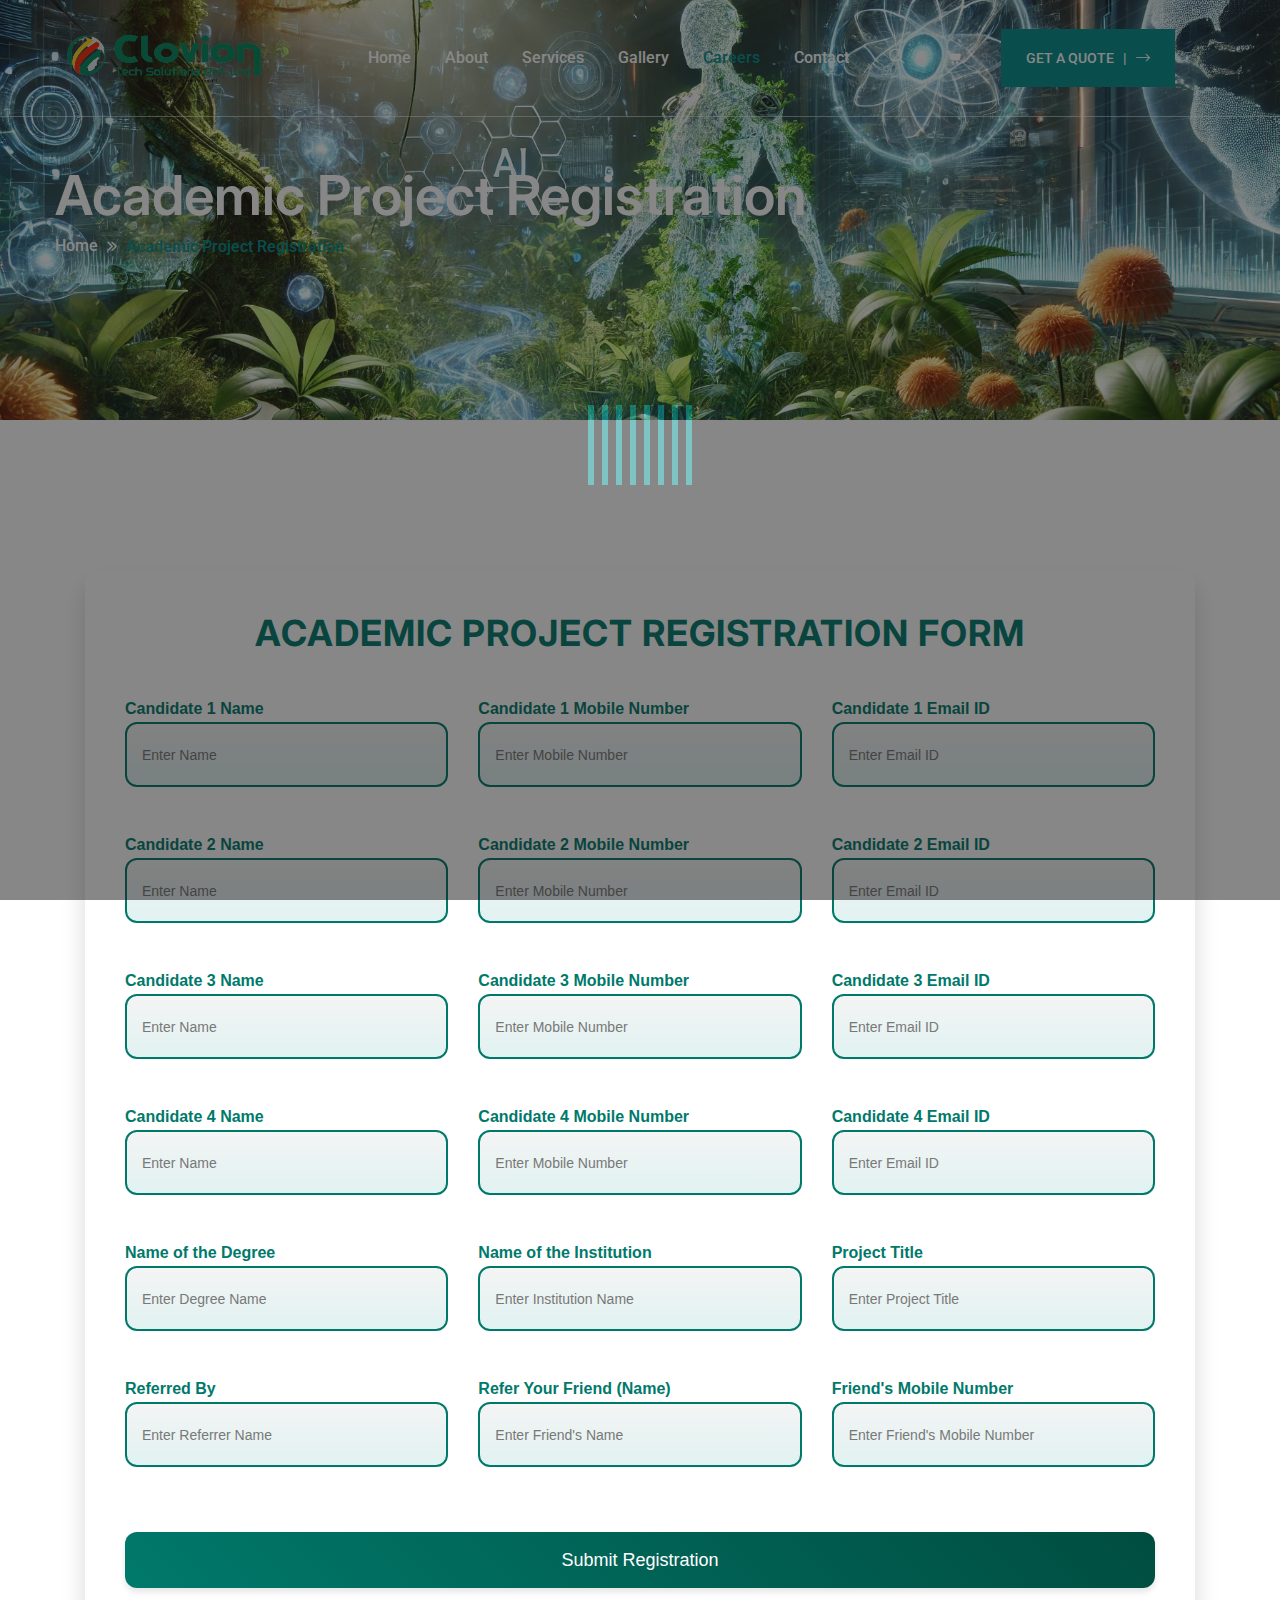
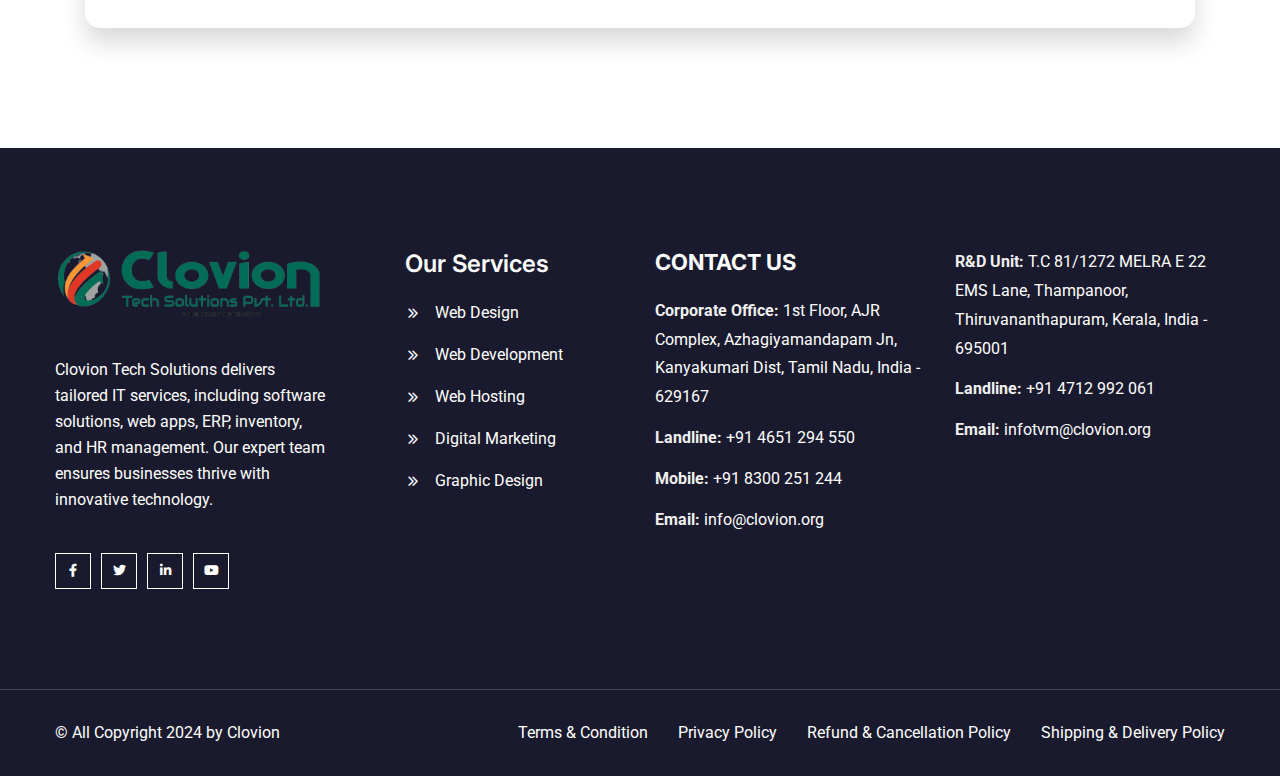
<file: academic-project-registration.html>
<!doctype html>
<html class="no-js" lang="zxx">


<!-- Mirrored from gramentheme.com/html/wotech/service-details.html by HTTrack Website Copier/3.x [XR&CO'2014], Fri, 28 Feb 2025 09:06:09 GMT -->
<head>
   <meta charset="utf-8">
   <meta http-equiv="x-ua-compatible" content="ie=edge">
   <title>Clovion Technology Solution</title>
   <meta name="description" content="">
   <meta name="viewport" content="width=device-width, initial-scale=1">

   <!-- Place favicon.ico in the root directory -->
   <link rel="shortcut icon" type="image/x-icon" href="assets/imgs/favicon.png">
   <!-- CSS here -->
   <link rel="stylesheet" href="assets/css/bootstrap.min.css">
   <link rel="stylesheet" href="assets/css/meanmenu.min.css">
   <link rel="stylesheet" href="assets/css/animate.css">
   <link rel="stylesheet" href="assets/css/swiper.min.css">
   <link rel="stylesheet" href="assets/css/slick.css">
   <link rel="stylesheet" href="assets/css/magnific-popup.css">
   <link rel="stylesheet" href="assets/css/fontawesome-pro.css">
   <link rel="stylesheet" href="assets/css/icomoon.css">
   <link rel="stylesheet" href="assets/css/spacing.css">
   <link rel="stylesheet" href="assets/css/main.css">
</head>

<body>

   <!-- preloader start -->
   <div id="preloader">
      <div class="bd-loader-inner">
         <div class="bd-loader">
            <span class="bd-loader-item"></span>
            <span class="bd-loader-item"></span>
            <span class="bd-loader-item"></span>
            <span class="bd-loader-item"></span>
            <span class="bd-loader-item"></span>
            <span class="bd-loader-item"></span>
            <span class="bd-loader-item"></span>
            <span class="bd-loader-item"></span>
         </div>
      </div>
   </div>
   <!-- preloader start -->

   <!-- Back to top start -->
   <div class="backtotop-wrap cursor-pointer">
      <svg class="backtotop-circle svg-content" width="100%" height="100%" viewBox="-1 -1 102 102">
         <path d="M50,1 a49,49 0 0,1 0,98 a49,49 0 0,1 0,-98" />
      </svg>
   </div>
   <!-- Back to top end -->

   <!-- search area start -->
   <div class="df-search-area">
      <div class="container">
         <div class="row">
            <div class="col-xl-12">
               <div class="df-search-form">
                  <div class="df-search-close text-center mb-20">
                     <button class="df-search-close-btn df-search-close-btn"></button>
                  </div>
                  <form action="#">
                     <div class="df-search-input mb-10">
                        <input type="text" placeholder="Search here...">
                        <button type="submit"><i class="icon-search"></i></button>
                     </div>
                     <div class="df-search-category">
                        <span>Search by : </span>
                        <a href="#">Modified Wotech, </a>
                        <a href="#">Wotech Installation, </a>
                        <a href="#">Wotech Cornering, </a>
                        <a href="#">Wotech Renovation </a>
                     </div>
                  </form>
               </div>
            </div>
         </div>
      </div>
   </div>
   <div class="body-overlay"></div>
   <!-- search area end -->

   <!-- Offcanvas area start -->
   <div class="fix">
      <div class="offcanvas__info">
         <div class="offcanvas__wrapper">
            <div class="offcanvas__content">
               <div class="offcanvas__top mb-40 d-flex justify-content-between align-items-center">
                  <div class="offcanvas__logo">
                     <a href="dashboard.html">
                        <img src="assets/imgs/logo/logo-white.svg" alt="Header Logo">
                     </a>
                  </div>
                  <div class="offcanvas__close">
                     <button>
                        <i class="fal fa-times"></i>
                     </button>
                  </div>
               </div>
               <div class="mobile-menu fix mb-40"></div>
            </div>
         </div>
      </div>
   </div>
   <div class="offcanvas__overlay"></div>
   <div class="offcanvas__overlay-white"></div>
   <!-- Offcanvas area start -->
   <!-- Header area start -->
   <header>
      <div id="header-sticky" class="header-area header-style-two">
         <div class="large-container">
            <div class="mega-menu-wrapper">
               <div class="header-main">
                  <div class="header-left">
                     <div class="header-logo">
                        <a href="index.html">
                           <img src="assets/imgs/logo/logo-white.png" alt="header logo">
                        </a>
                     </div>                     
                  </div>                  
                  <div class="header-right d-flex justify-content-end">
                     <div class="mean__menu-wrapper d-none d-lg-block">
                        <div class="main-menu">
                           <nav id="mobile-menu">
                              <ul>
                                 <li class="has-dropdown ">
                                    <a href="index.html">Home</a>
                                 </li>  
                                 <li>
                                    <a href="about.html">About</a>
                                 </li> 
                                 <li class="has-dropdown">
                                    <a href="services.html">Services</a>
                                    <ul class="submenu">
                                       <li><a href="services.html">Services</a></li>
                                       <li><a href="hostingplan.html">Hosting Plan</a></li>
                                    </ul>
                                 </li>                            
                                 <li>
                                    <a href="galary.html">Gallery</a>
                                 </li>
                                 <li class="has-dropdown active">
                                    <a href="careers.html">Careers</a>
                                    <ul class="submenu">
                                       <li><a href="#">Job Hunt</a></li>
                                       <li class="has-dropdown">
                                          <a href="#">Internship</a>
                                          <ul class="submenu">
                                             <li><a href="#">AWS Application</a></li>
                                          </ul>
                                       </li>   
                                       <li><a href="visiting-pass.html">Visiting Pass</a></li>
                                       <li><a href="job-application.html">Job Application</a></li>
                                       <li><a href="payments.html">Payments</a></li>
                                       <li><a href="internship-registration.html">Internship Registration</a></li>
                                       <li class="active"><a href="academic-project-registration.html">Academic Project Registration</a></li>
                                    </ul>
                                 </li>
                                 
                                 <li>
                                    <a href="contact.html">Contact</a>
                                 </li>
                                
                              </ul>
                           </nav>
                           <!-- for wp -->
                           <div class="header__hamburger ml-50 d-none">
                              <button type="button" class="hamburger-btn offcanvas-open-btn">
                                 <span>01</span>
                                 <span>01</span>
                                 <span>01</span>
                              </button>
                           </div>
                        </div>
                     </div>
                     <div class="search-toggle-open header-search my-auto">
                        <div class="search-icon">
                           <i class="icon-search"></i>
                        </div>
                     </div>
                     <div class="header-shopping-cart my-auto">
                        <div class="cart-icon">
                           <a href="#"><i class="icon-shopping-cart"></i></a>
                        </div>
                     </div>
                     <div class="header-action d-none d-xl-inline-flex gap-5">
                        <div class="header-link">
                           <a class="primary-btn-1 btn-hover" href="contact.html">
                              GET A QUOTE &nbsp; | <i class="icon-right-arrow"></i>
                              <span style="top: 147.172px; left: 108.5px;"></span>
                           </a>
                        </div>
                     </div>
                     <div class="header-action">
                        <div class="header-link-1">
                          <div class="icon">
                           <i class="fal fa-phone-volume"></i>
                          </div>
                          <div class="content">
                           <span>Call Us Now</span>
                              <h6><a href="tel: +91 8300251244"> +91 8300 251 244</a></h6>
                          </div>
                        </div>
                     </div>
                     <div class="header__hamburger d-xl-none my-auto">
                        <div class="sidebar__toggle">
                           <a class="bar-icon" href="javascript:void(0)">
                              <i class="fa-light fa-bars-sort"></i>
                           </a>
                        </div>
                     </div>
                  </div>
               </div>
            </div>
         </div>
      </div>
   </header>
   <!-- Header area end --> 


 <main>
   
 <!-- Breadcrumb area start --> 
<div class="breadcrumb__area theme-bg-1 p-relative pt-160 pb-160">
   <div class="breadcrumb__thumb" data-background="assets/imgs/resources/page-title-bg-1.png"></div>
   <div class="breadcrumb__thumb_2" data-background="assets/imgs/resources/page-title-bg-2.png"></div>
   <div class="small-container">
      <div class="row justify-content-center">
         <div class="col-xxl-12">
            <div class="breadcrumb__wrapper p-relative">
               <h2 class="breadcrumb__title">Academic Project Registration</h2>
               <div class="breadcrumb__menu">
                  <nav>
                     <ul>
                        <li><span><a href="index.html">Home</a></span></li>
                        <li><span>Academic Project Registration</span></li>
                     </ul>
                  </nav>
               </div>
            </div>
         </div>
      </div>
   </div>
</div>
 <!-- Breadcrumb area end --> 

 <section class="gallery-page section-space">
    <div class="container">
        <div class="application-form">
            <h3>Academic Project Registration Form</h3>
            <form action="your-server-endpoint" method="POST">
                <div class="row">
                    <!-- Candidate 1 -->
                    <div class="col-lg-4">
                        <label for="candidate1_name" class="sub-label">Candidate 1 Name</label>
                        <div class="input-container">
                            <input type="text" id="candidate1_name" name="candidate1_name" placeholder="Enter Name" required>
                        </div>
                    </div>
                    <div class="col-lg-4">
                        <label for="candidate1_mobile" class="sub-label">Candidate 1 Mobile Number</label>
                        <div class="input-container">
                            <input type="tel" id="candidate1_mobile" name="candidate1_mobile" placeholder="Enter Mobile Number" required>
                        </div>
                    </div>
                    <div class="col-lg-4">
                        <label for="candidate1_email" class="sub-label">Candidate 1 Email ID</label>
                        <div class="input-container">
                            <input type="email" id="candidate1_email" name="candidate1_email" placeholder="Enter Email ID" required>
                        </div>
                    </div>

                    <!-- Candidate 2 -->
                    <div class="col-lg-4">
                        <label for="candidate2_name" class="sub-label">Candidate 2 Name</label>
                        <div class="input-container">
                            <input type="text" id="candidate2_name" name="candidate2_name" placeholder="Enter Name">
                        </div>
                    </div>
                    <div class="col-lg-4">
                        <label for="candidate2_mobile" class="sub-label">Candidate 2 Mobile Number</label>
                        <div class="input-container">
                            <input type="tel" id="candidate2_mobile" name="candidate2_mobile" placeholder="Enter Mobile Number">
                        </div>
                    </div>
                    <div class="col-lg-4">
                        <label for="candidate2_email" class="sub-label">Candidate 2 Email ID</label>
                        <div class="input-container">
                            <input type="email" id="candidate2_email" name="candidate2_email" placeholder="Enter Email ID">
                        </div>
                    </div>

                    <!-- Candidate 3 -->
                    <div class="col-lg-4">
                        <label for="candidate3_name" class="sub-label">Candidate 3 Name</label>
                        <div class="input-container">
                            <input type="text" id="candidate3_name" name="candidate3_name" placeholder="Enter Name">
                        </div>
                    </div>
                    <div class="col-lg-4">
                        <label for="candidate3_mobile" class="sub-label">Candidate 3 Mobile Number</label>
                        <div class="input-container">
                            <input type="tel" id="candidate3_mobile" name="candidate3_mobile" placeholder="Enter Mobile Number">
                        </div>
                    </div>
                    <div class="col-lg-4">
                        <label for="candidate3_email" class="sub-label">Candidate 3 Email ID</label>
                        <div class="input-container">
                            <input type="email" id="candidate3_email" name="candidate3_email" placeholder="Enter Email ID">
                        </div>
                    </div>

                    <!-- Candidate 4 -->
                    <div class="col-lg-4">
                        <label for="candidate4_name" class="sub-label">Candidate 4 Name</label>
                        <div class="input-container">
                            <input type="text" id="candidate4_name" name="candidate4_name" placeholder="Enter Name">
                        </div>
                    </div>
                    <div class="col-lg-4">
                        <label for="candidate4_mobile" class="sub-label">Candidate 4 Mobile Number</label>
                        <div class="input-container">
                            <input type="tel" id="candidate4_mobile" name="candidate4_mobile" placeholder="Enter Mobile Number">
                        </div>
                    </div>
                    <div class="col-lg-4">
                        <label for="candidate4_email" class="sub-label">Candidate 4 Email ID</label>
                        <div class="input-container">
                            <input type="email" id="candidate4_email" name="candidate4_email" placeholder="Enter Email ID">
                        </div>
                    </div>

                    <!-- Project Details -->
                    <div class="col-lg-4">
                        <label for="degree_name" class="sub-label">Name of the Degree</label>
                        <div class="input-container">
                            <input type="text" id="degree_name" name="degree_name" placeholder="Enter Degree Name" required>
                        </div>
                    </div>
                    <div class="col-lg-4">
                        <label for="institution_name" class="sub-label">Name of the Institution</label>
                        <div class="input-container">
                            <input type="text" id="institution_name" name="institution_name" placeholder="Enter Institution Name" required>
                        </div>
                    </div>
                    <div class="col-lg-4">
                        <label for="project_title" class="sub-label">Project Title</label>
                        <div class="input-container">
                            <input type="text" id="project_title" name="project_title" placeholder="Enter Project Title" required>
                        </div>
                    </div>

                    <!-- Referred By and Referral -->
                    <div class="col-lg-4">
                        <label for="referred_by" class="sub-label">Referred By</label>
                        <div class="input-container">
                            <input type="text" id="referred_by" name="referred_by" placeholder="Enter Referrer Name">
                        </div>
                    </div>
                    <div class="col-lg-4">
                        <label for="referral_name" class="sub-label">Refer Your Friend (Name)</label>
                        <div class="input-container">
                            <input type="text" id="referral_name" name="referral_name" placeholder="Enter Friend's Name">
                        </div>
                    </div>
                    <div class="col-lg-4">
                        <label for="referral_mobile" class="sub-label">Friend's Mobile Number</label>
                        <div class="input-container">
                            <input type="tel" id="referral_mobile" name="referral_mobile" placeholder="Enter Friend's Mobile Number">
                        </div>
                    </div>

                    <!-- Submit Button -->
                    <div class="col-lg-12">
                        <button type="submit" class="submit-btn">
                            Submit Registration
                        </button>
                    </div>
                </div>
            </form>
        </div>
    </div>
</section>



<!-- Enhanced CSS for Gallery Layout -->


 </main>     
 <style>
   /* Form Container */
   .application-form {
      background-color: #ffffff;
      border-radius: 15px;
      padding: 40px;
      box-shadow: 0 15px 25px rgba(0, 0, 0, 0.15);
      font-family: 'Segoe UI', Tahoma, Geneva, Verdana, sans-serif;
      margin-top: 30px;
      transition: all 0.3s ease-in-out;
      transform: translateY(0);
   }

   .application-form:hover {
      transform: translateY(-5px);
   }

   .application-form h3 {
      font-size: 36px;
      color: #00796b;
      text-align: center;
      margin-bottom: 40px;
      font-weight: bold;
      text-transform: uppercase;
      letter-spacing: 1px;
   }

   /* Input Fields */
   .input-container input,
   .input-container select,
   .input-container textarea {
      width: 100%;
      padding: 15px;
      margin-bottom: 20px;
      border-radius: 12px;
      border: 2px solid #00796b;
      background: linear-gradient(to bottom, #f4f4f4 0%, #e0f2f1 100%);
      font-size: 16px;
      transition: all 0.3s ease-in-out;
   }

   .input-container input:focus,
   .input-container select:focus,
   .input-container textarea:focus {
      border-color: #004d40;
      outline: none;
      box-shadow: 0 0 10px rgba(0, 77, 64, 0.5);
   }

   /* Buttons */
   .submit-btn {
      background: linear-gradient(45deg, #00796b, #004d40);
      color: #ffffff;
      padding: 15px 30px;
      border: none;
      border-radius: 12px;
      font-size: 18px;
      cursor: pointer;
      transition: all 0.3s ease;
      width: 100%;
      margin-top: 20px;
      box-shadow: 0 4px 6px rgba(0, 0, 0, 0.1);
   }

   .submit-btn:hover {
      background-color: #004d40;
      transform: translateY(-3px);
      box-shadow: 0 6px 10px rgba(0, 0, 0, 0.15);
   }

   .submit-btn:active {
      transform: translateY(1px);
      box-shadow: 0 2px 4px rgba(0, 0, 0, 0.15);
   }

   /* Radio and Checkbox */
   .radio-group,
   .checkbox-group {
      display: flex;
      flex-wrap: wrap;
      gap: 15px;
   }

   .radio-group label,
   .checkbox-group label {
      font-size: 16px;
      color: #00796b;
      font-weight: normal;
   }

   /* Language Skill Section */
   .language-group {
      margin-bottom: 25px;
   }

   .sub-label {
      font-weight: bold;
      color: #00796b;
   }

   /* Add spacing and margins to make the layout more readable */
   .input-container {
      margin-bottom: 25px;
   }

   /* Responsive Design */
   @media (max-width: 768px) {
      .application-form {
         padding: 25px;
      }

      .submit-btn {
         font-size: 16px;
      }

      .checkbox-group {
         flex-direction: column;
      }

      .input-container input,
      .input-container select,
      .input-container textarea {
         padding: 12px;
         font-size: 15px;
      }

      .application-form h3 {
         font-size: 28px;
      }
   }

</style>

   <!-- Footer area start -->
   <footer>
      <div class="footer-main bg-color-1">
         <div class="footer-top section-space-medium">
            <div class="small-container">
               <div class="row g-4">
                  <div class="col-xxl-3 col-xl-3 col-lg-3 col-md-6">
                     <div class="footer-widget-1">
                        <figure class="image">
                           <img src="assets/imgs/logo/logo-white.png" alt="Clovion Logo">
                        </figure>
                        <p class="mt-40 mb-40">
                           Clovion Tech Solutions delivers tailored IT services, including software solutions, web apps, ERP, inventory, and HR management. Our expert team ensures businesses thrive with innovative technology.                        </p>
                        <div class="footer-socials">
                           <span><a href="#"><i class="fab fa-facebook-f"></i></a></span>
                           <span><a href="#"><i class="fab fa-twitter"></i></a></span>
                           <span><a href="#"><i class="fab fa-linkedin-in"></i></a></span>
                           <span><a href="#"><i class="fab fa-youtube"></i></a></span>
                        </div>
                     </div>
                  </div>
                  <div class="col-xxl-3 col-xl-3 col-lg-3 col-md-6">
                     <div class="footer-widget-2 pl-50">
                        <h4 class="mb-20 footer-title">Our Services</h4>
                        <ul class="service-list">
                           <li><a href="service-details.html">Web Design</a></li>
                           <li><a href="service-details.html">Web Development</a></li>
                           <li><a href="service-details.html">Web Hosting</a></li>
                           <li><a href="service-details.html">Digital Marketing</a></li>
                           <li><a href="service-details.html">Graphic Design</a></li>
                        </ul>
                     </div>
                  </div>
                  <style>
                     .footer-widget-3 {
   color: #fff;
}

.footer-widget-3 h4 {
   font-size: 22px;
   color: #fff;
   font-weight: bold;
   margin-bottom: 20px;
   text-transform: uppercase;
}

.contact-list {
   list-style: none;
   padding: 0;
   margin: 0;
}

.contact-list li {
   font-size: 16px;
   line-height: 1.8;
   margin-bottom: 12px;
}

.contact-list li strong {
   font-weight: bold;
   color: #f0f0f0;
}

.contact-list li a {
   color: #fff;
   text-decoration: none;
   transition: color 0.3s ease;
}

.contact-list li a:hover {
   color: #00bcd4;
}

.contact-list li span {
   font-size: 14px;
   color: #888;
}

.contact-list li strong,
.contact-list li a {
   display: inline-block;
}

.contact-list li a:hover {
   text-decoration: underline;
}

@media (max-width: 767px) {
   .footer-widget-3 {
      padding: 20px;
   }

   .footer-widget-3 h4 {
      font-size: 18px;
      text-align: center;
   }

   .contact-list li {
      font-size: 14px;
   }
}

                  </style>
                  <div class="col-xxl-3 col-xl-3 col-lg-3 col-md-6">
                     <div class="footer-widget-3">
                        <h4 class="mb-20 footer-title">Contact Us</h4>
                        <ul class="contact-list">
                           <li><strong>Corporate Office:</strong> 1st Floor, AJR Complex, Azhagiyamandapam Jn, Kanyakumari Dist, Tamil Nadu, India - 629167</li>
                           <li><strong>Landline:</strong> +91 4651 294 550</li>
                           <li><strong>Mobile:</strong> +91 8300 251 244</li>
                           <li><strong>Email:</strong> <a href="mailto:info@clovion.org">info@clovion.org</a></li>
                        </ul>
                     </div>
                  </div>
                  <div class="col-xxl-3 col-xl-3 col-lg-3 col-md-6">
                     <div class="footer-widget-3">
                        <ul class="contact-list">
                           <li><strong>R&D Unit:</strong> T.C 81/1272 MELRA E 22 EMS Lane, Thampanoor, Thiruvananthapuram, Kerala, India - 695001</li>
                           <li><strong>Landline:</strong> +91 4712 992 061</li>
                           <li><strong>Email:</strong> <a href="mailto:infotvm@clovion.org">infotvm@clovion.org</a></li>
                        </ul>
                     </div>
                  </div>
               </div>
            </div>
         </div>
         <div class="small-container">
            <div class="footer-bottom pt-30 pb-30">
               <div class="left-area">
                  <span>© All Copyright 2024 by <a href="#">Clovion</a></span>
               </div>
               <div class="right-area">
                  <span><a href="#">Terms & Condition</a></span>
                  <span><a href="#">Privacy Policy</a></span>
                  <span><a href="#">Refund & Cancellation Policy</a></span>
                  <span><a href="#">Shipping & Delivery Policy</a></span>
               </div>
            </div> 
         </div>     
      </div>
   </footer>
   <!-- Footer area end -->
   

   <!-- JS here -->
   <script src="assets/js/jquery-3.7.1.min.js"></script>
   <script src="assets/js/waypoints.min.js"></script>
   <script src="assets/js/bootstrap.bundle.min.js"></script>
   <script src="assets/js/meanmenu.min.js"></script>
   <script src="assets/js/swiper.min.js"></script>
   <script src="assets/js/slick.min.js"></script>
   <script src="assets/js/magnific-popup.min.js"></script>
   <script src="assets/js/counterup.js"></script>
   <script src="assets/js/wow.js"></script>
   <script src="assets/js/main.js"></script>

</body>


<!-- Mirrored from gramentheme.com/html/wotech/service-details.html by HTTrack Website Copier/3.x [XR&CO'2014], Fri, 28 Feb 2025 09:06:10 GMT -->
</html>
</file>
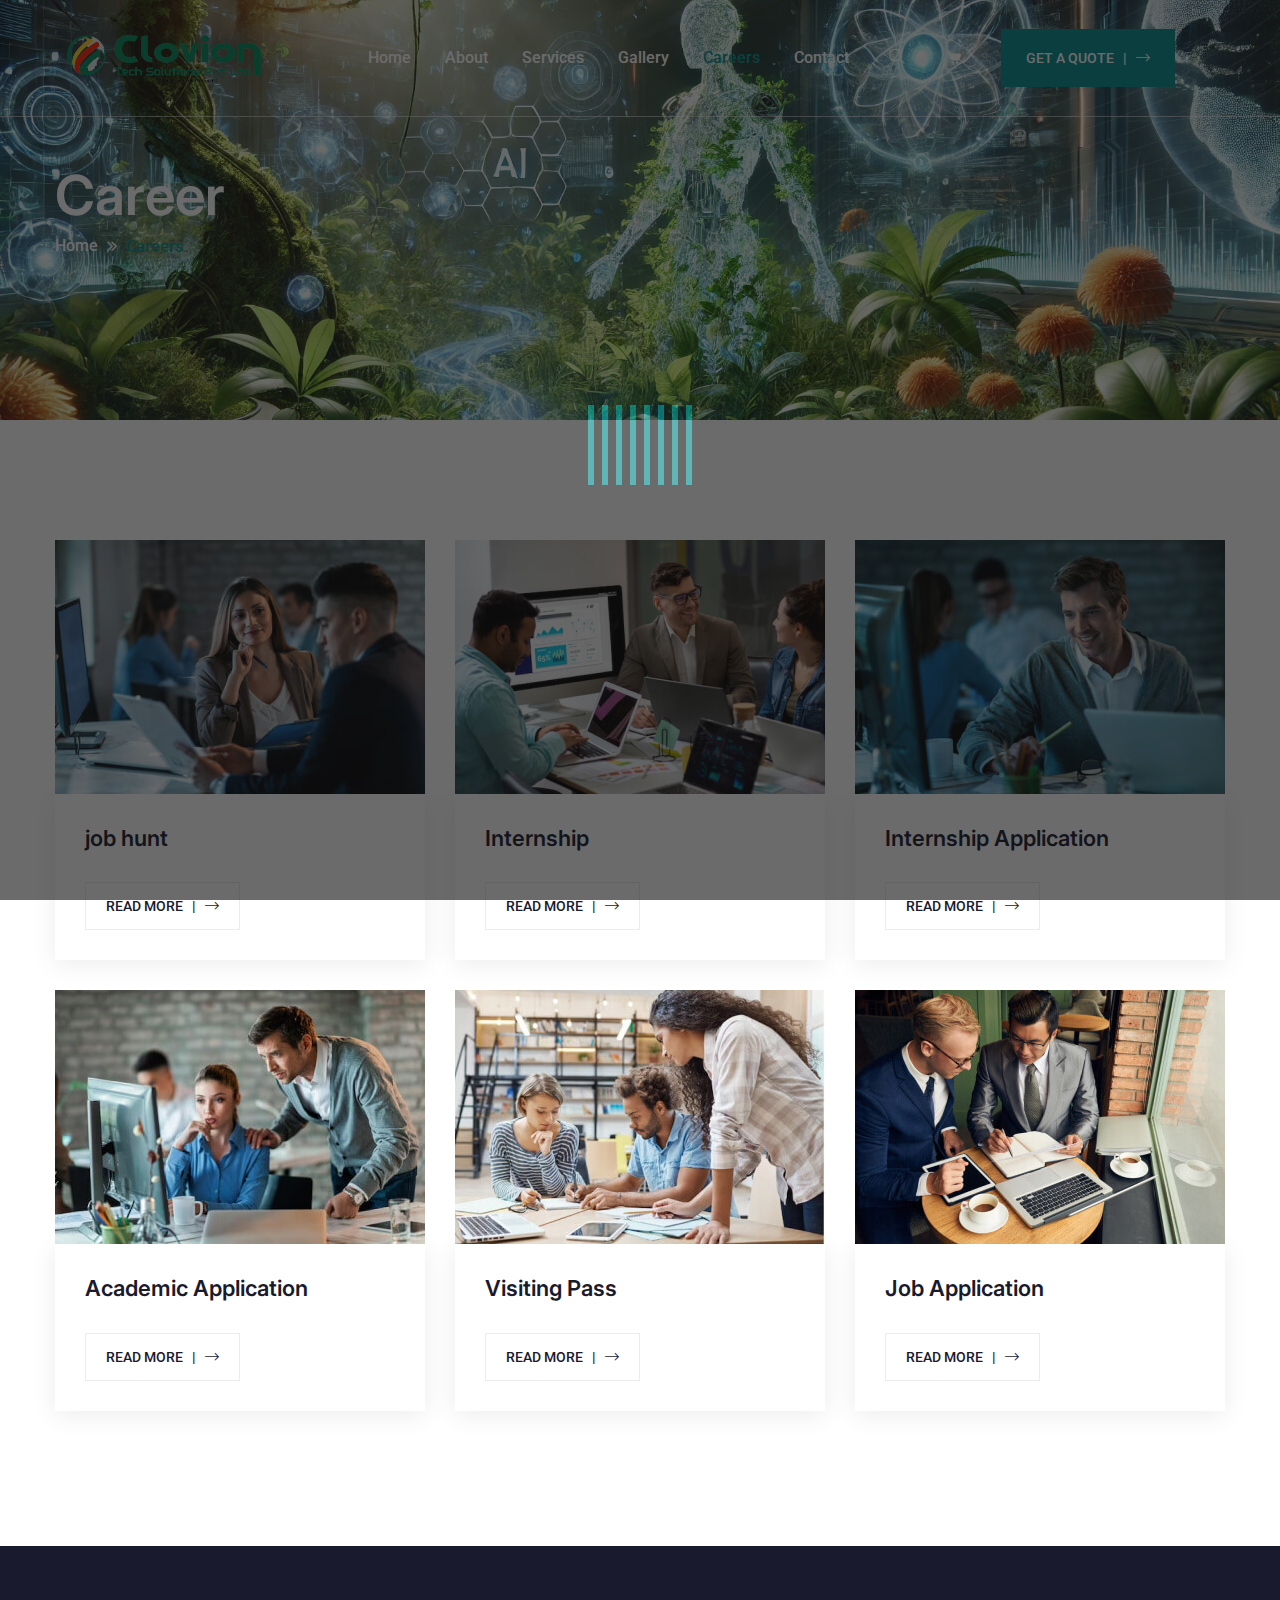
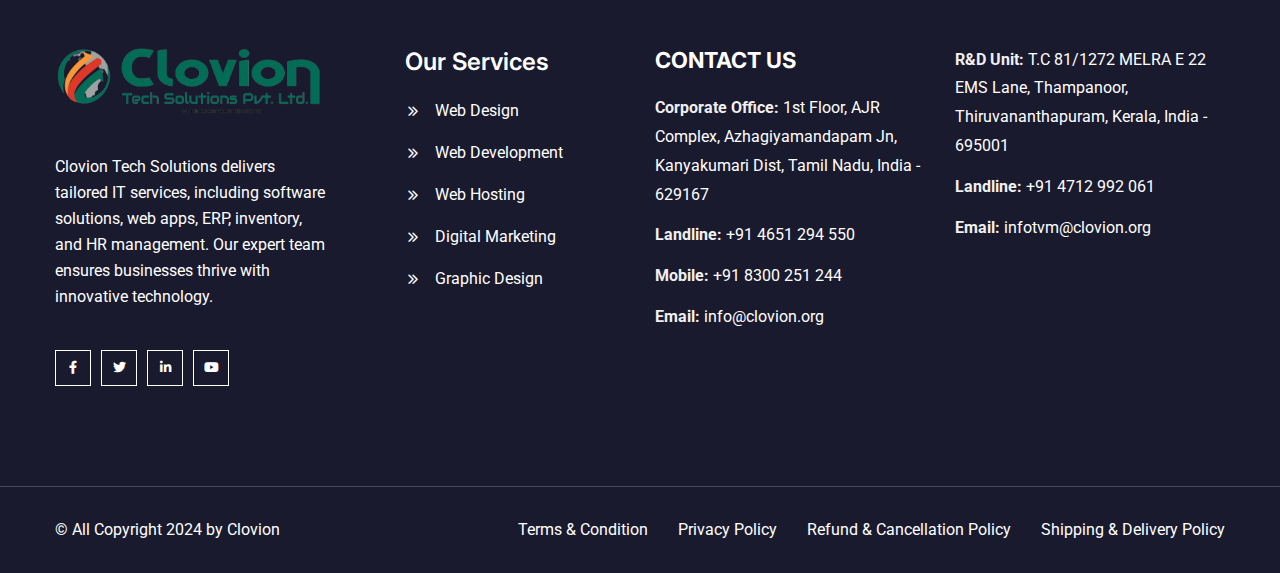
<file: careers.html>
<!doctype html>
<html class="no-js" lang="zxx">


<!-- Mirrored from gramentheme.com/html/wotech/blog-grid.html by HTTrack Website Copier/3.x [XR&CO'2014], Fri, 28 Feb 2025 09:06:10 GMT -->
<head>
   <meta charset="utf-8">
   <meta http-equiv="x-ua-compatible" content="ie=edge">
   <title>Clovion Technology Solution</title>
   <meta name="description" content="">
   <meta name="viewport" content="width=device-width, initial-scale=1">

   <!-- Place favicon.ico in the root directory -->
   <link rel="shortcut icon" type="image/x-icon" href="assets/imgs/favicon.png">
   <!-- CSS here -->
   <link rel="stylesheet" href="assets/css/bootstrap.min.css">
   <link rel="stylesheet" href="assets/css/meanmenu.min.css">
   <link rel="stylesheet" href="assets/css/animate.css">
   <link rel="stylesheet" href="assets/css/swiper.min.css">
   <link rel="stylesheet" href="assets/css/slick.css">
   <link rel="stylesheet" href="assets/css/magnific-popup.css">
   <link rel="stylesheet" href="assets/css/fontawesome-pro.css">
   <link rel="stylesheet" href="assets/css/icomoon.css">
   <link rel="stylesheet" href="assets/css/spacing.css">
   <link rel="stylesheet" href="assets/css/main.css">
</head>

<body>

   <!-- preloader start -->
   <div id="preloader">
      <div class="bd-loader-inner">
         <div class="bd-loader">
            <span class="bd-loader-item"></span>
            <span class="bd-loader-item"></span>
            <span class="bd-loader-item"></span>
            <span class="bd-loader-item"></span>
            <span class="bd-loader-item"></span>
            <span class="bd-loader-item"></span>
            <span class="bd-loader-item"></span>
            <span class="bd-loader-item"></span>
         </div>
      </div>
   </div>
   <!-- preloader start -->

   <!-- Back to top start -->
   <div class="backtotop-wrap cursor-pointer">
      <svg class="backtotop-circle svg-content" width="100%" height="100%" viewBox="-1 -1 102 102">
         <path d="M50,1 a49,49 0 0,1 0,98 a49,49 0 0,1 0,-98" />
      </svg>
   </div>
   <!-- Back to top end -->

   <!-- search area start -->
   <div class="df-search-area">
      <div class="container">
         <div class="row">
            <div class="col-xl-12">
               <div class="df-search-form">
                  <div class="df-search-close text-center mb-20">
                     <button class="df-search-close-btn df-search-close-btn"></button>
                  </div>
                  <form action="#">
                     <div class="df-search-input mb-10">
                        <input type="text" placeholder="Search here...">
                        <button type="submit"><i class="icon-search"></i></button>
                     </div>
                     <div class="df-search-category">
                        <span>Search by : </span>
                        <a href="#">Modified Wotech, </a>
                        <a href="#">Wotech Installation, </a>
                        <a href="#">Wotech Cornering, </a>
                        <a href="#">Wotech Renovation </a>
                     </div>
                  </form>
               </div>
            </div>
         </div>
      </div>
   </div>
   <div class="body-overlay"></div>
   <!-- search area end -->

   <!-- Offcanvas area start -->
   <div class="fix">
      <div class="offcanvas__info">
         <div class="offcanvas__wrapper">
            <div class="offcanvas__content">
               <div class="offcanvas__top mb-40 d-flex justify-content-between align-items-center">
                  <div class="offcanvas__logo">
                     <a href="dashboard.html">
                        <img src="assets/imgs/logo/logo-white.svg" alt="Header Logo">
                     </a>
                  </div>
                  <div class="offcanvas__close">
                     <button>
                        <i class="fal fa-times"></i>
                     </button>
                  </div>
               </div>
               <div class="mobile-menu fix mb-40"></div>
            </div>
         </div>
      </div>
   </div>
   <div class="offcanvas__overlay"></div>
   <div class="offcanvas__overlay-white"></div>
   <!-- Offcanvas area start -->

   <!-- Header area start -->
   <header>
    <div id="header-sticky" class="header-area header-style-two">
       <div class="large-container">
          <div class="mega-menu-wrapper">
             <div class="header-main">
                <div class="header-left">
                   <div class="header-logo">
                      <a href="index.html">
                         <img src="assets/imgs/logo/logo-white.png" alt="header logo">
                      </a>
                   </div>                     
                </div>                  
                <div class="header-right d-flex justify-content-end">
                   <div class="mean__menu-wrapper d-none d-lg-block">
                      <div class="main-menu">
                         <nav id="mobile-menu">
                            <ul>
                               <li>
                                  <a href="index.html">Home</a>
                               </li>  
                               <li>
                                  <a href="about.html">About</a>
                               </li> 
                               <li class="has-dropdown">
                                  <a href="services.html">Services</a>
                                  <ul class="submenu">
                                     <li><a href="services.html">Services</a></li>
                                     <li><a href="hostingplan.html">Hosting Plan</a></li>
                                  </ul>
                               </li>                            
                               <li>
                                  <a href="galary.html">Gallery</a>
                               </li>
                               <li class="has-dropdown active">
                                  <a href="careers.html">Careers</a>
                                  <ul class="submenu">
                                     <li><a href="#">Job Hunt</a></li>
                                     <li class="has-dropdown">
                                        <a href="#">Internship</a>
                                        <ul class="submenu">
                                           <li><a href="#">AWS Application</a></li>
                                        </ul>
                                     </li>   
                                     <li><a href="visiting-pass.html">Visiting Pass</a></li>
                                     <li><a href="job-application.html">Job Application</a></li>
                                     <li><a href="payments.html">Payments</a></li>
                                     <li><a href="internship-registration.html">Internship Registration</a></li>
                                     <li><a href="academic-project-registration.html">Academic Project Registration</a></li>
                                  </ul>
                               </li>
                               
                               <li>
                                  <a href="contact.html">Contact</a>
                               </li>
                              
                            </ul>
                         </nav>
                         <!-- for wp -->
                         <div class="header__hamburger ml-50 d-none">
                            <button type="button" class="hamburger-btn offcanvas-open-btn">
                               <span>01</span>
                               <span>01</span>
                               <span>01</span>
                            </button>
                         </div>
                      </div>
                   </div>
                   <div class="search-toggle-open header-search my-auto">
                      <div class="search-icon">
                         <i class="icon-search"></i>
                      </div>
                   </div>
                   <div class="header-shopping-cart my-auto">
                      <div class="cart-icon">
                         <a href="#"><i class="icon-shopping-cart"></i></a>
                      </div>
                   </div>
                   <div class="header-action d-none d-xl-inline-flex gap-5">
                      <div class="header-link">
                         <a class="primary-btn-1 btn-hover" href="contact.html">
                            GET A QUOTE &nbsp; | <i class="icon-right-arrow"></i>
                            <span style="top: 147.172px; left: 108.5px;"></span>
                         </a>
                      </div>
                   </div>
                   <div class="header-action">
                      <div class="header-link-1">
                        <div class="icon">
                         <i class="fal fa-phone-volume"></i>
                        </div>
                        <div class="content">
                         <span>Call Us Now</span>
                            <h6><a href="tel: +91 8300251244"> +91 8300 251 244</a></h6>
                        </div>
                      </div>
                   </div>
                   <div class="header__hamburger d-xl-none my-auto">
                      <div class="sidebar__toggle">
                         <a class="bar-icon" href="javascript:void(0)">
                            <i class="fa-light fa-bars-sort"></i>
                         </a>
                      </div>
                   </div>
                </div>
             </div>
          </div>
       </div>
    </div>
 </header>
   <!-- Header area end --> 


 <main>
   
 <!-- Breadcrumb area start --> 
<div class="breadcrumb__area theme-bg-1 p-relative pt-160 pb-160">
   <div class="breadcrumb__thumb" data-background="assets/imgs/resources/page-title-bg-1.png"></div>
   <div class="breadcrumb__thumb_2" data-background="assets/imgs/resources/page-title-bg-2.png"></div>
   <div class="small-container">
      <div class="row justify-content-center">
         <div class="col-xxl-12">
            <div class="breadcrumb__wrapper p-relative">
               <h2 class="breadcrumb__title">Career</h2>
               <div class="breadcrumb__menu">
                  <nav>
                     <ul>
                        <li><span><a href="index.html">Home</a></span></li>
                        <li><span>Careers</span></li>
                     </ul>
                  </nav>
               </div>
            </div>
         </div>
      </div>
   </div>
</div>
 <!-- Breadcrumb area end --> 

  <!-- Blog area start --> 
  <section class="blog-section-one section-space">
   <div class="small-container">
      <div class="row g-4">
         <!-- block -->
         <div class="col-xxl-4 col-xl-4 col-lg-6 mb-15">
            <div class="blog-style-one">
               <a class="blog-image w-img" href="blog-details.html">
                  <img src="assets/imgs/blog/blog-1.jpg" alt="">
               </a>
               <div class="blog-content">
                  <!-- <div class="post-meta">
                     <span class="p-relative"><a href="blog-details.html"><i class="fal fa-user"></i> By Admin</a></span>
                     <span class="p-relative"><a href="blog-details.html"><i class="fal fa-calendar-alt"></i>28 Nov, 2024</a></span>
                  </div>
                  <hr> -->
                  <h5 class="blog-title mb-30"><a href="blog-details.html">job hunt</a></h5>
                  <div class="blog-link">
                     <a class="primary-btn-5 btn-hover" href="blog-details.html">
                        Read MORE &nbsp; | <i class="icon-right-arrow"></i>
                        <span style="top: 147.172px; left: 108.5px;"></span>
                     </a>
                  </div>
               </div>
            </div>
         </div>
         <!-- block -->
         <!-- block -->
         <div class="col-xxl-4 col-xl-4 col-lg-6 mb-15">
            <div class="blog-style-one">
               <a class="blog-image w-img" href="blog-details.html">
                  <img src="assets/imgs/blog/blog-2.jpg" alt="">
               </a>
               <div class="blog-content">
                  <!-- <div class="post-meta">
                     <span class="p-relative"><a href="blog-details.html"><i class="fal fa-user"></i> By Admin</a></span>
                     <span class="p-relative"><a href="blog-details.html"><i class="fal fa-calendar-alt"></i>28 Nov, 2024</a></span>
                  </div>
                  <hr> -->
                  <h5 class="blog-title mb-30"><a href="blog-details.html">Internship</a></h5>
                  <div class="blog-link">
                     <a class="primary-btn-5 btn-hover" href="blog-details.html">
                        Read MORE &nbsp; | <i class="icon-right-arrow"></i>
                        <span style="top: 147.172px; left: 108.5px;"></span>
                     </a>
                  </div>
               </div>
            </div>
         </div>
         <!-- block -->
         <!-- block -->
         <div class="col-xxl-4 col-xl-4 col-lg-6 mb-15">
            <div class="blog-style-one">
               <a class="blog-image w-img" href="blog-details.html">
                  <img src="assets/imgs/blog/blog-3.jpg" alt="">
               </a>
               <div class="blog-content">
                  <!-- <div class="post-meta">
                     <span class="p-relative"><a href="blog-details.html"><i class="fal fa-user"></i> By Admin</a></span>
                     <span class="p-relative"><a href="blog-details.html"><i class="fal fa-calendar-alt"></i>28 Nov, 2024</a></span>
                  </div>
                  <hr> -->
                  <h5 class="blog-title mb-30"><a href="blog-details.html">Internship Application</a></h5>
                  <div class="blog-link">
                     <a class="primary-btn-5 btn-hover" href="blog-details.html">
                        Read MORE &nbsp; | <i class="icon-right-arrow"></i>
                        <span style="top: 147.172px; left: 108.5px;"></span>
                     </a>
                  </div>
               </div>
            </div>
         </div>
         <!-- block -->
         <!-- block -->
         <div class="col-xxl-4 col-xl-4 col-lg-6 mb-15">
            <div class="blog-style-one">
               <a class="blog-image w-img" href="blog-details.html">
                  <img src="assets/imgs/blog/blog-5.jpg" alt="">
               </a>
               <div class="blog-content">
                  <!-- <div class="post-meta">
                     <span class="p-relative"><a href="blog-details.html"><i class="fal fa-user"></i> By Admin</a></span>
                     <span class="p-relative"><a href="blog-details.html"><i class="fal fa-calendar-alt"></i>28 Nov, 2024</a></span>
                  </div>
                  <hr> -->
                  <h5 class="blog-title mb-30"><a href="blog-details.html">Academic Application  </a></h5>
                  <div class="blog-link">
                     <a class="primary-btn-5 btn-hover" href="blog-details.html">
                        Read MORE &nbsp; | <i class="icon-right-arrow"></i>
                        <span style="top: 147.172px; left: 108.5px;"></span>
                     </a>
                  </div>
               </div>
            </div>
         </div>
         <!-- block -->
         <!-- block -->
         <div class="col-xxl-4 col-xl-4 col-lg-6 mb-15">
            <div class="blog-style-one">
               <a class="blog-image w-img" href="blog-details.html">
                  <img src="assets/imgs/blog/blog-6.jpg" alt="">
               </a>
               <div class="blog-content">
                  <!-- <div class="post-meta">
                     <span class="p-relative"><a href="blog-details.html"><i class="fal fa-user"></i> By Admin</a></span>
                     <span class="p-relative"><a href="blog-details.html"><i class="fal fa-calendar-alt"></i>28 Nov, 2024</a></span>
                  </div>
                  <hr> -->
                  <h5 class="blog-title mb-30"><a href="blog-details.html"> Visiting Pass</a></h5>
                  <div class="blog-link">
                     <a class="primary-btn-5 btn-hover" href="blog-details.html">
                        Read MORE &nbsp; | <i class="icon-right-arrow"></i>
                        <span style="top: 147.172px; left: 108.5px;"></span>
                     </a>
                  </div>
               </div>
            </div>
         </div>
         <!-- block -->
         <!-- block -->
         <div class="col-xxl-4 col-xl-4 col-lg-6 mb-15">
            <div class="blog-style-one">
               <a class="blog-image w-img" href="blog-details.html">
                  <img src="assets/imgs/blog/blog-7.jpg" alt="">
               </a>
               <div class="blog-content">
                  <!-- <div class="post-meta">
                     <span class="p-relative"><a href="blog-details.html"><i class="fal fa-user"></i> By Admin</a></span>
                     <span class="p-relative"><a href="blog-details.html"><i class="fal fa-calendar-alt"></i>28 Nov, 2024</a></span>
                  </div>
                  <hr> -->
                  <h5 class="blog-title mb-30"><a href="blog-details.html">Job Application</a></h5>
                  <div class="blog-link">
                     <a class="primary-btn-5 btn-hover" href="blog-details.html">
                        Read MORE &nbsp; | <i class="icon-right-arrow"></i>
                        <span style="top: 147.172px; left: 108.5px;"></span>
                     </a>
                  </div>
               </div>
            </div>
         </div>
         <!-- block -->
      </div>
   </div>
  </section>
  <!-- Blog area end --> 

 </main>     

   <!-- Footer area start -->
   <footer>
      <div class="footer-main bg-color-1">
         <div class="footer-top section-space-medium">
            <div class="small-container">
               <div class="row g-4">
                  <div class="col-xxl-3 col-xl-3 col-lg-3 col-md-6">
                     <div class="footer-widget-1">
                        <figure class="image">
                           <img src="assets/imgs/logo/logo-white.png" alt="Clovion Logo">
                        </figure>
                        <p class="mt-40 mb-40">
                           Clovion Tech Solutions delivers tailored IT services, including software solutions, web apps, ERP, inventory, and HR management. Our expert team ensures businesses thrive with innovative technology.                        </p>
                        <div class="footer-socials">
                           <span><a href="#"><i class="fab fa-facebook-f"></i></a></span>
                           <span><a href="#"><i class="fab fa-twitter"></i></a></span>
                           <span><a href="#"><i class="fab fa-linkedin-in"></i></a></span>
                           <span><a href="#"><i class="fab fa-youtube"></i></a></span>
                        </div>
                     </div>
                  </div>
                  <div class="col-xxl-3 col-xl-3 col-lg-3 col-md-6">
                     <div class="footer-widget-2 pl-50">
                        <h4 class="mb-20 footer-title">Our Services</h4>
                        <ul class="service-list">
                           <li><a href="service-details.html">Web Design</a></li>
                           <li><a href="service-details.html">Web Development</a></li>
                           <li><a href="service-details.html">Web Hosting</a></li>
                           <li><a href="service-details.html">Digital Marketing</a></li>
                           <li><a href="service-details.html">Graphic Design</a></li>
                        </ul>
                     </div>
                  </div>
                  <style>
                     .footer-widget-3 {
   color: #fff;
}

.footer-widget-3 h4 {
   font-size: 22px;
   color: #fff;
   font-weight: bold;
   margin-bottom: 20px;
   text-transform: uppercase;
}

.contact-list {
   list-style: none;
   padding: 0;
   margin: 0;
}

.contact-list li {
   font-size: 16px;
   line-height: 1.8;
   margin-bottom: 12px;
}

.contact-list li strong {
   font-weight: bold;
   color: #f0f0f0;
}

.contact-list li a {
   color: #fff;
   text-decoration: none;
   transition: color 0.3s ease;
}

.contact-list li a:hover {
   color: #00bcd4;
}

.contact-list li span {
   font-size: 14px;
   color: #888;
}

.contact-list li strong,
.contact-list li a {
   display: inline-block;
}

.contact-list li a:hover {
   text-decoration: underline;
}

@media (max-width: 767px) {
   .footer-widget-3 {
      padding: 20px;
   }

   .footer-widget-3 h4 {
      font-size: 18px;
      text-align: center;
   }

   .contact-list li {
      font-size: 14px;
   }
}

                  </style>
                  <div class="col-xxl-3 col-xl-3 col-lg-3 col-md-6">
                     <div class="footer-widget-3">
                        <h4 class="mb-20 footer-title">Contact Us</h4>
                        <ul class="contact-list">
                           <li><strong>Corporate Office:</strong> 1st Floor, AJR Complex, Azhagiyamandapam Jn, Kanyakumari Dist, Tamil Nadu, India - 629167</li>
                           <li><strong>Landline:</strong> +91 4651 294 550</li>
                           <li><strong>Mobile:</strong> +91 8300 251 244</li>
                           <li><strong>Email:</strong> <a href="mailto:info@clovion.org">info@clovion.org</a></li>
                        </ul>
                     </div>
                  </div>
                  <div class="col-xxl-3 col-xl-3 col-lg-3 col-md-6">
                     <div class="footer-widget-3">
                        <ul class="contact-list">
                           <li><strong>R&D Unit:</strong> T.C 81/1272 MELRA E 22 EMS Lane, Thampanoor, Thiruvananthapuram, Kerala, India - 695001</li>
                           <li><strong>Landline:</strong> +91 4712 992 061</li>
                           <li><strong>Email:</strong> <a href="mailto:infotvm@clovion.org">infotvm@clovion.org</a></li>
                        </ul>
                     </div>
                  </div>
               </div>
            </div>
         </div>
         <div class="small-container">
            <div class="footer-bottom pt-30 pb-30">
               <div class="left-area">
                  <span>© All Copyright 2024 by <a href="#">Clovion</a></span>
               </div>
               <div class="right-area">
                  <span><a href="#">Terms & Condition</a></span>
                  <span><a href="#">Privacy Policy</a></span>
                  <span><a href="#">Refund & Cancellation Policy</a></span>
                  <span><a href="#">Shipping & Delivery Policy</a></span>
               </div>
            </div> 
         </div>     
      </div>
   </footer>
   <!-- Footer area end -->
   

   <!-- JS here -->
   <script src="assets/js/jquery-3.7.1.min.js"></script>
   <script src="assets/js/waypoints.min.js"></script>
   <script src="assets/js/bootstrap.bundle.min.js"></script>
   <script src="assets/js/meanmenu.min.js"></script>
   <script src="assets/js/swiper.min.js"></script>
   <script src="assets/js/slick.min.js"></script>
   <script src="assets/js/magnific-popup.min.js"></script>
   <script src="assets/js/counterup.js"></script>
   <script src="assets/js/wow.js"></script>
   <script src="assets/js/main.js"></script>

</body>


<!-- Mirrored from gramentheme.com/html/wotech/blog-grid.html by HTTrack Website Copier/3.x [XR&CO'2014], Fri, 28 Feb 2025 09:06:11 GMT -->
</html>
</file>
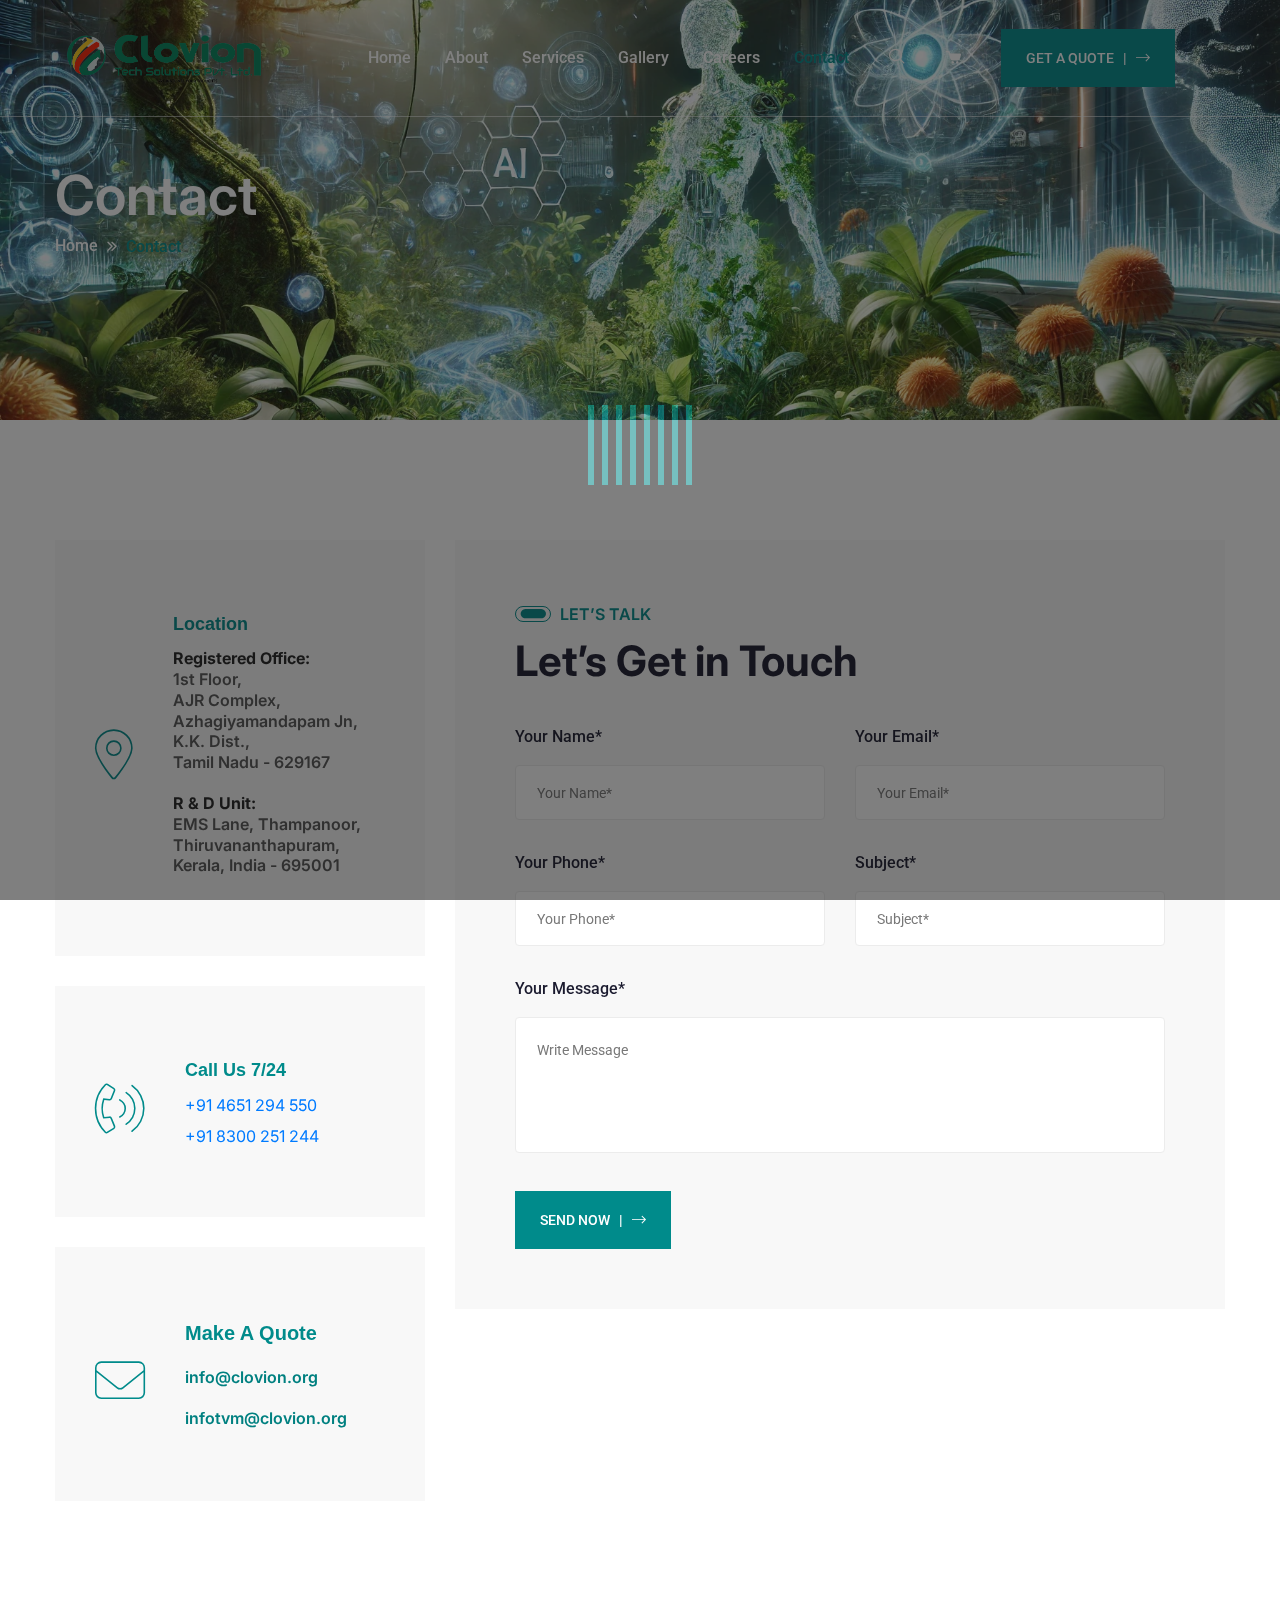
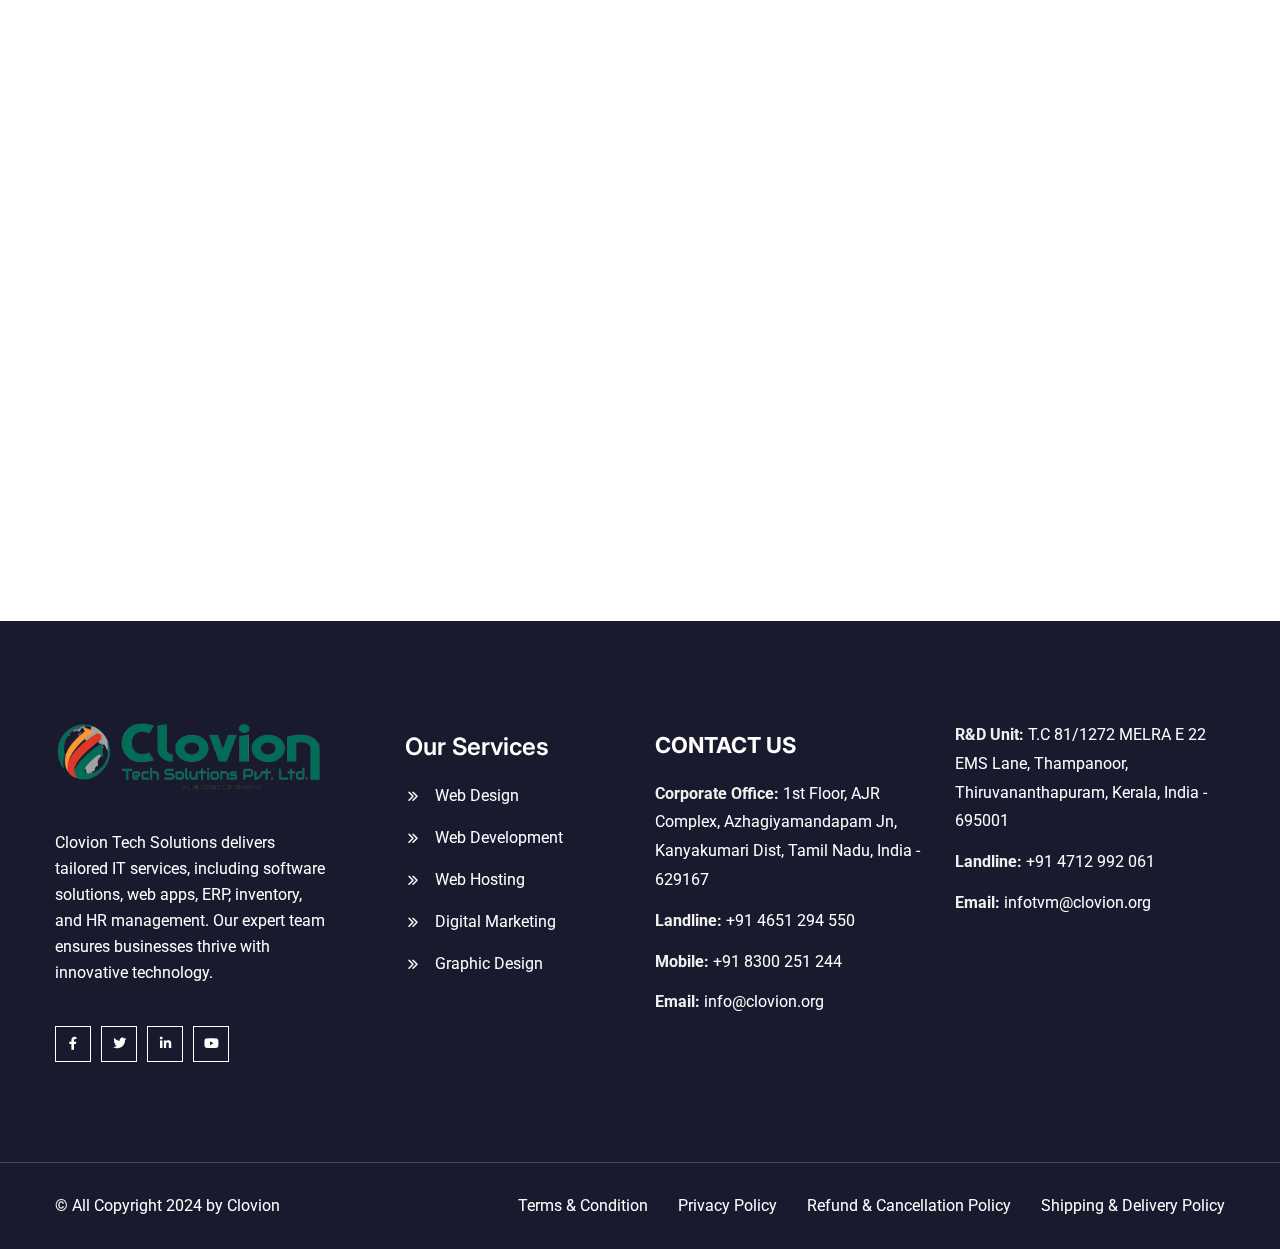
<file: contact.html>
<!doctype html>
<html class="no-js" lang="zxx">


<!-- Mirrored from gramentheme.com/html/wotech/contact.html by HTTrack Website Copier/3.x [XR&CO'2014], Fri, 28 Feb 2025 09:06:17 GMT -->
<head>
   <meta charset="utf-8">
   <meta http-equiv="x-ua-compatible" content="ie=edge">
   <title>Clovion Technology Solution</title>
   <meta name="description" content="">
   <meta name="viewport" content="width=device-width, initial-scale=1">

   <!-- Place favicon.ico in the root directory -->
   <link rel="shortcut icon" type="image/x-icon" href="assets/imgs/favicon.png">
   <!-- CSS here -->
   <link rel="stylesheet" href="assets/css/bootstrap.min.css">
   <link rel="stylesheet" href="assets/css/meanmenu.min.css">
   <link rel="stylesheet" href="assets/css/animate.css">
   <link rel="stylesheet" href="assets/css/swiper.min.css">
   <link rel="stylesheet" href="assets/css/slick.css">
   <link rel="stylesheet" href="assets/css/magnific-popup.css">
   <link rel="stylesheet" href="assets/css/fontawesome-pro.css">
   <link rel="stylesheet" href="assets/css/icomoon.css">
   <link rel="stylesheet" href="assets/css/spacing.css">
   <link rel="stylesheet" href="assets/css/main.css">
</head>

<body>

   <!-- preloader start -->
   <div id="preloader">
      <div class="bd-loader-inner">
         <div class="bd-loader">
            <span class="bd-loader-item"></span>
            <span class="bd-loader-item"></span>
            <span class="bd-loader-item"></span>
            <span class="bd-loader-item"></span>
            <span class="bd-loader-item"></span>
            <span class="bd-loader-item"></span>
            <span class="bd-loader-item"></span>
            <span class="bd-loader-item"></span>
         </div>
      </div>
   </div>
   <!-- preloader start -->

   <!-- Back to top start -->
   <div class="backtotop-wrap cursor-pointer">
      <svg class="backtotop-circle svg-content" width="100%" height="100%" viewBox="-1 -1 102 102">
         <path d="M50,1 a49,49 0 0,1 0,98 a49,49 0 0,1 0,-98" />
      </svg>
   </div>
   <!-- Back to top end -->

   <!-- search area start -->
   <div class="df-search-area">
      <div class="container">
         <div class="row">
            <div class="col-xl-12">
               <div class="df-search-form">
                  <div class="df-search-close text-center mb-20">
                     <button class="df-search-close-btn df-search-close-btn"></button>
                  </div>
                  <form action="#">
                     <div class="df-search-input mb-10">
                        <input type="text" placeholder="Search here...">
                        <button type="submit"><i class="icon-search"></i></button>
                     </div>
                     <div class="df-search-category">
                        <span>Search by : </span>
                        <a href="#">Modified Wotech, </a>
                        <a href="#">Wotech Installation, </a>
                        <a href="#">Wotech Cornering, </a>
                        <a href="#">Wotech Renovation </a>
                     </div>
                  </form>
               </div>
            </div>
         </div>
      </div>
   </div>
   <div class="body-overlay"></div>
   <!-- search area end -->

   <!-- Offcanvas area start -->
   <div class="fix">
      <div class="offcanvas__info">
         <div class="offcanvas__wrapper">
            <div class="offcanvas__content">
               <div class="offcanvas__top mb-40 d-flex justify-content-between align-items-center">
                  <div class="offcanvas__logo">
                     <a href="dashboard.html">
                        <img src="assets/imgs/logo/logo-white.svg" alt="Header Logo">
                     </a>
                  </div>
                  <div class="offcanvas__close">
                     <button>
                        <i class="fal fa-times"></i>
                     </button>
                  </div>
               </div>
               <div class="mobile-menu fix mb-40"></div>
            </div>
         </div>
      </div>
   </div>
   <div class="offcanvas__overlay"></div>
   <div class="offcanvas__overlay-white"></div>
   <!-- Offcanvas area start -->

   <!-- Header area start -->
   <header>
      <div id="header-sticky" class="header-area header-style-two">
         <div class="large-container">
            <div class="mega-menu-wrapper">
               <div class="header-main">
                  <div class="header-left">
                     <div class="header-logo">
                        <a href="index.html">
                           <img src="assets/imgs/logo/logo-white.png" alt="header logo">
                        </a>
                     </div>                     
                  </div>                  
                  <div class="header-right d-flex justify-content-end">
                     <div class="mean__menu-wrapper d-none d-lg-block">
                        <div class="main-menu">
                           <nav id="mobile-menu">
                              <ul>
                                 <li class="has-dropdown">
                                    <a href="index.html">Home</a>
                                 </li>  
                                 <li>
                                    <a href="about.html">About</a>
                                 </li> 
                                 <li class="has-dropdown">
                                    <a href="services.html">Services</a>
                                    <ul class="submenu">
                                       <li><a href="services.html">Services</a></li>
                                       <li><a href="hostingplan.html">Hosting Plan</a></li>
                                    </ul>
                                 </li>                            
                                 <li>
                                    <a href="galary.html">Gallery</a>
                                 </li>
                                 <li class="has-dropdown">
                                    <a href="careers.html">Careers</a>
                                    <ul class="submenu">
                                       <li><a href="job-hunt.html">Job Hunt</a></li>
                                       <li class="has-dropdown">
                                          <a href="#">Internship</a>
                                          <ul class="submenu">
                                             <li><a href="#">AWS Application</a></li>
                                          </ul>
                                       </li>   
                                       <li><a href="visiting-pass.html">Visiting Pass</a></li>
                                       <li><a href="job-application.html">Job Application</a></li>
                                       <li><a href="payments.html">Payments</a></li>
                                       <li><a href="internship-registration.html">Internship Registration</a></li>
                                       <li><a href="academic-project-registration.html">Academic Project Registration</a></li>
                                    </ul>
                                 </li>
                                 
                                 <li class="active">
                                    <a href="contact.html">Contact</a>
                                 </li>
                                
                              </ul>
                           </nav>
                           <!-- for wp -->
                           <div class="header__hamburger ml-50 d-none">
                              <button type="button" class="hamburger-btn offcanvas-open-btn">
                                 <span>01</span>
                                 <span>01</span>
                                 <span>01</span>
                              </button>
                           </div>
                        </div>
                     </div>
                     <div class="search-toggle-open header-search my-auto">
                        <div class="search-icon">
                           <i class="icon-search"></i>
                        </div>
                     </div>
                     <div class="header-shopping-cart my-auto">
                        <div class="cart-icon">
                           <a href="#"><i class="icon-shopping-cart"></i></a>
                        </div>
                     </div>
                     <div class="header-action d-none d-xl-inline-flex gap-5">
                        <div class="header-link">
                           <a class="primary-btn-1 btn-hover" href="contact.html">
                              GET A QUOTE &nbsp; | <i class="icon-right-arrow"></i>
                              <span style="top: 147.172px; left: 108.5px;"></span>
                           </a>
                        </div>
                     </div>
                     <div class="header-action">
                        <div class="header-link-1">
                          <div class="icon">
                           <i class="fal fa-phone-volume"></i>
                          </div>
                          <div class="content">
                           <span>Call Us Now</span>
                              <h6><a href="tel: +91 8300251244"> +91 8300 251 244</a></h6>
                          </div>
                        </div>
                     </div>
                     <div class="header__hamburger d-xl-none my-auto">
                        <div class="sidebar__toggle">
                           <a class="bar-icon" href="javascript:void(0)">
                              <i class="fa-light fa-bars-sort"></i>
                           </a>
                        </div>
                     </div>
                  </div>
               </div>
            </div>
         </div>
      </div>
   </header>
   <!-- Header area end --> 


 <main>
   
 <!-- Breadcrumb area start --> 
<div class="breadcrumb__area theme-bg-1 p-relative pt-160 pb-160">
   <div class="breadcrumb__thumb" data-background="assets/imgs/resources/page-title-bg-1.png"></div>
   <div class="breadcrumb__thumb_2" data-background="assets/imgs/resources/page-title-bg-2.png"></div>
   <div class="small-container">
      <div class="row justify-content-center">
         <div class="col-xxl-12">
            <div class="breadcrumb__wrapper p-relative">
               <h2 class="breadcrumb__title">Contact</h2>
               <div class="breadcrumb__menu">
                  <nav>
                     <ul>
                        <li><span><a href="index.html">Home</a></span></li>
                        <li><span>Contact</span></li>
                     </ul>
                  </nav>
               </div>
            </div>
         </div>
      </div>
   </div>
</div>
 <!-- Breadcrumb area end --> 
<style>
   .info {
    font-family: Arial, sans-serif;
    line-height: 1.6;
    margin: 20px;
}

.location {
    margin-bottom: 20px;
}

.label {
    font-weight: bold;
    font-size: 18px;
    color: #333;
    display: block;
    margin-bottom: 5px;
}

.address {
    font-size: 16px;
    color: #555;
    margin: 0;
}

strong {
    font-weight: bold;
    color: #222;
}

@media (max-width: 768px) {
    .info {
        margin: 10px;
    }

    .label {
        font-size: 16px;
    }

    .address {
        font-size: 14px;
    }
}


.call-us-label {
    font-size: 18px;
    font-weight: bold;
    color: #333;
    margin-bottom: 10px;
    display: block;
}

.phone-number {
    font-size: 16px;
    margin: 10px 0;
}

.phone-number a {
    color: #007BFF;
    text-decoration: none;
    font-weight: normal;
}

.phone-number a:hover {
    color: #0056b3;
    text-decoration: underline;
}

@media (max-width: 768px) {
    .call-us-label {
        font-size: 16px;
    }

    .phone-number {
        font-size: 14px;
    }
}


</style>
 <section class="contact-page-section section-space">
   <div class="small-container">
      <div class="row">
         <div class="col-xxl-4 col-xl-4 col-lg-4">
            <div class="contact-p-info-area">
               <div class="contact-box mb-30">
                  <div class="icon-1">
                     <i class="fat fa-location-dot"></i>
                  </div>
                  <div class="info">
                     <div class="location">
                        <span class="label">Location</span>
                        <h4 class="address">
                           <strong>Registered Office:</strong><br>
                           1st Floor,<br>
                           AJR Complex,<br>
                           Azhagiyamandapam Jn, K.K. Dist.,<br>
                           Tamil Nadu - 629167
                        </h4>
                     </div>
                     <div class="location">
                        <h4 class="address">
                           <strong>R & D Unit:</strong><br>
                           EMS Lane, Thampanoor,<br>
                           Thiruvananthapuram, Kerala, India - 695001
                        </h4>
                     </div>
                  </div>
                  
               </div>
               <div class="contact-box mb-30">
                  <div class="icon-1">
                     <i class="fat fa-phone-volume"></i>
                  </div>
                  <div class="info">
                     <span class="call-us-label">Call Us 7/24</span>
                     <h4 class="phone-number"><a href="tel:+91 4651 294 550">+91 4651 294 550</a></h4>
                     <h4 class="phone-number"><a href="tel:+91 8300 251 244">+91 8300 251 244</a></h4>
                  </div>
                  
               </div>
              <style>


.quote-label {
    font-size: 20px;
    font-weight: bold;
    color: #008080; /* Teal color */
    margin-bottom: 15px;
}

h4 {
    margin: 10px 0;
}

h4 a {
    font-size: 16px;
    color: #008080; /* Teal color */
    text-decoration: none;
}

h4 a:hover {
    text-decoration: underline;
}

              </style>
               <div class="contact-box">
                  <div class="icon-1">
                     <i class="fat fa-envelope"></i>
                  </div>
                  <div class="info">
                     <span class="quote-label">Make A Quote</span>
                     <h4><a href="mailto:info@clovion.org">info@clovion.org</a></h4>
                     <h4><a href="mailto:infotvm@clovion.org">infotvm@clovion.org</a></h4>
                  </div>
                  
                  
               </div>
            </div>
         </div>
         <div class="col-xxl-8 col-xl-8 col-lg-8">
            <div class="contact-page-form-area">
               <div class="title-box mb-40 wow fadeInLeft" data-wow-delay=".5s">
                  <span class="section-sub-title">LET’S TALK</span>
                  <h3 class="section-title mt-10">Let’s Get in Touch</h3>
               </div>
               <div class="contact-page-form">
                  <form action="#">
                     <div class="row">
                        <div class="col-lg-6">
                           <label>Your Name*</label>
                           <input type="text" placeholder="Your Name*" required>
                        </div>
                        <div class="col-lg-6">
                           <label>Your Email*</label>
                           <input type="email" placeholder="Your Email*" required>
                        </div>
                        <div class="col-lg-6">
                           <label>Your Phone*</label>
                           <input type="tel" placeholder="Your Phone*" required>
                        </div>
                        <div class="col-lg-6">
                           <label>Subject*</label>
                           <input type="text" placeholder="Subject*" required>
                        </div>
                        <div class="col-lg-12">
                           <label>Your Message*</label>
                           <textarea name="message" placeholder="Write Message" required></textarea>
                        </div>
                        <div class="col-lg-12">
                           <button  type="submit" class="primary-btn-1 btn-hover">
                              Send Now &nbsp; | <i class="icon-right-arrow"></i>
                              <span style="top: 147.172px; left: 108.5px;"></span>
                           </button>
                        </div>
                     </div>
                  </form>
               </div>
            </div>
         </div>
      </div>
   </div>
 </section>

 <div class="container-fluid g-0 fix">
   <div class="row">
      <div class="col-xxl-12">
         <div class="contact-map">
            <iframe src="https://www.google.com/maps/embed?pb=!1m14!1m12!1m3!1d4216.433331900906!2d90.36996032419312!3d23.83718617432321!2m3!1f0!2f0!3f0!3m2!1i1024!2i768!4f13.1!5e0!3m2!1sen!2sbd!4v1693682874850!5m2!1sen!2sbd"></iframe>
         </div>
      </div>
   </div>
</div>


 </main>     

   <!-- Footer area start -->
   <footer>
      <div class="footer-main bg-color-1">
         <div class="footer-top section-space-medium">
            <div class="small-container">
               <div class="row g-4">
                  <div class="col-xxl-3 col-xl-3 col-lg-3 col-md-6">
                     <div class="footer-widget-1">
                        <figure class="image">
                           <img src="assets/imgs/logo/logo-white.png" alt="Clovion Logo">
                        </figure>
                        <p class="mt-40 mb-40">
                           Clovion Tech Solutions delivers tailored IT services, including software solutions, web apps, ERP, inventory, and HR management. Our expert team ensures businesses thrive with innovative technology.                        </p>
                        <div class="footer-socials">
                           <span><a href="#"><i class="fab fa-facebook-f"></i></a></span>
                           <span><a href="#"><i class="fab fa-twitter"></i></a></span>
                           <span><a href="#"><i class="fab fa-linkedin-in"></i></a></span>
                           <span><a href="#"><i class="fab fa-youtube"></i></a></span>
                        </div>
                     </div>
                  </div>
                  <div class="col-xxl-3 col-xl-3 col-lg-3 col-md-6">
                     <div class="footer-widget-2 pl-50">
                        <h4 class="mb-20 footer-title">Our Services</h4>
                        <ul class="service-list">
                           <li><a href="service-details.html">Web Design</a></li>
                           <li><a href="service-details.html">Web Development</a></li>
                           <li><a href="service-details.html">Web Hosting</a></li>
                           <li><a href="service-details.html">Digital Marketing</a></li>
                           <li><a href="service-details.html">Graphic Design</a></li>
                        </ul>
                     </div>
                  </div>
                  <style>
                     .footer-widget-3 {
   color: #fff;
}

.footer-widget-3 h4 {
   font-size: 22px;
   color: #fff;
   font-weight: bold;
   margin-bottom: 20px;
   text-transform: uppercase;
}

.contact-list {
   list-style: none;
   padding: 0;
   margin: 0;
}

.contact-list li {
   font-size: 16px;
   line-height: 1.8;
   margin-bottom: 12px;
}

.contact-list li strong {
   font-weight: bold;
   color: #f0f0f0;
}

.contact-list li a {
   color: #fff;
   text-decoration: none;
   transition: color 0.3s ease;
}

.contact-list li a:hover {
   color: #00bcd4;
}

.contact-list li span {
   font-size: 14px;
   color: #888;
}

.contact-list li strong,
.contact-list li a {
   display: inline-block;
}

.contact-list li a:hover {
   text-decoration: underline;
}

@media (max-width: 767px) {
   .footer-widget-3 {
      padding: 20px;
   }

   .footer-widget-3 h4 {
      font-size: 18px;
      text-align: center;
   }

   .contact-list li {
      font-size: 14px;
   }
}

                  </style>
                  <div class="col-xxl-3 col-xl-3 col-lg-3 col-md-6">
                     <div class="footer-widget-3">
                        <h4 class="mb-20 footer-title">Contact Us</h4>
                        <ul class="contact-list">
                           <li><strong>Corporate Office:</strong> 1st Floor, AJR Complex, Azhagiyamandapam Jn, Kanyakumari Dist, Tamil Nadu, India - 629167</li>
                           <li><strong>Landline:</strong> +91 4651 294 550</li>
                           <li><strong>Mobile:</strong> +91 8300 251 244</li>
                           <li><strong>Email:</strong> <a href="mailto:info@clovion.org">info@clovion.org</a></li>
                        </ul>
                     </div>
                  </div>
                  <div class="col-xxl-3 col-xl-3 col-lg-3 col-md-6">
                     <div class="footer-widget-3">
                        <ul class="contact-list">
                           <li><strong>R&D Unit:</strong> T.C 81/1272 MELRA E 22 EMS Lane, Thampanoor, Thiruvananthapuram, Kerala, India - 695001</li>
                           <li><strong>Landline:</strong> +91 4712 992 061</li>
                           <li><strong>Email:</strong> <a href="mailto:infotvm@clovion.org">infotvm@clovion.org</a></li>
                        </ul>
                     </div>
                  </div>
               </div>
            </div>
         </div>
         <div class="small-container">
            <div class="footer-bottom pt-30 pb-30">
               <div class="left-area">
                  <span>© All Copyright 2024 by <a href="#">Clovion</a></span>
               </div>
               <div class="right-area">
                  <span><a href="#">Terms & Condition</a></span>
                  <span><a href="#">Privacy Policy</a></span>
                  <span><a href="#">Refund & Cancellation Policy</a></span>
                  <span><a href="#">Shipping & Delivery Policy</a></span>
               </div>
            </div> 
         </div>     
      </div>
   </footer>
   
   <!-- Footer area end -->
   

   <!-- JS here -->
   <script src="assets/js/jquery-3.7.1.min.js"></script>
   <script src="assets/js/waypoints.min.js"></script>
   <script src="assets/js/bootstrap.bundle.min.js"></script>
   <script src="assets/js/meanmenu.min.js"></script>
   <script src="assets/js/swiper.min.js"></script>
   <script src="assets/js/slick.min.js"></script>
   <script src="assets/js/magnific-popup.min.js"></script>
   <script src="assets/js/counterup.js"></script>
   <script src="assets/js/wow.js"></script>
   <script src="assets/js/main.js"></script>

</body>


<!-- Mirrored from gramentheme.com/html/wotech/contact.html by HTTrack Website Copier/3.x [XR&CO'2014], Fri, 28 Feb 2025 09:06:17 GMT -->
</html>
</file>
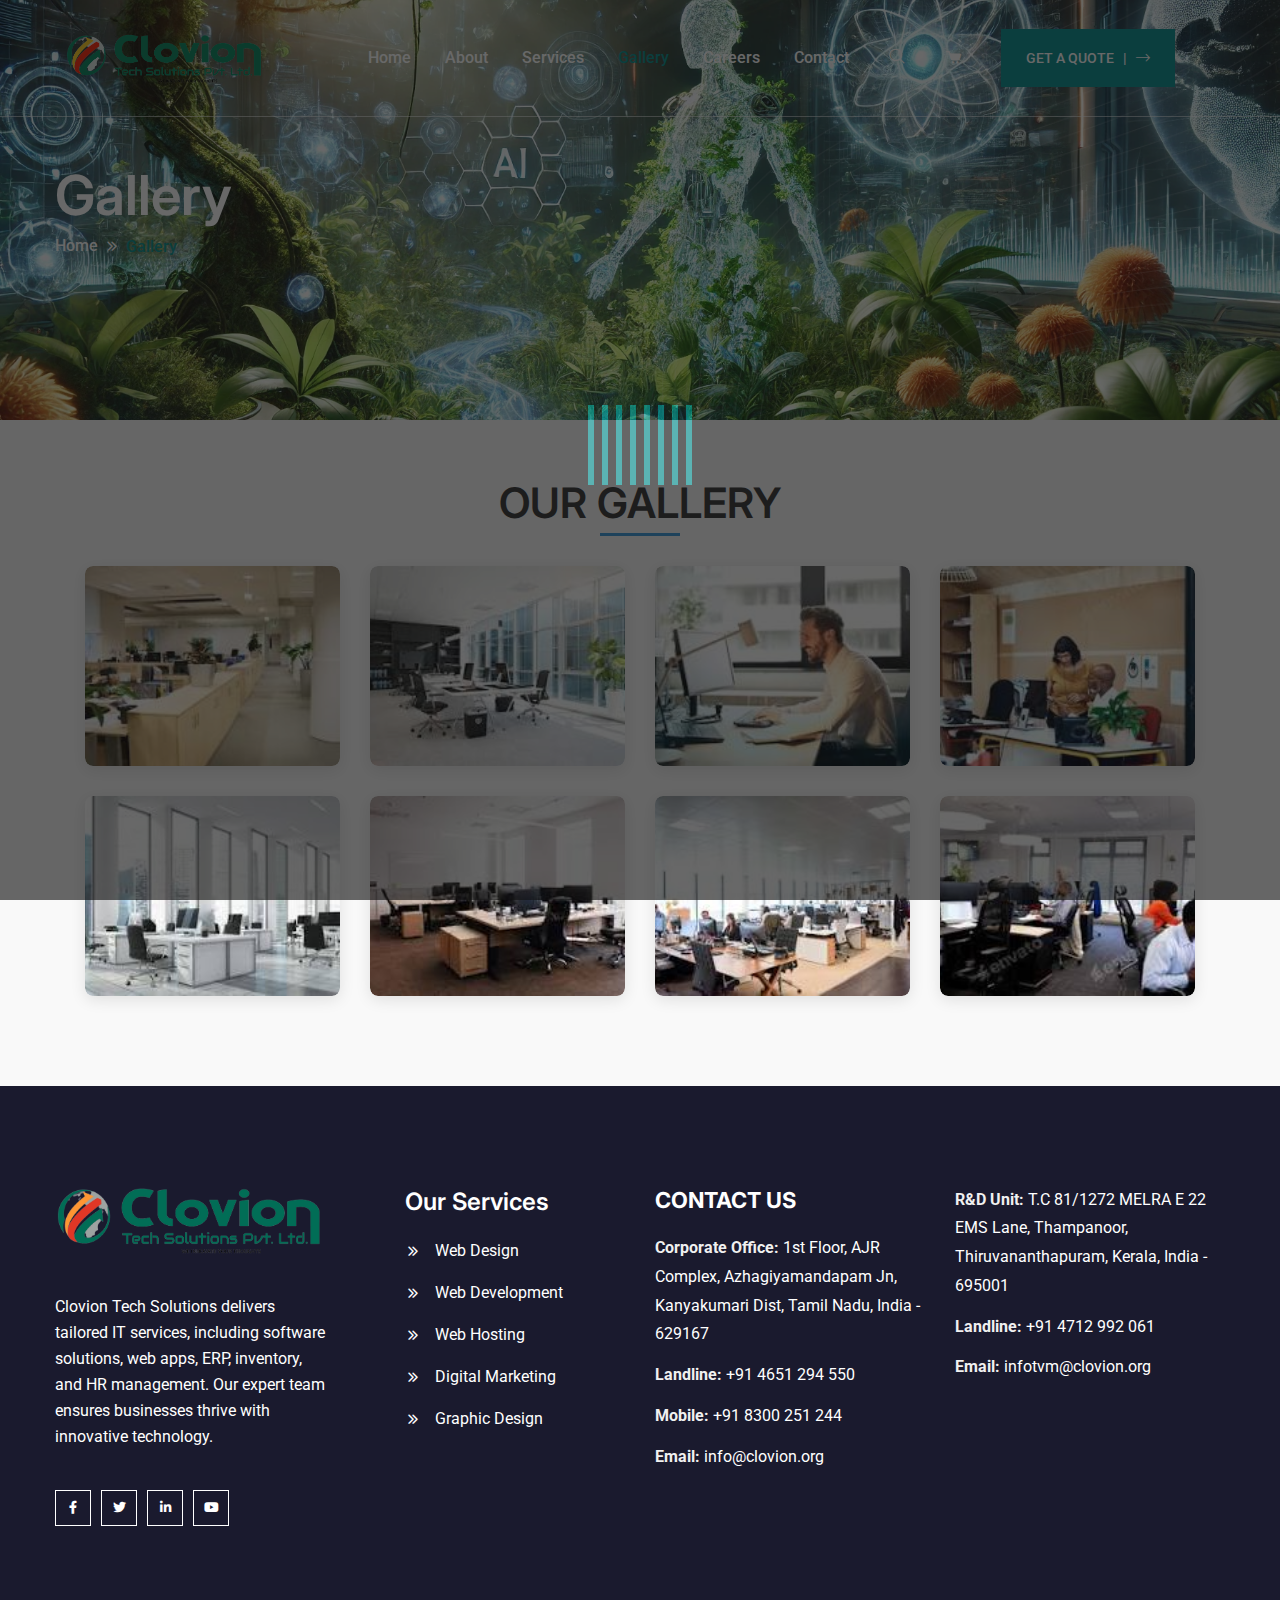
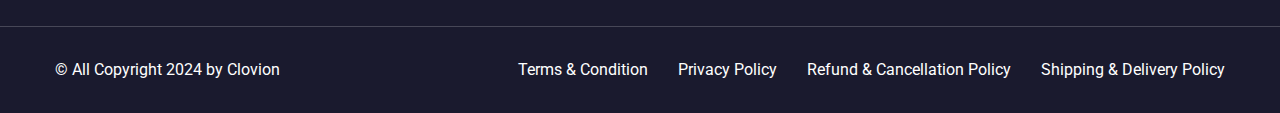
<file: galary.html>
<!doctype html>
<html class="no-js" lang="zxx">


<!-- Mirrored from gramentheme.com/html/wotech/service-details.html by HTTrack Website Copier/3.x [XR&CO'2014], Fri, 28 Feb 2025 09:06:09 GMT -->
<head>
   <meta charset="utf-8">
   <meta http-equiv="x-ua-compatible" content="ie=edge">
   <title>Clovion Technology Solution</title>
   <meta name="description" content="">
   <meta name="viewport" content="width=device-width, initial-scale=1">

   <!-- Place favicon.ico in the root directory -->
   <link rel="shortcut icon" type="image/x-icon" href="assets/imgs/favicon.png">
   <!-- CSS here -->
   <link rel="stylesheet" href="assets/css/bootstrap.min.css">
   <link rel="stylesheet" href="assets/css/meanmenu.min.css">
   <link rel="stylesheet" href="assets/css/animate.css">
   <link rel="stylesheet" href="assets/css/swiper.min.css">
   <link rel="stylesheet" href="assets/css/slick.css">
   <link rel="stylesheet" href="assets/css/magnific-popup.css">
   <link rel="stylesheet" href="assets/css/fontawesome-pro.css">
   <link rel="stylesheet" href="assets/css/icomoon.css">
   <link rel="stylesheet" href="assets/css/spacing.css">
   <link rel="stylesheet" href="assets/css/main.css">
</head>

<body>

   <!-- preloader start -->
   <div id="preloader">
      <div class="bd-loader-inner">
         <div class="bd-loader">
            <span class="bd-loader-item"></span>
            <span class="bd-loader-item"></span>
            <span class="bd-loader-item"></span>
            <span class="bd-loader-item"></span>
            <span class="bd-loader-item"></span>
            <span class="bd-loader-item"></span>
            <span class="bd-loader-item"></span>
            <span class="bd-loader-item"></span>
         </div>
      </div>
   </div>
   <!-- preloader start -->

   <!-- Back to top start -->
   <div class="backtotop-wrap cursor-pointer">
      <svg class="backtotop-circle svg-content" width="100%" height="100%" viewBox="-1 -1 102 102">
         <path d="M50,1 a49,49 0 0,1 0,98 a49,49 0 0,1 0,-98" />
      </svg>
   </div>
   <!-- Back to top end -->

   <!-- search area start -->
   <div class="df-search-area">
      <div class="container">
         <div class="row">
            <div class="col-xl-12">
               <div class="df-search-form">
                  <div class="df-search-close text-center mb-20">
                     <button class="df-search-close-btn df-search-close-btn"></button>
                  </div>
                  <form action="#">
                     <div class="df-search-input mb-10">
                        <input type="text" placeholder="Search here...">
                        <button type="submit"><i class="icon-search"></i></button>
                     </div>
                     <div class="df-search-category">
                        <span>Search by : </span>
                        <a href="#">Modified Wotech, </a>
                        <a href="#">Wotech Installation, </a>
                        <a href="#">Wotech Cornering, </a>
                        <a href="#">Wotech Renovation </a>
                     </div>
                  </form>
               </div>
            </div>
         </div>
      </div>
   </div>
   <div class="body-overlay"></div>
   <!-- search area end -->

   <!-- Offcanvas area start -->
   <div class="fix">
      <div class="offcanvas__info">
         <div class="offcanvas__wrapper">
            <div class="offcanvas__content">
               <div class="offcanvas__top mb-40 d-flex justify-content-between align-items-center">
                  <div class="offcanvas__logo">
                     <a href="dashboard.html">
                        <img src="assets/imgs/logo/logo-white.svg" alt="Header Logo">
                     </a>
                  </div>
                  <div class="offcanvas__close">
                     <button>
                        <i class="fal fa-times"></i>
                     </button>
                  </div>
               </div>
               <div class="mobile-menu fix mb-40"></div>
            </div>
         </div>
      </div>
   </div>
   <div class="offcanvas__overlay"></div>
   <div class="offcanvas__overlay-white"></div>
   <!-- Offcanvas area start -->
   <!-- Header area start -->
   <header>
      <div id="header-sticky" class="header-area header-style-two">
         <div class="large-container">
            <div class="mega-menu-wrapper">
               <div class="header-main">
                  <div class="header-left">
                     <div class="header-logo">
                        <a href="index.html">
                           <img src="assets/imgs/logo/logo-white.png" alt="header logo">
                        </a>
                     </div>                     
                  </div>                  
                  <div class="header-right d-flex justify-content-end">
                     <div class="mean__menu-wrapper d-none d-lg-block">
                        <div class="main-menu">
                           <nav id="mobile-menu">
                              <ul>
                                 <li>
                                    <a href="index.html">Home</a>
                                 </li>  
                                 <li>
                                    <a href="about.html">About</a>
                                 </li> 
                                 <li class="has-dropdown">
                                    <a href="services.html">Services</a>
                                    <ul class="submenu">
                                       <li><a href="services.html">Services</a></li>
                                       <li><a href="hostingplan.html">Hosting Plan</a></li>
                                    </ul>
                                 </li>                            
                                 <li class="active">
                                    <a href="galary.html">Gallery</a>
                                 </li>
                                 <li class="has-dropdown">
                                    <a href="careers.html">Careers</a>
                                    <ul class="submenu">
                                       <li><a href="job-hunt.html">Job Hunt</a></li>
                                       <li class="has-dropdown">
                                          <a href="#">Internship</a>
                                          <ul class="submenu">
                                             <li><a href="#">AWS Application</a></li>
                                          </ul>
                                       </li>   
                                       <li><a href="visiting-pass.html">Visiting Pass</a></li>
                                       <li><a href="job-application.html">Job Application</a></li>
                                       <li><a href="payments.html">Payments</a></li>
                                       <li><a href="internship-registration.html">Internship Registration</a></li>
                                       <li><a href="academic-project-registration.html">Academic Project Registration</a></li>
                                    </ul>
                                 </li>
                                 
                                 <li>
                                    <a href="contact.html">Contact</a>
                                 </li>
                                
                              </ul>
                           </nav>
                           <!-- for wp -->
                           <div class="header__hamburger ml-50 d-none">
                              <button type="button" class="hamburger-btn offcanvas-open-btn">
                                 <span>01</span>
                                 <span>01</span>
                                 <span>01</span>
                              </button>
                           </div>
                        </div>
                     </div>
                     <div class="search-toggle-open header-search my-auto">
                        <div class="search-icon">
                           <i class="icon-search"></i>
                        </div>
                     </div>
                     <div class="header-shopping-cart my-auto">
                        <div class="cart-icon">
                           <a href="#"><i class="icon-shopping-cart"></i></a>
                        </div>
                     </div>
                     <div class="header-action d-none d-xl-inline-flex gap-5">
                        <div class="header-link">
                           <a class="primary-btn-1 btn-hover" href="contact.html">
                              GET A QUOTE &nbsp; | <i class="icon-right-arrow"></i>
                              <span style="top: 147.172px; left: 108.5px;"></span>
                           </a>
                        </div>
                     </div>
                     <div class="header-action">
                        <div class="header-link-1">
                          <div class="icon">
                           <i class="fal fa-phone-volume"></i>
                          </div>
                          <div class="content">
                           <span>Call Us Now</span>
                              <h6><a href="tel: +91 8300251244"> +91 8300 251 244</a></h6>
                          </div>
                        </div>
                     </div>
                     <div class="header__hamburger d-xl-none my-auto">
                        <div class="sidebar__toggle">
                           <a class="bar-icon" href="javascript:void(0)">
                              <i class="fa-light fa-bars-sort"></i>
                           </a>
                        </div>
                     </div>
                  </div>
               </div>
            </div>
         </div>
      </div>
   </header>
   <!-- Header area end --> 


 <main>
   
 <!-- Breadcrumb area start --> 
<div class="breadcrumb__area theme-bg-1 p-relative pt-160 pb-160">
   <div class="breadcrumb__thumb" data-background="assets/imgs/resources/page-title-bg-1.png"></div>
   <div class="breadcrumb__thumb_2" data-background="assets/imgs/resources/page-title-bg-2.png"></div>
   <div class="small-container">
      <div class="row justify-content-center">
         <div class="col-xxl-12">
            <div class="breadcrumb__wrapper p-relative">
               <h2 class="breadcrumb__title">Gallery</h2>
               <div class="breadcrumb__menu">
                  <nav>
                     <ul>
                        <li><span><a href="index.html">Home</a></span></li>
                        <li><span>Gallery</span></li>
                     </ul>
                  </nav>
               </div>
            </div>
         </div>
      </div>
   </div>
</div>
 <!-- Breadcrumb area end --> 

 <section class="gallery-page section-space">
   <div class="container">
      <h4 class="section-title text-center mb-40">Our Gallery</h4>
      <div class="row">
         <!-- Gallery Item 1 -->
         <div class="col-lg-3 col-md-4 col-sm-6 gallery-item">
            <div class="gallery-image">
               <a href="assets/imgs/gallery/gallery-1.jpg" class="popup-image">
                  <img src="assets/imgs/gallery/gallery-1.jpg" alt="Gallery Image 1" class="img-fluid">
               </a>
            </div>
         </div>

         <!-- Gallery Item 2 -->
         <div class="col-lg-3 col-md-4 col-sm-6 gallery-item">
            <div class="gallery-image">
               <a href="assets/imgs/gallery/gallery-2.jpg" class="popup-image">
                  <img src="assets/imgs/gallery/gallery-2.jpg" alt="Gallery Image 2" class="img-fluid">
               </a>
            </div>
         </div>

         <!-- Gallery Item 3 -->
         <div class="col-lg-3 col-md-4 col-sm-6 gallery-item">
            <div class="gallery-image">
               <a href="assets/imgs/gallery/gallery-3.jpg" class="popup-image">
                  <img src="assets/imgs/gallery/gallery-3.jpg" alt="Gallery Image 3" class="img-fluid">
               </a>
            </div>
         </div>

         <!-- Gallery Item 4 -->
         <div class="col-lg-3 col-md-4 col-sm-6 gallery-item">
            <div class="gallery-image">
               <a href="assets/imgs/gallery/gallery-4.jpg" class="popup-image">
                  <img src="assets/imgs/gallery/gallery-4.jpg" alt="Gallery Image 4" class="img-fluid">
               </a>
            </div>
         </div>

         <div class="col-lg-3 col-md-4 col-sm-6 gallery-item">
            <div class="gallery-image">
               <a href="assets/imgs/gallery/gallery-5.jpg" class="popup-image">
                  <img src="assets/imgs/gallery/gallery-5.jpg" alt="Gallery Image 4" class="img-fluid">
               </a>
            </div>
         </div>

         <div class="col-lg-3 col-md-4 col-sm-6 gallery-item">
            <div class="gallery-image">
               <a href="assets/imgs/gallery/gallery-6.jpg" class="popup-image">
                  <img src="assets/imgs/gallery/gallery-6.jpg" alt="Gallery Image 4" class="img-fluid">
               </a>
            </div>
         </div>

         <div class="col-lg-3 col-md-4 col-sm-6 gallery-item">
            <div class="gallery-image">
               <a href="assets/imgs/gallery/gallery-7.jpg" class="popup-image">
                  <img src="assets/imgs/gallery/gallery-7.jpg" alt="Gallery Image 4" class="img-fluid">
               </a>
            </div>
         </div>

         <div class="col-lg-3 col-md-4 col-sm-6 gallery-item">
            <div class="gallery-image">
               <a href="assets/imgs/gallery/gallery-8.jpg" class="popup-image">
                  <img src="assets/imgs/gallery/gallery-8.jpg" alt="Gallery Image 4" class="img-fluid">
               </a>
            </div>
         </div>

      </div>
   </div>
</section>

<!-- Enhanced CSS for Gallery Layout -->
<style>
   /* Gallery Section */
.gallery-page {
   padding: 60px 0;
   background-color: #f9f9f9;
}

.gallery-page .section-title {
   font-size: 36px;
   font-weight: 600;
   color: #333;
   text-transform: uppercase;
   margin-bottom: 40px;
   position: relative;
}

.gallery-page .section-title::after {
   content: '';
   position: absolute;
   width: 80px;
   height: 3px;
   background-color: #3498db;
   bottom: -10px;
   left: 50%;
   transform: translateX(-50%);
}

.gallery-page .gallery-item {
   margin-bottom: 30px;
}

.gallery-page .gallery-image {
   position: relative;
   overflow: hidden;
   border-radius: 8px;
   box-shadow: 0 4px 15px rgba(0, 0, 0, 0.1);
}

.gallery-page .gallery-image a {
   display: block;
}

.gallery-page .gallery-image img {
   width: 100%;
   height: 200px;
   object-fit: cover;
   transition: transform 0.3s ease-in-out;
   border-radius: 8px;
}

.gallery-page .gallery-image img:hover {
   transform: scale(1.1);
}

@media (max-width: 1200px) {
   .gallery-page .col-lg-3 {
      width: 50%;
   }
}

@media (max-width: 768px) {
   .gallery-page .col-md-4 {
      width: 100%;
   }
}

@media (max-width: 576px) {
   .gallery-page .section-title {
      font-size: 28px;
   }
}

</style>

 </main>     

   <!-- Footer area start -->
   <footer>
      <div class="footer-main bg-color-1">
         <div class="footer-top section-space-medium">
            <div class="small-container">
               <div class="row g-4">
                  <div class="col-xxl-3 col-xl-3 col-lg-3 col-md-6">
                     <div class="footer-widget-1">
                        <figure class="image">
                           <img src="assets/imgs/logo/logo-white.png" alt="Clovion Logo">
                        </figure>
                        <p class="mt-40 mb-40">
                           Clovion Tech Solutions delivers tailored IT services, including software solutions, web apps, ERP, inventory, and HR management. Our expert team ensures businesses thrive with innovative technology.                        </p>
                        <div class="footer-socials">
                           <span><a href="#"><i class="fab fa-facebook-f"></i></a></span>
                           <span><a href="#"><i class="fab fa-twitter"></i></a></span>
                           <span><a href="#"><i class="fab fa-linkedin-in"></i></a></span>
                           <span><a href="#"><i class="fab fa-youtube"></i></a></span>
                        </div>
                     </div>
                  </div>
                  <div class="col-xxl-3 col-xl-3 col-lg-3 col-md-6">
                     <div class="footer-widget-2 pl-50">
                        <h4 class="mb-20 footer-title">Our Services</h4>
                        <ul class="service-list">
                           <li><a href="service-details.html">Web Design</a></li>
                           <li><a href="service-details.html">Web Development</a></li>
                           <li><a href="service-details.html">Web Hosting</a></li>
                           <li><a href="service-details.html">Digital Marketing</a></li>
                           <li><a href="service-details.html">Graphic Design</a></li>
                        </ul>
                     </div>
                  </div>
                  <style>
                     .footer-widget-3 {
   color: #fff;
}

.footer-widget-3 h4 {
   font-size: 22px;
   color: #fff;
   font-weight: bold;
   margin-bottom: 20px;
   text-transform: uppercase;
}

.contact-list {
   list-style: none;
   padding: 0;
   margin: 0;
}

.contact-list li {
   font-size: 16px;
   line-height: 1.8;
   margin-bottom: 12px;
}

.contact-list li strong {
   font-weight: bold;
   color: #f0f0f0;
}

.contact-list li a {
   color: #fff;
   text-decoration: none;
   transition: color 0.3s ease;
}

.contact-list li a:hover {
   color: #00bcd4;
}

.contact-list li span {
   font-size: 14px;
   color: #888;
}

.contact-list li strong,
.contact-list li a {
   display: inline-block;
}

.contact-list li a:hover {
   text-decoration: underline;
}

@media (max-width: 767px) {
   .footer-widget-3 {
      padding: 20px;
   }

   .footer-widget-3 h4 {
      font-size: 18px;
      text-align: center;
   }

   .contact-list li {
      font-size: 14px;
   }
}

                  </style>
                  <div class="col-xxl-3 col-xl-3 col-lg-3 col-md-6">
                     <div class="footer-widget-3">
                        <h4 class="mb-20 footer-title">Contact Us</h4>
                        <ul class="contact-list">
                           <li><strong>Corporate Office:</strong> 1st Floor, AJR Complex, Azhagiyamandapam Jn, Kanyakumari Dist, Tamil Nadu, India - 629167</li>
                           <li><strong>Landline:</strong> +91 4651 294 550</li>
                           <li><strong>Mobile:</strong> +91 8300 251 244</li>
                           <li><strong>Email:</strong> <a href="mailto:info@clovion.org">info@clovion.org</a></li>
                        </ul>
                     </div>
                  </div>
                  <div class="col-xxl-3 col-xl-3 col-lg-3 col-md-6">
                     <div class="footer-widget-3">
                        <ul class="contact-list">
                           <li><strong>R&D Unit:</strong> T.C 81/1272 MELRA E 22 EMS Lane, Thampanoor, Thiruvananthapuram, Kerala, India - 695001</li>
                           <li><strong>Landline:</strong> +91 4712 992 061</li>
                           <li><strong>Email:</strong> <a href="mailto:infotvm@clovion.org">infotvm@clovion.org</a></li>
                        </ul>
                     </div>
                  </div>
               </div>
            </div>
         </div>
         <div class="small-container">
            <div class="footer-bottom pt-30 pb-30">
               <div class="left-area">
                  <span>© All Copyright 2024 by <a href="#">Clovion</a></span>
               </div>
               <div class="right-area">
                  <span><a href="#">Terms & Condition</a></span>
                  <span><a href="#">Privacy Policy</a></span>
                  <span><a href="#">Refund & Cancellation Policy</a></span>
                  <span><a href="#">Shipping & Delivery Policy</a></span>
               </div>
            </div> 
         </div>     
      </div>
   </footer>
   <!-- Footer area end -->
   

   <!-- JS here -->
   <script src="assets/js/jquery-3.7.1.min.js"></script>
   <script src="assets/js/waypoints.min.js"></script>
   <script src="assets/js/bootstrap.bundle.min.js"></script>
   <script src="assets/js/meanmenu.min.js"></script>
   <script src="assets/js/swiper.min.js"></script>
   <script src="assets/js/slick.min.js"></script>
   <script src="assets/js/magnific-popup.min.js"></script>
   <script src="assets/js/counterup.js"></script>
   <script src="assets/js/wow.js"></script>
   <script src="assets/js/main.js"></script>

</body>


<!-- Mirrored from gramentheme.com/html/wotech/service-details.html by HTTrack Website Copier/3.x [XR&CO'2014], Fri, 28 Feb 2025 09:06:10 GMT -->
</html>
</file>
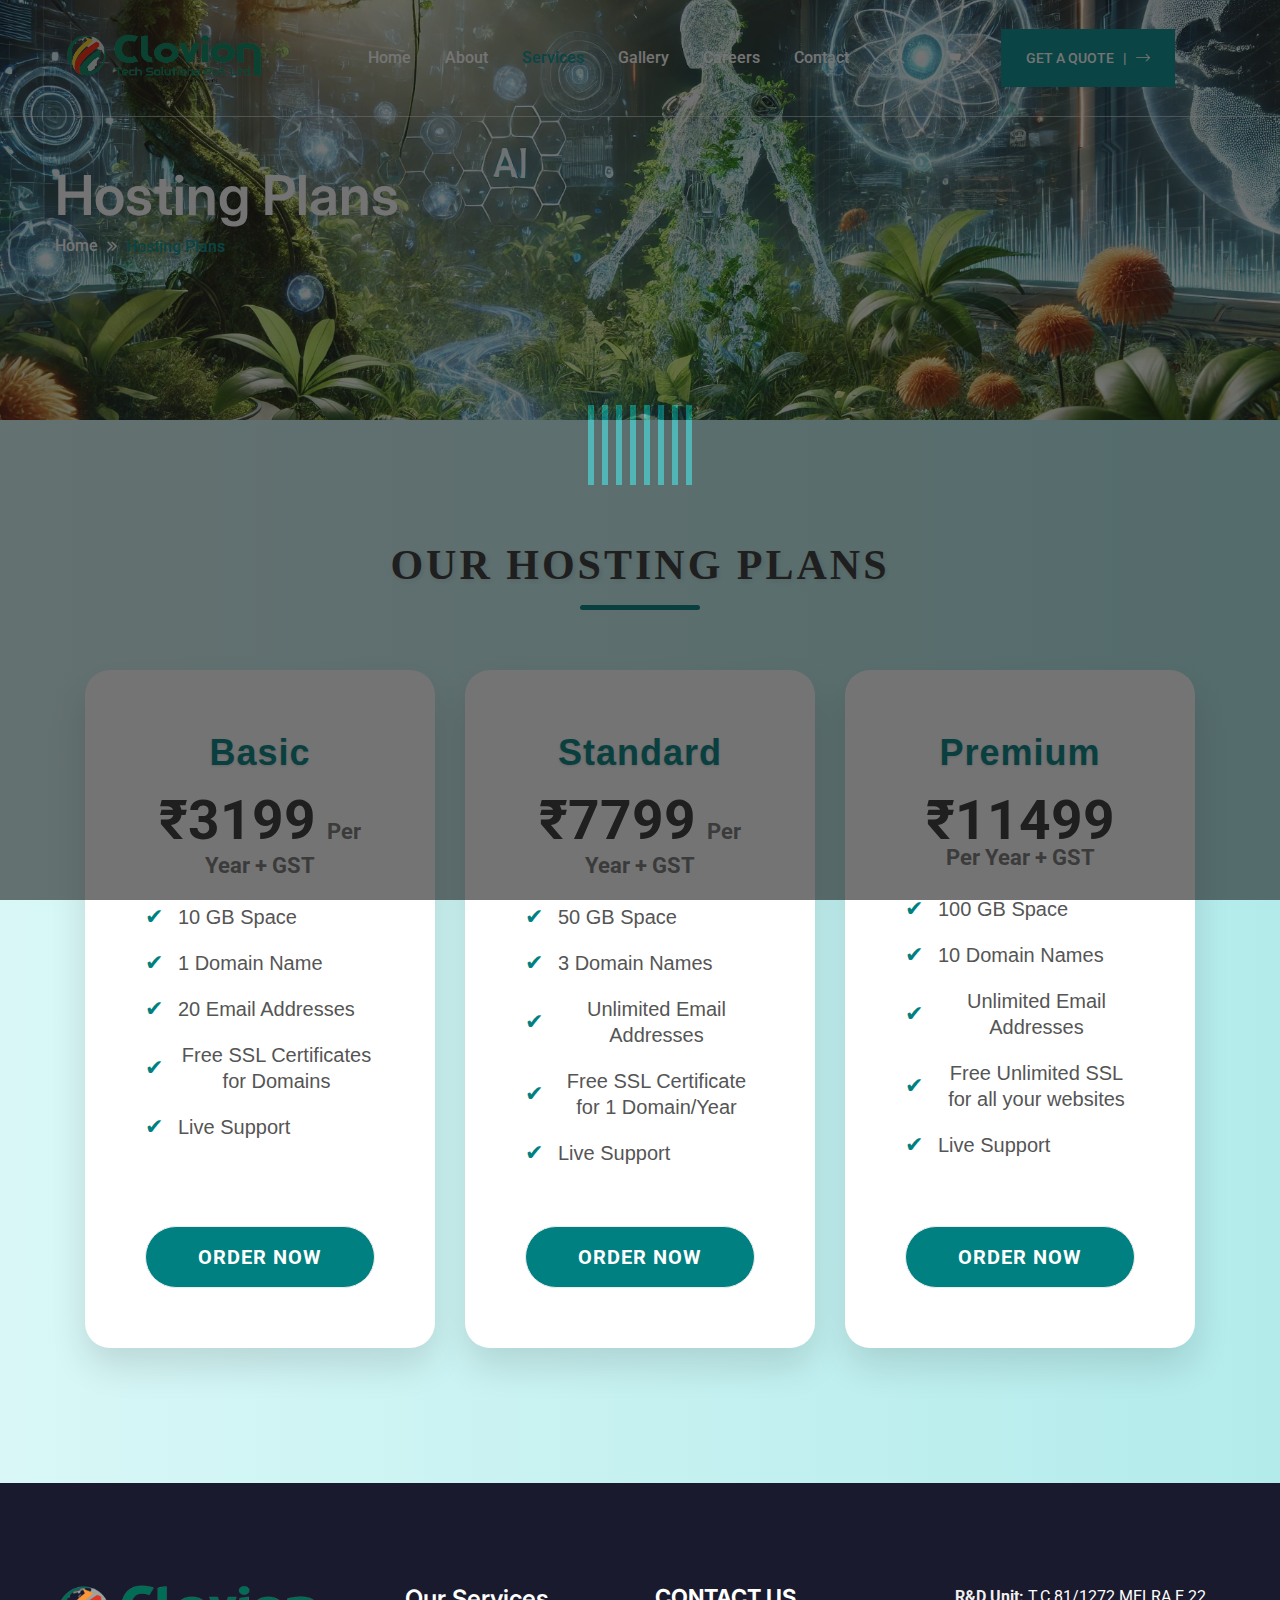
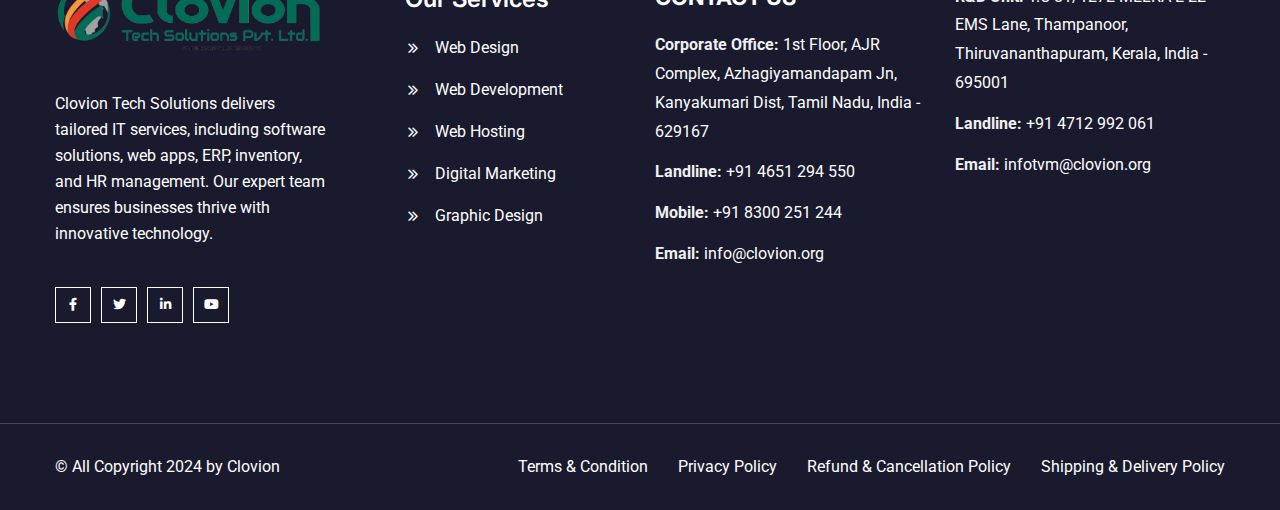
<file: hostingplan.html>
<!doctype html>
<html class="no-js" lang="zxx">


<!-- Mirrored from gramentheme.com/html/wotech/blog-grid.html by HTTrack Website Copier/3.x [XR&CO'2014], Fri, 28 Feb 2025 09:06:10 GMT -->
<head>
   <meta charset="utf-8">
   <meta http-equiv="x-ua-compatible" content="ie=edge">
   <title>Clovion Technology Solution</title>
   <meta name="description" content="">
   <meta name="viewport" content="width=device-width, initial-scale=1">

   <!-- Place favicon.ico in the root directory -->
   <link rel="shortcut icon" type="image/x-icon" href="assets/imgs/favicon.png">
   <!-- CSS here -->
   <link rel="stylesheet" href="assets/css/bootstrap.min.css">
   <link rel="stylesheet" href="assets/css/meanmenu.min.css">
   <link rel="stylesheet" href="assets/css/animate.css">
   <link rel="stylesheet" href="assets/css/swiper.min.css">
   <link rel="stylesheet" href="assets/css/slick.css">
   <link rel="stylesheet" href="assets/css/magnific-popup.css">
   <link rel="stylesheet" href="assets/css/fontawesome-pro.css">
   <link rel="stylesheet" href="assets/css/icomoon.css">
   <link rel="stylesheet" href="assets/css/spacing.css">
   <link rel="stylesheet" href="assets/css/main.css">
</head>

<body>

   <!-- preloader start -->
   <div id="preloader">
      <div class="bd-loader-inner">
         <div class="bd-loader">
            <span class="bd-loader-item"></span>
            <span class="bd-loader-item"></span>
            <span class="bd-loader-item"></span>
            <span class="bd-loader-item"></span>
            <span class="bd-loader-item"></span>
            <span class="bd-loader-item"></span>
            <span class="bd-loader-item"></span>
            <span class="bd-loader-item"></span>
         </div>
      </div>
   </div>
   <!-- preloader start -->

   <!-- Back to top start -->
   <div class="backtotop-wrap cursor-pointer">
      <svg class="backtotop-circle svg-content" width="100%" height="100%" viewBox="-1 -1 102 102">
         <path d="M50,1 a49,49 0 0,1 0,98 a49,49 0 0,1 0,-98" />
      </svg>
   </div>
   <!-- Back to top end -->

   <!-- search area start -->
   <div class="df-search-area">
      <div class="container">
         <div class="row">
            <div class="col-xl-12">
               <div class="df-search-form">
                  <div class="df-search-close text-center mb-20">
                     <button class="df-search-close-btn df-search-close-btn"></button>
                  </div>
                  <form action="#">
                     <div class="df-search-input mb-10">
                        <input type="text" placeholder="Search here...">
                        <button type="submit"><i class="icon-search"></i></button>
                     </div>
                     <div class="df-search-category">
                        <span>Search by : </span>
                        <a href="#">Modified Wotech, </a>
                        <a href="#">Wotech Installation, </a>
                        <a href="#">Wotech Cornering, </a>
                        <a href="#">Wotech Renovation </a>
                     </div>
                  </form>
               </div>
            </div>
         </div>
      </div>
   </div>
   <div class="body-overlay"></div>
   <!-- search area end -->

   <!-- Offcanvas area start -->
   <div class="fix">
      <div class="offcanvas__info">
         <div class="offcanvas__wrapper">
            <div class="offcanvas__content">
               <div class="offcanvas__top mb-40 d-flex justify-content-between align-items-center">
                  <div class="offcanvas__logo">
                     <a href="dashboard.html">
                        <img src="assets/imgs/logo/logo-white.svg" alt="Header Logo">
                     </a>
                  </div>
                  <div class="offcanvas__close">
                     <button>
                        <i class="fal fa-times"></i>
                     </button>
                  </div>
               </div>
               <div class="mobile-menu fix mb-40"></div>
            </div>
         </div>
      </div>
   </div>
   <div class="offcanvas__overlay"></div>
   <div class="offcanvas__overlay-white"></div>
   <!-- Offcanvas area start -->

   <!-- Header area start -->
   <header>
    <div id="header-sticky" class="header-area header-style-two">
       <div class="large-container">
          <div class="mega-menu-wrapper">
             <div class="header-main">
                <div class="header-left">
                   <div class="header-logo">
                      <a href="index.html">
                         <img src="assets/imgs/logo/logo-white.png" alt="header logo">
                      </a>
                   </div>                     
                </div>                  
                <div class="header-right d-flex justify-content-end">
                   <div class="mean__menu-wrapper d-none d-lg-block">
                      <div class="main-menu">
                         <nav id="mobile-menu">
                            <ul>
                               <li class="has-dropdown">
                                  <a href="index.html">Home</a>
                               </li>  
                               <li>
                                  <a href="about.html">About</a>
                               </li> 
                               <li class="has-dropdown active">
                                  <a href="services.html">Services</a>
                                  <ul class="submenu">
                                     <li><a href="services.html">Services</a></li>
                                     <li class="active"><a href="hostingplan.html">Hosting Plan</a></li>
                                  </ul>
                               </li>                            
                               <li>
                                  <a href="galary.html">Gallery</a>
                               </li>
                               <li class="has-dropdown">
                                  <a href="careers.html">Careers</a>
                                  <ul class="submenu">
                                     <li><a href="job-hunt.html">Job Hunt</a></li>
                                     <li class="has-dropdown">
                                        <a href="#">Internship</a>
                                        <ul class="submenu">
                                           <li><a href="#">AWS Application</a></li>
                                        </ul>
                                     </li>   
                                     <li><a href="visiting-pass.html">Visiting Pass</a></li>
                                     <li><a href="job-application.html">Job Application</a></li>
                                     <li><a href="payments.html">Payments</a></li>
                                     <li><a href="internship-registration.html">Internship Registration</a></li>
                                     <li><a href="academic-project-registration.html">Academic Project Registration</a></li>
                                  </ul>
                               </li>
                               
                               <li>
                                  <a href="contact.html">Contact</a>
                               </li>
                              
                            </ul>
                         </nav>
                         <!-- for wp -->
                         <div class="header__hamburger ml-50 d-none">
                            <button type="button" class="hamburger-btn offcanvas-open-btn">
                               <span>01</span>
                               <span>01</span>
                               <span>01</span>
                            </button>
                         </div>
                      </div>
                   </div>
                   <div class="search-toggle-open header-search my-auto">
                      <div class="search-icon">
                         <i class="icon-search"></i>
                      </div>
                   </div>
                   <div class="header-shopping-cart my-auto">
                      <div class="cart-icon">
                         <a href="#"><i class="icon-shopping-cart"></i></a>
                      </div>
                   </div>
                   <div class="header-action d-none d-xl-inline-flex gap-5">
                      <div class="header-link">
                         <a class="primary-btn-1 btn-hover" href="contact.html">
                            GET A QUOTE &nbsp; | <i class="icon-right-arrow"></i>
                            <span style="top: 147.172px; left: 108.5px;"></span>
                         </a>
                      </div>
                   </div>
                   <div class="header-action">
                      <div class="header-link-1">
                        <div class="icon">
                         <i class="fal fa-phone-volume"></i>
                        </div>
                        <div class="content">
                         <span>Call Us Now</span>
                            <h6><a href="tel: +91 8300251244"> +91 8300 251 244</a></h6>
                        </div>
                      </div>
                   </div>
                   <div class="header__hamburger d-xl-none my-auto">
                      <div class="sidebar__toggle">
                         <a class="bar-icon" href="javascript:void(0)">
                            <i class="fa-light fa-bars-sort"></i>
                         </a>
                      </div>
                   </div>
                </div>
             </div>
          </div>
       </div>
    </div>
 </header>
   <!-- Header area end --> 


 <main>
   
 <!-- Breadcrumb area start --> 
<div class="breadcrumb__area theme-bg-1 p-relative pt-160 pb-160">
   <div class="breadcrumb__thumb" data-background="assets/imgs/resources/page-title-bg-1.png"></div>
   <div class="breadcrumb__thumb_2" data-background="assets/imgs/resources/page-title-bg-2.png"></div>
   <div class="small-container">
      <div class="row justify-content-center">
         <div class="col-xxl-12">
            <div class="breadcrumb__wrapper p-relative">
               <h2 class="breadcrumb__title">Hosting Plans</h2>
               <div class="breadcrumb__menu">
                  <nav>
                     <ul>
                        <li><span><a href="index.html">Home</a></span></li>
                        <li><span>Hosting Plans</span></li>
                     </ul>
                  </nav>
               </div>
            </div>
         </div>
      </div>
   </div>
</div>
 <!-- Breadcrumb area end --> 

  <!-- Blog area start --> 
  <section class="pricing-section section-space">
   <div class="small-container">
      <h2 class="section-title">Our Hosting Plans</h2>
      <div class="row g-4">
         <!-- Basic Plan -->
         <div class="col-xxl-4 col-xl-4 col-lg-6 mb-15">
            <div class="pricing-box">
               <h3 class="pricing-title">Basic</h3>
               <div class="pricing-price">
                  <span class="price">₹3199</span>
                  <span class="duration">Per Year + GST</span>
               </div>
               <ul class="pricing-features">
                  <li>10 GB Space</li>
                  <li>1 Domain Name</li>
                  <li>20 Email Addresses</li>
                  <li>Free SSL Certificates for Domains</li>
                  <li>Live Support</li>
               </ul>
               <a href="order-now.html" class="primary-btn-5 btn-hover">Order Now</a>
            </div>
         </div>
         <!-- Standard Plan -->
         <div class="col-xxl-4 col-xl-4 col-lg-6 mb-15">
            <div class="pricing-box">
               <h3 class="pricing-title">Standard</h3>
               <div class="pricing-price">
                  <span class="price">₹7799</span>
                  <span class="duration">Per Year + GST</span>
               </div>
               <ul class="pricing-features">
                  <li>50 GB Space</li>
                  <li>3 Domain Names</li>
                  <li>Unlimited Email Addresses</li>
                  <li>Free SSL Certificate for 1 Domain/Year</li>
                  <li>Live Support</li>
               </ul>
               <a href="order-now.html" class="primary-btn-5 btn-hover">Order Now</a>
            </div>
         </div>
         <!-- Premium Plan -->
         <div class="col-xxl-4 col-xl-4 col-lg-6 mb-15">
            <div class="pricing-box">
               <h3 class="pricing-title">Premium</h3>
               <div class="pricing-price">
                  <span class="price">₹11499</span>
                  <span class="duration">Per Year + GST</span>
               </div>
               <ul class="pricing-features">
                  <li>100 GB Space</li>
                  <li>10 Domain Names</li>
                  <li>Unlimited Email Addresses</li>
                  <li>Free Unlimited SSL for all your websites</li>
                  <li>Live Support</li>
               </ul>
               <a href="order-now.html" class="primary-btn-5 btn-hover">Order Now</a>
            </div>
         </div>
      </div>
   </div>
</section>

  <!-- Blog area end --> 
<style>
   /* Pricing Section */
.pricing-section {
  background: linear-gradient(to right, #d9f7f7, #b3ebeb); /* Lighter gradient with a touch of texture */
  padding: 120px 0;
  position: relative;
  overflow: hidden;
  display: flex;
  justify-content: center;
  align-items: center;
  flex-wrap: wrap;
}

/* Section Title */
.pricing-section .section-title {
  text-align: center;
  font-size: 56px; /* Larger font size */
  font-weight: 900;
  color: #333;
  margin-bottom: 80px;
  text-transform: uppercase;
  letter-spacing: 3px;
  font-family: 'Lora', serif;
  position: relative;
  line-height: 1.2;
  text-shadow: 2px 2px 5px rgba(0, 0, 0, 0.1); /* Text shadow for depth */
}

.pricing-section .section-title::after {
  content: '';
  width: 120px;
  height: 5px;
  background-color: #008080; /* Teal */
  position: absolute;
  bottom: -20px;
  left: 50%;
  transform: translateX(-50%);
  border-radius: 50px;
}

/* Pricing Box */
.pricing-box {
  background: #ffffff;
  border-radius: 25px; /* More rounded edges */
  box-shadow: 0 18px 36px rgba(0, 0, 0, 0.12); /* Softer, larger shadow */
  text-align: center;
  padding: 60px;
  transition: all 0.4s ease;
  position: relative;
  z-index: 1;
  flex: 1 1 300px; /* Ensures each card takes equal space */
  max-width: 350px; /* Prevents cards from getting too large */
  min-height: 400px; /* Ensures equal height for all cards */
  display: flex;
  flex-direction: column;
  justify-content: space-between; /* Ensures vertical alignment */
  height:100%;
}

.pricing-box:hover {
  transform: translateY(-20px);
  box-shadow: 0 30px 60px rgba(0, 0, 0, 0.15);
  z-index: 2;
}

/* Pricing Title */
.pricing-title {
  font-size: 36px; /* Larger title */
  color: #008080; /* Teal */
  font-weight: 600;
  margin-bottom: 30px;
  position: relative;
  font-family: 'Poppins', sans-serif;
  letter-spacing: 1px;
  text-transform: capitalize;
  text-shadow: 0 1px 3px rgba(0, 0, 0, 0.15); /* Slight text shadow */
}

/* Pricing Price */
.pricing-price {
  font-size: 45px; /* Bigger price for emphasis */
  font-weight: bold;
  color: #008080; /* Teal */
  margin-bottom: 25px;
  font-family: 'Roboto', sans-serif;
}

.pricing-price .price {
  font-size: 55px;
  font-weight: 700;
  color: #333;
}

.pricing-price .duration {
  font-size: 22px;
  color: #777;
}

/* Pricing Features */
.pricing-features {
  list-style: none;
  padding: 0;
  margin: 0;
  font-size: 20px; /* Increased font size for readability */
  color: #555;
  margin-bottom: 40px;
  flex-grow: 1; /* Makes the features section take remaining space */
}

.pricing-features li {
  margin-bottom: 20px;
  display: flex;
  align-items: center;
  font-family: 'Poppins', sans-serif;
}

.pricing-features li:before {
  content: "✔";
  margin-right: 15px;
  color: #008080; /* Teal */
  font-size: 22px;
}

/* Button Style */
.primary-btn-5 {
  background-color: #008080; /* Teal */
  color: #fff;
  padding: 18px 35px;
  border-radius: 50px;
  text-decoration: none;
  font-weight: 700;
  letter-spacing: 1px;
  text-transform: uppercase;
  font-size: 20px;
  transition: all 0.3s ease;
  position: relative;
  overflow: hidden;
  display: inline-block;
}

.primary-btn-5::before {
  content: '';
  position: absolute;
  top: 0;
  left: -100%;
  width: 100%;
  height: 100%;
  background-color: #004d40; /* Darker Teal */
  transition: all 0.4s ease;
}

.primary-btn-5:hover::before {
  left: 0;
}

.primary-btn-5:hover {
  transform: translateY(-8px);
  box-shadow: 0 12px 24px rgba(0, 0, 0, 0.12); /* Button hover shadow */
}

.primary-btn-5:active {
  transform: translateY(3px);
}

/* Responsive Design */
@media (max-width: 767px) {
  .pricing-section {
    padding: 80px 0;
    flex-direction: column;
    align-items: center;
  }

  .pricing-section .section-title {
    font-size: 48px; /* Adjust font size for smaller screens */
  }

  .pricing-title {
    font-size: 30px;
  }

  .pricing-price {
    font-size: 35px;
  }

  .pricing-price .price {
    font-size: 42px;
  }

  .pricing-features li {
    font-size: 18px;
  }

  .primary-btn-5 {
    padding: 15px 28px;
    font-size: 18px;
  }
}

</style>
 </main>     

   <!-- Footer area start -->
   <footer>
      <div class="footer-main bg-color-1">
         <div class="footer-top section-space-medium">
            <div class="small-container">
               <div class="row g-4">
                  <div class="col-xxl-3 col-xl-3 col-lg-3 col-md-6">
                     <div class="footer-widget-1">
                        <figure class="image">
                           <img src="assets/imgs/logo/logo-white.png" alt="Clovion Logo">
                        </figure>
                        <p class="mt-40 mb-40">
                           Clovion Tech Solutions delivers tailored IT services, including software solutions, web apps, ERP, inventory, and HR management. Our expert team ensures businesses thrive with innovative technology.                        </p>
                        <div class="footer-socials">
                           <span><a href="#"><i class="fab fa-facebook-f"></i></a></span>
                           <span><a href="#"><i class="fab fa-twitter"></i></a></span>
                           <span><a href="#"><i class="fab fa-linkedin-in"></i></a></span>
                           <span><a href="#"><i class="fab fa-youtube"></i></a></span>
                        </div>
                     </div>
                  </div>
                  <div class="col-xxl-3 col-xl-3 col-lg-3 col-md-6">
                     <div class="footer-widget-2 pl-50">
                        <h4 class="mb-20 footer-title">Our Services</h4>
                        <ul class="service-list">
                           <li><a href="service-details.html">Web Design</a></li>
                           <li><a href="service-details.html">Web Development</a></li>
                           <li><a href="service-details.html">Web Hosting</a></li>
                           <li><a href="service-details.html">Digital Marketing</a></li>
                           <li><a href="service-details.html">Graphic Design</a></li>
                        </ul>
                     </div>
                  </div>
                  <style>
                     .footer-widget-3 {
   color: #fff;
}

.footer-widget-3 h4 {
   font-size: 22px;
   color: #fff;
   font-weight: bold;
   margin-bottom: 20px;
   text-transform: uppercase;
}

.contact-list {
   list-style: none;
   padding: 0;
   margin: 0;
}

.contact-list li {
   font-size: 16px;
   line-height: 1.8;
   margin-bottom: 12px;
}

.contact-list li strong {
   font-weight: bold;
   color: #f0f0f0;
}

.contact-list li a {
   color: #fff;
   text-decoration: none;
   transition: color 0.3s ease;
}

.contact-list li a:hover {
   color: #00bcd4;
}

.contact-list li span {
   font-size: 14px;
   color: #888;
}

.contact-list li strong,
.contact-list li a {
   display: inline-block;
}

.contact-list li a:hover {
   text-decoration: underline;
}

@media (max-width: 767px) {
   .footer-widget-3 {
      padding: 20px;
   }

   .footer-widget-3 h4 {
      font-size: 18px;
      text-align: center;
   }

   .contact-list li {
      font-size: 14px;
   }
}

                  </style>
                  <div class="col-xxl-3 col-xl-3 col-lg-3 col-md-6">
                     <div class="footer-widget-3">
                        <h4 class="mb-20 footer-title">Contact Us</h4>
                        <ul class="contact-list">
                           <li><strong>Corporate Office:</strong> 1st Floor, AJR Complex, Azhagiyamandapam Jn, Kanyakumari Dist, Tamil Nadu, India - 629167</li>
                           <li><strong>Landline:</strong> +91 4651 294 550</li>
                           <li><strong>Mobile:</strong> +91 8300 251 244</li>
                           <li><strong>Email:</strong> <a href="mailto:info@clovion.org">info@clovion.org</a></li>
                        </ul>
                     </div>
                  </div>
                  <div class="col-xxl-3 col-xl-3 col-lg-3 col-md-6">
                     <div class="footer-widget-3">
                        <ul class="contact-list">
                           <li><strong>R&D Unit:</strong> T.C 81/1272 MELRA E 22 EMS Lane, Thampanoor, Thiruvananthapuram, Kerala, India - 695001</li>
                           <li><strong>Landline:</strong> +91 4712 992 061</li>
                           <li><strong>Email:</strong> <a href="mailto:infotvm@clovion.org">infotvm@clovion.org</a></li>
                        </ul>
                     </div>
                  </div>
               </div>
            </div>
         </div>
         <div class="small-container">
            <div class="footer-bottom pt-30 pb-30">
               <div class="left-area">
                  <span>© All Copyright 2024 by <a href="#">Clovion</a></span>
               </div>
               <div class="right-area">
                  <span><a href="#">Terms & Condition</a></span>
                  <span><a href="#">Privacy Policy</a></span>
                  <span><a href="#">Refund & Cancellation Policy</a></span>
                  <span><a href="#">Shipping & Delivery Policy</a></span>
               </div>
            </div> 
         </div>     
      </div>
   </footer>
   <!-- Footer area end -->
   

   <!-- JS here -->
   <script src="assets/js/jquery-3.7.1.min.js"></script>
   <script src="assets/js/waypoints.min.js"></script>
   <script src="assets/js/bootstrap.bundle.min.js"></script>
   <script src="assets/js/meanmenu.min.js"></script>
   <script src="assets/js/swiper.min.js"></script>
   <script src="assets/js/slick.min.js"></script>
   <script src="assets/js/magnific-popup.min.js"></script>
   <script src="assets/js/counterup.js"></script>
   <script src="assets/js/wow.js"></script>
   <script src="assets/js/main.js"></script>

</body>


<!-- Mirrored from gramentheme.com/html/wotech/blog-grid.html by HTTrack Website Copier/3.x [XR&CO'2014], Fri, 28 Feb 2025 09:06:11 GMT -->
</html>
</file>
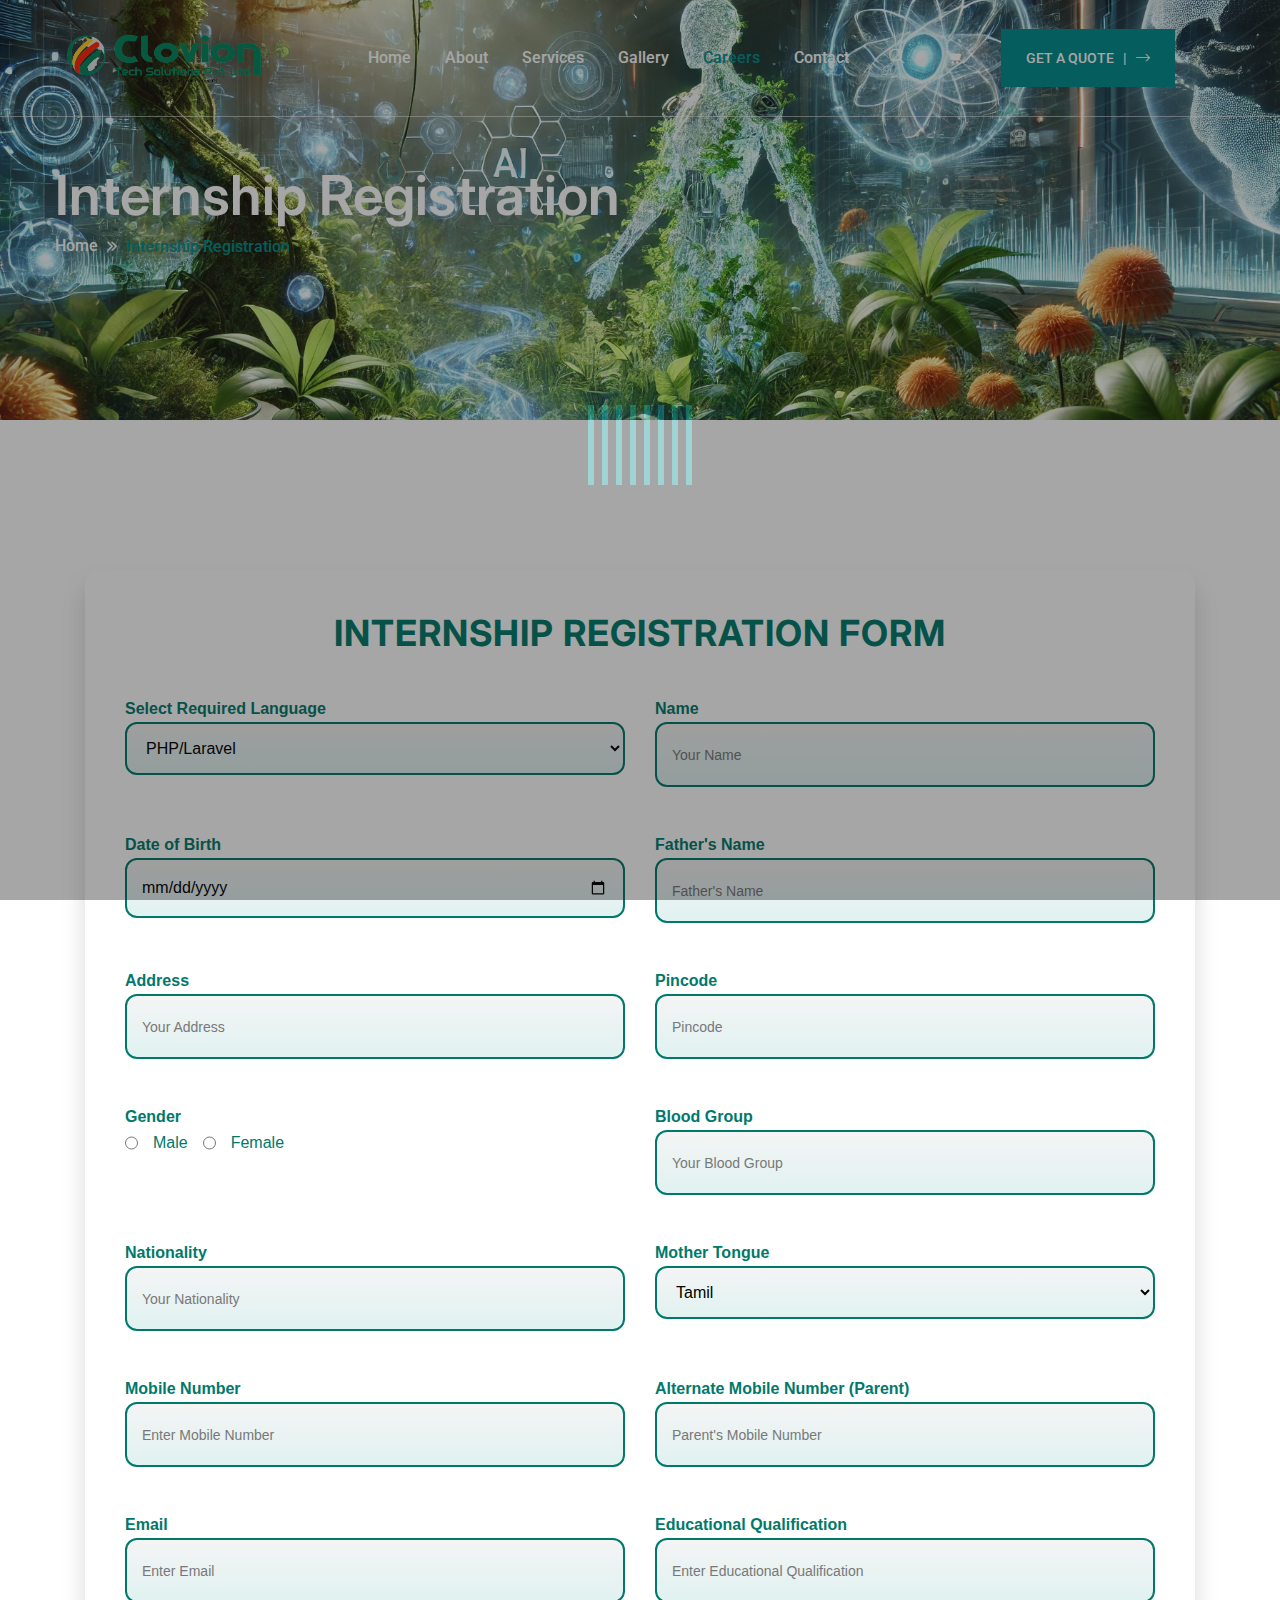
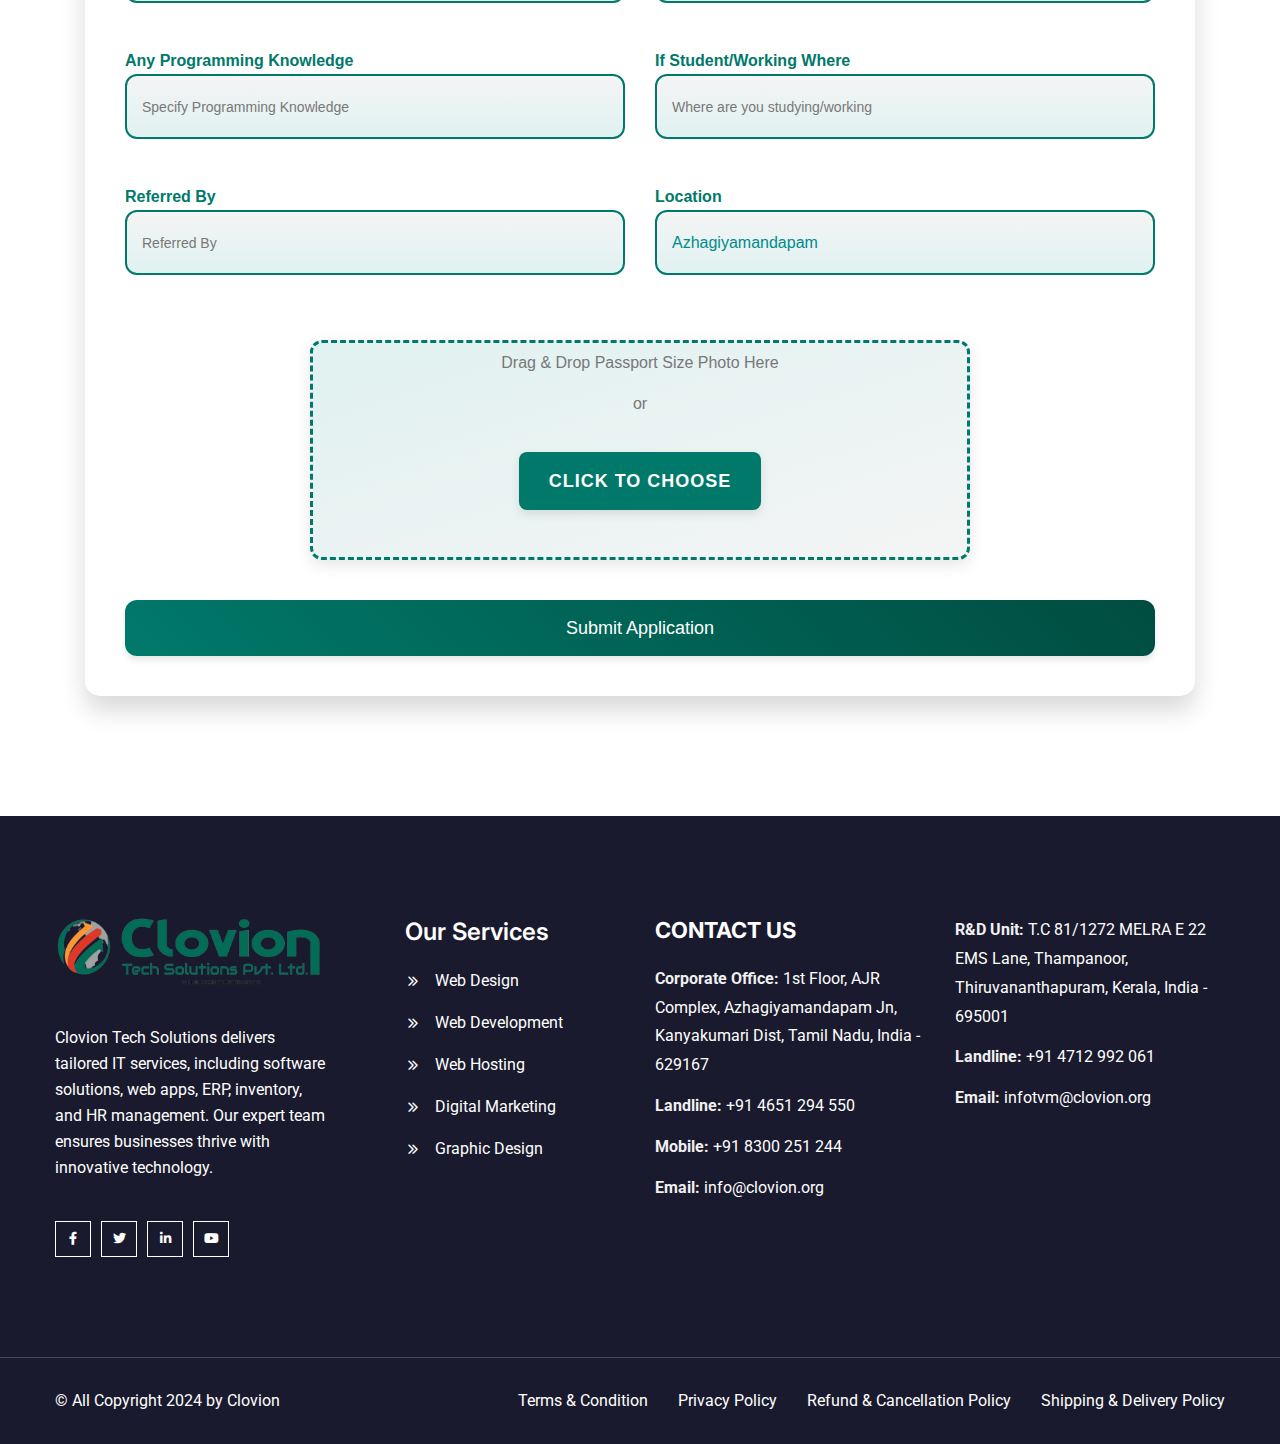
<file: internship-registration.html>
<!doctype html>
<html class="no-js" lang="zxx">


<!-- Mirrored from gramentheme.com/html/wotech/service-details.html by HTTrack Website Copier/3.x [XR&CO'2014], Fri, 28 Feb 2025 09:06:09 GMT -->
<head>
   <meta charset="utf-8">
   <meta http-equiv="x-ua-compatible" content="ie=edge">
   <title>Clovion Technology Solution</title>
   <meta name="description" content="">
   <meta name="viewport" content="width=device-width, initial-scale=1">

   <!-- Place favicon.ico in the root directory -->
   <link rel="shortcut icon" type="image/x-icon" href="assets/imgs/favicon.png">
   <!-- CSS here -->
   <link rel="stylesheet" href="assets/css/bootstrap.min.css">
   <link rel="stylesheet" href="assets/css/meanmenu.min.css">
   <link rel="stylesheet" href="assets/css/animate.css">
   <link rel="stylesheet" href="assets/css/swiper.min.css">
   <link rel="stylesheet" href="assets/css/slick.css">
   <link rel="stylesheet" href="assets/css/magnific-popup.css">
   <link rel="stylesheet" href="assets/css/fontawesome-pro.css">
   <link rel="stylesheet" href="assets/css/icomoon.css">
   <link rel="stylesheet" href="assets/css/spacing.css">
   <link rel="stylesheet" href="assets/css/main.css">
</head>

<body>

   <!-- preloader start -->
   <div id="preloader">
      <div class="bd-loader-inner">
         <div class="bd-loader">
            <span class="bd-loader-item"></span>
            <span class="bd-loader-item"></span>
            <span class="bd-loader-item"></span>
            <span class="bd-loader-item"></span>
            <span class="bd-loader-item"></span>
            <span class="bd-loader-item"></span>
            <span class="bd-loader-item"></span>
            <span class="bd-loader-item"></span>
         </div>
      </div>
   </div>
   <!-- preloader start -->

   <!-- Back to top start -->
   <div class="backtotop-wrap cursor-pointer">
      <svg class="backtotop-circle svg-content" width="100%" height="100%" viewBox="-1 -1 102 102">
         <path d="M50,1 a49,49 0 0,1 0,98 a49,49 0 0,1 0,-98" />
      </svg>
   </div>
   <!-- Back to top end -->

   <!-- search area start -->
   <div class="df-search-area">
      <div class="container">
         <div class="row">
            <div class="col-xl-12">
               <div class="df-search-form">
                  <div class="df-search-close text-center mb-20">
                     <button class="df-search-close-btn df-search-close-btn"></button>
                  </div>
                  <form action="#">
                     <div class="df-search-input mb-10">
                        <input type="text" placeholder="Search here...">
                        <button type="submit"><i class="icon-search"></i></button>
                     </div>
                     <div class="df-search-category">
                        <span>Search by : </span>
                        <a href="#">Modified Wotech, </a>
                        <a href="#">Wotech Installation, </a>
                        <a href="#">Wotech Cornering, </a>
                        <a href="#">Wotech Renovation </a>
                     </div>
                  </form>
               </div>
            </div>
         </div>
      </div>
   </div>
   <div class="body-overlay"></div>
   <!-- search area end -->

   <!-- Offcanvas area start -->
   <div class="fix">
      <div class="offcanvas__info">
         <div class="offcanvas__wrapper">
            <div class="offcanvas__content">
               <div class="offcanvas__top mb-40 d-flex justify-content-between align-items-center">
                  <div class="offcanvas__logo">
                     <a href="dashboard.html">
                        <img src="assets/imgs/logo/logo-white.svg" alt="Header Logo">
                     </a>
                  </div>
                  <div class="offcanvas__close">
                     <button>
                        <i class="fal fa-times"></i>
                     </button>
                  </div>
               </div>
               <div class="mobile-menu fix mb-40"></div>
            </div>
         </div>
      </div>
   </div>
   <div class="offcanvas__overlay"></div>
   <div class="offcanvas__overlay-white"></div>
   <!-- Offcanvas area start -->
   <!-- Header area start -->
   <header>
      <div id="header-sticky" class="header-area header-style-two">
         <div class="large-container">
            <div class="mega-menu-wrapper">
               <div class="header-main">
                  <div class="header-left">
                     <div class="header-logo">
                        <a href="index.html">
                           <img src="assets/imgs/logo/logo-white.png" alt="header logo">
                        </a>
                     </div>                     
                  </div>                  
                  <div class="header-right d-flex justify-content-end">
                     <div class="mean__menu-wrapper d-none d-lg-block">
                        <div class="main-menu">
                           <nav id="mobile-menu">
                              <ul>
                                 <li class="has-dropdown ">
                                    <a href="index.html">Home</a>
                                 </li>  
                                 <li>
                                    <a href="about.html">About</a>
                                 </li> 
                                 <li class="has-dropdown">
                                    <a href="services.html">Services</a>
                                    <ul class="submenu">
                                       <li><a href="services.html">Services</a></li>
                                       <li><a href="hostingplan.html">Hosting Plan</a></li>
                                    </ul>
                                 </li>                            
                                 <li>
                                    <a href="galary.html">Gallery</a>
                                 </li>
                                 <li class="has-dropdown active">
                                    <a href="careers.html">Careers</a>
                                    <ul class="submenu">
                                       <li><a href="#">Job Hunt</a></li>
                                       <li class="has-dropdown">
                                          <a href="#">Internship</a>
                                          <ul class="submenu">
                                             <li><a href="#">AWS Application</a></li>
                                          </ul>
                                       </li>   
                                       <li><a href="visiting-pass.html">Visiting Pass</a></li>
                                       <li><a href="job-application.html">Job Application</a></li>
                                       <li><a href="payments.html">Payments</a></li>
                                       <li class="active"><a href="internship-registration.html">Internship Registration</a></li>
                                       <li><a href="academic-project-registration.html">Academic Project Registration</a></li>
                                    </ul>
                                 </li>
                                 
                                 <li>
                                    <a href="contact.html">Contact</a>
                                 </li>
                                
                              </ul>
                           </nav>
                           <!-- for wp -->
                           <div class="header__hamburger ml-50 d-none">
                              <button type="button" class="hamburger-btn offcanvas-open-btn">
                                 <span>01</span>
                                 <span>01</span>
                                 <span>01</span>
                              </button>
                           </div>
                        </div>
                     </div>
                     <div class="search-toggle-open header-search my-auto">
                        <div class="search-icon">
                           <i class="icon-search"></i>
                        </div>
                     </div>
                     <div class="header-shopping-cart my-auto">
                        <div class="cart-icon">
                           <a href="#"><i class="icon-shopping-cart"></i></a>
                        </div>
                     </div>
                     <div class="header-action d-none d-xl-inline-flex gap-5">
                        <div class="header-link">
                           <a class="primary-btn-1 btn-hover" href="contact.html">
                              GET A QUOTE &nbsp; | <i class="icon-right-arrow"></i>
                              <span style="top: 147.172px; left: 108.5px;"></span>
                           </a>
                        </div>
                     </div>
                     <div class="header-action">
                        <div class="header-link-1">
                          <div class="icon">
                           <i class="fal fa-phone-volume"></i>
                          </div>
                          <div class="content">
                           <span>Call Us Now</span>
                              <h6><a href="tel: +91 8300251244"> +91 8300 251 244</a></h6>
                          </div>
                        </div>
                     </div>
                     <div class="header__hamburger d-xl-none my-auto">
                        <div class="sidebar__toggle">
                           <a class="bar-icon" href="javascript:void(0)">
                              <i class="fa-light fa-bars-sort"></i>
                           </a>
                        </div>
                     </div>
                  </div>
               </div>
            </div>
         </div>
      </div>
   </header>
   <!-- Header area end --> 


 <main>
   
 <!-- Breadcrumb area start --> 
<div class="breadcrumb__area theme-bg-1 p-relative pt-160 pb-160">
   <div class="breadcrumb__thumb" data-background="assets/imgs/resources/page-title-bg-1.png"></div>
   <div class="breadcrumb__thumb_2" data-background="assets/imgs/resources/page-title-bg-2.png"></div>
   <div class="small-container">
      <div class="row justify-content-center">
         <div class="col-xxl-12">
            <div class="breadcrumb__wrapper p-relative">
               <h2 class="breadcrumb__title">Internship Registration</h2>
               <div class="breadcrumb__menu">
                  <nav>
                     <ul>
                        <li><span><a href="index.html">Home</a></span></li>
                        <li><span>Internship Registration</span></li>
                     </ul>
                  </nav>
               </div>
            </div>
         </div>
      </div>
   </div>
</div>
 <!-- Breadcrumb area end --> 

 <section class="gallery-page section-space">
    <div class="container">
        <div class="application-form">
            <h3>Internship Registration Form</h3>
            <form action="your-server-endpoint" method="POST" enctype="multipart/form-data">
                <div class="row">
                    <!-- Language Selection -->
                    <div class="col-lg-6">
                        <label for="language" class="sub-label">Select Required Language</label>
                        <div class="input-container">
                            <select id="language" name="language" required>
                                <option value="PHP/Laravel">PHP/Laravel</option>
                            </select>
                        </div>
                    </div>

                    <!-- Name Input -->
                    <div class="col-lg-6">
                        <label for="name" class="sub-label">Name</label>
                        <div class="input-container">
                            <input type="text" id="name" name="name" placeholder="Your Name" required>
                        </div>
                    </div>

                    <!-- Date of Birth -->
                    <div class="col-lg-6">
                        <label for="dob" class="sub-label">Date of Birth</label>
                        <div class="input-container">
                            <input type="date" id="dob" name="dob" required>
                        </div>
                    </div>

                    <!-- Father's Name -->
                    <div class="col-lg-6">
                        <label for="father-name" class="sub-label">Father's Name</label>
                        <div class="input-container">
                            <input type="text" id="father-name" name="father_name" placeholder="Father's Name" required>
                        </div>
                    </div>

                    <!-- Address Input -->
                    <div class="col-lg-6">
                        <label for="address" class="sub-label">Address</label>
                        <div class="input-container">
                            <input type="text" id="address" name="address" placeholder="Your Address" required>
                        </div>
                    </div>

                    <!-- Pincode -->
                    <div class="col-lg-6">
                        <label for="pincode" class="sub-label">Pincode</label>
                        <div class="input-container">
                            <input type="text" id="pincode" name="pincode" placeholder="Pincode" required>
                        </div>
                    </div>

                    <!-- Gender Radio Buttons -->
                    <div class="col-lg-6">
                        <label class="sub-label">Gender</label>
                        <div class="radio-group">
                            <input type="radio" id="male" name="gender" value="Male" required>
                            <label for="male">Male</label>
                            <input type="radio" id="female" name="gender" value="Female" required>
                            <label for="female">Female</label>
                        </div>
                    </div>

                    <!-- Blood Group -->
                    <div class="col-lg-6">
                        <label for="blood-group" class="sub-label">Blood Group</label>
                        <div class="input-container">
                            <input type="text" id="blood-group" name="blood_group" placeholder="Your Blood Group" required>
                        </div>
                    </div>

                    <!-- Nationality -->
                    <div class="col-lg-6">
                        <label for="nationality" class="sub-label">Nationality</label>
                        <div class="input-container">
                            <input type="text" id="nationality" name="nationality" placeholder="Your Nationality" required>
                        </div>
                    </div>

                    <!-- Mother Tongue -->
                    <div class="col-lg-6">
                        <label for="mother-tongue" class="sub-label">Mother Tongue</label>
                        <div class="input-container">
                            <select id="mother-tongue" name="mother_tongue" required>
                                <option value="Tamil">Tamil</option>
                                <option value="Malayalam">Malayalam</option>
                            </select>
                        </div>
                    </div>

                    <!-- Mobile Number -->
                    <div class="col-lg-6">
                        <label for="mobile" class="sub-label">Mobile Number</label>
                        <div class="input-container">
                            <input type="tel" id="mobile" name="mobile" placeholder="Enter Mobile Number" required>
                        </div>
                    </div>

                    <!-- Alternate Mobile Number (Parent) -->
                    <div class="col-lg-6">
                        <label for="alt-mobile" class="sub-label">Alternate Mobile Number (Parent)</label>
                        <div class="input-container">
                            <input type="tel" id="alt-mobile" name="alt_mobile" placeholder="Parent's Mobile Number" required>
                        </div>
                    </div>

                    <!-- Email -->
                    <div class="col-lg-6">
                        <label for="email" class="sub-label">Email</label>
                        <div class="input-container">
                            <input type="email" id="email" name="email" placeholder="Enter Email" required>
                        </div>
                    </div>

                    <!-- Educational Qualification -->
                    <div class="col-lg-6">
                        <label for="education" class="sub-label">Educational Qualification</label>
                        <div class="input-container">
                            <input type="text" id="education" name="education" placeholder="Enter Educational Qualification" required>
                        </div>
                    </div>

                    <!-- Programming Knowledge -->
                    <div class="col-lg-6">
                        <label for="programming-knowledge" class="sub-label">Any Programming Knowledge</label>
                        <div class="input-container">
                            <input type="text" id="programming-knowledge" name="programming_knowledge" placeholder="Specify Programming Knowledge" required>
                        </div>
                    </div>

                    <!-- If Student/Working -->
                    <div class="col-lg-6">
                        <label for="status" class="sub-label">If Student/Working Where</label>
                        <div class="input-container">
                            <input type="text" id="status" name="status" placeholder="Where are you studying/working" required>
                        </div>
                    </div>

                    <!-- Referred By -->
                    <div class="col-lg-6">
                        <label for="referred-by" class="sub-label">Referred By</label>
                        <div class="input-container">
                            <input type="text" id="referred-by" name="referred_by" placeholder="Referred By" required>
                        </div>
                    </div>

                    <!-- Location -->
                    <div class="col-lg-6">
                        <label for="location" class="sub-label">Location</label>
                        <div class="input-container">
                            <input type="text" id="location" name="location" placeholder="Location" value="Azhagiyamandapam" required>
                        </div>
                    </div>

                    <!-- Passport Size Photo -->
                    <div class="col-lg-12">
                        <div class="file-upload-container">
                            <div id="drop-area" class="drop-area">
                                <p>Drag & Drop Passport Size Photo Here</p>
                                <p>or</p>
                                <label for="photo" class="file-upload-btn">
                                    <span>Click to Choose</span>
                                    <input type="file" id="photo" name="photo" accept="image/*" required class="file-input">
                                </label>
                                <span id="file-name" class="file-name">No file chosen</span>
                            </div>
                        </div>
                        
                    </div>

                    <!-- Submit Button -->
                    <div class="col-lg-12">
                        <button type="submit" class="submit-btn">
                            Submit Application
                        </button>
                    </div>
                </div>
            </form>
        </div>
    </div>
</section>





<!-- Enhanced CSS for Gallery Layout -->


 </main>   
 <SCript>
    // Drag-and-Drop Logic
let dropArea = document.getElementById('drop-area');
let fileInput = document.getElementById('photo');
let fileNameDisplay = document.getElementById('file-name');

// Prevent default behavior for dragover and drop
dropArea.addEventListener('dragover', function(e) {
    e.preventDefault();
    dropArea.classList.add('dragging');
});

dropArea.addEventListener('dragleave', function() {
    dropArea.classList.remove('dragging');
});

dropArea.addEventListener('drop', function(e) {
    e.preventDefault();
    dropArea.classList.remove('dragging');
    
    let files = e.dataTransfer.files;
    if (files.length > 0) {
        fileInput.files = files;
        displayFileName(files[0]);
    }
});

// Update file name when file is selected or dragged
fileInput.addEventListener('change', function() {
    if (fileInput.files.length > 0) {
        displayFileName(fileInput.files[0]);
    }
});

// Function to display file name
function displayFileName(file) {
    fileNameDisplay.textContent = file.name;
}

 </SCript>  
 <style>
  /* File Upload Container Styling */
.file-upload-container {
    display: flex;
    flex-direction: column;
    align-items: center;
    justify-content: center;
    margin-bottom: 30px;
    font-family: 'Arial', sans-serif;
    max-width: 700px;
    margin: 0 auto;
    padding: 20px;
}

/* Drop Area Styling */
.drop-area {
    width: 100%;
    height: 220px;
    border: 3px dashed #00796b;  /* Use dashed border for more modern look */
    border-radius: 12px;
    display: flex;
    flex-direction: column;
    align-items: center;
    justify-content: center;
    padding: 25px;
    text-align: center;
    font-size: 18px;
    color: #00796b;
    background: linear-gradient(to bottom right, #e0f2f1, #f4f4f4);  /* Soft gradient */
    transition: background-color 0.3s ease, box-shadow 0.3s ease, transform 0.2s ease;
    box-shadow: 0 5px 15px rgba(0, 0, 0, 0.1);  /* Subtle shadow for depth */
}

/* Drop Area Hover Effect */
.drop-area.dragging {
    background-color: #e0f7ff;
    border-color: #004d40;
    box-shadow: 0 6px 18px rgba(0, 0, 0, 0.15);  /* Darker shadow when dragging */
    transform: scale(1.02);  /* Slightly scale up when dragging */
}

/* File input hidden */
.file-input {
    display: none;
}

/* Custom File Upload Button */
.file-upload-btn {
    display: inline-block;
    padding: 16px 30px;
    background-color: #00796b;
    color: white;
    font-size: 18px;
    font-weight: 600;
    border-radius: 8px;
    cursor: pointer;
    margin-top: 20px;
    text-transform: uppercase;
    letter-spacing: 1px;
    transition: background-color 0.3s ease, transform 0.2s ease, box-shadow 0.3s ease;
    box-shadow: 0 4px 10px rgba(0, 0, 0, 0.1);  /* Subtle shadow */
}

/* Button Hover and Active Effects */
.file-upload-btn:hover {
    background-color: #004d40;
    transform: translateY(-2px);  /* Slight lift effect */
    box-shadow: 0 6px 20px rgba(0, 0, 0, 0.15);  /* Darker shadow on hover */
}

.file-upload-btn:active {
    transform: translateY(1px);  /* Button press effect */
    box-shadow: 0 2px 5px rgba(0, 0, 0, 0.2);  /* Smaller shadow when pressed */
}

/* File Name Display */
.file-name {
    font-size: 14px;
    color: #555;
    margin-top: 15px;
    text-align: center;
    font-style: italic;
    opacity: 0;  /* Initially hidden */
    transition: opacity 0.3s ease-in-out;  /* Fade in effect */
}

/* Show file name when a file is uploaded */
.file-name.show {
    opacity: 1;
}

/* Media Query for Small Screens */
@media (max-width: 600px) {
    .file-upload-container {
        width: 90%;
        margin: 0 10px;
    }

    .drop-area {
        height: 180px;
        font-size: 16px;
    }

    .file-upload-btn {
        padding: 14px 25px;
        font-size: 16px;
    }
}

   /* Form Container */
   .application-form {
      background-color: #ffffff;
      border-radius: 15px;
      padding: 40px;
      box-shadow: 0 15px 25px rgba(0, 0, 0, 0.15);
      font-family: 'Segoe UI', Tahoma, Geneva, Verdana, sans-serif;
      margin-top: 30px;
      transition: all 0.3s ease-in-out;
      transform: translateY(0);
   }

   .application-form:hover {
      transform: translateY(-5px);
   }

   .application-form h3 {
      font-size: 36px;
      color: #00796b;
      text-align: center;
      margin-bottom: 40px;
      font-weight: bold;
      text-transform: uppercase;
      letter-spacing: 1px;
   }

   /* Input Fields */
   .input-container input,
   .input-container select,
   .input-container textarea {
      width: 100%;
      padding: 15px;
      margin-bottom: 20px;
      border-radius: 12px;
      border: 2px solid #00796b;
      background: linear-gradient(to bottom, #f4f4f4 0%, #e0f2f1 100%);
      font-size: 16px;
      transition: all 0.3s ease-in-out;
   }

   .input-container input:focus,
   .input-container select:focus,
   .input-container textarea:focus {
      border-color: #004d40;
      outline: none;
      box-shadow: 0 0 10px rgba(0, 77, 64, 0.5);
   }

   /* Buttons */
   .submit-btn {
      background: linear-gradient(45deg, #00796b, #004d40);
      color: #ffffff;
      padding: 15px 30px;
      border: none;
      border-radius: 12px;
      font-size: 18px;
      cursor: pointer;
      transition: all 0.3s ease;
      width: 100%;
      margin-top: 20px;
      box-shadow: 0 4px 6px rgba(0, 0, 0, 0.1);
   }

   .submit-btn:hover {
      background-color: #004d40;
      transform: translateY(-3px);
      box-shadow: 0 6px 10px rgba(0, 0, 0, 0.15);
   }

   .submit-btn:active {
      transform: translateY(1px);
      box-shadow: 0 2px 4px rgba(0, 0, 0, 0.15);
   }

   /* Radio and Checkbox */
   .radio-group,
   .checkbox-group {
      display: flex;
      flex-wrap: wrap;
      gap: 15px;
   }

   .radio-group label,
   .checkbox-group label {
      font-size: 16px;
      color: #00796b;
      font-weight: normal;
   }

   /* Language Skill Section */
   .language-group {
      margin-bottom: 25px;
   }

   .sub-label {
      font-weight: bold;
      color: #00796b;
   }

   /* Add spacing and margins to make the layout more readable */
   .input-container {
      margin-bottom: 25px;
   }

   /* Responsive Design */
   @media (max-width: 768px) {
      .application-form {
         padding: 25px;
      }

      .submit-btn {
         font-size: 16px;
      }

      .checkbox-group {
         flex-direction: column;
      }

      .input-container input,
      .input-container select,
      .input-container textarea {
         padding: 12px;
         font-size: 15px;
      }

      .application-form h3 {
         font-size: 28px;
      }
   }

</style>

   <!-- Footer area start -->
   <footer>
      <div class="footer-main bg-color-1">
         <div class="footer-top section-space-medium">
            <div class="small-container">
               <div class="row g-4">
                  <div class="col-xxl-3 col-xl-3 col-lg-3 col-md-6">
                     <div class="footer-widget-1">
                        <figure class="image">
                           <img src="assets/imgs/logo/logo-white.png" alt="Clovion Logo">
                        </figure>
                        <p class="mt-40 mb-40">
                           Clovion Tech Solutions delivers tailored IT services, including software solutions, web apps, ERP, inventory, and HR management. Our expert team ensures businesses thrive with innovative technology.                        </p>
                        <div class="footer-socials">
                           <span><a href="#"><i class="fab fa-facebook-f"></i></a></span>
                           <span><a href="#"><i class="fab fa-twitter"></i></a></span>
                           <span><a href="#"><i class="fab fa-linkedin-in"></i></a></span>
                           <span><a href="#"><i class="fab fa-youtube"></i></a></span>
                        </div>
                     </div>
                  </div>
                  <div class="col-xxl-3 col-xl-3 col-lg-3 col-md-6">
                     <div class="footer-widget-2 pl-50">
                        <h4 class="mb-20 footer-title">Our Services</h4>
                        <ul class="service-list">
                           <li><a href="service-details.html">Web Design</a></li>
                           <li><a href="service-details.html">Web Development</a></li>
                           <li><a href="service-details.html">Web Hosting</a></li>
                           <li><a href="service-details.html">Digital Marketing</a></li>
                           <li><a href="service-details.html">Graphic Design</a></li>
                        </ul>
                     </div>
                  </div>
                  <style>
                     .footer-widget-3 {
   color: #fff;
}

.footer-widget-3 h4 {
   font-size: 22px;
   color: #fff;
   font-weight: bold;
   margin-bottom: 20px;
   text-transform: uppercase;
}

.contact-list {
   list-style: none;
   padding: 0;
   margin: 0;
}

.contact-list li {
   font-size: 16px;
   line-height: 1.8;
   margin-bottom: 12px;
}

.contact-list li strong {
   font-weight: bold;
   color: #f0f0f0;
}

.contact-list li a {
   color: #fff;
   text-decoration: none;
   transition: color 0.3s ease;
}

.contact-list li a:hover {
   color: #00bcd4;
}

.contact-list li span {
   font-size: 14px;
   color: #888;
}

.contact-list li strong,
.contact-list li a {
   display: inline-block;
}

.contact-list li a:hover {
   text-decoration: underline;
}

@media (max-width: 767px) {
   .footer-widget-3 {
      padding: 20px;
   }

   .footer-widget-3 h4 {
      font-size: 18px;
      text-align: center;
   }

   .contact-list li {
      font-size: 14px;
   }
}

                  </style>
                  <div class="col-xxl-3 col-xl-3 col-lg-3 col-md-6">
                     <div class="footer-widget-3">
                        <h4 class="mb-20 footer-title">Contact Us</h4>
                        <ul class="contact-list">
                           <li><strong>Corporate Office:</strong> 1st Floor, AJR Complex, Azhagiyamandapam Jn, Kanyakumari Dist, Tamil Nadu, India - 629167</li>
                           <li><strong>Landline:</strong> +91 4651 294 550</li>
                           <li><strong>Mobile:</strong> +91 8300 251 244</li>
                           <li><strong>Email:</strong> <a href="mailto:info@clovion.org">info@clovion.org</a></li>
                        </ul>
                     </div>
                  </div>
                  <div class="col-xxl-3 col-xl-3 col-lg-3 col-md-6">
                     <div class="footer-widget-3">
                        <ul class="contact-list">
                           <li><strong>R&D Unit:</strong> T.C 81/1272 MELRA E 22 EMS Lane, Thampanoor, Thiruvananthapuram, Kerala, India - 695001</li>
                           <li><strong>Landline:</strong> +91 4712 992 061</li>
                           <li><strong>Email:</strong> <a href="mailto:infotvm@clovion.org">infotvm@clovion.org</a></li>
                        </ul>
                     </div>
                  </div>
               </div>
            </div>
         </div>
         <div class="small-container">
            <div class="footer-bottom pt-30 pb-30">
               <div class="left-area">
                  <span>© All Copyright 2024 by <a href="#">Clovion</a></span>
               </div>
               <div class="right-area">
                  <span><a href="#">Terms & Condition</a></span>
                  <span><a href="#">Privacy Policy</a></span>
                  <span><a href="#">Refund & Cancellation Policy</a></span>
                  <span><a href="#">Shipping & Delivery Policy</a></span>
               </div>
            </div> 
         </div>     
      </div>
   </footer>
   <!-- Footer area end -->
   

   <!-- JS here -->
   <script src="assets/js/jquery-3.7.1.min.js"></script>
   <script src="assets/js/waypoints.min.js"></script>
   <script src="assets/js/bootstrap.bundle.min.js"></script>
   <script src="assets/js/meanmenu.min.js"></script>
   <script src="assets/js/swiper.min.js"></script>
   <script src="assets/js/slick.min.js"></script>
   <script src="assets/js/magnific-popup.min.js"></script>
   <script src="assets/js/counterup.js"></script>
   <script src="assets/js/wow.js"></script>
   <script src="assets/js/main.js"></script>

</body>


<!-- Mirrored from gramentheme.com/html/wotech/service-details.html by HTTrack Website Copier/3.x [XR&CO'2014], Fri, 28 Feb 2025 09:06:10 GMT -->
</html>
</file>
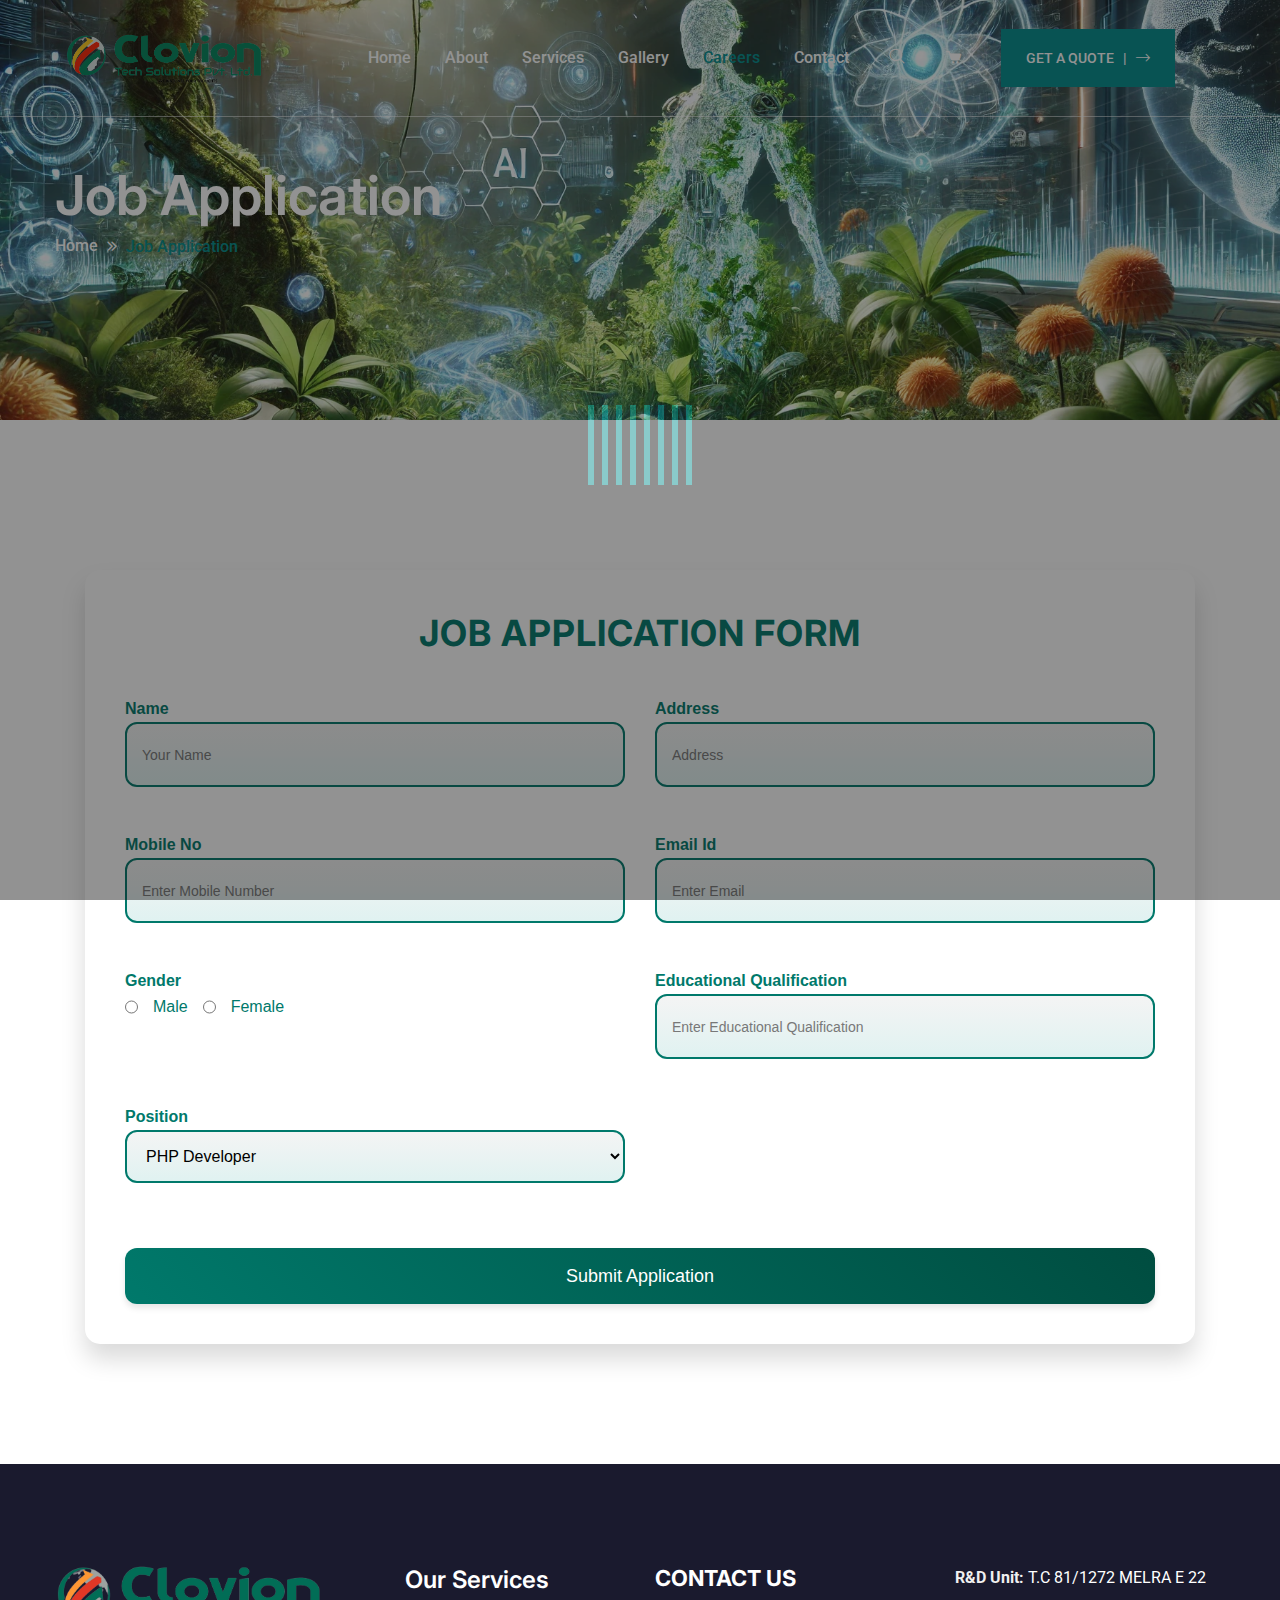
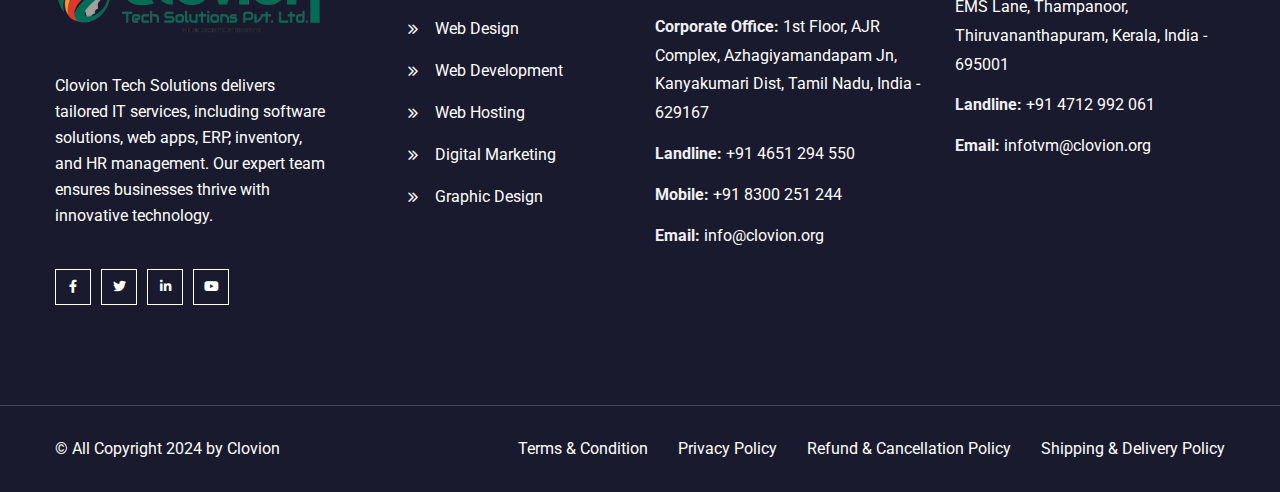
<file: job-application.html>
<!doctype html>
<html class="no-js" lang="zxx">


<!-- Mirrored from gramentheme.com/html/wotech/service-details.html by HTTrack Website Copier/3.x [XR&CO'2014], Fri, 28 Feb 2025 09:06:09 GMT -->
<head>
   <meta charset="utf-8">
   <meta http-equiv="x-ua-compatible" content="ie=edge">
   <title>Clovion Technology Solution</title>
   <meta name="description" content="">
   <meta name="viewport" content="width=device-width, initial-scale=1">

   <!-- Place favicon.ico in the root directory -->
   <link rel="shortcut icon" type="image/x-icon" href="assets/imgs/favicon.png">
   <!-- CSS here -->
   <link rel="stylesheet" href="assets/css/bootstrap.min.css">
   <link rel="stylesheet" href="assets/css/meanmenu.min.css">
   <link rel="stylesheet" href="assets/css/animate.css">
   <link rel="stylesheet" href="assets/css/swiper.min.css">
   <link rel="stylesheet" href="assets/css/slick.css">
   <link rel="stylesheet" href="assets/css/magnific-popup.css">
   <link rel="stylesheet" href="assets/css/fontawesome-pro.css">
   <link rel="stylesheet" href="assets/css/icomoon.css">
   <link rel="stylesheet" href="assets/css/spacing.css">
   <link rel="stylesheet" href="assets/css/main.css">
</head>

<body>

   <!-- preloader start -->
   <div id="preloader">
      <div class="bd-loader-inner">
         <div class="bd-loader">
            <span class="bd-loader-item"></span>
            <span class="bd-loader-item"></span>
            <span class="bd-loader-item"></span>
            <span class="bd-loader-item"></span>
            <span class="bd-loader-item"></span>
            <span class="bd-loader-item"></span>
            <span class="bd-loader-item"></span>
            <span class="bd-loader-item"></span>
         </div>
      </div>
   </div>
   <!-- preloader start -->

   <!-- Back to top start -->
   <div class="backtotop-wrap cursor-pointer">
      <svg class="backtotop-circle svg-content" width="100%" height="100%" viewBox="-1 -1 102 102">
         <path d="M50,1 a49,49 0 0,1 0,98 a49,49 0 0,1 0,-98" />
      </svg>
   </div>
   <!-- Back to top end -->

   <!-- search area start -->
   <div class="df-search-area">
      <div class="container">
         <div class="row">
            <div class="col-xl-12">
               <div class="df-search-form">
                  <div class="df-search-close text-center mb-20">
                     <button class="df-search-close-btn df-search-close-btn"></button>
                  </div>
                  <form action="#">
                     <div class="df-search-input mb-10">
                        <input type="text" placeholder="Search here...">
                        <button type="submit"><i class="icon-search"></i></button>
                     </div>
                     <div class="df-search-category">
                        <span>Search by : </span>
                        <a href="#">Modified Wotech, </a>
                        <a href="#">Wotech Installation, </a>
                        <a href="#">Wotech Cornering, </a>
                        <a href="#">Wotech Renovation </a>
                     </div>
                  </form>
               </div>
            </div>
         </div>
      </div>
   </div>
   <div class="body-overlay"></div>
   <!-- search area end -->

   <!-- Offcanvas area start -->
   <div class="fix">
      <div class="offcanvas__info">
         <div class="offcanvas__wrapper">
            <div class="offcanvas__content">
               <div class="offcanvas__top mb-40 d-flex justify-content-between align-items-center">
                  <div class="offcanvas__logo">
                     <a href="dashboard.html">
                        <img src="assets/imgs/logo/logo-white.svg" alt="Header Logo">
                     </a>
                  </div>
                  <div class="offcanvas__close">
                     <button>
                        <i class="fal fa-times"></i>
                     </button>
                  </div>
               </div>
               <div class="mobile-menu fix mb-40"></div>
            </div>
         </div>
      </div>
   </div>
   <div class="offcanvas__overlay"></div>
   <div class="offcanvas__overlay-white"></div>
   <!-- Offcanvas area start -->
   <!-- Header area start -->
   <header>
      <div id="header-sticky" class="header-area header-style-two">
         <div class="large-container">
            <div class="mega-menu-wrapper">
               <div class="header-main">
                  <div class="header-left">
                     <div class="header-logo">
                        <a href="index.html">
                           <img src="assets/imgs/logo/logo-white.png" alt="header logo">
                        </a>
                     </div>                     
                  </div>                  
                  <div class="header-right d-flex justify-content-end">
                     <div class="mean__menu-wrapper d-none d-lg-block">
                        <div class="main-menu">
                           <nav id="mobile-menu">
                              <ul>
                                 <li>
                                    <a href="index.html">Home</a>
                                 </li>  
                                 <li>
                                    <a href="about.html">About</a>
                                 </li> 
                                 <li class="has-dropdown">
                                    <a href="services.html">Services</a>
                                    <ul class="submenu">
                                       <li><a href="services.html">Services</a></li>
                                       <li><a href="hostingplan.html">Hosting Plan</a></li>
                                    </ul>
                                 </li>                            
                                 <li >
                                    <a href="galary.html">Gallery</a>
                                 </li>
                                 <li class="has-dropdown active">
                                    <a href="careers.html">Careers</a>
                                    <ul class="submenu">
                                       <li><a href="#">Job Hunt</a></li>
                                       <li class="has-dropdown">
                                          <a href="#">Internship</a>
                                          <ul class="submenu">
                                             <li><a href="#">AWS Application</a></li>
                                          </ul>
                                       </li>   
                                       <li><a href="visiting-pass.html">Visiting Pass</a></li>
                                       <li class="active"><a href="job-application.html">Job Application</a></li>
                                       <li><a href="payments.html">Payments</a></li>
                                       <li><a href="internship-registration.html">Internship Registration</a></li>
                                       <li><a href="academic-project-registration.html">Academic Project Registration</a></li>
                                    </ul>
                                 </li>
                                 
                                 <li>
                                    <a href="contact.html">Contact</a>
                                 </li>
                                
                              </ul>
                           </nav>
                           <!-- for wp -->
                           <div class="header__hamburger ml-50 d-none">
                              <button type="button" class="hamburger-btn offcanvas-open-btn">
                                 <span>01</span>
                                 <span>01</span>
                                 <span>01</span>
                              </button>
                           </div>
                        </div>
                     </div>
                     <div class="search-toggle-open header-search my-auto">
                        <div class="search-icon">
                           <i class="icon-search"></i>
                        </div>
                     </div>
                     <div class="header-shopping-cart my-auto">
                        <div class="cart-icon">
                           <a href="#"><i class="icon-shopping-cart"></i></a>
                        </div>
                     </div>
                     <div class="header-action d-none d-xl-inline-flex gap-5">
                        <div class="header-link">
                           <a class="primary-btn-1 btn-hover" href="contact.html">
                              GET A QUOTE &nbsp; | <i class="icon-right-arrow"></i>
                              <span style="top: 147.172px; left: 108.5px;"></span>
                           </a>
                        </div>
                     </div>
                     <div class="header-action">
                        <div class="header-link-1">
                          <div class="icon">
                           <i class="fal fa-phone-volume"></i>
                          </div>
                          <div class="content">
                           <span>Call Us Now</span>
                              <h6><a href="tel: +91 8300251244"> +91 8300 251 244</a></h6>
                          </div>
                        </div>
                     </div>
                     <div class="header__hamburger d-xl-none my-auto">
                        <div class="sidebar__toggle">
                           <a class="bar-icon" href="javascript:void(0)">
                              <i class="fa-light fa-bars-sort"></i>
                           </a>
                        </div>
                     </div>
                  </div>
               </div>
            </div>
         </div>
      </div>
   </header>
   <!-- Header area end --> 


 <main>
   
 <!-- Breadcrumb area start --> 
<div class="breadcrumb__area theme-bg-1 p-relative pt-160 pb-160">
   <div class="breadcrumb__thumb" data-background="assets/imgs/resources/page-title-bg-1.png"></div>
   <div class="breadcrumb__thumb_2" data-background="assets/imgs/resources/page-title-bg-2.png"></div>
   <div class="small-container">
      <div class="row justify-content-center">
         <div class="col-xxl-12">
            <div class="breadcrumb__wrapper p-relative">
               <h2 class="breadcrumb__title">Job Application</h2>
               <div class="breadcrumb__menu">
                  <nav>
                     <ul>
                        <li><span><a href="index.html">Home</a></span></li>
                        <li><span>Job Application</span></li>
                     </ul>
                  </nav>
               </div>
            </div>
         </div>
      </div>
   </div>
</div>
 <!-- Breadcrumb area end --> 

 <section class="gallery-page section-space">
   <div class="container">
    <div class="application-form">
        <h3>Job Application Form</h3>
        <form action="your-server-endpoint" method="POST">
           <div class="row">
              <!-- Name Input -->
              <div class="col-lg-6">
                 <label for="name" class="sub-label">Name</label>
                 <div class="input-container">
                    <input type="text" id="name" name="name" placeholder="Your Name" required>
                 </div>
              </div>

              <!-- Address Input -->
              <div class="col-lg-6">
                 <label for="address" class="sub-label">Address</label>
                 <div class="input-container">
                    <input type="text" id="address" name="address" placeholder="Address" required>
                 </div>
              </div>

              <!-- Mobile Input -->
              <div class="col-lg-6">
                 <label for="mobile" class="sub-label">Mobile No</label>
                 <div class="input-container">
                    <input type="tel" id="mobile" name="mobile" placeholder="Enter Mobile Number" required>
                 </div>
              </div>

              <!-- Email Input -->
              <div class="col-lg-6">
                 <label for="email" class="sub-label">Email Id</label>
                 <div class="input-container">
                    <input type="email" id="email" name="email" placeholder="Enter Email" required>
                 </div>
              </div>

              <!-- Gender Radio Buttons -->
              <div class="col-lg-6">
                 <label class="sub-label">Gender</label>
                 <div class="radio-group">
                    <input type="radio" id="male" name="gender" value="Male" required>
                    <label for="male">Male</label>
                    <input type="radio" id="female" name="gender" value="Female" required>
                    <label for="female">Female</label>
                 </div>
              </div>

              <!-- Educational Qualification -->
              <div class="col-lg-6">
                 <label for="education" class="sub-label">Educational Qualification</label>
                 <div class="input-container">
                    <input type="text" id="education" name="education" placeholder="Enter Educational Qualification" required>
                 </div>
              </div>

              <!-- Position -->
              <div class="col-lg-6">
                 <label for="position" class="sub-label">Position</label>
                 <div class="input-container">
                    <select id="position" name="position" required>
                       <option value="PHP Developer">PHP Developer</option>
                    </select>
                 </div>
              </div>

              <!-- Submit Button -->
              <div class="col-lg-12">
                 <button type="submit" class="submit-btn">
                    Submit Application
                 </button>
              </div>
           </div>
        </form>
     </div>
   </div>
</section>



<!-- Enhanced CSS for Gallery Layout -->


 </main>     
 <style>
   /* Form Container */
   .application-form {
      background-color: #ffffff;
      border-radius: 15px;
      padding: 40px;
      box-shadow: 0 15px 25px rgba(0, 0, 0, 0.15);
      font-family: 'Segoe UI', Tahoma, Geneva, Verdana, sans-serif;
      margin-top: 30px;
      transition: all 0.3s ease-in-out;
      transform: translateY(0);
   }

   .application-form:hover {
      transform: translateY(-5px);
   }

   .application-form h3 {
      font-size: 36px;
      color: #00796b;
      text-align: center;
      margin-bottom: 40px;
      font-weight: bold;
      text-transform: uppercase;
      letter-spacing: 1px;
   }

   /* Input Fields */
   .input-container input,
   .input-container select,
   .input-container textarea {
      width: 100%;
      padding: 15px;
      margin-bottom: 20px;
      border-radius: 12px;
      border: 2px solid #00796b;
      background: linear-gradient(to bottom, #f4f4f4 0%, #e0f2f1 100%);
      font-size: 16px;
      transition: all 0.3s ease-in-out;
   }

   .input-container input:focus,
   .input-container select:focus,
   .input-container textarea:focus {
      border-color: #004d40;
      outline: none;
      box-shadow: 0 0 10px rgba(0, 77, 64, 0.5);
   }

   /* Buttons */
   .submit-btn {
      background: linear-gradient(45deg, #00796b, #004d40);
      color: #ffffff;
      padding: 15px 30px;
      border: none;
      border-radius: 12px;
      font-size: 18px;
      cursor: pointer;
      transition: all 0.3s ease;
      width: 100%;
      margin-top: 20px;
      box-shadow: 0 4px 6px rgba(0, 0, 0, 0.1);
   }

   .submit-btn:hover {
      background-color: #004d40;
      transform: translateY(-3px);
      box-shadow: 0 6px 10px rgba(0, 0, 0, 0.15);
   }

   .submit-btn:active {
      transform: translateY(1px);
      box-shadow: 0 2px 4px rgba(0, 0, 0, 0.15);
   }

   /* Radio and Checkbox */
   .radio-group,
   .checkbox-group {
      display: flex;
      flex-wrap: wrap;
      gap: 15px;
   }

   .radio-group label,
   .checkbox-group label {
      font-size: 16px;
      color: #00796b;
      font-weight: normal;
   }

   /* Language Skill Section */
   .language-group {
      margin-bottom: 25px;
   }

   .sub-label {
      font-weight: bold;
      color: #00796b;
   }

   /* Add spacing and margins to make the layout more readable */
   .input-container {
      margin-bottom: 25px;
   }

   /* Responsive Design */
   @media (max-width: 768px) {
      .application-form {
         padding: 25px;
      }

      .submit-btn {
         font-size: 16px;
      }

      .checkbox-group {
         flex-direction: column;
      }

      .input-container input,
      .input-container select,
      .input-container textarea {
         padding: 12px;
         font-size: 15px;
      }

      .application-form h3 {
         font-size: 28px;
      }
   }

</style>

   <!-- Footer area start -->
   <footer>
      <div class="footer-main bg-color-1">
         <div class="footer-top section-space-medium">
            <div class="small-container">
               <div class="row g-4">
                  <div class="col-xxl-3 col-xl-3 col-lg-3 col-md-6">
                     <div class="footer-widget-1">
                        <figure class="image">
                           <img src="assets/imgs/logo/logo-white.png" alt="Clovion Logo">
                        </figure>
                        <p class="mt-40 mb-40">
                           Clovion Tech Solutions delivers tailored IT services, including software solutions, web apps, ERP, inventory, and HR management. Our expert team ensures businesses thrive with innovative technology.                        </p>
                        <div class="footer-socials">
                           <span><a href="#"><i class="fab fa-facebook-f"></i></a></span>
                           <span><a href="#"><i class="fab fa-twitter"></i></a></span>
                           <span><a href="#"><i class="fab fa-linkedin-in"></i></a></span>
                           <span><a href="#"><i class="fab fa-youtube"></i></a></span>
                        </div>
                     </div>
                  </div>
                  <div class="col-xxl-3 col-xl-3 col-lg-3 col-md-6">
                     <div class="footer-widget-2 pl-50">
                        <h4 class="mb-20 footer-title">Our Services</h4>
                        <ul class="service-list">
                           <li><a href="service-details.html">Web Design</a></li>
                           <li><a href="service-details.html">Web Development</a></li>
                           <li><a href="service-details.html">Web Hosting</a></li>
                           <li><a href="service-details.html">Digital Marketing</a></li>
                           <li><a href="service-details.html">Graphic Design</a></li>
                        </ul>
                     </div>
                  </div>
                  <style>
                     .footer-widget-3 {
   color: #fff;
}

.footer-widget-3 h4 {
   font-size: 22px;
   color: #fff;
   font-weight: bold;
   margin-bottom: 20px;
   text-transform: uppercase;
}

.contact-list {
   list-style: none;
   padding: 0;
   margin: 0;
}

.contact-list li {
   font-size: 16px;
   line-height: 1.8;
   margin-bottom: 12px;
}

.contact-list li strong {
   font-weight: bold;
   color: #f0f0f0;
}

.contact-list li a {
   color: #fff;
   text-decoration: none;
   transition: color 0.3s ease;
}

.contact-list li a:hover {
   color: #00bcd4;
}

.contact-list li span {
   font-size: 14px;
   color: #888;
}

.contact-list li strong,
.contact-list li a {
   display: inline-block;
}

.contact-list li a:hover {
   text-decoration: underline;
}

@media (max-width: 767px) {
   .footer-widget-3 {
      padding: 20px;
   }

   .footer-widget-3 h4 {
      font-size: 18px;
      text-align: center;
   }

   .contact-list li {
      font-size: 14px;
   }
}

                  </style>
                  <div class="col-xxl-3 col-xl-3 col-lg-3 col-md-6">
                     <div class="footer-widget-3">
                        <h4 class="mb-20 footer-title">Contact Us</h4>
                        <ul class="contact-list">
                           <li><strong>Corporate Office:</strong> 1st Floor, AJR Complex, Azhagiyamandapam Jn, Kanyakumari Dist, Tamil Nadu, India - 629167</li>
                           <li><strong>Landline:</strong> +91 4651 294 550</li>
                           <li><strong>Mobile:</strong> +91 8300 251 244</li>
                           <li><strong>Email:</strong> <a href="mailto:info@clovion.org">info@clovion.org</a></li>
                        </ul>
                     </div>
                  </div>
                  <div class="col-xxl-3 col-xl-3 col-lg-3 col-md-6">
                     <div class="footer-widget-3">
                        <ul class="contact-list">
                           <li><strong>R&D Unit:</strong> T.C 81/1272 MELRA E 22 EMS Lane, Thampanoor, Thiruvananthapuram, Kerala, India - 695001</li>
                           <li><strong>Landline:</strong> +91 4712 992 061</li>
                           <li><strong>Email:</strong> <a href="mailto:infotvm@clovion.org">infotvm@clovion.org</a></li>
                        </ul>
                     </div>
                  </div>
               </div>
            </div>
         </div>
         <div class="small-container">
            <div class="footer-bottom pt-30 pb-30">
               <div class="left-area">
                  <span>© All Copyright 2024 by <a href="#">Clovion</a></span>
               </div>
               <div class="right-area">
                  <span><a href="#">Terms & Condition</a></span>
                  <span><a href="#">Privacy Policy</a></span>
                  <span><a href="#">Refund & Cancellation Policy</a></span>
                  <span><a href="#">Shipping & Delivery Policy</a></span>
               </div>
            </div> 
         </div>     
      </div>
   </footer>
   <!-- Footer area end -->
   

   <!-- JS here -->
   <script src="assets/js/jquery-3.7.1.min.js"></script>
   <script src="assets/js/waypoints.min.js"></script>
   <script src="assets/js/bootstrap.bundle.min.js"></script>
   <script src="assets/js/meanmenu.min.js"></script>
   <script src="assets/js/swiper.min.js"></script>
   <script src="assets/js/slick.min.js"></script>
   <script src="assets/js/magnific-popup.min.js"></script>
   <script src="assets/js/counterup.js"></script>
   <script src="assets/js/wow.js"></script>
   <script src="assets/js/main.js"></script>

</body>


<!-- Mirrored from gramentheme.com/html/wotech/service-details.html by HTTrack Website Copier/3.x [XR&CO'2014], Fri, 28 Feb 2025 09:06:10 GMT -->
</html>
</file>
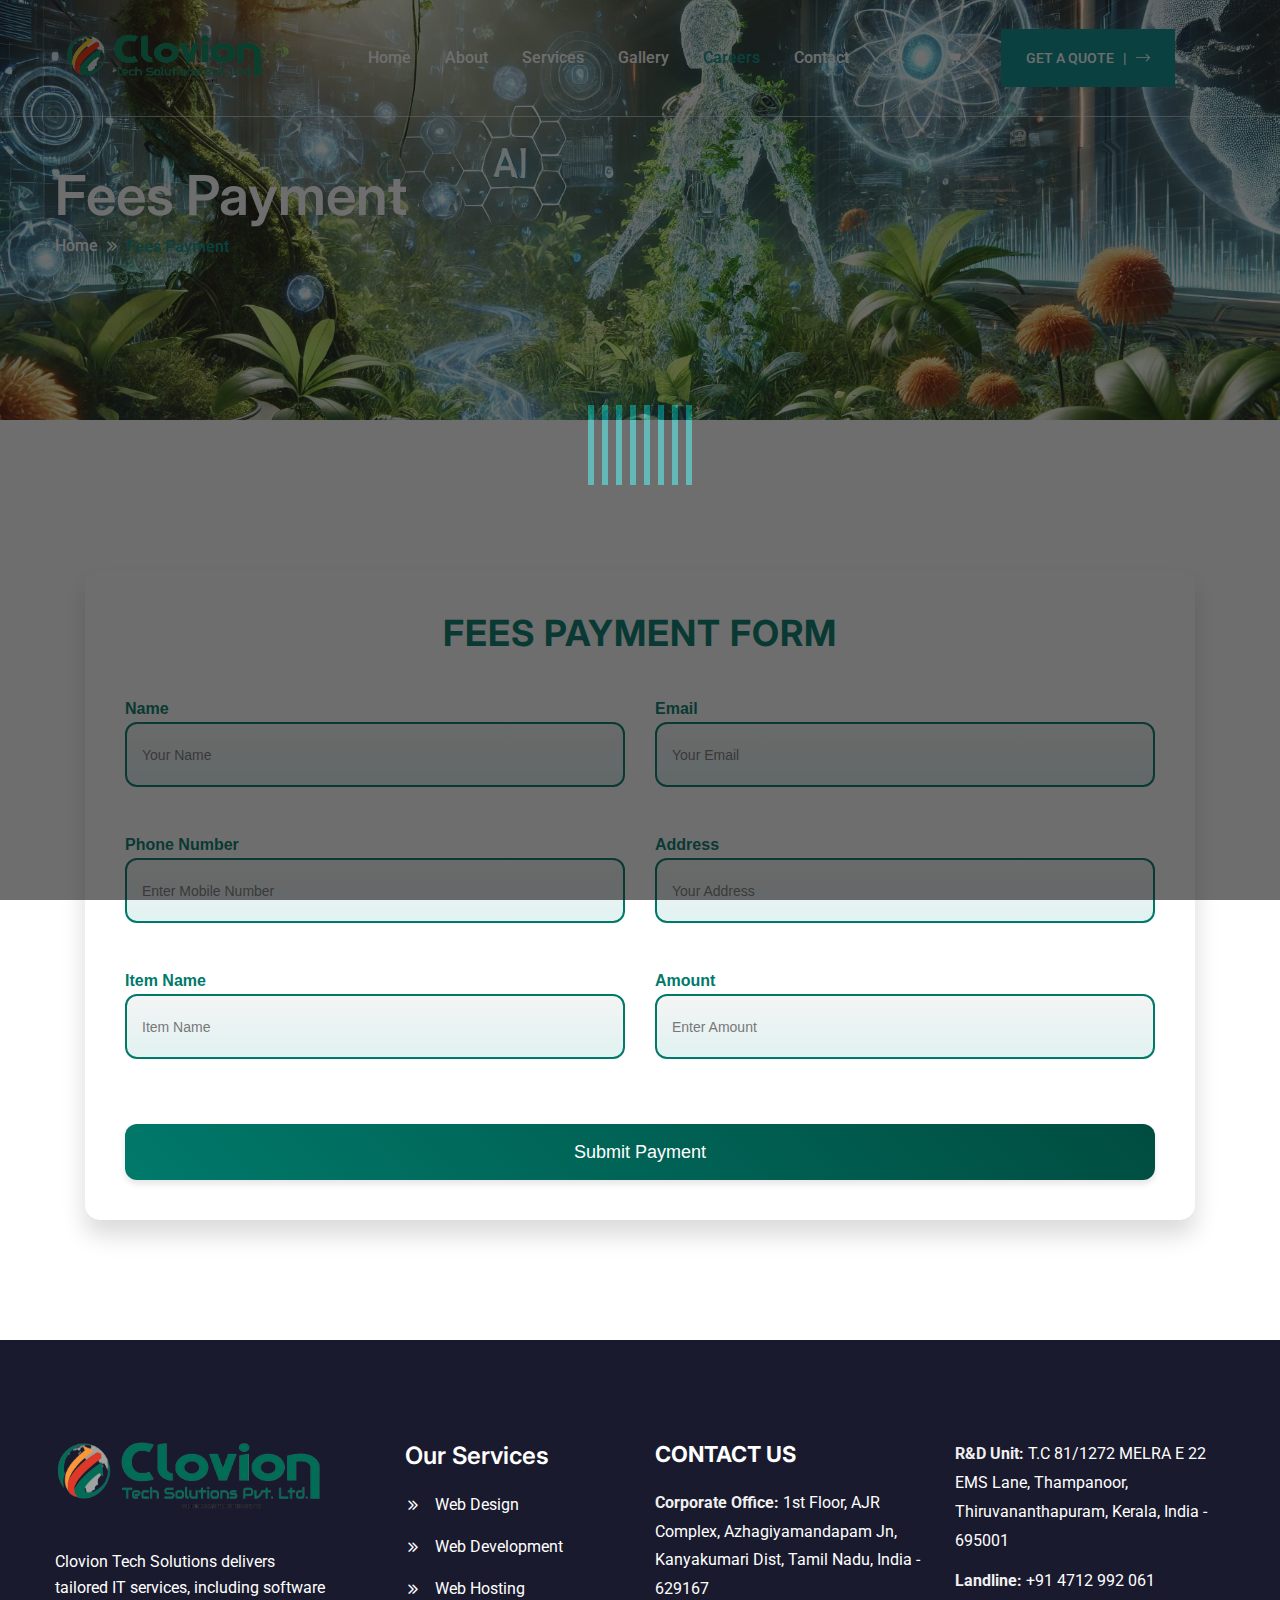
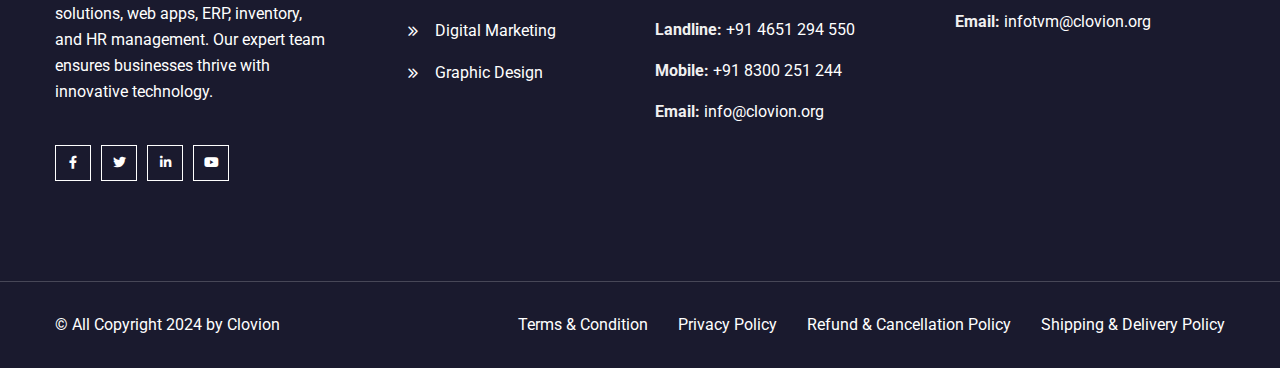
<file: payments.html>
<!doctype html>
<html class="no-js" lang="zxx">


<!-- Mirrored from gramentheme.com/html/wotech/service-details.html by HTTrack Website Copier/3.x [XR&CO'2014], Fri, 28 Feb 2025 09:06:09 GMT -->
<head>
   <meta charset="utf-8">
   <meta http-equiv="x-ua-compatible" content="ie=edge">
   <title>Clovion Technology Solution</title>
   <meta name="description" content="">
   <meta name="viewport" content="width=device-width, initial-scale=1">

   <!-- Place favicon.ico in the root directory -->
   <link rel="shortcut icon" type="image/x-icon" href="assets/imgs/favicon.png">
   <!-- CSS here -->
   <link rel="stylesheet" href="assets/css/bootstrap.min.css">
   <link rel="stylesheet" href="assets/css/meanmenu.min.css">
   <link rel="stylesheet" href="assets/css/animate.css">
   <link rel="stylesheet" href="assets/css/swiper.min.css">
   <link rel="stylesheet" href="assets/css/slick.css">
   <link rel="stylesheet" href="assets/css/magnific-popup.css">
   <link rel="stylesheet" href="assets/css/fontawesome-pro.css">
   <link rel="stylesheet" href="assets/css/icomoon.css">
   <link rel="stylesheet" href="assets/css/spacing.css">
   <link rel="stylesheet" href="assets/css/main.css">
</head>

<body>

   <!-- preloader start -->
   <div id="preloader">
      <div class="bd-loader-inner">
         <div class="bd-loader">
            <span class="bd-loader-item"></span>
            <span class="bd-loader-item"></span>
            <span class="bd-loader-item"></span>
            <span class="bd-loader-item"></span>
            <span class="bd-loader-item"></span>
            <span class="bd-loader-item"></span>
            <span class="bd-loader-item"></span>
            <span class="bd-loader-item"></span>
         </div>
      </div>
   </div>
   <!-- preloader start -->

   <!-- Back to top start -->
   <div class="backtotop-wrap cursor-pointer">
      <svg class="backtotop-circle svg-content" width="100%" height="100%" viewBox="-1 -1 102 102">
         <path d="M50,1 a49,49 0 0,1 0,98 a49,49 0 0,1 0,-98" />
      </svg>
   </div>
   <!-- Back to top end -->

   <!-- search area start -->
   <div class="df-search-area">
      <div class="container">
         <div class="row">
            <div class="col-xl-12">
               <div class="df-search-form">
                  <div class="df-search-close text-center mb-20">
                     <button class="df-search-close-btn df-search-close-btn"></button>
                  </div>
                  <form action="#">
                     <div class="df-search-input mb-10">
                        <input type="text" placeholder="Search here...">
                        <button type="submit"><i class="icon-search"></i></button>
                     </div>
                     <div class="df-search-category">
                        <span>Search by : </span>
                        <a href="#">Modified Wotech, </a>
                        <a href="#">Wotech Installation, </a>
                        <a href="#">Wotech Cornering, </a>
                        <a href="#">Wotech Renovation </a>
                     </div>
                  </form>
               </div>
            </div>
         </div>
      </div>
   </div>
   <div class="body-overlay"></div>
   <!-- search area end -->

   <!-- Offcanvas area start -->
   <div class="fix">
      <div class="offcanvas__info">
         <div class="offcanvas__wrapper">
            <div class="offcanvas__content">
               <div class="offcanvas__top mb-40 d-flex justify-content-between align-items-center">
                  <div class="offcanvas__logo">
                     <a href="dashboard.html">
                        <img src="assets/imgs/logo/logo-white.svg" alt="Header Logo">
                     </a>
                  </div>
                  <div class="offcanvas__close">
                     <button>
                        <i class="fal fa-times"></i>
                     </button>
                  </div>
               </div>
               <div class="mobile-menu fix mb-40"></div>
            </div>
         </div>
      </div>
   </div>
   <div class="offcanvas__overlay"></div>
   <div class="offcanvas__overlay-white"></div>
   <!-- Offcanvas area start -->
   <!-- Header area start -->
   <header>
      <div id="header-sticky" class="header-area header-style-two">
         <div class="large-container">
            <div class="mega-menu-wrapper">
               <div class="header-main">
                  <div class="header-left">
                     <div class="header-logo">
                        <a href="index.html">
                           <img src="assets/imgs/logo/logo-white.png" alt="header logo">
                        </a>
                     </div>                     
                  </div>                  
                  <div class="header-right d-flex justify-content-end">
                     <div class="mean__menu-wrapper d-none d-lg-block">
                        <div class="main-menu">
                           <nav id="mobile-menu">
                              <ul>
                                 <li class="has-dropdown ">
                                    <a href="index.html">Home</a>
                                 </li>  
                                 <li>
                                    <a href="about.html">About</a>
                                 </li> 
                                 <li class="has-dropdown">
                                    <a href="services.html">Services</a>
                                    <ul class="submenu">
                                       <li><a href="services.html">Services</a></li>
                                       <li><a href="hostingplan.html">Hosting Plan</a></li>
                                    </ul>
                                 </li>                            
                                 <li >
                                    <a href="galary.html">Gallery</a>
                                 </li>
                                 <li class="has-dropdown active">
                                    <a href="careers.html">Careers</a>
                                    <ul class="submenu">
                                       <li><a href="#">Job Hunt</a></li>
                                       <li class="has-dropdown">
                                          <a href="#">Internship</a>
                                          <ul class="submenu">
                                             <li><a href="#">AWS Application</a></li>
                                          </ul>
                                       </li>   
                                       <li><a href="visiting-pass.html">Visiting Pass</a></li>
                                       <li><a href="job-application.html">Job Application</a></li>
                                       <li class="active"><a href="payments.html">Payments</a></li>
                                       <li><a href="internship-registration.html">Internship Registration</a></li>
                                       <li><a href="academic-project-registration.html">Academic Project Registration</a></li>
                                    </ul>
                                 </li>
                                 
                                 <li>
                                    <a href="contact.html">Contact</a>
                                 </li>
                                
                              </ul>
                           </nav>
                           <!-- for wp -->
                           <div class="header__hamburger ml-50 d-none">
                              <button type="button" class="hamburger-btn offcanvas-open-btn">
                                 <span>01</span>
                                 <span>01</span>
                                 <span>01</span>
                              </button>
                           </div>
                        </div>
                     </div>
                     <div class="search-toggle-open header-search my-auto">
                        <div class="search-icon">
                           <i class="icon-search"></i>
                        </div>
                     </div>
                     <div class="header-shopping-cart my-auto">
                        <div class="cart-icon">
                           <a href="#"><i class="icon-shopping-cart"></i></a>
                        </div>
                     </div>
                     <div class="header-action d-none d-xl-inline-flex gap-5">
                        <div class="header-link">
                           <a class="primary-btn-1 btn-hover" href="contact.html">
                              GET A QUOTE &nbsp; | <i class="icon-right-arrow"></i>
                              <span style="top: 147.172px; left: 108.5px;"></span>
                           </a>
                        </div>
                     </div>
                     <div class="header-action">
                        <div class="header-link-1">
                          <div class="icon">
                           <i class="fal fa-phone-volume"></i>
                          </div>
                          <div class="content">
                           <span>Call Us Now</span>
                              <h6><a href="tel: +91 8300251244"> +91 8300 251 244</a></h6>
                          </div>
                        </div>
                     </div>
                     <div class="header__hamburger d-xl-none my-auto">
                        <div class="sidebar__toggle">
                           <a class="bar-icon" href="javascript:void(0)">
                              <i class="fa-light fa-bars-sort"></i>
                           </a>
                        </div>
                     </div>
                  </div>
               </div>
            </div>
         </div>
      </div>
   </header>
   <!-- Header area end --> 


 <main>
   
 <!-- Breadcrumb area start --> 
<div class="breadcrumb__area theme-bg-1 p-relative pt-160 pb-160">
   <div class="breadcrumb__thumb" data-background="assets/imgs/resources/page-title-bg-1.png"></div>
   <div class="breadcrumb__thumb_2" data-background="assets/imgs/resources/page-title-bg-2.png"></div>
   <div class="small-container">
      <div class="row justify-content-center">
         <div class="col-xxl-12">
            <div class="breadcrumb__wrapper p-relative">
               <h2 class="breadcrumb__title">Fees Payment</h2>
               <div class="breadcrumb__menu">
                  <nav>
                     <ul>
                        <li><span><a href="index.html">Home</a></span></li>
                        <li><span>Fees Payment</span></li>
                     </ul>
                  </nav>
               </div>
            </div>
         </div>
      </div>
   </div>
</div>
 <!-- Breadcrumb area end --> 

 <section class="gallery-page section-space">
    <div class="container">
        <div class="application-form">
            <h3>Fees Payment Form</h3>
            <form action="your-server-endpoint" method="POST">
                <div class="row">
                    <!-- Name Input -->
                    <div class="col-lg-6">
                        <label for="name" class="sub-label">Name</label>
                        <div class="input-container">
                            <input type="text" id="name" name="name" placeholder="Your Name" required>
                        </div>
                    </div>

                    <!-- Email Input -->
                    <div class="col-lg-6">
                        <label for="email" class="sub-label">Email</label>
                        <div class="input-container">
                            <input type="email" id="email" name="email" placeholder="Your Email" required>
                        </div>
                    </div>

                    <!-- Phone Number Input -->
                    <div class="col-lg-6">
                        <label for="phone" class="sub-label">Phone Number</label>
                        <div class="input-container">
                            <input type="tel" id="phone" name="phone" placeholder="Enter Mobile Number" required>
                        </div>
                    </div>

                    <!-- Address Input -->
                    <div class="col-lg-6">
                        <label for="address" class="sub-label">Address</label>
                        <div class="input-container">
                            <input type="text" id="address" name="address" placeholder="Your Address" required>
                        </div>
                    </div>

                    <!-- Item Name Input -->
                    <div class="col-lg-6">
                        <label for="item-name" class="sub-label">Item Name</label>
                        <div class="input-container">
                            <input type="text" id="item-name" name="item_name" placeholder="Item Name" required>
                        </div>
                    </div>

                    <!-- Amount Input -->
                    <div class="col-lg-6">
                        <label for="amount" class="sub-label">Amount</label>
                        <div class="input-container">
                            <input type="number" id="amount" name="amount" placeholder="Enter Amount" required>
                        </div>
                    </div>

                    <!-- Submit Button -->
                    <div class="col-lg-12">
                        <button type="submit" class="submit-btn">
                            Submit Payment
                        </button>
                    </div>
                </div>
            </form>
        </div>
    </div>
</section>




<!-- Enhanced CSS for Gallery Layout -->


 </main>     
 <style>
   /* Form Container */
   .application-form {
      background-color: #ffffff;
      border-radius: 15px;
      padding: 40px;
      box-shadow: 0 15px 25px rgba(0, 0, 0, 0.15);
      font-family: 'Segoe UI', Tahoma, Geneva, Verdana, sans-serif;
      margin-top: 30px;
      transition: all 0.3s ease-in-out;
      transform: translateY(0);
   }

   .application-form:hover {
      transform: translateY(-5px);
   }

   .application-form h3 {
      font-size: 36px;
      color: #00796b;
      text-align: center;
      margin-bottom: 40px;
      font-weight: bold;
      text-transform: uppercase;
      letter-spacing: 1px;
   }

   /* Input Fields */
   .input-container input,
   .input-container select,
   .input-container textarea {
      width: 100%;
      padding: 15px;
      margin-bottom: 20px;
      border-radius: 12px;
      border: 2px solid #00796b;
      background: linear-gradient(to bottom, #f4f4f4 0%, #e0f2f1 100%);
      font-size: 16px;
      transition: all 0.3s ease-in-out;
   }

   .input-container input:focus,
   .input-container select:focus,
   .input-container textarea:focus {
      border-color: #004d40;
      outline: none;
      box-shadow: 0 0 10px rgba(0, 77, 64, 0.5);
   }

   /* Buttons */
   .submit-btn {
      background: linear-gradient(45deg, #00796b, #004d40);
      color: #ffffff;
      padding: 15px 30px;
      border: none;
      border-radius: 12px;
      font-size: 18px;
      cursor: pointer;
      transition: all 0.3s ease;
      width: 100%;
      margin-top: 20px;
      box-shadow: 0 4px 6px rgba(0, 0, 0, 0.1);
   }

   .submit-btn:hover {
      background-color: #004d40;
      transform: translateY(-3px);
      box-shadow: 0 6px 10px rgba(0, 0, 0, 0.15);
   }

   .submit-btn:active {
      transform: translateY(1px);
      box-shadow: 0 2px 4px rgba(0, 0, 0, 0.15);
   }

   /* Radio and Checkbox */
   .radio-group,
   .checkbox-group {
      display: flex;
      flex-wrap: wrap;
      gap: 15px;
   }

   .radio-group label,
   .checkbox-group label {
      font-size: 16px;
      color: #00796b;
      font-weight: normal;
   }

   /* Language Skill Section */
   .language-group {
      margin-bottom: 25px;
   }

   .sub-label {
      font-weight: bold;
      color: #00796b;
   }

   /* Add spacing and margins to make the layout more readable */
   .input-container {
      margin-bottom: 25px;
   }

   /* Responsive Design */
   @media (max-width: 768px) {
      .application-form {
         padding: 25px;
      }

      .submit-btn {
         font-size: 16px;
      }

      .checkbox-group {
         flex-direction: column;
      }

      .input-container input,
      .input-container select,
      .input-container textarea {
         padding: 12px;
         font-size: 15px;
      }

      .application-form h3 {
         font-size: 28px;
      }
   }

</style>

   <!-- Footer area start -->
   <footer>
      <div class="footer-main bg-color-1">
         <div class="footer-top section-space-medium">
            <div class="small-container">
               <div class="row g-4">
                  <div class="col-xxl-3 col-xl-3 col-lg-3 col-md-6">
                     <div class="footer-widget-1">
                        <figure class="image">
                           <img src="assets/imgs/logo/logo-white.png" alt="Clovion Logo">
                        </figure>
                        <p class="mt-40 mb-40">
                           Clovion Tech Solutions delivers tailored IT services, including software solutions, web apps, ERP, inventory, and HR management. Our expert team ensures businesses thrive with innovative technology.                        </p>
                        <div class="footer-socials">
                           <span><a href="#"><i class="fab fa-facebook-f"></i></a></span>
                           <span><a href="#"><i class="fab fa-twitter"></i></a></span>
                           <span><a href="#"><i class="fab fa-linkedin-in"></i></a></span>
                           <span><a href="#"><i class="fab fa-youtube"></i></a></span>
                        </div>
                     </div>
                  </div>
                  <div class="col-xxl-3 col-xl-3 col-lg-3 col-md-6">
                     <div class="footer-widget-2 pl-50">
                        <h4 class="mb-20 footer-title">Our Services</h4>
                        <ul class="service-list">
                           <li><a href="service-details.html">Web Design</a></li>
                           <li><a href="service-details.html">Web Development</a></li>
                           <li><a href="service-details.html">Web Hosting</a></li>
                           <li><a href="service-details.html">Digital Marketing</a></li>
                           <li><a href="service-details.html">Graphic Design</a></li>
                        </ul>
                     </div>
                  </div>
                  <style>
                     .footer-widget-3 {
   color: #fff;
}

.footer-widget-3 h4 {
   font-size: 22px;
   color: #fff;
   font-weight: bold;
   margin-bottom: 20px;
   text-transform: uppercase;
}

.contact-list {
   list-style: none;
   padding: 0;
   margin: 0;
}

.contact-list li {
   font-size: 16px;
   line-height: 1.8;
   margin-bottom: 12px;
}

.contact-list li strong {
   font-weight: bold;
   color: #f0f0f0;
}

.contact-list li a {
   color: #fff;
   text-decoration: none;
   transition: color 0.3s ease;
}

.contact-list li a:hover {
   color: #00bcd4;
}

.contact-list li span {
   font-size: 14px;
   color: #888;
}

.contact-list li strong,
.contact-list li a {
   display: inline-block;
}

.contact-list li a:hover {
   text-decoration: underline;
}

@media (max-width: 767px) {
   .footer-widget-3 {
      padding: 20px;
   }

   .footer-widget-3 h4 {
      font-size: 18px;
      text-align: center;
   }

   .contact-list li {
      font-size: 14px;
   }
}

                  </style>
                  <div class="col-xxl-3 col-xl-3 col-lg-3 col-md-6">
                     <div class="footer-widget-3">
                        <h4 class="mb-20 footer-title">Contact Us</h4>
                        <ul class="contact-list">
                           <li><strong>Corporate Office:</strong> 1st Floor, AJR Complex, Azhagiyamandapam Jn, Kanyakumari Dist, Tamil Nadu, India - 629167</li>
                           <li><strong>Landline:</strong> +91 4651 294 550</li>
                           <li><strong>Mobile:</strong> +91 8300 251 244</li>
                           <li><strong>Email:</strong> <a href="mailto:info@clovion.org">info@clovion.org</a></li>
                        </ul>
                     </div>
                  </div>
                  <div class="col-xxl-3 col-xl-3 col-lg-3 col-md-6">
                     <div class="footer-widget-3">
                        <ul class="contact-list">
                           <li><strong>R&D Unit:</strong> T.C 81/1272 MELRA E 22 EMS Lane, Thampanoor, Thiruvananthapuram, Kerala, India - 695001</li>
                           <li><strong>Landline:</strong> +91 4712 992 061</li>
                           <li><strong>Email:</strong> <a href="mailto:infotvm@clovion.org">infotvm@clovion.org</a></li>
                        </ul>
                     </div>
                  </div>
               </div>
            </div>
         </div>
         <div class="small-container">
            <div class="footer-bottom pt-30 pb-30">
               <div class="left-area">
                  <span>© All Copyright 2024 by <a href="#">Clovion</a></span>
               </div>
               <div class="right-area">
                  <span><a href="#">Terms & Condition</a></span>
                  <span><a href="#">Privacy Policy</a></span>
                  <span><a href="#">Refund & Cancellation Policy</a></span>
                  <span><a href="#">Shipping & Delivery Policy</a></span>
               </div>
            </div> 
         </div>     
      </div>
   </footer>
   <!-- Footer area end -->
   

   <!-- JS here -->
   <script src="assets/js/jquery-3.7.1.min.js"></script>
   <script src="assets/js/waypoints.min.js"></script>
   <script src="assets/js/bootstrap.bundle.min.js"></script>
   <script src="assets/js/meanmenu.min.js"></script>
   <script src="assets/js/swiper.min.js"></script>
   <script src="assets/js/slick.min.js"></script>
   <script src="assets/js/magnific-popup.min.js"></script>
   <script src="assets/js/counterup.js"></script>
   <script src="assets/js/wow.js"></script>
   <script src="assets/js/main.js"></script>

</body>


<!-- Mirrored from gramentheme.com/html/wotech/service-details.html by HTTrack Website Copier/3.x [XR&CO'2014], Fri, 28 Feb 2025 09:06:10 GMT -->
</html>
</file>
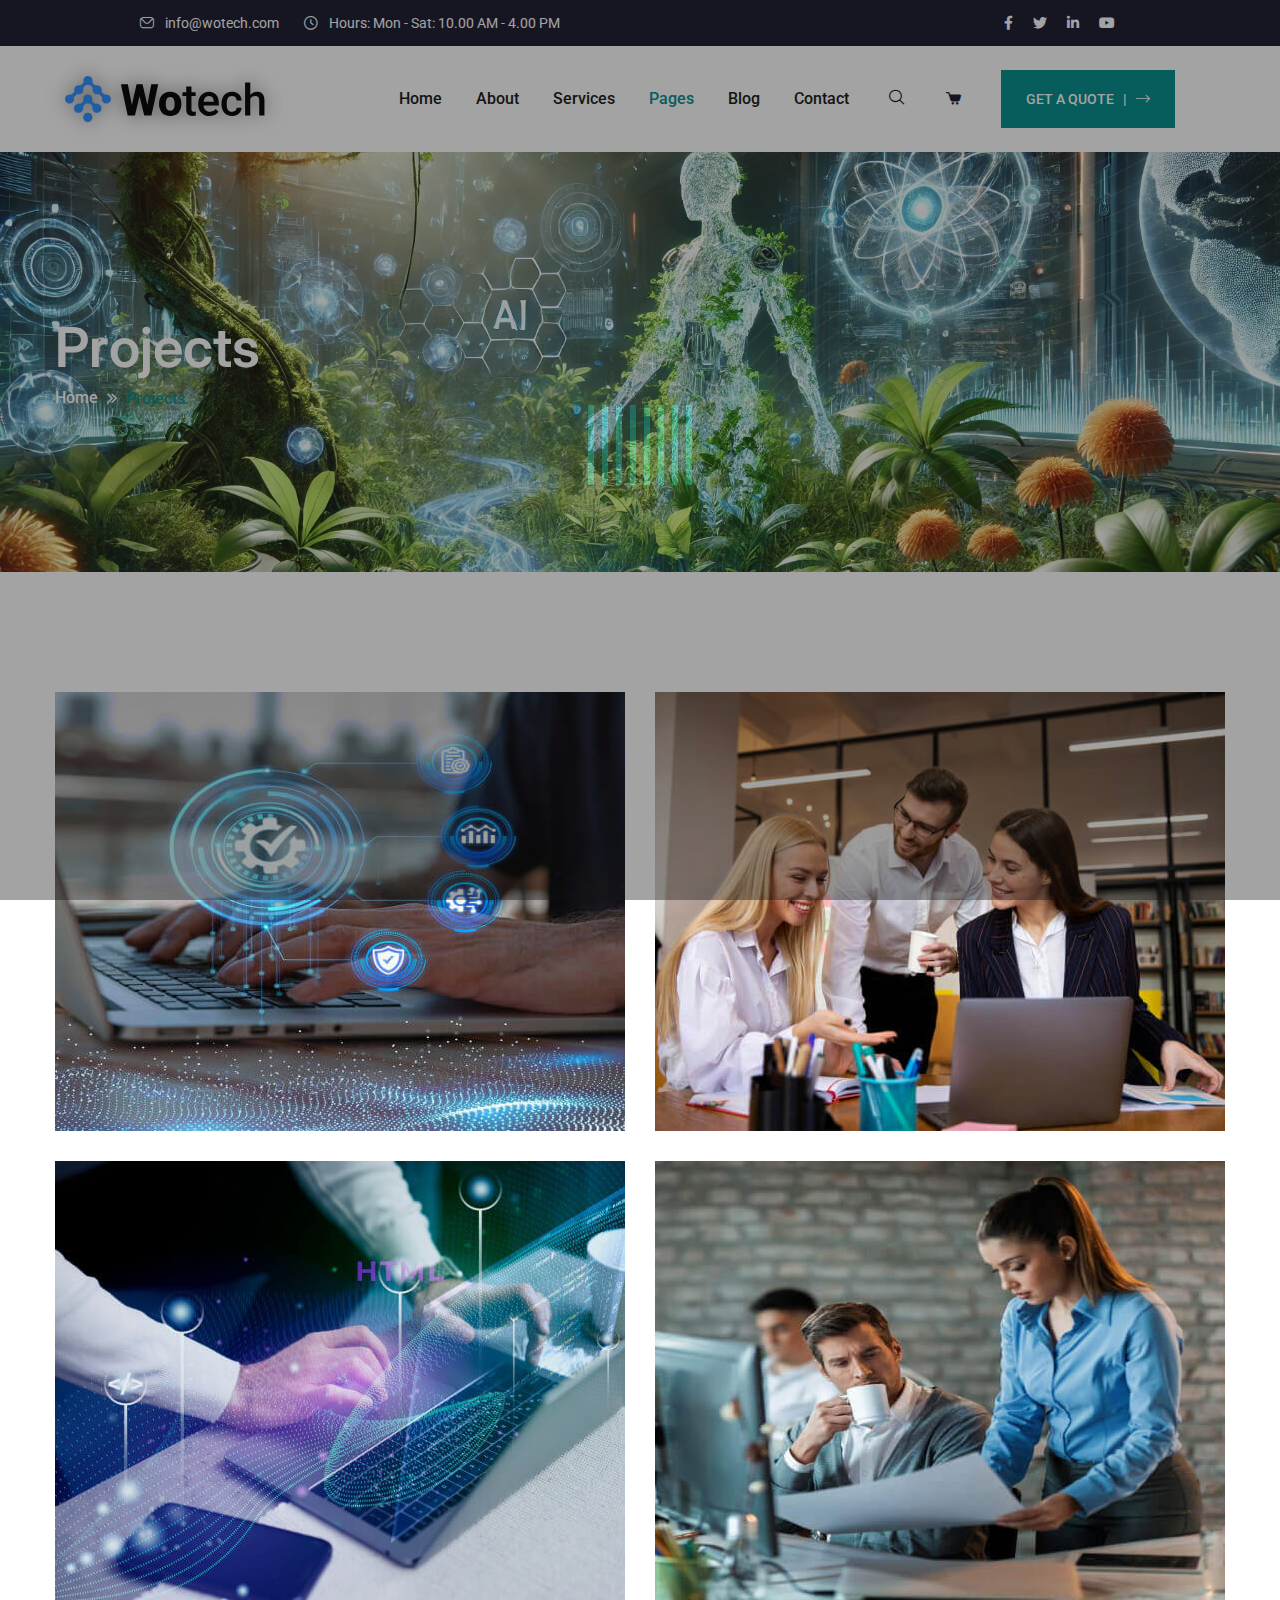
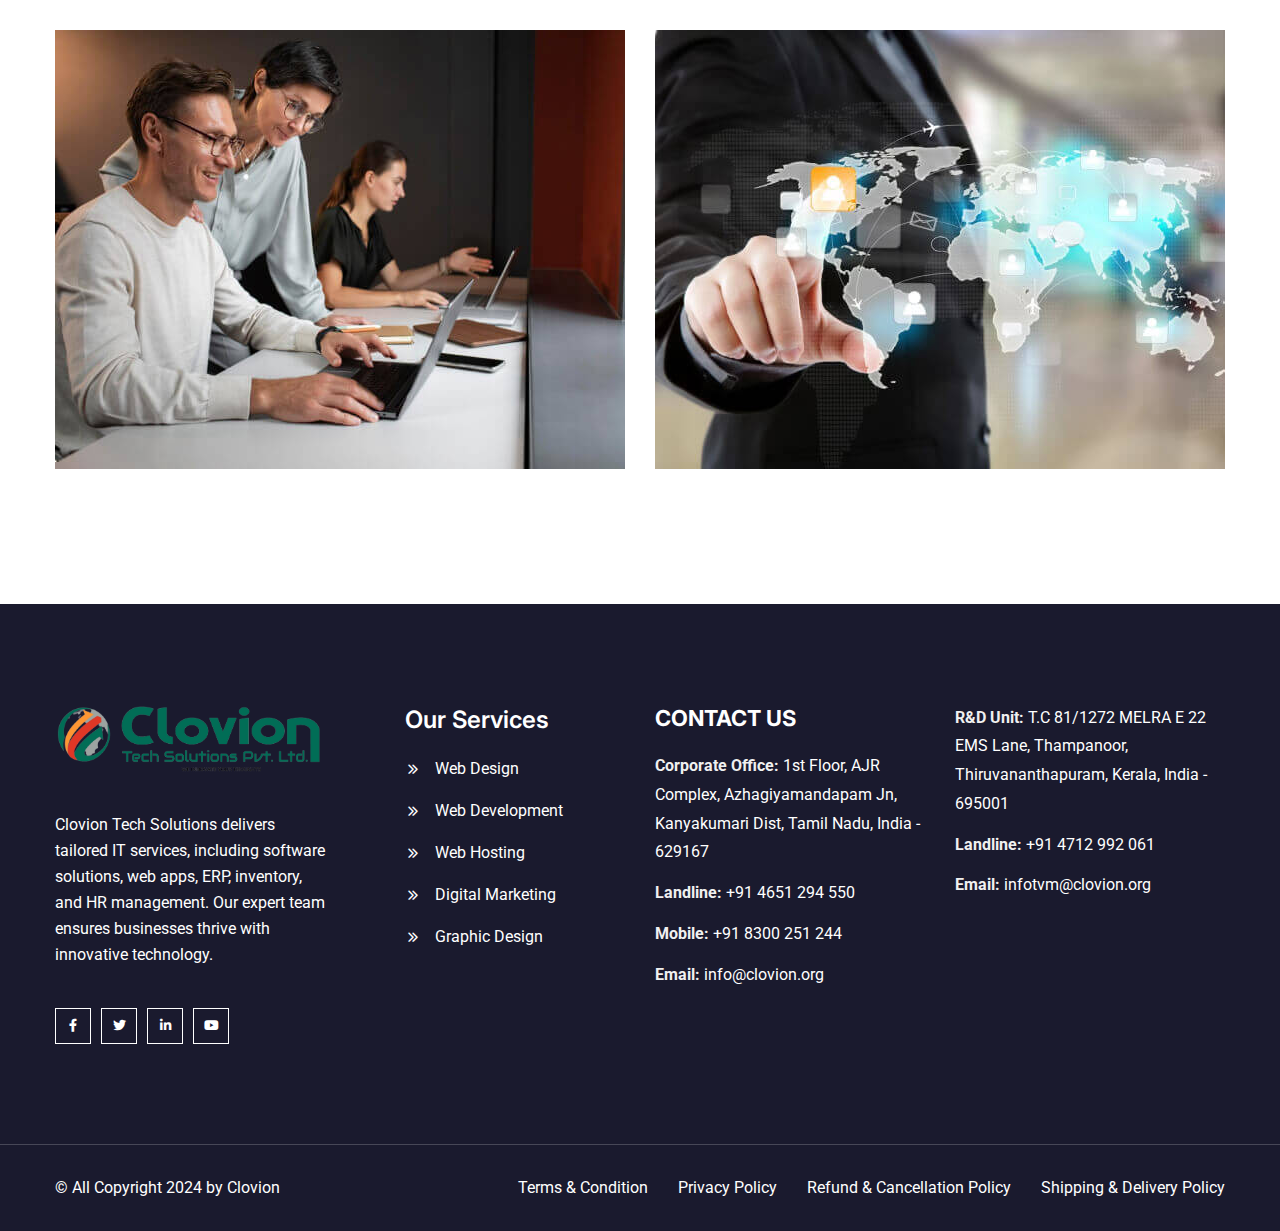
<file: projects.html>
<!doctype html>
<html class="no-js" lang="zxx">


<!-- Mirrored from gramentheme.com/html/wotech/projects.html by HTTrack Website Copier/3.x [XR&CO'2014], Fri, 28 Feb 2025 09:06:11 GMT -->
<head>
   <meta charset="utf-8">
   <meta http-equiv="x-ua-compatible" content="ie=edge">
   <title>Clovion Technology Solution</title>
   <meta name="description" content="">
   <meta name="viewport" content="width=device-width, initial-scale=1">

   <!-- Place favicon.ico in the root directory -->
   <link rel="shortcut icon" type="image/x-icon" href="assets/imgs/favicon.png">
   <!-- CSS here -->
   <link rel="stylesheet" href="assets/css/bootstrap.min.css">
   <link rel="stylesheet" href="assets/css/meanmenu.min.css">
   <link rel="stylesheet" href="assets/css/animate.css">
   <link rel="stylesheet" href="assets/css/swiper.min.css">
   <link rel="stylesheet" href="assets/css/slick.css">
   <link rel="stylesheet" href="assets/css/magnific-popup.css">
   <link rel="stylesheet" href="assets/css/fontawesome-pro.css">
   <link rel="stylesheet" href="assets/css/icomoon.css">
   <link rel="stylesheet" href="assets/css/spacing.css">
   <link rel="stylesheet" href="assets/css/main.css">
</head>

<body>

   <!-- preloader start -->
   <div id="preloader">
      <div class="bd-loader-inner">
         <div class="bd-loader">
            <span class="bd-loader-item"></span>
            <span class="bd-loader-item"></span>
            <span class="bd-loader-item"></span>
            <span class="bd-loader-item"></span>
            <span class="bd-loader-item"></span>
            <span class="bd-loader-item"></span>
            <span class="bd-loader-item"></span>
            <span class="bd-loader-item"></span>
         </div>
      </div>
   </div>
   <!-- preloader start -->

   <!-- Back to top start -->
   <div class="backtotop-wrap cursor-pointer">
      <svg class="backtotop-circle svg-content" width="100%" height="100%" viewBox="-1 -1 102 102">
         <path d="M50,1 a49,49 0 0,1 0,98 a49,49 0 0,1 0,-98" />
      </svg>
   </div>
   <!-- Back to top end -->

   <!-- search area start -->
   <div class="df-search-area">
      <div class="container">
         <div class="row">
            <div class="col-xl-12">
               <div class="df-search-form">
                  <div class="df-search-close text-center mb-20">
                     <button class="df-search-close-btn df-search-close-btn"></button>
                  </div>
                  <form action="#">
                     <div class="df-search-input mb-10">
                        <input type="text" placeholder="Search here...">
                        <button type="submit"><i class="icon-search"></i></button>
                     </div>
                     <div class="df-search-category">
                        <span>Search by : </span>
                        <a href="#">Modified Wotech, </a>
                        <a href="#">Wotech Installation, </a>
                        <a href="#">Wotech Cornering, </a>
                        <a href="#">Wotech Renovation </a>
                     </div>
                  </form>
               </div>
            </div>
         </div>
      </div>
   </div>
   <div class="body-overlay"></div>
   <!-- search area end -->

   <!-- Offcanvas area start -->
   <div class="fix">
      <div class="offcanvas__info">
         <div class="offcanvas__wrapper">
            <div class="offcanvas__content">
               <div class="offcanvas__top mb-40 d-flex justify-content-between align-items-center">
                  <div class="offcanvas__logo">
                     <a href="dashboard.html">
                        <img src="assets/imgs/logo/logo-white.svg" alt="Header Logo">
                     </a>
                  </div>
                  <div class="offcanvas__close">
                     <button>
                        <i class="fal fa-times"></i>
                     </button>
                  </div>
               </div>
               <div class="mobile-menu fix mb-40"></div>
            </div>
         </div>
      </div>
   </div>
   <div class="offcanvas__overlay"></div>
   <div class="offcanvas__overlay-white"></div>
   <!-- Offcanvas area start -->

   <!-- Header area start -->
   <header>
      <div class="container-fluid bg-color-1">
         <div class="header-top">
            <div class="header-top-contact-info">
               <span class="email p-relative"><a href="mailto:info@wotech.com">info@wotech.com</a></span>
               <span class="time p-relative">Hours: Mon - Sat: 10.00 AM - 4.00 PM</span>
            </div>
            <div class="header-top-socials">
               <span><a href="#"><i class="fab fa-facebook-f"></i></a></span>
               <span><a href="#"><i class="fab fa-twitter"></i></a></span>
               <span><a href="#"><i class="fab fa-linkedin-in"></i></a></span>
               <span><a href="#"><i class="fab fa-youtube"></i></a></span>
            </div>
         </div>
      </div>
      <div id="header-sticky" class="header-area">
         <div class="large-container">
            <div class="mega-menu-wrapper">
               <div class="header-main">
                  <div class="header-left">
                     <div class="header-logo">
                        <a href="index.html">
                           <img src="assets/imgs/logo/logo.svg" alt="header logo">
                        </a>
                     </div>                     
                  </div>                  
                  <div class="header-right d-flex justify-content-end">
                     <div class="mean__menu-wrapper d-none d-lg-block">
                        <div class="main-menu">
                           <nav id="mobile-menu">
                              <ul>
                                 <li class="has-dropdown">
                                    <a href="index.html">Home</a>
                                    <ul class="submenu">
                                       <li><a href="index.html">Home One</a></li>
                                       <li><a href="index-2.html">Home Two</a></li>
                                       <li><a href="index-3.html">Home Three</a></li>
                                       <li><a href="dark-home.html">Home Dark</a></li>
                                    </ul>
                                 </li>  
                                 <li>
                                    <a href="about.html">About</a>
                                 </li>  
                                 <li>
                                    <a href="services.html">Services</a>
                                    <ul class="submenu">
                                       <li><a href="services.html">Services</a></li>
                                       <li><a href="service-details.html">Service Details</a></li>
                                    </ul>
                                 </li>                           
                                 <li class="has-dropdown active">
                                    <a href="blog-grid.html">Pages</a>
                                    <ul class="submenu">
                                       <li class="has-dropdown"><a href="projects.html">Projects</a>
                                          <ul class="submenu">
                                             <li><a href="projects.html">Projects</a></li>
                                             <li><a href="project-details.html">Projects Details</a></li>
                                          </ul>
                                       </li>
                                       <li><a href="team.html">Team</a></li>
                                       <li><a href="team-details.html">Team Details</a></li>
                                       <li><a href="faq.html">Faq's</a></li>
                                       <li><a href="error.html">Error Page</a></li>
                                    </ul>
                                 </li>
                                 <li class="has-dropdown">
                                    <a href="blog-grid.html">Blog</a>
                                    <ul class="submenu">
                                       <li><a href="blog-standard.html">Blog Default</a></li>
                                       <li><a href="blog-grid.html">Blog Grid</a></li>
                                       <li><a href="blog-details.html">Blog Details</a></li>
                                    </ul>
                                 </li>
                                 <li>
                                    <a href="contact.html">Contact</a>
                                 </li>                                
                              </ul>
                           </nav>
                           <!-- for wp -->
                           <div class="header__hamburger ml-50 d-none">
                              <button type="button" class="hamburger-btn offcanvas-open-btn">
                                 <span>01</span>
                                 <span>01</span>
                                 <span>01</span>
                              </button>
                           </div>
                        </div>
                     </div>
                     <div class="search-toggle-open header-search my-auto">
                        <div class="search-icon">
                           <i class="icon-search"></i>
                        </div>
                     </div>
                     <div class="header-shopping-cart my-auto">
                        <div class="cart-icon">
                           <a href="#"><i class="icon-shopping-cart"></i></a>
                        </div>
                     </div>
                     <div class="header-action d-none d-xl-inline-flex gap-5">
                        <div class="header-link">
                           <a class="primary-btn-1 btn-hover" href="contact.html">
                              GET A QUOTE &nbsp; | <i class="icon-right-arrow"></i>
                              <span style="top: 147.172px; left: 108.5px;"></span>
                           </a>
                        </div>
                     </div>
                     <div class="header-action">
                        <div class="header-link-1">
                          <div class="icon">
                           <i class="fal fa-phone-volume"></i>
                          </div>
                          <div class="content">
                           <span>Call Us Now</span>
                              <h6><a href="tel:2085550112">+208-555-0112</a></h6>
                          </div>
                        </div>
                     </div>
                     <div class="header__hamburger d-xl-none my-auto">
                        <div class="sidebar__toggle">
                           <a class="bar-icon" href="javascript:void(0)">
                              <i class="fa-light fa-bars-sort"></i>
                           </a>
                        </div>
                     </div>
                  </div>
               </div>
            </div>
         </div>
      </div>
   </header>
   <!-- Header area end --> 


 <main>
   
 <!-- Breadcrumb area start --> 
<div class="breadcrumb__area theme-bg-1 p-relative pt-160 pb-160">
   <div class="breadcrumb__thumb" data-background="assets/imgs/resources/page-title-bg-1.png"></div>
   <div class="breadcrumb__thumb_2" data-background="assets/imgs/resources/page-title-bg-2.png"></div>
   <div class="small-container">
      <div class="row justify-content-center">
         <div class="col-xxl-12">
            <div class="breadcrumb__wrapper p-relative">
               <h2 class="breadcrumb__title">Projects</h2>
               <div class="breadcrumb__menu">
                  <nav>
                     <ul>
                        <li><span><a href="index.html">Home</a></span></li>
                        <li><span>Projects</span></li>
                     </ul>
                  </nav>
               </div>
            </div>
         </div>
      </div>
   </div>
</div>
 <!-- Breadcrumb area end --> 


 <!-- Project slider two area start --> 
<section class="project-page-section section-space p-relative fix">
   <div class="small-container">
      <div class="row g-4">
         <div class="col-xxl-6 col-xl-6 col-lg-6 mb-15">
            <div class="project-slider-area p-relative">
               <figure class="image m-img">
                  <img src="assets/imgs/project/project-1.jpg" alt="">
               </figure>
               <div class="content-area">
                  <div class="title-area">
                     <h6 class="mb-5">Technology</h6>
                     <h5><a href="project-details.html">Platform Integration</a></h5>
                  </div>
                  <div class="icon-area">
                     <a href="project-details.html"><i class="icon-arrow-up"></i></a>
                  </div>
               </div>
            </div>
         </div>
         <div class="col-xxl-6 col-xl-6 col-lg-6 mb-15">
            <div class="project-slider-area p-relative">
               <figure class="image m-img">
                  <img src="assets/imgs/project/project-2.jpg" alt="">
               </figure>
               <div class="content-area">
                  <div class="title-area">
                     <h6 class="mb-5">Technology</h6>
                     <h5><a href="project-details.html">IT Management</a></h5>
                  </div>
                  <div class="icon-area">
                     <a href="project-details.html"><i class="icon-arrow-up"></i></a>
                  </div>
               </div>
            </div>
         </div>
         <div class="col-xxl-6 col-xl-6 col-lg-6 mb-15">
            <div class="project-slider-area p-relative">
               <figure class="image m-img">
                  <img src="assets/imgs/project/project-3.jpg" alt="">
               </figure>
               <div class="content-area">
                  <div class="title-area">
                     <h6 class="mb-5">Solution</h6>
                     <h5><a href="project-details.html">Web Development</a></h5>
                  </div>
                  <div class="icon-area">
                     <a href="project-details.html"><i class="icon-arrow-up"></i></a>
                  </div>
               </div>
            </div>
         </div>
         <div class="col-xxl-6 col-xl-6 col-lg-6 mb-15">
            <div class="project-slider-area p-relative">
               <figure class="image m-img">
                  <img src="assets/imgs/project/project-4.jpg" alt="">
               </figure>
               <div class="content-area">
                  <div class="title-area">
                     <h6 class="mb-5">Security</h6>
                     <h5><a href="project-details.html">Network Security</a></h5>
                  </div>
                  <div class="icon-area">
                     <a href="project-details.html"><i class="icon-arrow-up"></i></a>
                  </div>
               </div>
            </div>
         </div>
         <div class="col-xxl-6 col-xl-6 col-lg-6 mb-15">
            <div class="project-slider-area p-relative">
               <figure class="image m-img">
                  <img src="assets/imgs/project/project-9.jpg" alt="">
               </figure>
               <div class="content-area">
                  <div class="title-area">
                     <h6 class="mb-5">DEVELOPMENT</h6>
                     <h5><a href="project-details.html">Product Design</a></h5>
                  </div>
                  <div class="icon-area">
                     <a href="project-details.html"><i class="icon-arrow-up"></i></a>
                  </div>
               </div>
            </div>
         </div>
         <div class="col-xxl-6 col-xl-6 col-lg-6 mb-15">
            <div class="project-slider-area p-relative">
               <figure class="image m-img">
                  <img src="assets/imgs/project/project-10.jpg" alt="">
               </figure>
               <div class="content-area">
                  <div class="title-area">
                     <h6 class="mb-5">Design</h6>
                     <h5><a href="project-details.html">UI/UX Design</a></h5>
                  </div>
                  <div class="icon-area">
                     <a href="project-details.html"><i class="icon-arrow-up"></i></a>
                  </div>
               </div>
            </div>
         </div>
      </div>
   </div>
</section>
 <!-- Project slider two area end --> 



 </main>     

   <!-- Footer area start -->
   <footer>
      <div class="footer-main bg-color-1">
         <div class="footer-top section-space-medium">
            <div class="small-container">
               <div class="row g-4">
                  <div class="col-xxl-3 col-xl-3 col-lg-3 col-md-6">
                     <div class="footer-widget-1">
                        <figure class="image">
                           <img src="assets/imgs/logo/logo-white.png" alt="Clovion Logo">
                        </figure>
                        <p class="mt-40 mb-40">
                           Clovion Tech Solutions delivers tailored IT services, including software solutions, web apps, ERP, inventory, and HR management. Our expert team ensures businesses thrive with innovative technology.                        </p>
                        <div class="footer-socials">
                           <span><a href="#"><i class="fab fa-facebook-f"></i></a></span>
                           <span><a href="#"><i class="fab fa-twitter"></i></a></span>
                           <span><a href="#"><i class="fab fa-linkedin-in"></i></a></span>
                           <span><a href="#"><i class="fab fa-youtube"></i></a></span>
                        </div>
                     </div>
                  </div>
                  <div class="col-xxl-3 col-xl-3 col-lg-3 col-md-6">
                     <div class="footer-widget-2 pl-50">
                        <h4 class="mb-20 footer-title">Our Services</h4>
                        <ul class="service-list">
                           <li><a href="service-details.html">Web Design</a></li>
                           <li><a href="service-details.html">Web Development</a></li>
                           <li><a href="service-details.html">Web Hosting</a></li>
                           <li><a href="service-details.html">Digital Marketing</a></li>
                           <li><a href="service-details.html">Graphic Design</a></li>
                        </ul>
                     </div>
                  </div>
                  <style>
                     .footer-widget-3 {
   color: #fff;
}

.footer-widget-3 h4 {
   font-size: 22px;
   color: #fff;
   font-weight: bold;
   margin-bottom: 20px;
   text-transform: uppercase;
}

.contact-list {
   list-style: none;
   padding: 0;
   margin: 0;
}

.contact-list li {
   font-size: 16px;
   line-height: 1.8;
   margin-bottom: 12px;
}

.contact-list li strong {
   font-weight: bold;
   color: #f0f0f0;
}

.contact-list li a {
   color: #fff;
   text-decoration: none;
   transition: color 0.3s ease;
}

.contact-list li a:hover {
   color: #00bcd4;
}

.contact-list li span {
   font-size: 14px;
   color: #888;
}

.contact-list li strong,
.contact-list li a {
   display: inline-block;
}

.contact-list li a:hover {
   text-decoration: underline;
}

@media (max-width: 767px) {
   .footer-widget-3 {
      padding: 20px;
   }

   .footer-widget-3 h4 {
      font-size: 18px;
      text-align: center;
   }

   .contact-list li {
      font-size: 14px;
   }
}

                  </style>
                  <div class="col-xxl-3 col-xl-3 col-lg-3 col-md-6">
                     <div class="footer-widget-3">
                        <h4 class="mb-20 footer-title">Contact Us</h4>
                        <ul class="contact-list">
                           <li><strong>Corporate Office:</strong> 1st Floor, AJR Complex, Azhagiyamandapam Jn, Kanyakumari Dist, Tamil Nadu, India - 629167</li>
                           <li><strong>Landline:</strong> +91 4651 294 550</li>
                           <li><strong>Mobile:</strong> +91 8300 251 244</li>
                           <li><strong>Email:</strong> <a href="mailto:info@clovion.org">info@clovion.org</a></li>
                        </ul>
                     </div>
                  </div>
                  <div class="col-xxl-3 col-xl-3 col-lg-3 col-md-6">
                     <div class="footer-widget-3">
                        <ul class="contact-list">
                           <li><strong>R&D Unit:</strong> T.C 81/1272 MELRA E 22 EMS Lane, Thampanoor, Thiruvananthapuram, Kerala, India - 695001</li>
                           <li><strong>Landline:</strong> +91 4712 992 061</li>
                           <li><strong>Email:</strong> <a href="mailto:infotvm@clovion.org">infotvm@clovion.org</a></li>
                        </ul>
                     </div>
                  </div>
               </div>
            </div>
         </div>
         <div class="small-container">
            <div class="footer-bottom pt-30 pb-30">
               <div class="left-area">
                  <span>© All Copyright 2024 by <a href="#">Clovion</a></span>
               </div>
               <div class="right-area">
                  <span><a href="#">Terms & Condition</a></span>
                  <span><a href="#">Privacy Policy</a></span>
                  <span><a href="#">Refund & Cancellation Policy</a></span>
                  <span><a href="#">Shipping & Delivery Policy</a></span>
               </div>
            </div> 
         </div>     
      </div>
   </footer>
   <!-- Footer area end -->
   

   <!-- JS here -->
   <script src="assets/js/jquery-3.7.1.min.js"></script>
   <script src="assets/js/waypoints.min.js"></script>
   <script src="assets/js/bootstrap.bundle.min.js"></script>
   <script src="assets/js/meanmenu.min.js"></script>
   <script src="assets/js/swiper.min.js"></script>
   <script src="assets/js/slick.min.js"></script>
   <script src="assets/js/magnific-popup.min.js"></script>
   <script src="assets/js/counterup.js"></script>
   <script src="assets/js/wow.js"></script>
   <script src="assets/js/main.js"></script>

</body>


<!-- Mirrored from gramentheme.com/html/wotech/projects.html by HTTrack Website Copier/3.x [XR&CO'2014], Fri, 28 Feb 2025 09:06:11 GMT -->
</html>
</file>
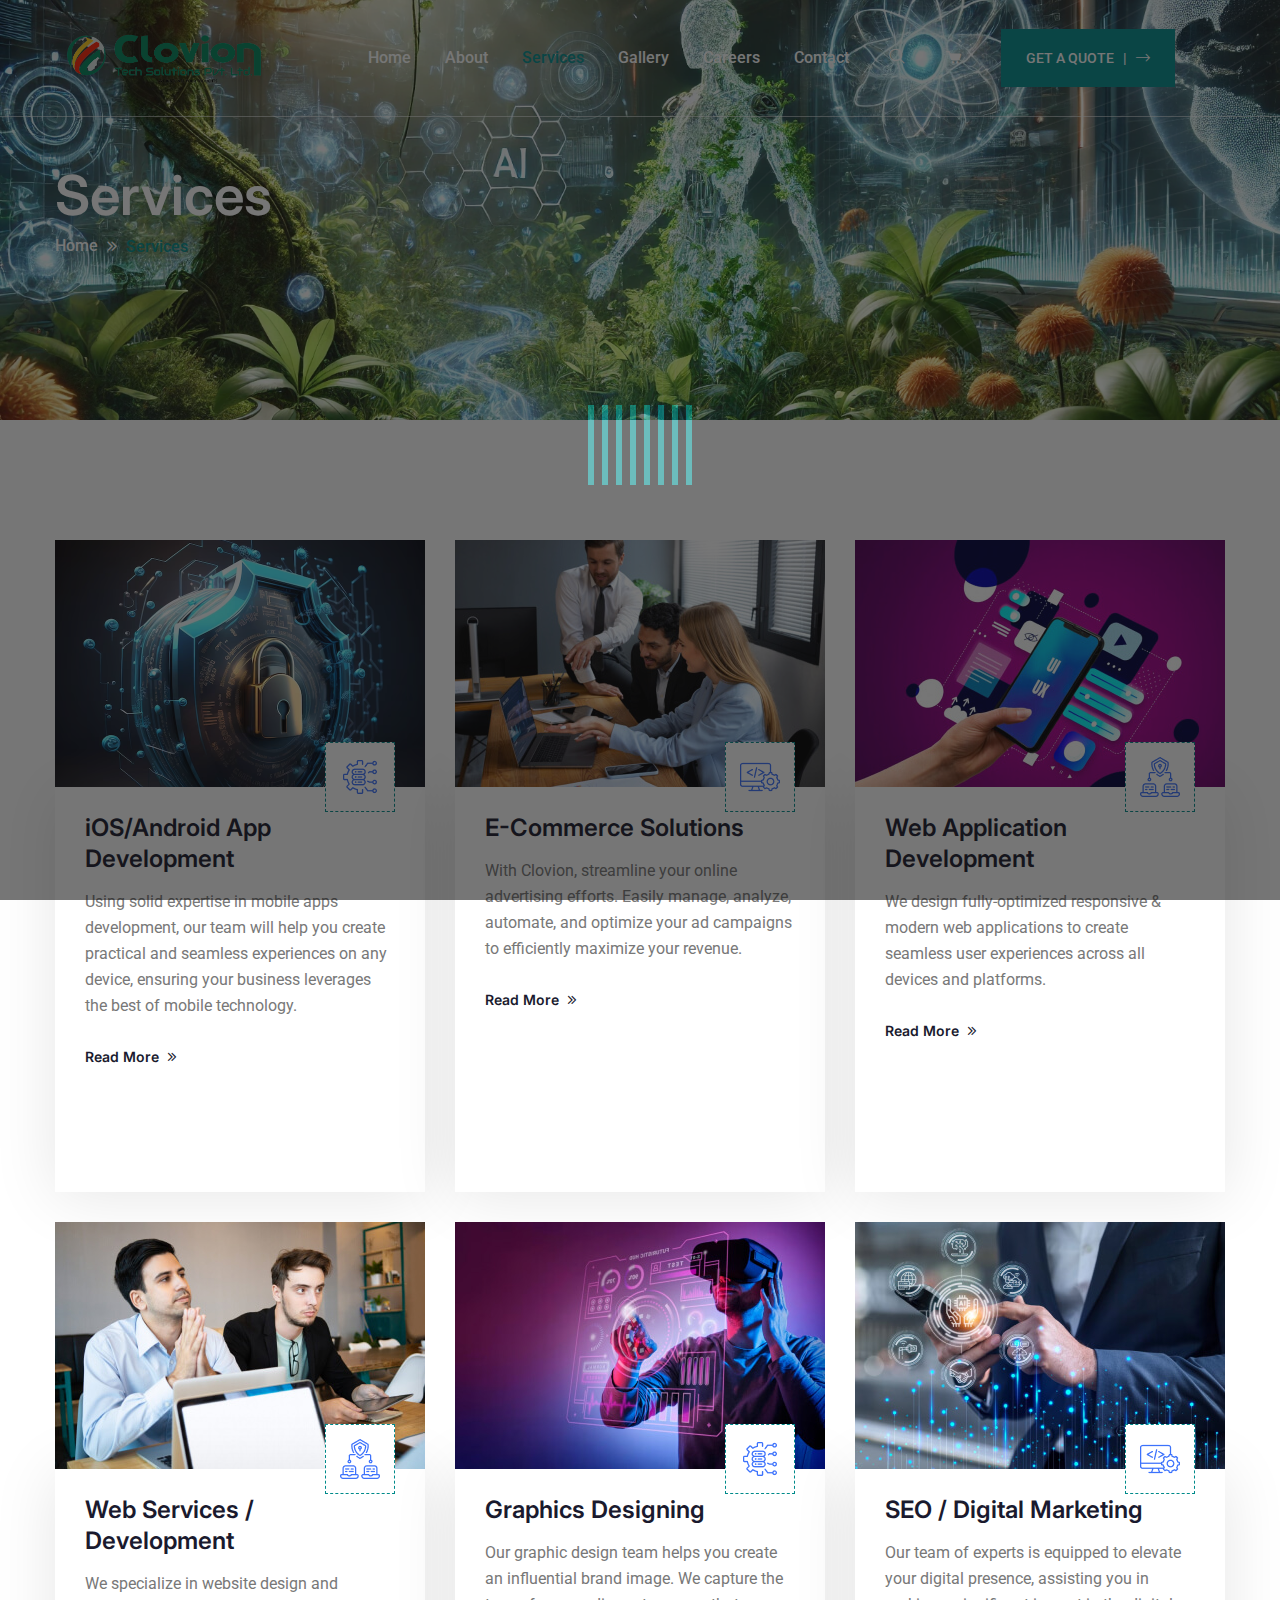
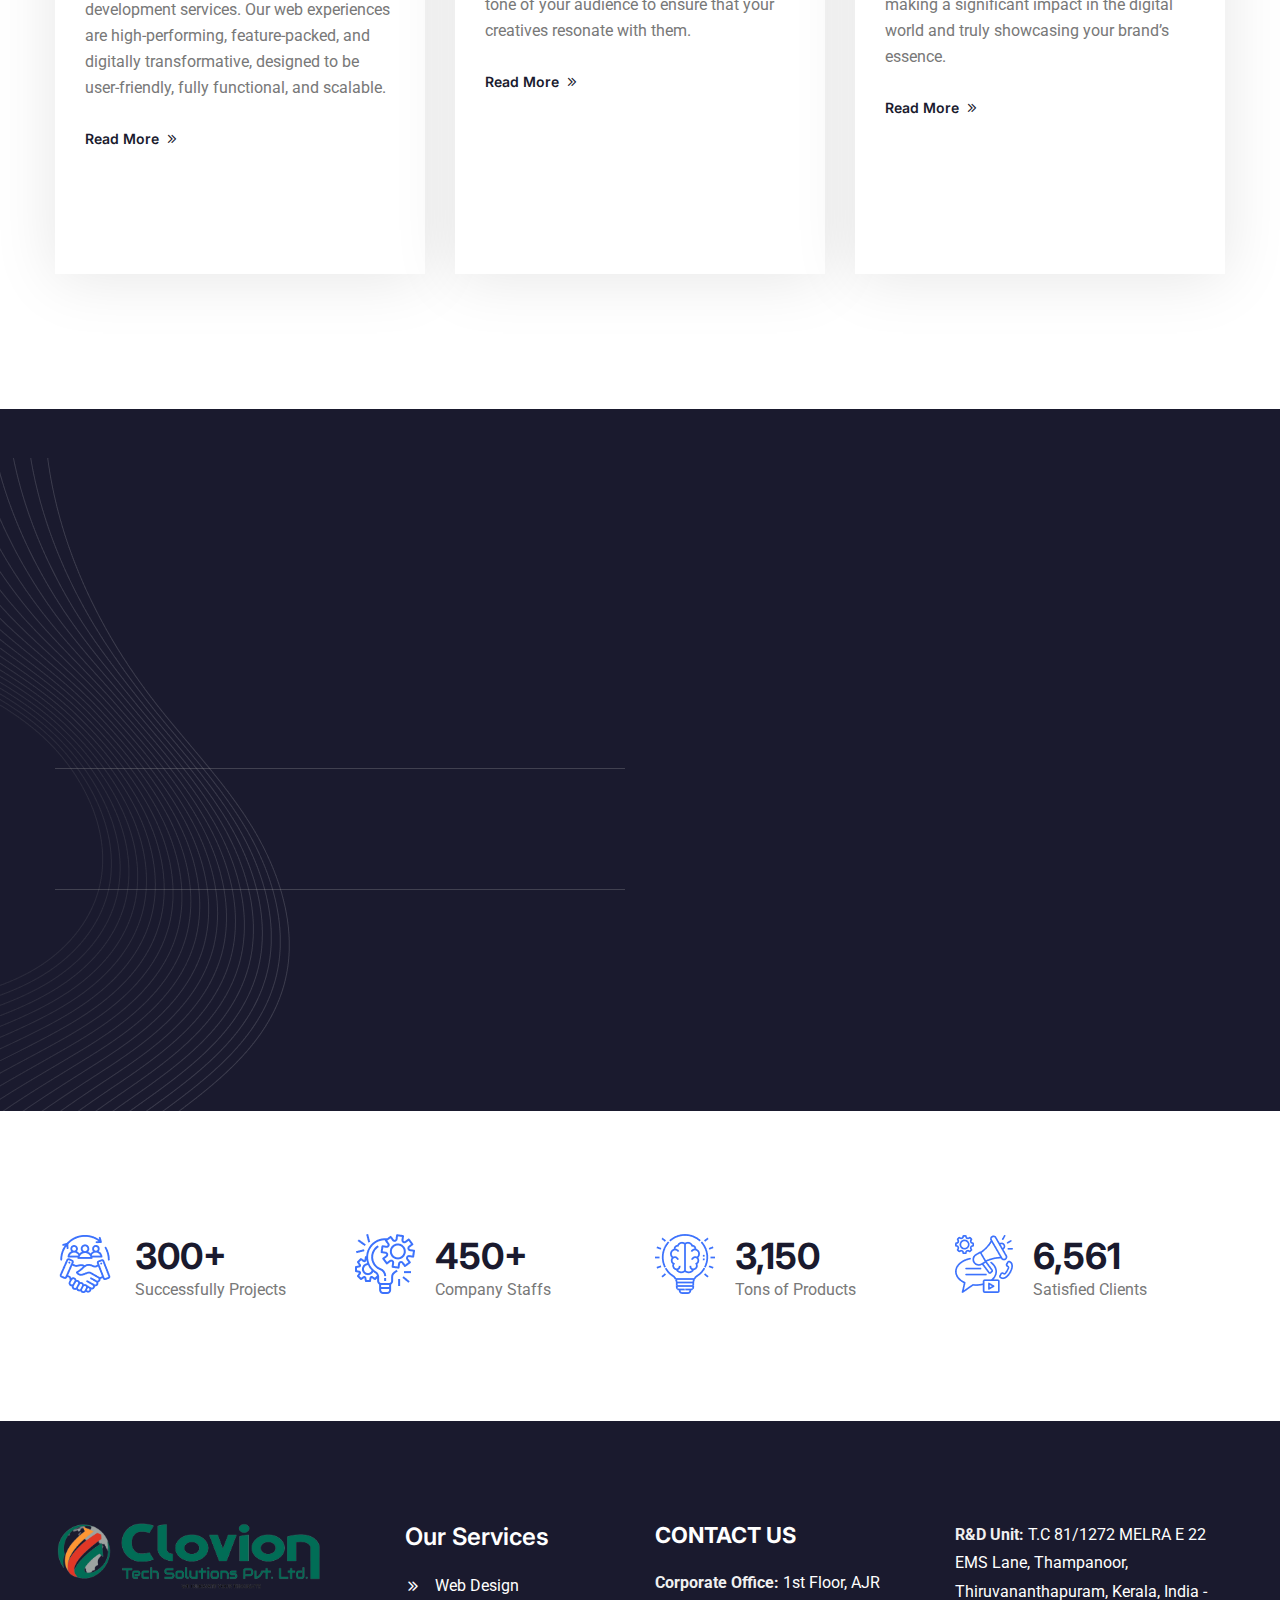
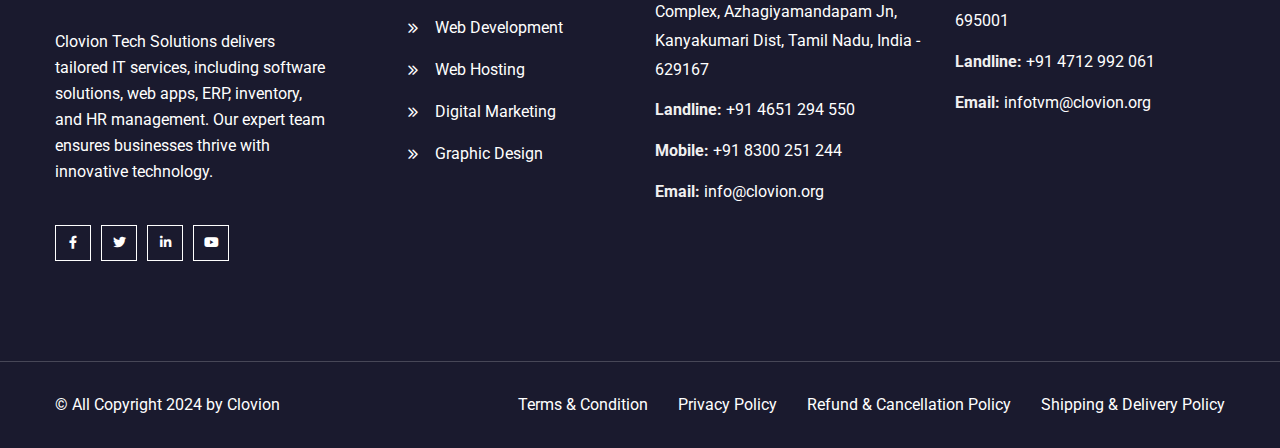
<file: services.html>
<!doctype html>
<html class="no-js" lang="zxx">


<!-- Mirrored from gramentheme.com/html/wotech/services.html by HTTrack Website Copier/3.x [XR&CO'2014], Fri, 28 Feb 2025 09:06:08 GMT -->
<head>
   <meta charset="utf-8">
   <meta http-equiv="x-ua-compatible" content="ie=edge">
   <title>Clovion Technology Solution</title>
   <meta name="description" content="">
   <meta name="viewport" content="width=device-width, initial-scale=1">

   <!-- Place favicon.ico in the root directory -->
   <link rel="shortcut icon" type="image/x-icon" href="assets/imgs/favicon.png">
   <!-- CSS here -->
   <link rel="stylesheet" href="assets/css/bootstrap.min.css">
   <link rel="stylesheet" href="assets/css/meanmenu.min.css">
   <link rel="stylesheet" href="assets/css/animate.css">
   <link rel="stylesheet" href="assets/css/swiper.min.css">
   <link rel="stylesheet" href="assets/css/slick.css">
   <link rel="stylesheet" href="assets/css/magnific-popup.css">
   <link rel="stylesheet" href="assets/css/fontawesome-pro.css">
   <link rel="stylesheet" href="assets/css/icomoon.css">
   <link rel="stylesheet" href="assets/css/spacing.css">
   <link rel="stylesheet" href="assets/css/main.css">
</head>

<body>

   <!-- preloader start -->
   <div id="preloader">
      <div class="bd-loader-inner">
         <div class="bd-loader">
            <span class="bd-loader-item"></span>
            <span class="bd-loader-item"></span>
            <span class="bd-loader-item"></span>
            <span class="bd-loader-item"></span>
            <span class="bd-loader-item"></span>
            <span class="bd-loader-item"></span>
            <span class="bd-loader-item"></span>
            <span class="bd-loader-item"></span>
         </div>
      </div>
   </div>
   <!-- preloader start -->

   <!-- Back to top start -->
   <div class="backtotop-wrap cursor-pointer">
      <svg class="backtotop-circle svg-content" width="100%" height="100%" viewBox="-1 -1 102 102">
         <path d="M50,1 a49,49 0 0,1 0,98 a49,49 0 0,1 0,-98" />
      </svg>
   </div>
   <!-- Back to top end -->

   <!-- search area start -->
   <div class="df-search-area">
      <div class="container">
         <div class="row">
            <div class="col-xl-12">
               <div class="df-search-form">
                  <div class="df-search-close text-center mb-20">
                     <button class="df-search-close-btn df-search-close-btn"></button>
                  </div>
                  <form action="#">
                     <div class="df-search-input mb-10">
                        <input type="text" placeholder="Search here...">
                        <button type="submit"><i class="icon-search"></i></button>
                     </div>
                     <div class="df-search-category">
                        <span>Search by : </span>
                        <a href="#">Modified Wotech, </a>
                        <a href="#">Wotech Installation, </a>
                        <a href="#">Wotech Cornering, </a>
                        <a href="#">Wotech Renovation </a>
                     </div>
                  </form>
               </div>
            </div>
         </div>
      </div>
   </div>
   <div class="body-overlay"></div>
   <!-- search area end -->

   <!-- Offcanvas area start -->
   <div class="fix">
      <div class="offcanvas__info">
         <div class="offcanvas__wrapper">
            <div class="offcanvas__content">
               <div class="offcanvas__top mb-40 d-flex justify-content-between align-items-center">
                  <div class="offcanvas__logo">
                     <a href="dashboard.html">
                        <img src="assets/imgs/logo/logo-white.svg" alt="Header Logo">
                     </a>
                  </div>
                  <div class="offcanvas__close">
                     <button>
                        <i class="fal fa-times"></i>
                     </button>
                  </div>
               </div>
               <div class="mobile-menu fix mb-40"></div>
            </div>
         </div>
      </div>
   </div>
   <div class="offcanvas__overlay"></div>
   <div class="offcanvas__overlay-white"></div>
   <!-- Offcanvas area start -->

   <!-- Header area start -->
   <header>
      <div id="header-sticky" class="header-area header-style-two">
         <div class="large-container">
            <div class="mega-menu-wrapper">
               <div class="header-main">
                  <div class="header-left">
                     <div class="header-logo">
                        <a href="index.html">
                           <img src="assets/imgs/logo/logo-white.png" alt="header logo">
                        </a>
                     </div>                     
                  </div>                  
                  <div class="header-right d-flex justify-content-end">
                     <div class="mean__menu-wrapper d-none d-lg-block">
                        <div class="main-menu">
                           <nav id="mobile-menu">
                              <ul>
                                 <li >
                                    <a href="index.html">Home</a>
                                 </li>  
                                 <li>
                                    <a href="about.html">About</a>
                                 </li> 
                                 <li class="has-dropdown active">
                                    <a href="services.html">Services</a>
                                    <ul class="submenu">
                                       <li><a href="services.html">Services</a></li>
                                       <li><a href="hostingplan.html">Hosting Plan</a></li>
                                    </ul>
                                 </li>                            
                                 <li>
                                    <a href="galary.html">Gallery</a>
                                 </li>
                                 <li class="has-dropdown">
                                    <a href="careers.html">Careers</a>
                                    <ul class="submenu">
                                       <li><a href="job-hunt.html">Job Hunt</a></li>
                                       <li class="has-dropdown">
                                          <a href="#">Internship</a>
                                          <ul class="submenu">
                                             <li><a href="#">AWS Application</a></li>
                                          </ul>
                                       </li>   
                                       <li><a href="visiting-pass.html">Visiting Pass</a></li>
                                       <li><a href="job-application.html">Job Application</a></li>
                                       <li><a href="payments.html">Payments</a></li>
                                       <li><a href="internship-registration.html">Internship Registration</a></li>
                                       <li><a href="academic-project-registration.html">Academic Project Registration</a></li>
                                    </ul>
                                 </li>
                                 
                                 <li>
                                    <a href="contact.html">Contact</a>
                                 </li>
                                
                              </ul>
                           </nav>
                           <!-- for wp -->
                           <div class="header__hamburger ml-50 d-none">
                              <button type="button" class="hamburger-btn offcanvas-open-btn">
                                 <span>01</span>
                                 <span>01</span>
                                 <span>01</span>
                              </button>
                           </div>
                        </div>
                     </div>
                     <div class="search-toggle-open header-search my-auto">
                        <div class="search-icon">
                           <i class="icon-search"></i>
                        </div>
                     </div>
                     <div class="header-shopping-cart my-auto">
                        <div class="cart-icon">
                           <a href="#"><i class="icon-shopping-cart"></i></a>
                        </div>
                     </div>
                     <div class="header-action d-none d-xl-inline-flex gap-5">
                        <div class="header-link">
                           <a class="primary-btn-1 btn-hover" href="contact.html">
                              GET A QUOTE &nbsp; | <i class="icon-right-arrow"></i>
                              <span style="top: 147.172px; left: 108.5px;"></span>
                           </a>
                        </div>
                     </div>
                     <div class="header-action">
                        <div class="header-link-1">
                          <div class="icon">
                           <i class="fal fa-phone-volume"></i>
                          </div>
                          <div class="content">
                           <span>Call Us Now</span>
                              <h6><a href="tel: +91 8300251244"> +91 8300 251 244</a></h6>
                          </div>
                        </div>
                     </div>
                     <div class="header__hamburger d-xl-none my-auto">
                        <div class="sidebar__toggle">
                           <a class="bar-icon" href="javascript:void(0)">
                              <i class="fa-light fa-bars-sort"></i>
                           </a>
                        </div>
                     </div>
                  </div>
               </div>
            </div>
         </div>
      </div>
   </header>
   <!-- Header area end --> 


 <main>
   
 <!-- Breadcrumb area start --> 
<div class="breadcrumb__area theme-bg-1 p-relative pt-160 pb-160">
   <div class="breadcrumb__thumb" data-background="assets/imgs/resources/page-title-bg-1.png"></div>
   <div class="breadcrumb__thumb_2" data-background="assets/imgs/resources/page-title-bg-2.png"></div>
   <div class="small-container">
      <div class="row justify-content-center">
         <div class="col-xxl-12">
            <div class="breadcrumb__wrapper p-relative">
               <h2 class="breadcrumb__title">Services</h2>
               <div class="breadcrumb__menu">
                  <nav>
                     <ul>
                        <li><span><a href="index.html">Home</a></span></li>
                        <li><span>Services</span></li>
                     </ul>
                  </nav>
               </div>
            </div>
         </div>
      </div>
   </div>
</div>
 <!-- Breadcrumb area end --> 

<style>
   .con{
      height:45vh ;
   }
</style>

 <!-- Service Slider area start --> 
 <section class="service-page-section section-space">
   <div class="small-container">
      <div class="row g-4">
         <div class="col-xxl-4 col-xl-4 col-lg-4 mb-15">
            <!-- block -->
            <div class="service-slider-area p-relative">
               <figure class="image w-img">
                  <img src="assets/imgs/service/service-1.jpg" alt="">
               </figure>
               <div class="content con">
                  <div class="icon-box">
                     <img src="assets/imgs/icon/icon-2.png" alt="img">
                  </div>
                  <h4 class="mb-15"><a href="service-details.html">iOS/Android App Development</a></h4>
                  <p class="mb-25">Using solid expertise in mobile apps development, our team will help you create practical and seamless experiences on any device, ensuring your business leverages the best of mobile technology.</p>
                  <a href="service-details.html" class="service-btn">Read More <i class="icon-arrow-right-double"></i></a>
               </div>
            </div>
         </div>
         <div class="col-xxl-4 col-xl-4 col-lg-4 mb-15">
            <!-- block -->
            <div class="service-slider-area p-relative">
               <figure class="image w-img">
                  <img src="assets/imgs/service/service-2.jpg" alt="">
               </figure>
               <div class="content con">
                  <div class="icon-box">
                     <img src="assets/imgs/icon/icon-3.png" alt="img">
                  </div>
                  <h4 class="mb-15"><a href="service-details.html">E-Commerce Solutions</a></h4>
                  <p class="mb-25">With Clovion, streamline your online advertising efforts. Easily manage, analyze, automate, and optimize your ad campaigns to efficiently maximize your revenue.</p>
                  <a href="service-details.html" class="service-btn">Read More <i class="icon-arrow-right-double"></i></a>
               </div>
            </div>
         </div>
         <div class="col-xxl-4 col-xl-4 col-lg-4 mb-15">
            <!-- block -->
            <div class="service-slider-area p-relative">
               <figure class="image w-img">
                  <img src="assets/imgs/service/service-3.jpg" alt="">
               </figure>
               <div class="content con">
                  <div class="icon-box">
                     <img src="assets/imgs/icon/icon.png" alt="img">
                  </div>
                  <h4 class="mb-15"><a href="service-details.html">Web Application Development</a></h4>
                  <p class="mb-25">We design fully-optimized responsive & modern web applications to create seamless user experiences across all devices and platforms.</p>
                  <a href="service-details.html" class="service-btn">Read More <i class="icon-arrow-right-double"></i></a>
               </div>
            </div>
         </div>
         <div class="col-xxl-4 col-xl-4 col-lg-4 mb-15">
            <!-- block -->
            <div class="service-slider-area p-relative">
               <figure class="image w-img">
                  <img src="assets/imgs/service/service-8.jpg" alt="">
               </figure>
               <div class="content con">
                  <div class="icon-box">
                     <img src="assets/imgs/icon/icon.png" alt="img">
                  </div>
                  <h4 class="mb-15"><a href="service-details.html">Web Services / Development</a></h4>
                  <p class="mb-25">We specialize in website design and development services. Our web experiences are high-performing, feature-packed, and digitally transformative, designed to be user-friendly, fully functional, and scalable.</p>
                  <a href="service-details.html" class="service-btn">Read More <i class="icon-arrow-right-double"></i></a>
               </div>
            </div>
         </div>
         <div class="col-xxl-4 col-xl-4 col-lg-4 mb-15">
            <!-- block -->
            <div class="service-slider-area p-relative">
               <figure class="image w-img">
                  <img src="assets/imgs/service/service-9.jpg" alt="">
               </figure>
               <div class="content con">
                  <div class="icon-box">
                     <img src="assets/imgs/icon/icon-2.png" alt="img">
                  </div>
                  <h4 class="mb-15"><a href="service-details.html">Graphics Designing</a></h4>
                  <p class="mb-25">Our graphic design team helps you create an influential brand image. We capture the tone of your audience to ensure that your creatives resonate with them.</p>
                  <a href="service-details.html" class="service-btn">Read More <i class="icon-arrow-right-double"></i></a>
               </div>
            </div>
         </div>
         <div class="col-xxl-4 col-xl-4 col-lg-4 mb-15">
            <!-- block -->
            <div class="service-slider-area p-relative">
               <figure class="image w-img">
                  <img src="assets/imgs/service/service-10.jpg" alt="">
               </figure>
               <div class="content con">
                  <div class="icon-box">
                     <img src="assets/imgs/icon/icon-3.png" alt="img">
                  </div>
                  <h4 class="mb-15"><a href="service-details.html">SEO / Digital Marketing</a></h4>
                  <p class="mb-25">Our team of experts is equipped to elevate your digital presence, assisting you in making a significant impact in the digital world and truly showcasing your brand’s essence.</p>
                  <a href="service-details.html" class="service-btn">Read More <i class="icon-arrow-right-double"></i></a>
               </div>
            </div>
         </div>
      </div>
   </div>
 </section>
 <!-- Service Slider area end --> 

 <!-- Choose area start --> 
 <section class="choose-section bg-color-1 section-space-top p-relative">
   <div class="bg-image" data-background="assets/imgs/bg/choose-bg.png"></div>
   <div class="shape-image" data-background="assets/imgs/shapes/shape-15.png"></div>
   <div class="small-container">      
      <div class="row g-4">
         <div class="col-xxl-6 col-xl-6 col-lg-6 p-relative section-space-medium-bottom">
            <div class="title-box mb-50 wow fadeInLeft" data-wow-delay=".5s">
               <span class="section-sub-title">why choose us</span>
               <h3 class="section-title mt-10">What's Make Us Different</h3>
            </div>
             <!-- block -->
           <div class="choose-area-icon-box mb-15 wow fadeInRight" data-wow-delay=".5s">
               <div class="icon-box p-relative">
                  <i class="icon-roof-4"></i>
               </div>
               <div class="content">
                  <h5><a href="services.html">Commercial Service</a></h5>
                  <p>Embarrassing hidden in the middle All the Lorem Ipsum generators on the Internet repeat predefined chunks</p>
               </div>
           </div>
           <hr>
            <!-- block -->
           <div class="choose-area-icon-box mb-15 wow fadeInRight" data-wow-delay=".7s">
               <div class="icon-box p-relative">
                  <i class="icon-target"></i>
               </div>
               <div class="content">
                  <h5><a href="services.html">Mission Statement Wotech</a></h5>
                  <p>Embarrassing hidden in the middle All the Lorem Ipsum generators on the Internet repeat predefined chunks</p>
               </div>
           </div>
           <hr>
            <!-- block -->
           <div class="choose-area-icon-box mb-15 wow fadeInRight" data-wow-delay=".9s">
               <div class="icon-box p-relative">
                  <i class="icon-help"></i>
               </div>
               <div class="content">
                  <h5><a href="services.html">Safety And Reliability</a></h5>
                  <p>Embarrassing hidden in the middle All the Lorem Ipsum generators on the Internet repeat predefined chunks</p>
               </div>
           </div>
           <hr>
            <!-- block -->
         </div>
         <div class="col-xxl-6 col-xl-6 col-lg-6 wow fadeInLeft" data-wow-delay="1.2s">
            <figure class="image m-img">
               <img src="assets/imgs/resources/choose-1.png" alt="">
            </figure>
         </div>
      </div>
   </div>
 </section>
 <!-- Choose area end --> 

 
 <!-- Icon box counter area start --> 
 <section class="icon-box-counter-section section-space">
   <div class="small-container">
      <div class="row g-4">
         <div class="col-xxl-3 col-xl-3 col-lg-6 col-md-6">
            <div class="icon-box-counter-area">
               <div class="icon-box">
                  <img src="assets/imgs/icon/icon-7.png" alt="img">
               </div>
               <div class="content">
                  <h3><span class="counter">300</span>+</h3>
                  <span class="text-1">Successfully Projects</span>
               </div>
            </div>
         </div>
         <!-- block -->
         <div class="col-xxl-3 col-xl-3 col-lg-6 col-md-6">
            <div class="icon-box-counter-area">
               <div class="icon-box">
                  <img src="assets/imgs/icon/icon-4.png" alt="img">
               </div>
               <div class="content">
                  <h3><span class="counter">450</span>+</h3>
                  <span class="text-1">Company Staffs</span>
               </div>
            </div>
         </div>
         <!-- block -->
         <div class="col-xxl-3 col-xl-3 col-lg-6 col-md-6">
            <div class="icon-box-counter-area">
               <div class="icon-box">
                  <img src="assets/imgs/icon/icon-5.png" alt="img">
               </div>
               <div class="content">
                  <h3><span class="counter">3,150</span></h3>
                  <span class="text-1">Tons of Products</span>
               </div>
            </div>
         </div>
         <!-- block -->
         <div class="col-xxl-3 col-xl-3 col-lg-6 col-md-6">
            <div class="icon-box-counter-area">
               <div class="icon-box">
                  <img src="assets/imgs/icon/icon-6.png" alt="img">
               </div>
               <div class="content">
                  <h3><span class="counter">6,561</span></h3>
                  <span class="text-1">Satisfied Clients</span>
               </div>
            </div>
         </div>
         <!-- block -->
      </div>
   </div>
 </section>
 <!-- Icon box counter area end --> 


 </main>     

   <!-- Footer area start -->
   <footer>
      <div class="footer-main bg-color-1">
         <div class="footer-top section-space-medium">
            <div class="small-container">
               <div class="row g-4">
                  <div class="col-xxl-3 col-xl-3 col-lg-3 col-md-6">
                     <div class="footer-widget-1">
                        <figure class="image">
                           <img src="assets/imgs/logo/logo-white.png" alt="Clovion Logo">
                        </figure>
                        <p class="mt-40 mb-40">
                           Clovion Tech Solutions delivers tailored IT services, including software solutions, web apps, ERP, inventory, and HR management. Our expert team ensures businesses thrive with innovative technology.                        </p>
                        <div class="footer-socials">
                           <span><a href="#"><i class="fab fa-facebook-f"></i></a></span>
                           <span><a href="#"><i class="fab fa-twitter"></i></a></span>
                           <span><a href="#"><i class="fab fa-linkedin-in"></i></a></span>
                           <span><a href="#"><i class="fab fa-youtube"></i></a></span>
                        </div>
                     </div>
                  </div>
                  <div class="col-xxl-3 col-xl-3 col-lg-3 col-md-6">
                     <div class="footer-widget-2 pl-50">
                        <h4 class="mb-20 footer-title">Our Services</h4>
                        <ul class="service-list">
                           <li><a href="service-details.html">Web Design</a></li>
                           <li><a href="service-details.html">Web Development</a></li>
                           <li><a href="service-details.html">Web Hosting</a></li>
                           <li><a href="service-details.html">Digital Marketing</a></li>
                           <li><a href="service-details.html">Graphic Design</a></li>
                        </ul>
                     </div>
                  </div>
                  <style>
                     .footer-widget-3 {
   color: #fff;
}

.footer-widget-3 h4 {
   font-size: 22px;
   color: #fff;
   font-weight: bold;
   margin-bottom: 20px;
   text-transform: uppercase;
}

.contact-list {
   list-style: none;
   padding: 0;
   margin: 0;
}

.contact-list li {
   font-size: 16px;
   line-height: 1.8;
   margin-bottom: 12px;
}

.contact-list li strong {
   font-weight: bold;
   color: #f0f0f0;
}

.contact-list li a {
   color: #fff;
   text-decoration: none;
   transition: color 0.3s ease;
}

.contact-list li a:hover {
   color: #00bcd4;
}

.contact-list li span {
   font-size: 14px;
   color: #888;
}

.contact-list li strong,
.contact-list li a {
   display: inline-block;
}

.contact-list li a:hover {
   text-decoration: underline;
}

@media (max-width: 767px) {
   .footer-widget-3 {
      padding: 20px;
   }

   .footer-widget-3 h4 {
      font-size: 18px;
      text-align: center;
   }

   .contact-list li {
      font-size: 14px;
   }
}

                  </style>
                  <div class="col-xxl-3 col-xl-3 col-lg-3 col-md-6">
                     <div class="footer-widget-3">
                        <h4 class="mb-20 footer-title">Contact Us</h4>
                        <ul class="contact-list">
                           <li><strong>Corporate Office:</strong> 1st Floor, AJR Complex, Azhagiyamandapam Jn, Kanyakumari Dist, Tamil Nadu, India - 629167</li>
                           <li><strong>Landline:</strong> +91 4651 294 550</li>
                           <li><strong>Mobile:</strong> +91 8300 251 244</li>
                           <li><strong>Email:</strong> <a href="mailto:info@clovion.org">info@clovion.org</a></li>
                        </ul>
                     </div>
                  </div>
                  <div class="col-xxl-3 col-xl-3 col-lg-3 col-md-6">
                     <div class="footer-widget-3">
                        <ul class="contact-list">
                           <li><strong>R&D Unit:</strong> T.C 81/1272 MELRA E 22 EMS Lane, Thampanoor, Thiruvananthapuram, Kerala, India - 695001</li>
                           <li><strong>Landline:</strong> +91 4712 992 061</li>
                           <li><strong>Email:</strong> <a href="mailto:infotvm@clovion.org">infotvm@clovion.org</a></li>
                        </ul>
                     </div>
                  </div>
               </div>
            </div>
         </div>
         <div class="small-container">
            <div class="footer-bottom pt-30 pb-30">
               <div class="left-area">
                  <span>© All Copyright 2024 by <a href="#">Clovion</a></span>
               </div>
               <div class="right-area">
                  <span><a href="#">Terms & Condition</a></span>
                  <span><a href="#">Privacy Policy</a></span>
                  <span><a href="#">Refund & Cancellation Policy</a></span>
                  <span><a href="#">Shipping & Delivery Policy</a></span>
               </div>
            </div> 
         </div>     
      </div>
   </footer>
   <!-- Footer area end -->
   

   <!-- JS here -->
   <script src="assets/js/jquery-3.7.1.min.js"></script>
   <script src="assets/js/waypoints.min.js"></script>
   <script src="assets/js/bootstrap.bundle.min.js"></script>
   <script src="assets/js/meanmenu.min.js"></script>
   <script src="assets/js/swiper.min.js"></script>
   <script src="assets/js/slick.min.js"></script>
   <script src="assets/js/magnific-popup.min.js"></script>
   <script src="assets/js/counterup.js"></script>
   <script src="assets/js/wow.js"></script>
   <script src="assets/js/main.js"></script>

</body>


<!-- Mirrored from gramentheme.com/html/wotech/services.html by HTTrack Website Copier/3.x [XR&CO'2014], Fri, 28 Feb 2025 09:06:09 GMT -->
</html>
</file>
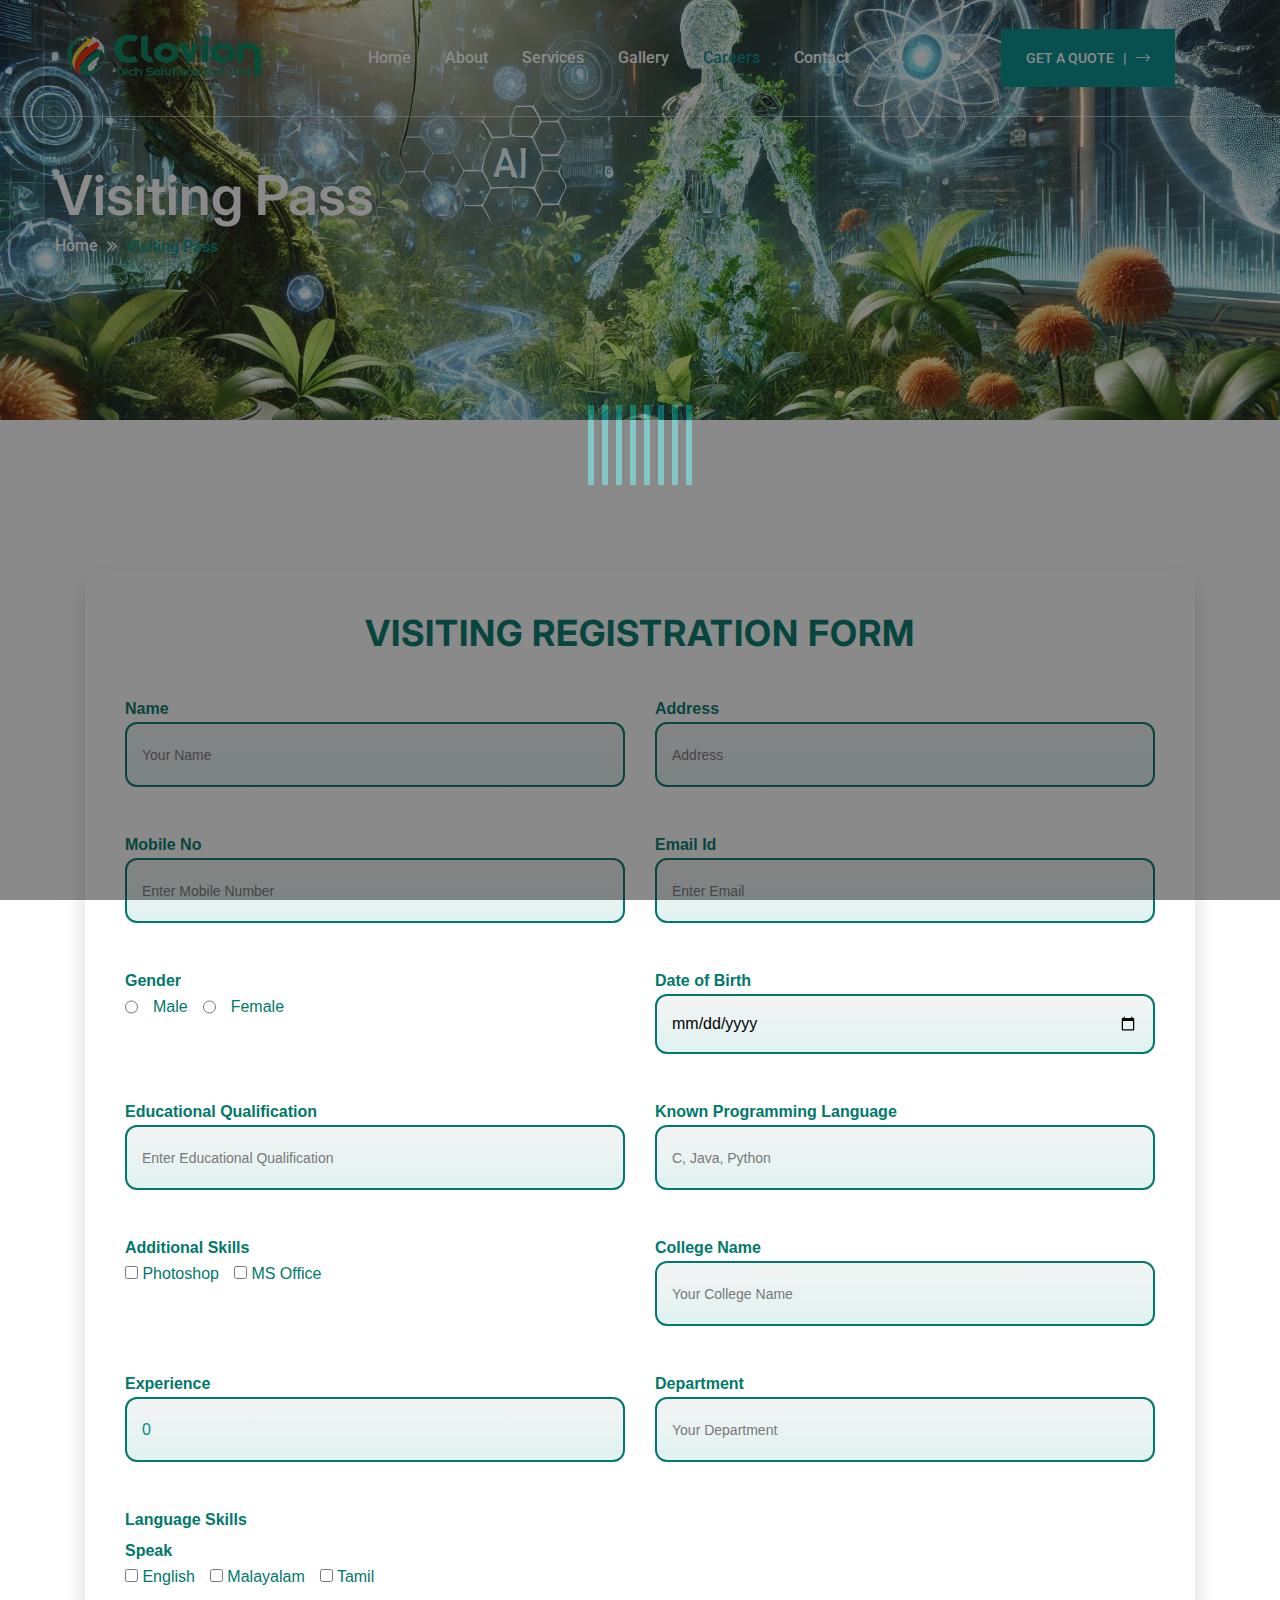
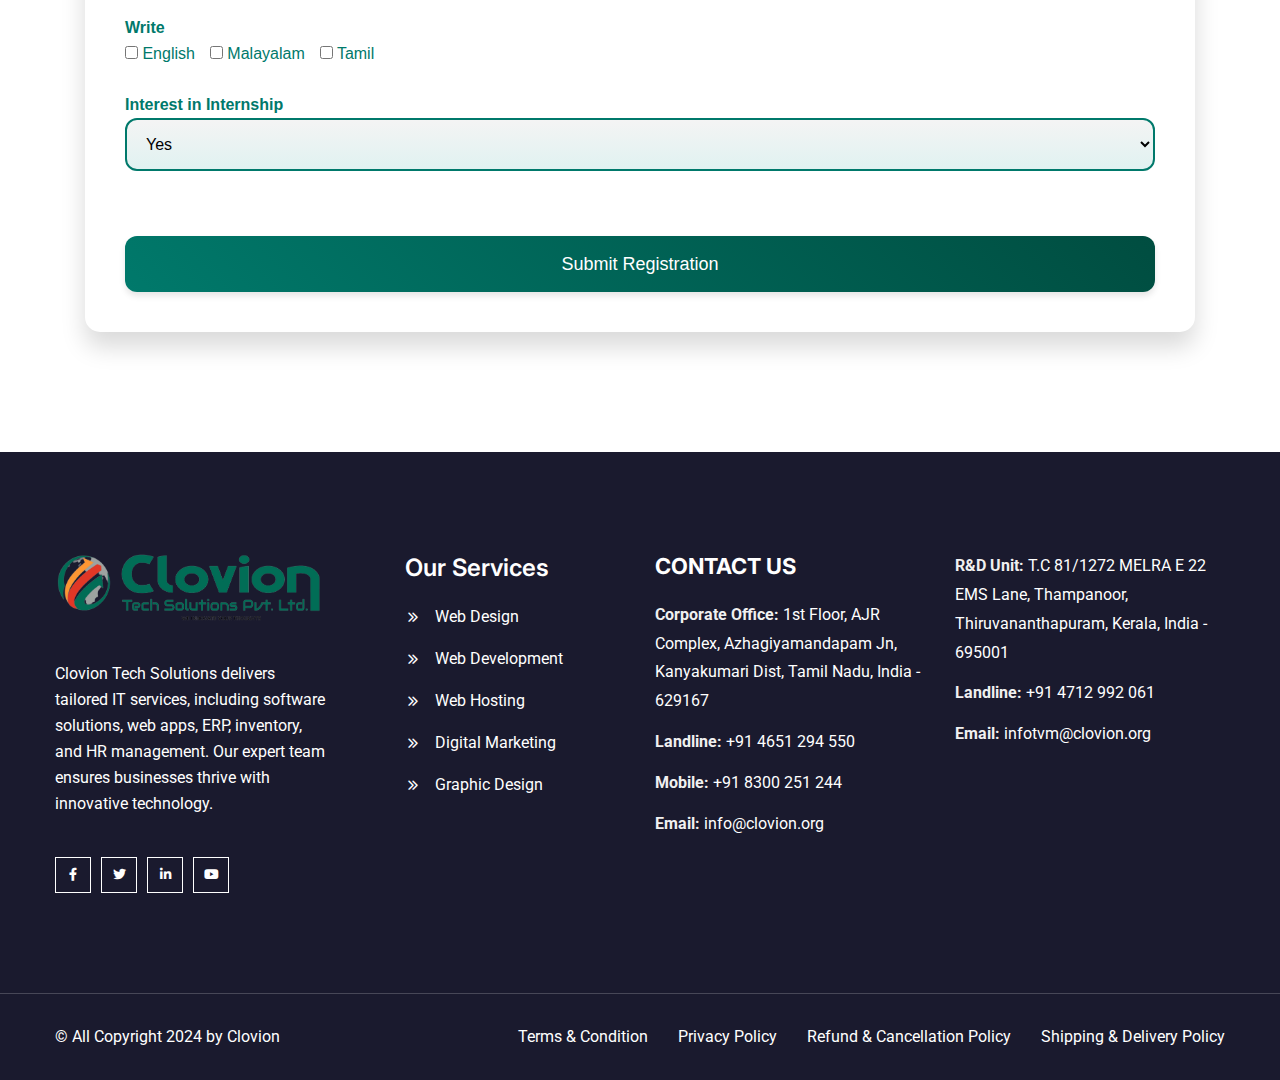
<file: visiting-pass.html>
<!doctype html>
<html class="no-js" lang="zxx">


<!-- Mirrored from gramentheme.com/html/wotech/service-details.html by HTTrack Website Copier/3.x [XR&CO'2014], Fri, 28 Feb 2025 09:06:09 GMT -->
<head>
   <meta charset="utf-8">
   <meta http-equiv="x-ua-compatible" content="ie=edge">
   <title>Clovion Technology Solution</title>
   <meta name="description" content="">
   <meta name="viewport" content="width=device-width, initial-scale=1">

   <!-- Place favicon.ico in the root directory -->
   <link rel="shortcut icon" type="image/x-icon" href="assets/imgs/favicon.png">
   <!-- CSS here -->
   <link rel="stylesheet" href="assets/css/bootstrap.min.css">
   <link rel="stylesheet" href="assets/css/meanmenu.min.css">
   <link rel="stylesheet" href="assets/css/animate.css">
   <link rel="stylesheet" href="assets/css/swiper.min.css">
   <link rel="stylesheet" href="assets/css/slick.css">
   <link rel="stylesheet" href="assets/css/magnific-popup.css">
   <link rel="stylesheet" href="assets/css/fontawesome-pro.css">
   <link rel="stylesheet" href="assets/css/icomoon.css">
   <link rel="stylesheet" href="assets/css/spacing.css">
   <link rel="stylesheet" href="assets/css/main.css">
</head>

<body>

   <!-- preloader start -->
   <div id="preloader">
      <div class="bd-loader-inner">
         <div class="bd-loader">
            <span class="bd-loader-item"></span>
            <span class="bd-loader-item"></span>
            <span class="bd-loader-item"></span>
            <span class="bd-loader-item"></span>
            <span class="bd-loader-item"></span>
            <span class="bd-loader-item"></span>
            <span class="bd-loader-item"></span>
            <span class="bd-loader-item"></span>
         </div>
      </div>
   </div>
   <!-- preloader start -->

   <!-- Back to top start -->
   <div class="backtotop-wrap cursor-pointer">
      <svg class="backtotop-circle svg-content" width="100%" height="100%" viewBox="-1 -1 102 102">
         <path d="M50,1 a49,49 0 0,1 0,98 a49,49 0 0,1 0,-98" />
      </svg>
   </div>
   <!-- Back to top end -->

   <!-- search area start -->
   <div class="df-search-area">
      <div class="container">
         <div class="row">
            <div class="col-xl-12">
               <div class="df-search-form">
                  <div class="df-search-close text-center mb-20">
                     <button class="df-search-close-btn df-search-close-btn"></button>
                  </div>
                  <form action="#">
                     <div class="df-search-input mb-10">
                        <input type="text" placeholder="Search here...">
                        <button type="submit"><i class="icon-search"></i></button>
                     </div>
                     <div class="df-search-category">
                        <span>Search by : </span>
                        <a href="#">Modified Wotech, </a>
                        <a href="#">Wotech Installation, </a>
                        <a href="#">Wotech Cornering, </a>
                        <a href="#">Wotech Renovation </a>
                     </div>
                  </form>
               </div>
            </div>
         </div>
      </div>
   </div>
   <div class="body-overlay"></div>
   <!-- search area end -->

   <!-- Offcanvas area start -->
   <div class="fix">
      <div class="offcanvas__info">
         <div class="offcanvas__wrapper">
            <div class="offcanvas__content">
               <div class="offcanvas__top mb-40 d-flex justify-content-between align-items-center">
                  <div class="offcanvas__logo">
                     <a href="dashboard.html">
                        <img src="assets/imgs/logo/logo-white.svg" alt="Header Logo">
                     </a>
                  </div>
                  <div class="offcanvas__close">
                     <button>
                        <i class="fal fa-times"></i>
                     </button>
                  </div>
               </div>
               <div class="mobile-menu fix mb-40"></div>
            </div>
         </div>
      </div>
   </div>
   <div class="offcanvas__overlay"></div>
   <div class="offcanvas__overlay-white"></div>
   <!-- Offcanvas area start -->
   <!-- Header area start -->
   <header>
      <div id="header-sticky" class="header-area header-style-two">
         <div class="large-container">
            <div class="mega-menu-wrapper">
               <div class="header-main">
                  <div class="header-left">
                     <div class="header-logo">
                        <a href="index.html">
                           <img src="assets/imgs/logo/logo-white.png" alt="header logo">
                        </a>
                     </div>                     
                  </div>                  
                  <div class="header-right d-flex justify-content-end">
                     <div class="mean__menu-wrapper d-none d-lg-block">
                        <div class="main-menu">
                           <nav id="mobile-menu">
                              <ul>
                                 <li >
                                    <a href="index.html">Home</a>
                                 </li>  
                                 <li>
                                    <a href="about.html">About</a>
                                 </li> 
                                 <li class="has-dropdown">
                                    <a href="services.html">Services</a>
                                    <ul class="submenu">
                                       <li><a href="services.html">Services</a></li>
                                       <li><a href="hostingplan.html">Hosting Plan</a></li>
                                    </ul>
                                 </li>                            
                                 <li >
                                    <a href="galary.html">Gallery</a>
                                 </li>
                                 <li class="has-dropdown active">
                                    <a href="careers.html">Careers</a>
                                    <ul class="submenu">
                                       <li><a href="#">Job Hunt</a></li>
                                       <li class="has-dropdown">
                                          <a href="#">Internship</a>
                                          <ul class="submenu">
                                             <li><a href="#">AWS Application</a></li>
                                          </ul>
                                       </li>   
                                       <li class="active"><a href="visiting-pass.html">Visiting Pass</a></li>
                                       <li><a href="job-application.html">Job Application</a></li>
                                       <li><a href="payments.html">Payments</a></li>
                                       <li><a href="internship-registration.html">Internship Registration</a></li>
                                       <li><a href="academic-project-registration.html">Academic Project Registration</a></li>
                                    </ul>
                                 </li>
                                 
                                 <li>
                                    <a href="contact.html">Contact</a>
                                 </li>
                                
                              </ul>
                           </nav>
                           <!-- for wp -->
                           <div class="header__hamburger ml-50 d-none">
                              <button type="button" class="hamburger-btn offcanvas-open-btn">
                                 <span>01</span>
                                 <span>01</span>
                                 <span>01</span>
                              </button>
                           </div>
                        </div>
                     </div>
                     <div class="search-toggle-open header-search my-auto">
                        <div class="search-icon">
                           <i class="icon-search"></i>
                        </div>
                     </div>
                     <div class="header-shopping-cart my-auto">
                        <div class="cart-icon">
                           <a href="#"><i class="icon-shopping-cart"></i></a>
                        </div>
                     </div>
                     <div class="header-action d-none d-xl-inline-flex gap-5">
                        <div class="header-link">
                           <a class="primary-btn-1 btn-hover" href="contact.html">
                              GET A QUOTE &nbsp; | <i class="icon-right-arrow"></i>
                              <span style="top: 147.172px; left: 108.5px;"></span>
                           </a>
                        </div>
                     </div>
                     <div class="header-action">
                        <div class="header-link-1">
                          <div class="icon">
                           <i class="fal fa-phone-volume"></i>
                          </div>
                          <div class="content">
                           <span>Call Us Now</span>
                              <h6><a href="tel: +91 8300251244"> +91 8300 251 244</a></h6>
                          </div>
                        </div>
                     </div>
                     <div class="header__hamburger d-xl-none my-auto">
                        <div class="sidebar__toggle">
                           <a class="bar-icon" href="javascript:void(0)">
                              <i class="fa-light fa-bars-sort"></i>
                           </a>
                        </div>
                     </div>
                  </div>
               </div>
            </div>
         </div>
      </div>
   </header>
   <!-- Header area end --> 


 <main>
   
 <!-- Breadcrumb area start --> 
<div class="breadcrumb__area theme-bg-1 p-relative pt-160 pb-160">
   <div class="breadcrumb__thumb" data-background="assets/imgs/resources/page-title-bg-1.png"></div>
   <div class="breadcrumb__thumb_2" data-background="assets/imgs/resources/page-title-bg-2.png"></div>
   <div class="small-container">
      <div class="row justify-content-center">
         <div class="col-xxl-12">
            <div class="breadcrumb__wrapper p-relative">
               <h2 class="breadcrumb__title">Visiting Pass</h2>
               <div class="breadcrumb__menu">
                  <nav>
                     <ul>
                        <li><span><a href="index.html">Home</a></span></li>
                        <li><span>Visiting Pass</span></li>
                     </ul>
                  </nav>
               </div>
            </div>
         </div>
      </div>
   </div>
</div>
 <!-- Breadcrumb area end --> 

 <section class="gallery-page section-space">
   <div class="container">
      <div class="visiting-registration-form">
         <h3>Visiting Registration Form</h3>
         <form action="your-server-endpoint" method="POST">
            <div class="row">
               <!-- Name Input -->
               <div class="col-lg-6">
                  <label for="name" class="sub-label">Name</label>
                  <div class="input-container">
                     <input type="text" id="name" name="name" placeholder="Your Name" required>
                  </div>
               </div>

               <!-- Address Input -->
               <div class="col-lg-6">
                  <label for="address" class="sub-label">Address</label>
                  <div class="input-container">
                     <input type="text" id="address" name="address" placeholder="Address" required>
                  </div>
               </div>

               <!-- Mobile Input -->
               <div class="col-lg-6">
                  <label for="mobile" class="sub-label">Mobile No</label>
                  <div class="input-container">
                     <input type="tel" id="mobile" name="mobile" placeholder="Enter Mobile Number" required>
                  </div>
               </div>

               <!-- Email Input -->
               <div class="col-lg-6">
                  <label for="email" class="sub-label">Email Id</label>
                  <div class="input-container">
                     <input type="email" id="email" name="email" placeholder="Enter Email" required>
                  </div>
               </div>

               <!-- Gender Radio Buttons -->
               <div class="col-lg-6">
                  <label class="sub-label">Gender</label>
                  <div class="radio-group">
                     <input type="radio" id="male" name="gender" value="Male" required>
                     <label for="male">Male</label>
                     <input type="radio" id="female" name="gender" value="Female" required>
                     <label for="female">Female</label>
                  </div>
               </div>

               <!-- Date of Birth Input -->
               <div class="col-lg-6">
                  <label for="dob" class="sub-label">Date of Birth</label>
                  <div class="input-container">
                     <input type="date" id="dob" name="dob" required>
                  </div>
               </div>

               <!-- Educational Qualification -->
               <div class="col-lg-6">
                  <label for="education" class="sub-label">Educational Qualification</label>
                  <div class="input-container">
                     <input type="text" id="education" name="education" placeholder="Enter Educational Qualification" required>
                  </div>
               </div>

               <!-- Programming Language -->
               <div class="col-lg-6">
                  <label for="programming_language" class="sub-label">Known Programming Language</label>
                  <div class="input-container">
                     <input type="text" id="programming_language" name="programming_language" placeholder="C, Java, Python" required>
                  </div>
               </div>

               <!-- Skills Checkboxes -->
               <div class="col-lg-6">
                  <label class="sub-label">Additional Skills</label>
                  <div class="checkbox-group">
                     <label for="photoshop" class="checkbox-label">
                        <input type="checkbox" id="photoshop" name="skills" value="Photoshop">
                        Photoshop
                     </label>
                     <label for="ms_office" class="checkbox-label">
                        <input type="checkbox" id="ms_office" name="skills" value="MS Office">
                        MS Office
                     </label>
                  </div>
               </div>

               <!-- College Name -->
               <div class="col-lg-6">
                  <label for="college_name" class="sub-label">College Name</label>
                  <div class="input-container">
                     <input type="text" id="college_name" name="college_name" placeholder="Your College Name" required>
                  </div>
               </div>

               <!-- Experience -->
               <div class="col-lg-6">
                  <label for="experience" class="sub-label">Experience</label>
                  <div class="input-container">
                     <input type="number" id="experience" name="experience" value="0" min="0" required>
                  </div>
               </div>

               <!-- Department -->
               <div class="col-lg-6">
                  <label for="department" class="sub-label">Department</label>
                  <div class="input-container">
                     <input type="text" id="department" name="department" placeholder="Your Department" required>
                  </div>
               </div>

               <!-- Language Skills -->
               <div class="col-lg-12">
                  <label for="language-skills" class="form-label sub-label">Language Skills</label>
                  <div id="language-skills">
                     <div class="language-group">
                        <label for="speak_language" class="sub-label">Speak</label>
                        <div class="checkbox-group">
                           <label for="english_speak" class="checkbox-label">
                              <input type="checkbox" id="english_speak" name="speak_language" value="English"> English
                           </label>
                           <label for="malayalam_speak" class="checkbox-label">
                              <input type="checkbox" id="malayalam_speak" name="speak_language" value="Malayalam"> Malayalam
                           </label>
                           <label for="tamil_speak" class="checkbox-label">
                              <input type="checkbox" id="tamil_speak" name="speak_language" value="Tamil"> Tamil
                           </label>
                        </div>
                     </div>
                     <div class="language-group">
                        <label for="write_language" class="sub-label">Write</label>
                        <div class="checkbox-group">
                           <label for="english_write" class="checkbox-label">
                              <input type="checkbox" id="english_write" name="write_language" value="English"> English
                           </label>
                           <label for="malayalam_write" class="checkbox-label">
                              <input type="checkbox" id="malayalam_write" name="write_language" value="Malayalam"> Malayalam
                           </label>
                           <label for="tamil_write" class="checkbox-label">
                              <input type="checkbox" id="tamil_write" name="write_language" value="Tamil"> Tamil
                           </label>
                        </div>
                     </div>
                  </div>
               </div>

               <!-- Internship Interest -->
               <div class="col-lg-12">
                  <label for="internship" class="sub-label">Interest in Internship</label>
                  <div class="input-container">
                     <select id="internship" name="internship" required>
                        <option value="yes">Yes</option>
                        <option value="no">No</option>
                     </select>
                  </div>
               </div>

               <!-- Submit Button -->
               <div class="col-lg-12">
                  <button type="submit" class="submit-btn">
                     Submit Registration
                  </button>
               </div>
            </div>
         </form>
      </div>
   </div>
</section>



<!-- Enhanced CSS for Gallery Layout -->


 </main>     
 <style>
   /* Form Container */
   .visiting-registration-form {
      background-color: #ffffff;
      border-radius: 15px;
      padding: 40px;
      box-shadow: 0 15px 25px rgba(0, 0, 0, 0.15);
      font-family: 'Segoe UI', Tahoma, Geneva, Verdana, sans-serif;
      margin-top: 30px;
      transition: all 0.3s ease-in-out;
      transform: translateY(0);
   }

   .visiting-registration-form:hover {
      transform: translateY(-5px);
   }

   .visiting-registration-form h3 {
      font-size: 36px;
      color: #00796b;
      text-align: center;
      margin-bottom: 40px;
      font-weight: bold;
      text-transform: uppercase;
      letter-spacing: 1px;
   }

   /* Input Fields */
   .input-container input,
   .input-container select,
   .input-container textarea {
      width: 100%;
      padding: 15px;
      margin-bottom: 20px;
      border-radius: 12px;
      border: 2px solid #00796b;
      background: linear-gradient(to bottom, #f4f4f4 0%, #e0f2f1 100%);
      font-size: 16px;
      transition: all 0.3s ease-in-out;
   }

   .input-container input:focus,
   .input-container select:focus,
   .input-container textarea:focus {
      border-color: #004d40;
      outline: none;
      box-shadow: 0 0 10px rgba(0, 77, 64, 0.5);
   }

   /* Buttons */
   .submit-btn {
      background: linear-gradient(45deg, #00796b, #004d40);
      color: #ffffff;
      padding: 15px 30px;
      border: none;
      border-radius: 12px;
      font-size: 18px;
      cursor: pointer;
      transition: all 0.3s ease;
      width: 100%;
      margin-top: 20px;
      box-shadow: 0 4px 6px rgba(0, 0, 0, 0.1);
   }

   .submit-btn:hover {
      background-color: #004d40;
      transform: translateY(-3px);
      box-shadow: 0 6px 10px rgba(0, 0, 0, 0.15);
   }

   .submit-btn:active {
      transform: translateY(1px);
      box-shadow: 0 2px 4px rgba(0, 0, 0, 0.15);
   }

   /* Radio and Checkbox */
   .radio-group,
   .checkbox-group {
      display: flex;
      flex-wrap: wrap;
      gap: 15px;
   }

   .radio-group label,
   .checkbox-group label {
      font-size: 16px;
      color: #00796b;
      font-weight: normal;
   }

   /* Language Skill Section */
   .language-group {
      margin-bottom: 25px;
   }

   .sub-label {
      font-weight: bold;
      color: #00796b;
   }

   /* Add spacing and margins to make the layout more readable */
   .input-container {
      margin-bottom: 25px;
   }

   /* Responsive Design */
   @media (max-width: 768px) {
      .visiting-registration-form {
         padding: 25px;
      }

      .submit-btn {
         font-size: 16px;
      }

      .checkbox-group {
         flex-direction: column;
      }

      .input-container input,
      .input-container select,
      .input-container textarea {
         padding: 12px;
         font-size: 15px;
      }

      .visiting-registration-form h3 {
         font-size: 28px;
      }
   }

</style>

   <!-- Footer area start -->
   <footer>
      <div class="footer-main bg-color-1">
         <div class="footer-top section-space-medium">
            <div class="small-container">
               <div class="row g-4">
                  <div class="col-xxl-3 col-xl-3 col-lg-3 col-md-6">
                     <div class="footer-widget-1">
                        <figure class="image">
                           <img src="assets/imgs/logo/logo-white.png" alt="Clovion Logo">
                        </figure>
                        <p class="mt-40 mb-40">
                           Clovion Tech Solutions delivers tailored IT services, including software solutions, web apps, ERP, inventory, and HR management. Our expert team ensures businesses thrive with innovative technology.                        </p>
                        <div class="footer-socials">
                           <span><a href="#"><i class="fab fa-facebook-f"></i></a></span>
                           <span><a href="#"><i class="fab fa-twitter"></i></a></span>
                           <span><a href="#"><i class="fab fa-linkedin-in"></i></a></span>
                           <span><a href="#"><i class="fab fa-youtube"></i></a></span>
                        </div>
                     </div>
                  </div>
                  <div class="col-xxl-3 col-xl-3 col-lg-3 col-md-6">
                     <div class="footer-widget-2 pl-50">
                        <h4 class="mb-20 footer-title">Our Services</h4>
                        <ul class="service-list">
                           <li><a href="service-details.html">Web Design</a></li>
                           <li><a href="service-details.html">Web Development</a></li>
                           <li><a href="service-details.html">Web Hosting</a></li>
                           <li><a href="service-details.html">Digital Marketing</a></li>
                           <li><a href="service-details.html">Graphic Design</a></li>
                        </ul>
                     </div>
                  </div>
                  <style>
                     .footer-widget-3 {
   color: #fff;
}

.footer-widget-3 h4 {
   font-size: 22px;
   color: #fff;
   font-weight: bold;
   margin-bottom: 20px;
   text-transform: uppercase;
}

.contact-list {
   list-style: none;
   padding: 0;
   margin: 0;
}

.contact-list li {
   font-size: 16px;
   line-height: 1.8;
   margin-bottom: 12px;
}

.contact-list li strong {
   font-weight: bold;
   color: #f0f0f0;
}

.contact-list li a {
   color: #fff;
   text-decoration: none;
   transition: color 0.3s ease;
}

.contact-list li a:hover {
   color: #00bcd4;
}

.contact-list li span {
   font-size: 14px;
   color: #888;
}

.contact-list li strong,
.contact-list li a {
   display: inline-block;
}

.contact-list li a:hover {
   text-decoration: underline;
}

@media (max-width: 767px) {
   .footer-widget-3 {
      padding: 20px;
   }

   .footer-widget-3 h4 {
      font-size: 18px;
      text-align: center;
   }

   .contact-list li {
      font-size: 14px;
   }
}

                  </style>
                  <div class="col-xxl-3 col-xl-3 col-lg-3 col-md-6">
                     <div class="footer-widget-3">
                        <h4 class="mb-20 footer-title">Contact Us</h4>
                        <ul class="contact-list">
                           <li><strong>Corporate Office:</strong> 1st Floor, AJR Complex, Azhagiyamandapam Jn, Kanyakumari Dist, Tamil Nadu, India - 629167</li>
                           <li><strong>Landline:</strong> +91 4651 294 550</li>
                           <li><strong>Mobile:</strong> +91 8300 251 244</li>
                           <li><strong>Email:</strong> <a href="mailto:info@clovion.org">info@clovion.org</a></li>
                        </ul>
                     </div>
                  </div>
                  <div class="col-xxl-3 col-xl-3 col-lg-3 col-md-6">
                     <div class="footer-widget-3">
                        <ul class="contact-list">
                           <li><strong>R&D Unit:</strong> T.C 81/1272 MELRA E 22 EMS Lane, Thampanoor, Thiruvananthapuram, Kerala, India - 695001</li>
                           <li><strong>Landline:</strong> +91 4712 992 061</li>
                           <li><strong>Email:</strong> <a href="mailto:infotvm@clovion.org">infotvm@clovion.org</a></li>
                        </ul>
                     </div>
                  </div>
               </div>
            </div>
         </div>
         <div class="small-container">
            <div class="footer-bottom pt-30 pb-30">
               <div class="left-area">
                  <span>© All Copyright 2024 by <a href="#">Clovion</a></span>
               </div>
               <div class="right-area">
                  <span><a href="#">Terms & Condition</a></span>
                  <span><a href="#">Privacy Policy</a></span>
                  <span><a href="#">Refund & Cancellation Policy</a></span>
                  <span><a href="#">Shipping & Delivery Policy</a></span>
               </div>
            </div> 
         </div>     
      </div>
   </footer>
   <!-- Footer area end -->
   

   <!-- JS here -->
   <script src="assets/js/jquery-3.7.1.min.js"></script>
   <script src="assets/js/waypoints.min.js"></script>
   <script src="assets/js/bootstrap.bundle.min.js"></script>
   <script src="assets/js/meanmenu.min.js"></script>
   <script src="assets/js/swiper.min.js"></script>
   <script src="assets/js/slick.min.js"></script>
   <script src="assets/js/magnific-popup.min.js"></script>
   <script src="assets/js/counterup.js"></script>
   <script src="assets/js/wow.js"></script>
   <script src="assets/js/main.js"></script>

</body>


<!-- Mirrored from gramentheme.com/html/wotech/service-details.html by HTTrack Website Copier/3.x [XR&CO'2014], Fri, 28 Feb 2025 09:06:10 GMT -->
</html>
</file>
<file: assets/css/icomoon.css>
@font-face {
  font-family: 'icomoon';
  src:  url('../fonts/icomoone747.eot?9goitm');
  src:  url('../fonts/icomoone747.eot?9goitm#iefix') format('embedded-opentype'),
    url('../fonts/icomoone747.ttf?9goitm') format('truetype'),
    url('../fonts/icomoone747.woff?9goitm') format('woff');
  font-weight: normal;
  font-style: normal;
  font-display: block;
}

[class^="icon-"], [class*=" icon-"] {
  /* use !important to prevent issues with browser extensions that change fonts */
  font-family: 'icomoon' !important;
  speak: never;
  font-style: normal;
  font-weight: normal;
  font-variant: normal;
  text-transform: none;
  line-height: 1;

  /* Better Font Rendering =========== */
  -webkit-font-smoothing: antialiased;
  -moz-osx-font-smoothing: grayscale;
}

.icon-roof-9:before {
  content: "\e92d";
}
.icon-shape:before {
  content: "\e92c";
}
.icon-arrow-left-angle:before {
  content: "\e900";
}
.icon-arrow-right-angle:before {
  content: "\e901";
}
.icon-arrow-right-double:before {
  content: "\e902";
}
.icon-arrow-up:before {
  content: "\e903";
}
.icon-calendar:before {
  content: "\e904";
}
.icon-calendar-1:before {
  content: "\e905";
}
.icon-call:before {
  content: "\e906";
}
.icon-comma-double:before {
  content: "\e907";
}
.icon-dollar-tag:before {
  content: "\e908";
}
.icon-download:before {
  content: "\e909";
}
.icon-email:before {
  content: "\e90a";
}
.icon-engineer:before {
  content: "\e90b";
}
.icon-hammer:before {
  content: "\e90c";
}
.icon-help:before {
  content: "\e90d";
}
.icon-home:before {
  content: "\e90e";
}
.icon-home-1:before {
  content: "\e90f";
}
.icon-mail:before {
  content: "\e910";
}
.icon-map-pin:before {
  content: "\e911";
}
.icon-phone:before {
  content: "\e912";
}
.icon-play:before {
  content: "\e913";
}
.icon-prize:before {
  content: "\e914";
}
.icon-prize-1:before {
  content: "\e915";
}
.icon-prize-box:before {
  content: "\e916";
}
.icon-quote:before {
  content: "\e917";
}
.icon-right-arrow:before {
  content: "\e918";
}
.icon-roof:before {
  content: "\e919";
}
.icon-roof-2:before {
  content: "\e91a";
}
.icon-roof-3:before {
  content: "\e91b";
}
.icon-roof-4:before {
  content: "\e91c";
}
.icon-roof-5:before {
  content: "\e91d";
}
.icon-roof-6:before {
  content: "\e91e";
}
.icon-roof-7:before {
  content: "\e91f";
}
.icon-roof-8:before {
  content: "\e920";
}
.icon-round-check:before {
  content: "\e921";
}
.icon-search:before {
  content: "\e922";
}
.icon-search-1:before {
  content: "\e923";
}
.icon-share:before {
  content: "\e924";
}
.icon-shopping-cart:before {
  content: "\e925";
}
.icon-tag:before {
  content: "\e926";
}
.icon-target:before {
  content: "\e927";
}
.icon-team:before {
  content: "\e928";
}
.icon-team-1:before {
  content: "\e929";
}
.icon-user-1:before {
  content: "\e92a";
}
.icon-watch:before {
  content: "\e92b";
}
</file>
<file: assets/css/spacing.css>
.mt-5{
    margin-top:5px !important
}
.mt-10{
    margin-top:10px
}
.mt-15{
    margin-top:15px
}
.mt-20{
    margin-top:20px
}
.mt-25{
    margin-top:25px
}
.mt-30{
    margin-top:30px
}
.mt-35{
    margin-top:35px
}
.mt-40{
    margin-top:40px
}
.mt-45{
    margin-top:45px
}
.mt-50{
    margin-top:50px
}
.mt-55{
    margin-top:55px
}
.mt-60{
    margin-top:60px
}
.mt-65{
    margin-top:65px
}
.mt-70{
    margin-top:70px
}
.mt-75{
    margin-top:75px
}
.mt-80{
    margin-top:80px
}
.mt-85{
    margin-top:85px
}
.mt-90{
    margin-top:90px
}
.mt-95{
    margin-top:95px
}
.mt-100{
    margin-top:100px
}
.mt-105{
    margin-top:105px
}
.mt-110{
    margin-top:110px
}
.mt-115{
    margin-top:115px
}
.mt-120{
    margin-top:120px
}
.mt-125{
    margin-top:125px
}
.mt-130{
    margin-top:130px
}
.mt-135{
    margin-top:135px
}
.mt-140{
    margin-top:140px
}
.mt-145{
    margin-top:145px
}
.mt-150{
    margin-top:150px
}
.mt-155{
    margin-top:155px
}
.mt-160{
    margin-top:160px
}
.mt-165{
    margin-top:165px
}
.mt-170{
    margin-top:170px
}
.mt-175{
    margin-top:175px
}
.mt-180{
    margin-top:180px
}
.mt-185{
    margin-top:185px
}
.mt-190{
    margin-top:190px
}
.mt-195{
    margin-top:195px
}
.mt-200{
    margin-top:200px
}
.mb-5{
    margin-bottom:5px !important
}
.mb-10{
    margin-bottom:10px
}
.mb-15{
    margin-bottom:15px
}
.mb-20{
    margin-bottom:20px
}
.mb-25{
    margin-bottom:25px
}
.mb-30{
    margin-bottom:30px
}
.mb-35{
    margin-bottom:35px
}
.mb-40{
    margin-bottom:40px
}
.mb-45{
    margin-bottom:45px
}
.mb-50{
    margin-bottom:50px
}
.mb-55{
    margin-bottom:55px
}
.mb-60{
    margin-bottom:60px
}
.mb-65{
    margin-bottom:65px
}
.mb-70{
    margin-bottom:70px
}
.mb-75{
    margin-bottom:75px
}
.mb-80{
    margin-bottom:80px
}
.mb-85{
    margin-bottom:85px
}
.mb-90{
    margin-bottom:90px
}
.mb-95{
    margin-bottom:95px
}
.mb-100{
    margin-bottom:100px
}
.mb-105{
    margin-bottom:105px
}
.mb-110{
    margin-bottom:110px
}
.mb-115{
    margin-bottom:115px
}
.mb-120{
    margin-bottom:120px
}
.mb-125{
    margin-bottom:125px
}
.mb-130{
    margin-bottom:130px
}
.mb-135{
    margin-bottom:135px
}
.mb-140{
    margin-bottom:140px
}
.mb-145{
    margin-bottom:145px
}
.mb-150{
    margin-bottom:150px
}
.mb-155{
    margin-bottom:155px
}
.mb-160{
    margin-bottom:160px
}
.mb-165{
    margin-bottom:165px
}
.mb-170{
    margin-bottom:170px
}
.mb-175{
    margin-bottom:175px
}
.mb-180{
    margin-bottom:180px
}
.mb-185{
    margin-bottom:185px
}
.mb-190{
    margin-bottom:190px
}
.mb-195{
    margin-bottom:195px
}
.mb-200{
    margin-bottom:200px
}
.ml-5{
    margin-inline-start:5px
}
.ml-10{
    margin-inline-start:10px
}
.ml-15{
    margin-inline-start:15px
}
.ml-20{
    margin-inline-start:20px
}
.ml-25{
    margin-inline-start:25px
}
.ml-30{
    margin-inline-start:30px
}
.ml-35{
    margin-inline-start:35px
}
.ml-40{
    margin-inline-start:40px
}
.ml-45{
    margin-inline-start:45px
}
.ml-50{
    margin-inline-start:50px
}
.ml-55{
    margin-inline-start:55px
}
.ml-60{
    margin-inline-start:60px
}
.ml-65{
    margin-inline-start:65px
}
.ml-70{
    margin-inline-start:70px
}
.ml-75{
    margin-inline-start:75px
}
.ml-80{
    margin-inline-start:80px
}
.ml-85{
    margin-inline-start:85px
}
.ml-90{
    margin-inline-start:90px
}
.ml-95{
    margin-inline-start:95px
}
.ml-100{
    margin-inline-start:100px
}
.ml-105{
    margin-inline-start:105px
}
.ml-110{
    margin-inline-start:110px
}
.ml-115{
    margin-inline-start:115px
}
.ml-120{
    margin-inline-start:120px
}
.ml-125{
    margin-inline-start:125px
}
.ml-130{
    margin-inline-start:130px
}
.ml-135{
    margin-inline-start:135px
}
.ml-140{
    margin-inline-start:140px
}
.ml-145{
    margin-inline-start:145px
}
.ml-150{
    margin-inline-start:150px
}
.ml-155{
    margin-inline-start:155px
}
.ml-160{
    margin-inline-start:160px
}
.ml-165{
    margin-inline-start:165px
}
.ml-170{
    margin-inline-start:170px
}
.ml-175{
    margin-inline-start:175px
}
.ml-180{
    margin-inline-start:180px
}
.ml-185{
    margin-inline-start:185px
}
.ml-190{
    margin-inline-start:190px
}
.ml-195{
    margin-inline-start:195px
}
.ml-200{
    margin-inline-start:200px
}
.mr-5{
    margin-inline-end:5px
}
.mr-10{
    margin-inline-end:10px
}
.mr-15{
    margin-inline-end:15px
}
.mr-20{
    margin-inline-end:20px
}
.mr-25{
    margin-inline-end:25px
}
.mr-30{
    margin-inline-end:30px
}
.mr-35{
    margin-inline-end:35px
}
.mr-40{
    margin-inline-end:40px
}
.mr-45{
    margin-inline-end:45px
}
.mr-50{
    margin-inline-end:50px
}
.mr-55{
    margin-inline-end:55px
}
.mr-60{
    margin-inline-end:60px
}
.mr-65{
    margin-inline-end:65px
}
.mr-70{
    margin-inline-end:70px
}
.mr-75{
    margin-inline-end:75px
}
.mr-80{
    margin-inline-end:80px
}
.mr-85{
    margin-inline-end:85px
}
.mr-90{
    margin-inline-end:90px
}
.mr-95{
    margin-inline-end:95px
}
.mr-100{
    margin-inline-end:100px
}
.mr-105{
    margin-inline-end:105px
}
.mr-110{
    margin-inline-end:110px
}
.mr-115{
    margin-inline-end:115px
}
.mr-120{
    margin-inline-end:120px
}
.mr-125{
    margin-inline-end:125px
}
.mr-130{
    margin-inline-end:130px
}
.mr-135{
    margin-inline-end:135px
}
.mr-140{
    margin-inline-end:140px
}
.mr-145{
    margin-inline-end:145px
}
.mr-150{
    margin-inline-end:150px
}
.mr-155{
    margin-inline-end:155px
}
.mr-160{
    margin-inline-end:160px
}
.mr-165{
    margin-inline-end:165px
}
.mr-170{
    margin-inline-end:170px
}
.mr-175{
    margin-inline-end:175px
}
.mr-180{
    margin-inline-end:180px
}
.mr-185{
    margin-inline-end:185px
}
.mr-190{
    margin-inline-end:190px
}
.mr-195{
    margin-inline-end:195px
}
.mr-200{
    margin-inline-end:200px
}
.pt-5{
    padding-top:5px !important
}
.pt-10{
    padding-top:10px
}
.pt-15{
    padding-top:15px
}
.pt-20{
    padding-top:20px
}
.pt-25{
    padding-top:25px
}
.pt-30{
    padding-top:30px
}
.pt-35{
    padding-top:35px
}
.pt-40{
    padding-top:40px
}
.pt-45{
    padding-top:45px
}
.pt-50{
    padding-top:50px
}
.pt-55{
    padding-top:55px
}
.pt-60{
    padding-top:60px
}
.pt-65{
    padding-top:65px
}
.pt-70{
    padding-top:70px
}
.pt-75{
    padding-top:75px
}
.pt-80{
    padding-top:80px
}
.pt-85{
    padding-top:85px
}
.pt-90{
    padding-top:90px
}
.pt-95{
    padding-top:95px
}
.pt-100{
    padding-top:100px
}
.pt-105{
    padding-top:105px
}
.pt-110{
    padding-top:110px
}
.pt-115{
    padding-top:115px
}
.pt-120{
    padding-top:120px
}
.pt-125{
    padding-top:125px
}
.pt-130{
    padding-top:130px
}
.pt-135{
    padding-top:135px
}
.pt-140{
    padding-top:140px
}
.pt-145{
    padding-top:145px
}
.pt-150{
    padding-top:150px
}
.pt-155{
    padding-top:155px
}
.pt-160{
    padding-top:160px
}
.pt-165{
    padding-top:165px
}
.pt-170{
    padding-top:170px
}
.pt-175{
    padding-top:175px
}
.pt-180{
    padding-top:180px
}
.pt-185{
    padding-top:185px
}
.pt-190{
    padding-top:190px
}
.pt-195{
    padding-top:195px
}
.pt-200{
    padding-top:200px
}
.pb-5{
    padding-bottom:5px !important
}
.pb-10{
    padding-bottom:10px
}
.pb-15{
    padding-bottom:15px
}
.pb-20{
    padding-bottom:20px
}
.pb-25{
    padding-bottom:25px
}
.pb-30{
    padding-bottom:30px
}
.pb-35{
    padding-bottom:35px
}
.pb-40{
    padding-bottom:40px
}
.pb-45{
    padding-bottom:45px
}
.pb-50{
    padding-bottom:50px
}
.pb-55{
    padding-bottom:55px
}
.pb-60{
    padding-bottom:60px
}
.pb-65{
    padding-bottom:65px
}
.pb-70{
    padding-bottom:70px
}
.pb-75{
    padding-bottom:75px
}
.pb-80{
    padding-bottom:80px
}
.pb-85{
    padding-bottom:85px
}
.pb-90{
    padding-bottom:90px
}
.pb-95{
    padding-bottom:95px
}
.pb-100{
    padding-bottom:100px
}
.pb-105{
    padding-bottom:105px
}
.pb-110{
    padding-bottom:110px
}
.pb-115{
    padding-bottom:115px
}
.pb-120{
    padding-bottom:120px
}
.pb-125{
    padding-bottom:125px
}
.pb-130{
    padding-bottom:130px
}
.pb-135{
    padding-bottom:135px
}
.pb-140{
    padding-bottom:140px
}
.pb-145{
    padding-bottom:145px
}
.pb-150{
    padding-bottom:150px
}
.pb-155{
    padding-bottom:155px
}
.pb-160{
    padding-bottom:160px
}
.pb-165{
    padding-bottom:165px
}
.pb-170{
    padding-bottom:170px
}
.pb-175{
    padding-bottom:175px
}
.pb-180{
    padding-bottom:180px
}
.pb-185{
    padding-bottom:185px
}
.pb-190{
    padding-bottom:190px
}
.pb-195{
    padding-bottom:195px
}
.pb-200{
    padding-bottom:200px
}
.pl-5{
    padding-inline-start:5px
}
.pl-10{
    padding-inline-start:10px
}
.pl-15{
    padding-inline-start:15px
}
.pl-20{
    padding-inline-start:20px
}
.pl-25{
    padding-inline-start:25px
}
.pl-30{
    padding-inline-start:30px
}
.pl-35{
    padding-inline-start:35px
}
.pl-40{
    padding-inline-start:40px
}
.pl-45{
    padding-inline-start:45px
}
.pl-50{
    padding-inline-start:50px
}
.pl-55{
    padding-inline-start:55px
}
.pl-60{
    padding-inline-start:60px
}
.pl-65{
    padding-inline-start:65px
}
.pl-70{
    padding-inline-start:70px
}
.pl-75{
    padding-inline-start:75px
}
.pl-80{
    padding-inline-start:80px
}
.pl-85{
    padding-inline-start:85px
}
.pl-90{
    padding-inline-start:90px
}
.pl-95{
    padding-inline-start:95px
}
.pl-100{
    padding-inline-start:100px
}
.pl-105{
    padding-inline-start:105px
}
.pl-110{
    padding-inline-start:110px
}
.pl-115{
    padding-inline-start:115px
}
.pl-120{
    padding-inline-start:120px
}
.pl-125{
    padding-inline-start:125px
}
.pl-130{
    padding-inline-start:130px
}
.pl-135{
    padding-inline-start:135px
}
.pl-140{
    padding-inline-start:140px
}
.pl-145{
    padding-inline-start:145px
}
.pl-150{
    padding-inline-start:150px
}
.pl-155{
    padding-inline-start:155px
}
.pl-160{
    padding-inline-start:160px
}
.pl-165{
    padding-inline-start:165px
}
.pl-170{
    padding-inline-start:170px
}
.pl-175{
    padding-inline-start:175px
}
.pl-180{
    padding-inline-start:180px
}
.pl-185{
    padding-inline-start:185px
}
.pl-190{
    padding-inline-start:190px
}
.pl-195{
    padding-inline-start:195px
}
.pl-200{
    padding-inline-start:200px
}
.pr-5{
    padding-inline-end:5px
}
.pr-10{
    padding-inline-end:10px
}
.pr-15{
    padding-inline-end:15px
}
.pr-20{
    padding-inline-end:20px
}
.pr-25{
    padding-inline-end:25px
}
.pr-30{
    padding-inline-end:30px
}
.pr-35{
    padding-inline-end:35px
}
.pr-40{
    padding-inline-end:40px
}
.pr-45{
    padding-inline-end:45px
}
.pr-50{
    padding-inline-end:50px
}
.pr-55{
    padding-inline-end:55px
}
.pr-60{
    padding-inline-end:60px
}
.pr-65{
    padding-inline-end:65px
}
.pr-70{
    padding-inline-end:70px
}
.pr-75{
    padding-inline-end:75px
}
.pr-80{
    padding-inline-end:80px
}
.pr-85{
    padding-inline-end:85px
}
.pr-90{
    padding-inline-end:90px
}
.pr-95{
    padding-inline-end:95px
}
.pr-100{
    padding-inline-end:100px
}
.pr-105{
    padding-inline-end:105px
}
.pr-110{
    padding-inline-end:110px
}
.pr-115{
    padding-inline-end:115px
}
.pr-120{
    padding-inline-end:120px
}
.pr-125{
    padding-inline-end:125px
}
.pr-130{
    padding-inline-end:130px
}
.pr-135{
    padding-inline-end:135px
}
.pr-140{
    padding-inline-end:140px
}
.pr-145{
    padding-inline-end:145px
}
.pr-150{
    padding-inline-end:150px
}
.pr-155{
    padding-inline-end:155px
}
.pr-160{
    padding-inline-end:160px
}
.pr-165{
    padding-inline-end:165px
}
.pr-170{
    padding-inline-end:170px
}
.pr-175{
    padding-inline-end:175px
}
.pr-180{
    padding-inline-end:180px
}
.pr-185{
    padding-inline-end:185px
}
.pr-190{
    padding-inline-end:190px
}
.pr-195{
    padding-inline-end:195px
}
.pr-200{
    padding-inline-end:200px
}
</file>
<file: assets/css/main.css>
/*-----------------------------------------------------------------------------------

  Theme Name: Wotech - IT Service HTML Template
  Author: wotechtheme
  Support: https://wotechtheme.com/contact-us/
  Description: Wotech - IT Service HTML Template
  Version: 1.0

-----------------------------------------------------------------------------------

/************ TABLE OF CONTENTS ***************

1	THEME DEFAULT CSS START
2	TYPOGRAPHY CSS START 
3	BOOTSTRAP CUSTOMIZE
4	COMMON CLASSES CSS START 
5	MFP CUSTOMIZE
6	BODY OVERLAY 
7	OFFCANVAS CSS START
8	SECTION TITLE CSS START
9	SECTION SUB TITLE CSS START
10	SPACE CSS START
11	BACKTOTOP CSS START
12	PRELOADER CSS START
13	MEAN MENU CSS START
14	SEARCH CSS START
15	MENU CSS START
16	HEADER CSS START
17	BUTTON CSS START
18	FOOTER CSS START
19	BANNER CSS START
20	ABOUT US CSS START
21	SERVICE SLIDER CSS START
22	CTA 1 CSS START
23	PROJECT SLIDER CSS START
24	TEAM CSS START
25	CHOOSE CSS START
26	TESTIMONIALS CSS START
27	BLOG STYLE ONE CSS START
28	BRAND CSS START
29	BANNER TWO CSS START
30	FEATURES CSS START
31	ABOUT US 2 CSS START
32	SERVICE TAB CSS START
33	WORK PROCESS CSS START
34	TEXT SLIDER CSS START
35	PROJECT SLIDER CSS START
36	TESTIMONIALS TWO CSS START
37	ICON BOX COUNTER CSS START
38	HELP FORM CSS START
39	BLOG STYLE TWO CSS START
40	FOOTER STYLE TWO CSS START
41	BANNER STYLE THREE CSS START
42	ABOUT THREE CSS START
43	HELP FORM THREE CSS START
44	SERVICE THREE CSS START
45	CHOOSE THREE CSS START
46	FAQ CSS START
47	DARK VERSION CSS START
48	PAGE TITLE CSS START
49	MAP CSS START
50	SERVICE PAGE CSS START
51	PROJECTS PAGE CSS START
52	TEAM DETAILS CSS START
53	PAGINATION CSS START
54	BLOG DETAILS CSS START
55	CONTACT PAGE CSS START
56	ANIMATION CSS START


**********************************************/

/*----------------------------------------*/
/*  01. THEME DEFAULT CSS START
/*----------------------------------------*/


@import url('https://fonts.googleapis.com/css2?family=Inter:wght@300;400;500;600;700;800&amp;display=swap');

@import url('https://fonts.googleapis.com/css2?family=Roboto:ital,wght@0,300;0,400;0,500;0,700;1,300;1,400;1,500;1,700&amp;display=swap');


.main-menu ul li.has-dropdown > a::after, .main-menu ul li .submenu, .main-menu ul li .mega-menu, .main-menu ul li .mega-menu li ul li a::before, .df-search-area, .mean-container .mean-nav ul li > a > i, .mean-container .mean-nav ul li a.mean-expand.mean-clicked i, .offcanvas__contact-icon i, .offcanvas__overlay, .fill-btn.has-border i, a,
.btn,
button,
span,
svg,
p,
input,
select,
textarea,
li,
img,
.transition-3,
h1,
h2,
h3,
h4,
h5,
h6, i[class^=flaticon-], .body__overlay {
  -webkit-transition: all 0.3s 0s ease-out;
  -moz-transition: all 0.3s 0s ease-out;
  -ms-transition: all 0.3s 0s ease-out;
  -o-transition: all 0.3s 0s ease-out;
  transition: all 0.3s 0s ease-out;
}

/* variables */

:root { 
  --primary-font: 'Inter', sans-serif;
  --secondary-font: 'Roboto', sans-serif;
 
  --theme-color: #008b8b; /* Deep teal */
  --theme-color-1: #1a1a2e; /* Dark navy blue */
  --primary10: rgba(0, 139, 139, 0.1); /* Teal tint */
  --white: #ffffff;
  --gradient-bg: linear-gradient(90deg, #008b8b -10.59%, #1a1a2e 300.59%); /* Teal to dark navy */

}

* {
  margin: 0;
  padding: 0;
  -webkit-box-sizing: border-box;
  box-sizing: border-box;
}

html {
  font-size: 10px;
  scroll-behavior: smooth;
}

/*---------------------------------
    Typography css start 
---------------------------------*/
body {
  font-family: var(--secondary-font);
  font-size: 16px;
  font-weight: normal;
  color: var(--theme-color-1);
  line-height: 26px;
}




h1,
h2,
h3,
h4,
h5,
h6 {
  font-family: var(--primary-font);
  color: var(--theme-color-1);
  margin-top: 0px;
  line-height: 1.3;
  margin-bottom: 0;
  font-weight: 600;
}

h1 {
  font-size: 64px;
}

h2 {
  font-size: 55px;
}

h3 {
  font-size: 36px;
}

h4 {
  font-size: 24px;
}

h5 {
  font-size: 22px;
}

h6 {
  font-size: 18px;
}

ul {
  margin: 0px;
  padding: 0px;
  list-style: none;
}

p {
  color: #787878;
  font-size: 16px;
  font-weight: 400;
  margin-bottom: 15px;
  line-height: 26px;
}

a {
  text-decoration: none;
}

a:focus,
.button:focus {
  text-decoration: none;
  outline: none;
}

a:focus,
a:hover {
  color: inherit;
  text-decoration: none;
}

a,
button {
  color: inherit;
  outline: none;
  border: none;
  background: transparent;
}

img {
  max-width: 100%;
  height: auto;
  object-fit: cover;
}

button:hover {
  cursor: pointer;
}

button:focus {
  outline: 0;
}

.uppercase {
  text-transform: uppercase;
}

.capitalize {
  text-transform: capitalize;
}

hr:not([size]) {
  margin: 0;
  border-color: rgba(22, 22, 22, 0.1);
  opacity: 1;
  border-width: 1px;
}

input[type=text],
input[type=email],
input[type=tel],
input[type=number],
input[type=password],
textarea {
  outline: none;
  background-color: #fff;
  height: 65px;
  width: 100%;
  line-height: 65px;
  font-size: 16px;
  color: var(--theme-color);
  padding-left: 21px;
  padding-right: 21px;
  border-radius: 5px;
  border: 1px solid var(--theme-color-1);
}

*::-moz-selection {
  background: #151515;
  color: #fff;
  text-shadow: none;
}

::-moz-selection {
  background: #151515;
  color: #fff;
  text-shadow: none;
}

::selection {
  background: #151515;
  color: #fff;
  text-shadow: none;
}

*::-moz-placeholder {
  color: #787878;
  opacity: 1;
  font-size: 14px;
}

*::placeholder {
  color: #787878;
  opacity: 1;
  font-size: 14px;
}

/*----------------------------------------
   Bootstrap customize
-----------------------------------------*/
.container, .container-fluid, .container-lg, .container-md, .container-sm, .container-xl, .container-xxl {
  --bs-gutter-x: 3rem;
}

.row {
  --bs-gutter-x: 3rem;
}

figure{
  margin: 0 !important;
}

@media (min-width: 1441px) {
  .container,
  .container-lg,
  .container-md,
  .container-sm,
  .container-xl,
  .container-xxl {
    max-width: 1350px;
  }
}
.large-container {
  max-width: 1620px;
  margin: 0 auto;
  padding: 0 15px;
}

.large-container-1 {
  max-width: 1740px;
  margin: 0 0 0 auto;
  padding: 0 15px;
}

.small-container {
  max-width: 1200px;
  margin: 0 auto;
  padding: 0 15px;
}

.g-40,
.gx-40 {
  --bs-gutter-x: 40px;
}

.g-40,
.gy-40 {
  --bs-gutter-y: 40px;
}

.g-50,
.gx-50 {
  --bs-gutter-x: 50px;
}

.g-50,
.gy-50 {
  --bs-gutter-y: 50px;
}

.g-60,
.gy-60 {
  --bs-gutter-y: 60px;
}

.g-0, .gy-0 {
  --bs-gutter-y: 0;
}

.g-0, .gx-0 {
  --bs-gutter-x: 0;
}

.g-15 {
  --bs-gutter-y: 15px;
  --bs-gutter-x: 15px;
}

/*---------------------------------
    common classes css start 
---------------------------------*/
.w-img img {
  width: 100%;
  height: 100%;
  object-fit: cover;
}

.m-img img {
  max-width: 100%;
  height: 100%;
  object-fit: cover;
}

.fix {
  overflow: hidden;
}

.clear {
  clear: both;
}

.f-left {
  float: left;
}

.f-right {
  float: right;
}

.z-index-1 {
  z-index: 1;
}

.z-index-11 {
  z-index: 11;
}

.overflow-y-visible {
  overflow-x: hidden;
  overflow-y: visible;
}

.p-relative {
  position: relative;
}

.p-absolute {
  position: absolute;
}

.include-bg {
  background-position: center;
  background-size: cover;
  background-repeat: no-repeat;
}

.hr-1 {
  border-top: 1px solid rgb(232, 232, 232);
}

.x-clip {
  overflow-x: clip;
}

.bg-color-1{
  background: var(--theme-color-1);
}

.bg-color-2{
  background: #F1F7FD;
}

.bg-color-3{
  background: #0F1D34 !important;
}

/*----------------------------------------
   Mfp customize
-----------------------------------------*/
.mfp-iframe-holder .mfp-content {
  line-height: 0;
  width: 100%;
  max-width: 1280px;
}
@media only screen and (min-width: 1400px) and (max-width: 1600px) {
  .mfp-iframe-holder .mfp-content {
    max-width: 1000px;
  }
}
@media only screen and (min-width: 1200px) and (max-width: 1399px) {
  .mfp-iframe-holder .mfp-content {
    max-width: 850px;
  }
}
@media only screen and (min-width: 992px) and (max-width: 1199px) {
  .mfp-iframe-holder .mfp-content {
    max-width: 820px;
  }
}

.mfp-close {
  -webkit-transform: rotate(0deg);
  -ms-transform: rotate(0deg);
  transform: rotate(0deg);
}
.mfp-close:hover {
  color: #fff;
}
.mfp-close::after {
  position: absolute;
  content: "\f00d";
  height: 100%;
  width: 100%;
  font-family: "Font Awesome 6 Pro";
  font-size: 31px;
  font-weight: 200;
  right: -20px;
  margin-top: -25px;
}
@media (max-width: 575px), only screen and (min-width: 576px) and (max-width: 767px), only screen and (min-width: 768px) and (max-width: 991px) {
  .mfp-close::after {
    right: 15px;
    margin-top: -30px;
  }
}

.body__overlay {
  background-color: #151515;
  height: 100%;
  width: 100%;
  position: fixed;
  top: 0;
  z-index: 9999;
  left: 0;
  opacity: 0;
  visibility: hidden;
}

.body__overlay {
  background-color: #151515;
  height: 100%;
  width: 100%;
  position: fixed;
  top: 0;
  z-index: 9999;
  left: 0;
  opacity: 0;
  visibility: hidden;
}

.body__overlay.opened {
  opacity: 0.7;
  visibility: visible;
}

.bd-sticky {
  position: sticky;
  top: 120px;
}

/*----------------------------------------
    Body Overlay 
-----------------------------------------*/
.body-overlay {
  background-color: #151515;
  height: 100%;
  width: 100%;
  position: fixed;
  top: 0;
  z-index: 999;
  left: 0;
  opacity: 0;
  visibility: hidden;
  -webkit-transition: all 0.3s 0s ease-out;
  -moz-transition: all 0.3s 0s ease-out;
  -ms-transition: all 0.3s 0s ease-out;
  -o-transition: all 0.3s 0s ease-out;
  transition: all 0.3s 0s ease-out;
}

.body-overlay.opened {
  opacity: 0.7;
  visibility: visible;
}


/*----------------------------------------*/
/* OFFCANVAS CSS START
/*----------------------------------------*/
.offcanvas__close button {
  height: 45px;
  width: 45px;
  display: -webkit-box;
  display: -moz-box;
  display: -ms-flexbox;
  display: -webkit-flex;
  display: flex;
  align-items: center;
  justify-content: center;
  color: #fff;
  font-size: 18px;
  background-color: var(--theme-color-1);
  -webkit-border-radius: 50%;
  -moz-border-radius: 50%;
  -o-border-radius: 50%;
  -ms-border-radius: 50%;
  border-radius: 50%;
  overflow: hidden;
  position: relative;
}
.offcanvas__close button i {
  color: #fff;
}
.offcanvas__info {
  background: #191919 none repeat scroll 0 0;
  border-left: 2px solid var(--theme-color);
  position: fixed;
  right: 0;
  top: 0;
  width: 400px;
  height: 100%;
  -webkit-transform: translateX(calc(100% + 80px));
  -moz-transform: translateX(calc(100% + 80px));
  -ms-transform: translateX(calc(100% + 80px));
  -o-transform: translateX(calc(100% + 80px));
  transform: translateX(calc(100% + 80px));
  -webkit-transition: transform 0.45s ease-in-out, opacity 0.45s ease-in-out;
  -moz-transition: transform 0.45s ease-in-out, opacity 0.45s ease-in-out;
  transition: transform 0.45s ease-in-out, opacity 0.45s ease-in-out;
  z-index: 999;
  overflow-y: scroll;
  overscroll-behavior-y: contain;
  scrollbar-width: none;
}
.offcanvas__info ::-webkit-scrollbar {
  display: none;
}
@media (max-width:450px) {
  .offcanvas__info {
    width: 300px;
  }
}
.offcanvas__info.info-open {
  opacity: 1;
  -webkit-transform: translateX(0);
  -moz-transform: translateX(0);
  -ms-transform: translateX(0);
  -o-transform: translateX(0);
  transform: translateX(0);
}
.offcanvas__logo a img {
  width: 150px;
}
.offcanvas__wrapper {
  position: relative;
  height: 100%;
  padding: 30px 30px;
}
@media (max-width: 575px) {
  .offcanvas__wrapper {
    padding: 20px;
  }
}
.offcanvas__top {
  padding-bottom: 20px;
}
.offcanvas__search {
  position: relative;
}
.offcanvas__search input {
  width: 100%;
  height: 50px;
  line-height: 40px;
  padding-right: 20px;
  background: transparent;
  border: none;
  outline: none;
  border-bottom: 1px solid #CECECE;
  font-size: 14px;
  color: #fff;
  padding-left: 0;
}
.offcanvas__search input::placeholder {
  color: #fff;
}
.offcanvas__search input:focus {
  border-color: #fff;
}
.offcanvas__search button {
  position: absolute;
  top: 50%;
  right: 0;
  -webkit-transform: translateY(-50%);
  -moz-transform: translateY(-50%);
  -ms-transform: translateY(-50%);
  -o-transform: translateY(-50%);
  transform: translateY(-50%);
  font-size: 16px;
  color: #fff;
}
.offcanvas__search button:hover {
  color: var(--theme-color);
}
.offcanvas__text p {
  margin-bottom: 25px;
}
.offcanvas__contact h4 {
  font-size: 22px;
  margin-bottom: 20px;
  font-weight: var(--bd-fw-bold);
  color: #fff;
}
.offcanvas__contact ul li:not(:last-child) {
  margin-bottom: 20px;
}
.offcanvas__contact ul li:hover i {
  color: #fff;
  border-color: var(--theme-color-1);
  background-color: var(--theme-color-1);
}
.offcanvas__contact-icon i {
  width: 40px;
  height: 40px;
  display: -webkit-box;
  display: -moz-box;
  display: -ms-flexbox;
  display: -webkit-flex;
  display: flex;
  align-items: center;
  justify-content: space-evenly;
  text-align: center;
  border: 1px solid var(--clr-border-1);
  -webkit-border-radius: 50%;
  -moz-border-radius: 50%;
  -o-border-radius: 50%;
  -ms-border-radius: 50%;
  border-radius: 50%;
  -webkit-border-radius: 50%;
  -moz-border-radius: 50%;
  -o-border-radius: 50%;
  -ms-border-radius: 50%;
  border-radius: 50%;
  overflow: hidden;
  color: #fff;
  position: relative;
  z-index: 5;
}
.offcanvas__contact-text a {
  font-size: 16px;
  font-weight: 500;
  color: #fff;
}
.offcanvas__contact-text a:hover {
  color: var(--theme-color);
}
.offcanvas__social {
  margin-bottom: 30px;
}
.offcanvas__social ul li {
  display: inline-block;
}
.offcanvas__social ul li:not(:last-child) {
  margin-right: 5px;
}
.offcanvas__social ul li a {
  display: inline-block;
  width: 40px;
  height: 40px;
  display: -webkit-box;
  display: -moz-box;
  display: -ms-flexbox;
  display: -webkit-flex;
  display: flex;
  align-items: center;
  justify-content: center;
  border: 1px solid #fff;
  color: #fff;
  -webkit-border-radius: 50%;
  -moz-border-radius: 50%;
  -o-border-radius: 50%;
  -ms-border-radius: 50%;
  border-radius: 50%;
  overflow: hidden;
  position: relative;
  z-index: 5;
  background-color: transparent;
}
.offcanvas__social ul li a:hover {
  color: #fff;
  border: 1px solid var(--theme-color-1);
  background-color: var(--theme-color-1);
}
.offcanvas__notification-icon a {
  font-size: 14px;
  color: #fff;
  position: relative;
}
.offcanvas__notification-icon a .notification-count {
  position: absolute;
  top: -4px;
  right: -13px;
  display: inline-block;
  width: 20px;
  height: 20px;
  line-height: 22px;
  font-size: 12px;
  font-weight: 600;
  background-color: var(--theme-color);
  -webkit-border-radius: 50%;
  -moz-border-radius: 50%;
  -o-border-radius: 50%;
  -ms-border-radius: 50%;
  border-radius: 50%;
  color: #fff;
  text-align: center;
}
.offcanvas__notification-text p {
  margin-bottom: 0;
  font-weight: 500;
  color: #fff;
  font-size: 14px;
}
.offcanvas__notification-text p .notification-number {
  color: var(--theme-color);
}
.offcanvas__notification-text p a {
  color: var(--theme-color);
}
.offcanvas__overlay {
  position: fixed;
  height: 100%;
  width: 100%;
  background: #151515;
  z-index: 900;
  top: 0;
  opacity: 0;
  visibility: hidden;
  right: 0;
}
.offcanvas__overlay.overlay-open {
  opacity: 0.8;
  visibility: visible;
}

.sidebar__toggle {
  cursor: pointer;
  height: 50px;
  width: 50px;
  border-radius: 50%;
  display: flex;
  justify-content: center;
  align-items: center;
  transition: all 500ms ease-in-out;
}

.sidebar__toggle:hover {
  color: var(--theme-color);
}

.sidebar__toggle:hover .bar-icon span,
.sidebar__toggle:hover .bar-icon span small {
  background: #fff;
}

@media (max-width: 992px) {
  .app__offcanvas-overlay.overlay-open {
    background: rgba(0, 0, 0, 0.6);
    position: fixed;
    top: 0px;
    left: 0px;
    right: 0px;
    bottom: 0px;
    z-index: 10;
  }
}

.offcanvas__contact-icon {
  margin-inline-end: 15px;
}



/*----------------------------------------*/
/*  SECTION TITLE CSS START
/*----------------------------------------*/


.section-title {
  font-size: 36px;
  font-weight: 700;
  line-height: 46px;
}
@media only screen and (min-width: 1400px) and (max-width: 1600px) {
  .section-title {
    font-size: 48px !important;
  }
}
@media only screen and (min-width: 1200px) and (max-width: 1399px) {
  .section-title {
    font-size: 42px !important;
  }
}
@media only screen and (min-width: 992px) and (max-width: 1199px) {
  .section-title {
    font-size: 36px !important;
  }
}
@media only screen and (min-width: 768px) and (max-width: 991px) {
  .section-title {
    font-size: 45px !important;
  }
  .section-title br {
    display: none;
  }
}
@media (max-width: 575px), only screen and (min-width: 576px) and (max-width: 767px) {
  .section-title {
    font-size: 32px !important;
  }
  .section-title br {
    display: none;
  }
}
@media (max-width:450px) {
  .section-title {
    font-size: 28px !important;
  }
}

/*----------------------------------------*/
/*  SECTION SUB TITLE CSS START
/*----------------------------------------*/

.section-sub-title{
  position: relative;
  color: var(--theme-color);
  font-family: var(--primary-font);
  font-size: 16px;
  font-style: normal;
  font-weight: 600;
  line-height: 28px;
  text-transform: uppercase;
  margin-left: 45px;
}

.section-sub-title:before {
  content: "\e92c";
  font-family: 'icomoon';
  color: var(--theme-color);
  border: 1px solid var(--theme-color);
  position: absolute;
  top: 2px;
  left: -45px;
  height: 16px;
  width: 36px;
  padding: 2px 1px;
  display: flex;
  justify-content: start;
  align-items: center;
  border-radius: 50px;
}

.section-sub-title.no-border:before {
  border: none;
}

/*----------------------------------------*/
/*  SPACE CSS START
/*----------------------------------------*/


.section-space {
  padding-top: 120px;
  padding-bottom: 120px;
}
@media only screen and (min-width: 992px) and (max-width: 1199px) {
  .section-space {
    padding-top: 100px;
    padding-bottom: 100px;
  }
}
@media only screen and (min-width: 768px) and (max-width: 991px) {
  .section-space {
    padding-top: 80px;
    padding-bottom: 80px;
  }
}
@media only screen and (min-width: 576px) and (max-width: 767px), (max-width: 575px) {
  .section-space {
    padding-top: 60px;
    padding-bottom: 60px;
  }
}

.section-space-top {
  padding-top: 120px;
}
@media only screen and (min-width: 992px) and (max-width: 1199px) {
  .section-space-top {
    padding-top: 100px;
  }
}
@media only screen and (min-width: 768px) and (max-width: 991px) {
  .section-space-top {
    padding-top: 80px;
  }
}
@media only screen and (min-width: 576px) and (max-width: 767px), (max-width: 575px) {
  .section-space-top {
    padding-top: 70px;
  }
}

.section-space-bottom {
  padding-bottom: 120px;
}
@media only screen and (min-width: 992px) and (max-width: 1199px) {
  .section-space-bottom {
    padding-bottom: 100px;
  }
}
@media only screen and (min-width: 768px) and (max-width: 991px) {
  .section-space-bottom {
    padding-bottom: 80px;
  }
}
@media only screen and (min-width: 576px) and (max-width: 767px), (max-width: 575px) {
  .section-space-bottom {
    padding-bottom: 70px;
  }
}

.section-space-medium {
  padding: 100px 0;
}
@media only screen and (min-width: 992px) and (max-width: 1199px) {
  .section-space-medium {
    padding: 80px 0;
  }
}
@media only screen and (min-width: 768px) and (max-width: 991px) {
  .section-space-medium {
    padding: 60px 0;
  }
}
@media only screen and (min-width: 576px) and (max-width: 767px), (max-width: 575px) {
  .section-space-medium {
    padding: 60px 0;
  }
}

.section-space-medium-top {
  padding-top: 100px;
}
@media only screen and (min-width: 992px) and (max-width: 1199px) {
  .section-space-medium-top {
    padding-top: 80px;
  }
}
@media only screen and (min-width: 768px) and (max-width: 991px) {
  .section-space-medium-top {
    padding-top: 60px;
  }
}
@media (max-width: 575px), only screen and (min-width: 576px) and (max-width: 767px) {
  .section-space-medium-top {
    padding-top: 60px;
  }
}

.section-space-medium-bottom {
  padding-bottom: 100px;
}
@media only screen and (min-width: 992px) and (max-width: 1199px) {
  .section-space-medium-bottom {
    padding-bottom: 80px;
  }
}
@media only screen and (min-width: 768px) and (max-width: 991px) {
  .section-space-medium-bottom {
    padding-bottom: 60px;
  }
}
@media only screen and (min-width: 576px) and (max-width: 767px), (max-width: 575px) {
  .section-space-medium-bottom {
    padding-bottom: 60px;
  }
}

.section-space-small {
  padding: 80px 0;
}
@media only screen and (min-width: 992px) and (max-width: 1199px) {
  .section-space-small {
    padding: 80px 0;
  }
}
@media only screen and (min-width: 768px) and (max-width: 991px) {
  .section-space-small {
    padding: 60px 0;
  }
}
@media only screen and (min-width: 576px) and (max-width: 767px), (max-width: 575px) {
  .section-space-small {
    padding: 60px 0;
  }
}

.section-space-small-top {
  padding-top: 80px;
}
@media only screen and (min-width: 768px) and (max-width: 991px) {
  .section-space-small-top {
    padding-top: 60px;
  }
}
@media only screen and (min-width: 576px) and (max-width: 767px), (max-width: 575px) {
  .section-space-small-top {
    padding-top: 60px;
  }
}


/*----------------------------------------*/
/*  BACKTOTOP CSS START
/*----------------------------------------*/
.backtotop-wrap {
  position: fixed;
  bottom: 35px;
  right: 30px;
  height: 44px;
  width: 44px;
  cursor: pointer;
  display: block;
  border-radius: 50px;
  z-index: 100;
  opacity: 0;
  visibility: hidden;
  -webkit-transform: translateY(20px);
  -ms-transform: translateY(20px);
  transform: translateY(20px);
  -webkit-transition: all 400ms linear;
  -o-transition: all 400ms linear;
  transition: all 400ms linear;
  color: #151515;
  justify-content: center;
  background-color: #fff;
  box-shadow: 0 1px 2px 0 rgba(0, 0, 0, 0.3);
}
.backtotop-wrap:hover {
  transform: translateY(-2px);
  box-shadow: 0 0 50px 0 rgba(0, 0, 0, 0.2);
}
.backtotop-wrap.active-progress {
  opacity: 1;
  visibility: visible;
  -webkit-transform: translateY(0);
  -ms-transform: translateY(0);
  transform: translateY(0);
}
.backtotop-wrap::after {
  position: absolute;
  font-family: "Font Awesome 6 Pro";
  content: "\f062";
  text-align: center;
  line-height: 44px;
  font-size: 16px;
  font-weight: 900;
  left: 0;
  top: 0;
  height: 44px;
  width: 44px;
  cursor: pointer;
  display: block;
  z-index: 1;
  -webkit-transition: all 400ms linear;
  -o-transition: all 400ms linear;
  transition: all 400ms linear;
}
.backtotop-wrap svg path {
  fill: none;
}
.backtotop-wrap svg.backtotop-circle path {
  stroke: #ccc;
  stroke-width: 0;
  -webkit-box-sizing: border-box;
  box-sizing: border-box;
  -webkit-transition: all 400ms linear;
  -o-transition: all 400ms linear;
  transition: all 400ms linear;
}


/*----------------------------------------*/
/*  PRELOADER CSS START
/*----------------------------------------*/
#preloader {
  position: fixed;
  width: 100%;
  height: 100%;
  left: 0;
  top: 0;
  background-color: #121212;
  z-index: 999;
}

.bd-loader-wrap {
  height: 100vh;
  display: flex;
  align-items: center;
  justify-content: center;
  position: fixed;
  width: 100%;
}

.bd-loader-inner {
  position: fixed;
  width: 100%;
  display: inline-flex;
  align-items: center;
  justify-content: center;
  height: 100vh;
}

.bd-loader {
  margin-left: 92px;
}
@media only screen and (min-width: 576px) and (max-width: 767px), (max-width: 575px) {
  .bd-loader {
    transform: scale(0.8);
    margin-left: 66px;
  }
}

.bd-loader-item {
  position: absolute;
  width: 6px;
  height: 80px;
  margin-top: -45px;
  border-radius: 0px;
  background-color: var(--theme-color);
  animation: bd-loader-aim 0.8s infinite;
  animation-direction: alternate-reverse;
}

.bd-loader .bd-loader-item:nth-child(1) {
  margin-left: 0px;
}
.bd-loader .bd-loader-item:nth-child(2) {
  margin-left: -14px;
  animation-delay: 0.1s;
}
.bd-loader .bd-loader-item:nth-child(3) {
  margin-left: -28px;
  animation-delay: 0.2s;
}
.bd-loader .bd-loader-item:nth-child(4) {
  margin-left: -42px;
  animation-delay: 0.3s;
}
.bd-loader .bd-loader-item:nth-child(5) {
  margin-left: -56px;
  animation-delay: 0.4s;
}
.bd-loader .bd-loader-item:nth-child(6) {
  margin-left: -70px;
  animation-delay: 0.5s;
}
.bd-loader .bd-loader-item:nth-child(7) {
  margin-left: -84px;
  animation-delay: 0.6s;
}
.bd-loader .bd-loader-item:nth-child(8) {
  margin-left: -98px;
  animation-delay: 0.7s;
}

@keyframes bd-loader-aim {
  0% {
    height: 2px;
    margin-top: 0;
    transform: rotate(0deg);
  }
  100% {
    height: 80px;
    transform: rotate(0deg);
  }
}
/*----------------------------------------*/
/*  MEAN MENU CSS START
/*----------------------------------------*/

.mean-container a.meanmenu-reveal {
  display: none;
}

.mean-container .mean-nav {
  background: none;
  margin-top: 0;
}

.mean-container .mean-bar {
  padding: 0;
  min-height: auto;
  background: none;
}

.mean-container .mean-nav > ul {
  padding: 0;
  margin: 0;
  width: 100%;
  list-style-type: none;
  display: block !important;
}

.mean-container a.meanmenu-reveal {
  display: none !important;
}

.mean-container .mean-nav ul li a {
  width: 100%;
  padding: 10px 0;
  color: #fff;
  font-size: 16px;
  line-height: 1.5;
  font-weight: 500;
  text-transform: capitalize;
  border-top: 1px solid #CECECE;
}
.mean-container .mean-nav ul li a:last-child {
  border-bottom: 0;
}
.mean-container .mean-nav ul li a:hover {
  color: var(--theme-color);
}

.mean-container .mean-nav ul li a.mean-expand {
  margin-top: 5px;
  padding: 0 !important;
  height: 30px;
  width: 30px;
  display: -webkit-box;
  display: -moz-box;
  display: -ms-flexbox;
  display: -webkit-flex;
  display: flex;
  align-items: center;
  justify-content: center;
  color: #fff;
  line-height: 30px;
  top: 0;
  font-weight: 400;
  -webkit-border-radius: 50%;
  -moz-border-radius: 50%;
  -o-border-radius: 50%;
  -ms-border-radius: 50%;
  border-radius: 50%;
}

.mean-container .mean-nav ul li > a > i {
  display: none;
}

.mean-container .mean-nav ul li > a.mean-expand i {
  display: inline-block;
}

.mean-container .mean-nav > ul > li:first-child > a {
  border-top: 0;
}

.mean-container .mean-nav ul li a.mean-expand.mean-clicked i {
  transform: rotate(45deg);
  -webkit-transform: rotate(45deg);
  -moz-transform: rotate(45deg);
  -ms-transform: rotate(45deg);
  -o-transform: rotate(45deg);
}

.mean-container .mean-nav ul li .mega-menu li a {
  height: 200px;
  width: 100%;
  padding: 0;
  border-top: 0;
  margin-bottom: 20px;
}

/*----------------------------------------*/
/*  SEARCH CSS START
/*----------------------------------------*/
.df-search-area {
  position: fixed;
  top: 0;
  left: 0;
  right: 0;
  width: 100%;
  z-index: 9999;
  background-color: #fff;
  padding: 40px 15px;
  visibility: visible;
  opacity: 0;
  transform: translateY(-120%);
}
.df-search-area.opened {
  transform: translateY(0%);
  visibility: visible;
  opacity: 1;
}
.df-search-input {
  position: relative;
}
.df-search-input button {
  position: absolute;
  top: 54%;
  right: 20px;
  -webkit-transform: translateY(-50%);
  -moz-transform: translateY(-50%);
  -ms-transform: translateY(-50%);
  -o-transform: translateY(-50%);
  transform: translateY(-50%);
  font-size: 24px;
}
.df-search-input button:hover {
  color: var(--tp-theme-primary);
}
.df-search-category span {
  color: var(--clr-common-black);
}
.df-search-category a {
  font-size: 14px;
  margin-left: 5px;
  color: #787878;
}
.df-search-category a:hover {
  color: var(--theme-color-1);
}

.df-search-input input[type="text"] {
  border: 1px solid #e5e5e5;
}

.df-search-category a:hover {
  color: #151515;
}

.df-search-close {
  display: none;
}
.df-search-close-btn {
  border-radius: 50%;
  background: #ECECEC;
  border: 9px solid transparent;
  color: var(--clr-common-black);
  width: 36px;
  height: 36px;
  display: inline-flex;
  justify-content: center;
  align-items: center;
  position: relative;
  cursor: pointer;
}
.df-search-close-btn::after, .df-search-close-btn::before {
  content: "";
  position: absolute;
  height: 1px;
  width: 90%;
  top: 46%;
  left: 1px;
  transform-origin: 50% 50%;
  background-color: var(--clr-common-black);
  opacity: 1;
  -moz-transition: -moz-transform ease 0.25s;
  -webkit-transition: -webkit-transform ease 0.25s;
  -o-transition: -o-transform ease 0.25s;
  -ms-transition: -ms-transform ease 0.25s;
  transition: transform ease 0.25s;
}
.df-search-close-btn::before {
  transform: rotate(45deg);
}
.df-search-close-btn::after {
  transform: rotate(-45deg);
}
.df-search-close-btn:hover::before {
  transform: rotate(-45deg);
}
.df-search-close-btn:hover::after {
  transform: rotate(45deg);
}

/*----------------------------------------*/
/*  MENU CSS START
/*----------------------------------------*/
.main-menu ul {
  margin-bottom: 0;
}
.main-menu ul li {
  position: relative;
  list-style: none;
  display: inline-block;
  margin-inline-end: 30px;
}
.main-menu ul li:last-child {
  margin-inline-end: 0;
}
.main-menu ul li a {
  display: inline-block;
  font-size: 16px;
  font-weight: 500;
  color: #151515;
  padding: 40px 0;
  text-align: left;
  position: relative;
}
.main-menu ul li.has-dropdown > a {
  position: relative;
}
/* .main-menu ul li.has-dropdown > a::after {
  content: "\e122";
  -webkit-transform: translateY(1px);
  -moz-transform: translateY(1px);
  -ms-transform: translateY(1px);
  -o-transform: translateY(1px);
  transform: translateY(1px);
  font-size: 5px;
  font-family: "Font Awesome 6 Pro";
  font-weight: 600;
  margin-inline-start: 5px;
  display: inline-block;
} */
.main-menu ul li.has-mega-menu {
  position: static;
}
.main-menu ul li .submenu {
  position: absolute;
  top: 100%;
  inset-inline-start: 0;
  min-width: 240px;
  background: #fff;
  z-index: 99;
  visibility: hidden;
  opacity: 0;
  transform-origin: top center;
  color: var(--theme-color);
  box-shadow: 0px 0px 10px 0px rgba(0,0,0,0.2);
-webkit-box-shadow: 0px 0px 10px 0px rgba(0,0,0,0.2);
-moz-box-shadow: 0px 0px 10px 0px rgba(0,0,0,0.2);
}
.main-menu ul li .submenu li {
  display: block;
  width: 100%;
  margin: 0;
  padding: 0;
}
.main-menu ul li .submenu li.has-dropdown > a::after {
  position: absolute;
  top: 50%;
  inset-inline-end: 25px;
  -webkit-transform: translateY(-50%);
  -moz-transform: translateY(-50%);
  -ms-transform: translateY(-50%);
  -o-transform: translateY(-50%);
  transform: translateY(-50%);
  color: #151515;
}
.main-menu ul li .submenu li a {
  position: relative;
  z-index: 11;
  color: #151515;
  font-weight: 600;
  font-size: 14px;
  padding: 0 25px;
  padding-bottom: 11px;
  padding-top: 11px;
  width: 100%;
  border-bottom: 1px solid #eeeeee;
}

.main-menu ul li .submenu li:last-child a {
  border: none;
}

.main-menu ul li .submenu li .submenu {
  inset-inline-start: 100%;
  top: 0;
  visibility: hidden;
  opacity: 0;
}
.main-menu ul li .submenu li:hover > a {
  background: #ECECEC;
}
.main-menu ul li .submenu li:hover > a::after {
  color: #fff;
}
.main-menu ul li .submenu li:hover > .submenu {
  -webkit-transform: translateY(1);
  -moz-transform: translateY(1);
  -ms-transform: translateY(1);
  -o-transform: translateY(1);
  transform: translateY(1);
  visibility: visible;
  opacity: 1;
}
.main-menu ul li .mega-menu {
  position: absolute;
  top: 100%;
  left: 0;
  padding: 40px 225px;
  background: #fff;
  box-shadow: 0px 20px 30px rgba(3, 4, 28, 0.1);
  visibility: hidden;
  opacity: 0;
  transform-origin: top center;
  border: 1px solid #d9d9d9;
  border-bottom: 0;
  z-index: 99;
}
@media only screen and (min-width: 1200px) and (max-width: 1399px) {
  .main-menu ul li .mega-menu {
    padding: 40px 150px;
  }
}
@media only screen and (min-width: 992px) and (max-width: 1199px) {
  .main-menu ul li .mega-menu {
    padding: 25px 25px;
    padding-inline-start: 80px;
  }
}
.main-menu ul li .mega-menu li {
  float: left;
  width: 25%;
  margin-inline-end: 0;
  text-align: left;
}
[dir=rtl] .main-menu ul li .mega-menu li {
  float: right;
  margin-left: 0;
  text-align: right;
}
.main-menu ul li .mega-menu li .mega-menu-title {
  font-weight: 600;
  font-size: 15px;
  letter-spacing: 0.1em;
  text-transform: uppercase;
  color: #151515;
  cursor: text;
  padding: 0;
  display: inline-block;
  margin-bottom: 15px;
  border-bottom: 1px solid #d9d9d9;
  padding-bottom: 5px;
}
.main-menu ul li .mega-menu li .mega-menu-title::before {
  display: none;
}
.main-menu ul li .mega-menu li ul li {
  width: 100%;
  float: none;
  margin-bottom: 5px;
}
.main-menu ul li .mega-menu li ul li:last-child {
  margin-bottom: 0;
}
.main-menu ul li .mega-menu li ul li a {
  font-weight: 500;
  font-size: 15px;
  color: #5D636A;
  padding: 0;
  position: relative;
}
.main-menu ul li .mega-menu li ul li a::before {
  position: absolute;
  content: "";
  left: 0;
  right: auto;
  top: 50%;
  bottom: auto;
  -webkit-transform: translateY(-50%);
  -moz-transform: translateY(-50%);
  -ms-transform: translateY(-50%);
  -o-transform: translateY(-50%);
  transform: translateY(-50%);
  width: 0;
  height: 1.2px;
  background-color: var(--theme-color-1);
}
[dir=rtl] .main-menu ul li .mega-menu li ul li a::before {
  right: 0;
  left: auto;
}
.main-menu ul li .mega-menu li ul li:hover > a {
  color: var(--theme-color-1);
}
.main-menu ul li .mega-menu li ul li:hover > a::before {
  background-color: var(--theme-color-1);
}
.main-menu ul li .mega-menu li:hover > .mega-menu-title {
  color: var(--theme-color-1);
  padding-inline-start: 0;
}
.main-menu ul li .mega-menu li:hover > a {
  color: var(--theme-color-1);
}
.main-menu ul li .mega-menu li a:hover {
  padding-inline-start: 18px;
}
[dir=rtl] .main-menu ul li .mega-menu li a:hover {
  padding-inline-start: 18px;
  padding-inline-end: 0px;
}
.main-menu ul li .mega-menu li a:hover::before {
  width: 12px;
}
.main-menu ul li:hover > a {
  color: var(--theme-color);
}

.main-menu ul li.active > a {
  color: var(--theme-color);
}

.main-menu ul li:hover > a::after {
  color: var(--theme-color-1);
}
/* .main-menu ul li:hover.has-dropdown > a::after {
  content: "\e122";
} */
.main-menu ul li:hover > .submenu {
  visibility: visible;
  opacity: 1;
}
.main-menu ul li:hover .mega-menu {
  visibility: visible;
  opacity: 1;
}
.main-menu-2 ul li a {
  color: #fff;
  position: relative;
}
.main-menu-2 ul li:hover > a {
  color: #fff;
}
.main-menu-2 ul li:hover > a::after {
  color: #fff;
}


/*----------------------------------------*/
/*  HEADER CSS START
/*----------------------------------------*/
.header-transparent {
  position: absolute;
  inset-inline-start: 0;
  margin: auto;
  width: 100%;
  z-index: 99;
}

.bar-icon {
  /* width: 22px;
  height: 15px; */
  display: -webkit-box;
  display: -moz-box;
  display: -ms-flexbox;
  display: -webkit-flex;
  display: flex;
  flex-direction: column;
  justify-content: space-between;
  overflow: hidden;
  font-size: 40px;
  transform: scaleX(-1);
}
.bar-icon span {
  width: 100%;
  height: 2px;
  background: var(--theme-color-1);
  display: inline-block;
}
.bar-icon span:nth-child(2) {
  position: relative;
  width: 6.56px;
}
.bar-icon span:nth-child(2) small {
  position: absolute;
  height: 100%;
  background: var(--theme-color-1);
  left: 12.56px;
  width: 18.06px;
  z-index: 555;
}
.bar-icon.is-white span {
  background: #fff;
}
.bar-icon.is-white span:nth-child(2) small {
  background: #fff;
}

.bar-icon span:nth-child(3) {
  position: relative;
  width: 10px;
  margin: 0 0 0 auto;
}

.header-top-notice > p {
  margin-bottom: 0;
  color: #fff;
  font-weight: var(--bd-fw-medium);
  font-size: 14px;
}

.header-area {
  position: relative;
  z-index: 2;
  padding: 0 50px;
  overflow-x: clip;
}
@media (max-width: 575px), only screen and (min-width: 576px) and (max-width: 767px), only screen and (min-width: 768px) and (max-width: 991px) {
  .header-area {
    padding: 20px 15px;
  }
}
@media only screen and (min-width: 992px) and (max-width: 1199px) {
  .header-area {
    padding: 0 15px;
  }
}
.header-area .fill-btn {
  height: 50px;
}

.header-logo {
  max-width: 200px;
  filter: brightness(1.2) contrast(1.5) drop-shadow(0px 0px 10px rgba(27, 27, 27, 0.614));

}
@media (max-width: 575px), only screen and (min-width: 576px) and (max-width: 767px), only screen and (min-width: 992px) and (max-width: 1199px) {
  .header-logo {
    max-width: 145px;
  }
}
@media (max-width:450px) {
  .header-logo {
    max-width: 130px;
  }
}
.header-logo img {
  width: 100%;
}

.header-main {
  display: flex;
  align-items: center;
  justify-content: space-between;
}

.header-left {
  display: flex;
  align-items: center;
  gap: 80px;
}

.header-right {
  gap: 40px;
}

.header-top {
  display: flex;
  justify-content: space-between;
  align-items: center;
  padding: 10px 150px;
  background: var(--theme-color-1);
}

.header-top-contact-info span {
  color: #fff;
  display: flex;
  justify-content: center;
  font-size: 14px;
}

.header-top-contact-info span a:hover {
  color: var(--theme-color);
}

.header-top-contact-info {
  display: inline-flex;
  gap: 50px;
}

.header-top-contact-info span.email:before {
  content: "\e90a";
  font-family: 'icomoon';
  position: absolute;
  top: 0;
  left: -25px;
}

.header-top-contact-info span.time:before {
  content: "\e92b";
  font-family: 'icomoon';
  position: absolute;
  top: 0;
  left: -25px;
}

.header-top-socials {
  color: #fff;
  display: inline-flex;
  gap: 20px;
  font-size: 14px;
}

.header-top-socials span:hover > a{
  color: var(--theme-color);
}

.header-style-two {
  background: transparent;
  position: absolute;
  width: 100%;
  border-bottom: 1px solid rgba(255, 255, 255, 0.5);
}


.header-style-two .sidebar__toggle .bar-icon {
  color: #fff;
}

/* .header-style-two .sidebar__toggle,
.header-style-two .bar-icon span,
.header-style-two .bar-icon span:nth-child(2) small
 {
  border: 1px solid #fff;
} */

.header-style-two .main-menu ul li a,
.header-style-two .search-toggle-open.header-search .search-icon,
.header-style-two .header-shopping-cart .cart-icon,
.header-style-two .header-link-1 .content span,
.header-style-two .header-link-1 .content h6
{
  color: #fff;
}

.header-style-two .main-menu ul li a{
  padding: 45px 0;
}

.header-style-two .main-menu ul li.active > a{
  color: var(--theme-color);
}

.header-style-two .main-menu ul li:hover > a{
  color: var(--theme-color);
}

.header-style-two.sticky {
  background: #002B2B;
}


/* wotech css */
@media only screen and (max-width: 1399px){  

  .header-action .header-link-1 {
    display: none;
}
        
}
/* wotech css */
@media only screen and (max-width: 991px){ 
  .header-top,
  .header-shopping-cart.my-auto,
  .search-toggle-open.header-search {
    display: none;
    } 
     
}

@media only screen and (min-width: 1200px) and (max-width: 1399px), only screen and (min-width: 992px) and (max-width: 1199px) {
  .header-left {
    gap: 45px;
  }
}

.header-action {
  display: flex;
  align-items: center;
}

.header-2 {
  padding: 0 80px;
}
@media only screen and (min-width: 1400px) and (max-width: 1600px), only screen and (min-width: 1200px) and (max-width: 1399px), only screen and (min-width: 992px) and (max-width: 1199px) {
  .header-2 {
    padding: 0 30px;
  }
}

@media (max-width: 575px), only screen and (min-width: 576px) and (max-width: 767px), only screen and (min-width: 768px) and (max-width: 991px) {
  .header-2 {
    padding: 20px 0;
  }
}

.bar-icon-2 {
  width: 35px;
  height: 20px;
  display: -webkit-box;
  display: -moz-box;
  display: -ms-flexbox;
  display: -webkit-flex;
  display: flex;
  flex-direction: column;
  justify-content: space-between;
  overflow: hidden;
}
.bar-icon-2 span {
  width: 100%;
  height: 2px;
  background: var(--clr-text-secondary);
  display: inline-block;
}
.bar-icon-2 span:nth-child(1) {
  margin-inline-start: -10px;
}
.bar-icon-2:hover span:nth-child(2) {
  margin-inline-start: 0;
}
.bar-icon-2.is-white span {
  background: #fff;
}

.header-main-3 {
  display: grid;
  grid-template-columns: 40% auto 40%;
  align-items: center;
  justify-content: space-between;
}
@media only screen and (min-width: 1400px) and (max-width: 1600px) {
  .header-main-3 {
    grid-template-columns: 50% auto 35%;
  }
}
@media only screen and (min-width: 1200px) and (max-width: 1399px) {
  .header-main-3 {
    grid-template-columns: 50% auto 38%;
  }
}
@media only screen and (min-width: 992px) and (max-width: 1199px) {
  .header-main-3 {
    grid-template-columns: auto auto;
  }
}
@media (max-width: 575px), only screen and (min-width: 576px) and (max-width: 767px) {
  .header-main-3 {
    display: flex;
    width: 100%;
    flex-direction: row-reverse;
  }
}

.header-contact-info {
  display: flex;
  align-items: center;
  gap: 10px;
}

.header-contact-text span {
  font-size: 13px;
  color: var(--clr-text-body);
}
.header-contact-text h6 a:hover {
  color: var(--theme-color-1);
}

.sticky {
  position: fixed !important;
  top: 0;
  z-index: 111;
  inset-inline-end: 0;
  inset-inline-start: 0;
  width: 100%;
  -webkit-animation: 500ms ease-in-out 0s normal none 1 running fadeInDown;
  animation: 500ms ease-in-out 0s normal none 1 running fadeInDown;
  background: #fff;
  -webkit-box-shadow: 0px 10px 20px 0px rgba(8, 0, 42, 0.08);
  -moz-box-shadow: 0px 10px 20px 0px rgba(8, 0, 42, 0.08);
  box-shadow: 0px 10px 20px 0px rgba(8, 0, 42, 0.08);
}

.header-area.sticky .main-menu-2 ul li a {
  color: #151515;
}
.header-area.sticky .main-menu-2 ul li:hover > a::after {
  color: #151515;
}
.header-area.sticky .bar-icon-2.is-white span {
  background: #151515;
}


.search-toggle-open.header-search .search-icon,
.header-shopping-cart .cart-icon {
  color: var(--theme-color-1);
  cursor: pointer;
}

.search-toggle-open.header-search .search-icon:hover,
.header-shopping-cart .cart-icon:hover {
  color: var(--theme-color);
}

.header-link-1{
  display: flex;
  align-items: center;
  gap: 12px;
}

.header-link-1 .icon {
  position: relative;
  height: 47px;
  width: 47px;
  border-radius: 50%;
  background: black;
  color: #fff;
  display: flex;
  justify-content: center;
  align-items: center;
  font-size: 20px;
  transform: rotate(-45deg);
}

.header-link-1 .icon i {
  color: var(--primary-color);
}

.header-link-1 .icon:before {
  content: "";
  position: absolute;
  top: -5px;
  left: -5px;
  height: 57px;
  width: 57px;
  border: 1px solid black;
  border-radius: 50%;
  display: flex;
  justify-content: center;
  align-items: center;
}

.header-link-1 .content span {
  color: var(--theme-color-1);
  font-family: var(--primary-font);
  font-size: 14px;
  font-style: normal;
  font-weight: 600;
  line-height: 26px;
}

.header-link-1 .content h6 {
  color: var(--theme-color-1);
}

.header-link-1:hover .content h6 {
  color: var(--theme-color);
}

/*----------------------------------------*/
/*  BUTTON CSS START
/*----------------------------------------*/

.primary-btn-1{
  color: #fff;
  text-transform: uppercase;
  font-size: 14px;
  font-weight: 500;
  background-color: var(--theme-color);
  border: 1px solid var(--theme-color);
  display: inline-flex;
  align-items: center;
  line-height: normal;
  white-space: nowrap;
  padding: 20px 24px;
  gap: 10px;
  overflow: hidden;
  position: relative;
  z-index: 1;
  transition: all .6s
}

.primary-btn-1 span {
  position: absolute;
  display: block;
  width: 0;
  height: 0;
  border-radius: 50%;
  background-color: var(--theme-color-1);
  transition: all .6s;
  transform: translate(-50%,-50%);
  z-index: -1
}

.primary-btn-1:hover {
  color: #fff;
  border: 1px solid var(--theme-color-1);
}

.primary-btn-1:hover span {
  width: 225%;
  height: 1000.5px
}

.primary-btn-1:active {
  background-color: #fff
}

/* button style two */

.primary-btn-2{
  color: #fff;
  font-size: 14px;
  font-weight: 500;
  background-color: var(--theme-color);
  border: 1px solid var(--theme-color);
  display: inline-flex;
  align-items: center;
  line-height: normal;
  white-space: nowrap;
  padding: 15px 20px;
  gap: 10px;
  overflow: hidden;
  position: relative;
  z-index: 1;
  transition: all .6s
}

.primary-btn-2 span {
  position: absolute;
  display: block;
  width: 0;
  height: 0;
  border-radius: 50%;
  background-color: var(--theme-color-1);
  transition: all .6s;
  transform: translate(-50%,-50%);
  z-index: -1
}

.primary-btn-2:hover {
  color: #fff;
  border: 1px solid var(--theme-color-1);
}

.primary-btn-2:hover span {
  width: 225%;
  height: 1000.5px
}

.primary-btn-2:active {
  background-color: #fff
}

/* button style 3 */

.primary-btn-3 {
  color: var(--theme-color);
  font-family: var(--secondary-font);
  font-size: 14px;
  font-weight: 600;
  background-color: #fff;
  border: 1px solid var(--theme-color-1);
  display: inline-flex;
  align-items: center;
  justify-content: center;
  line-height: normal;
  white-space: nowrap;
  padding: 20px;
  gap: 10px;
  overflow: hidden;
  position: relative;
  z-index: 1;
  transition: all .6s;
  border-radius: 30% 70% 67% 33% / 30% 30% 70% 70%;
  flex-direction: column;
  height: 125px;
  width: 145px;   
  animation: morphing 10s infinite;
}

.primary-btn-3 span {
  position: absolute;
  display: block;
  width: 0;
  height: 0;
  border-radius: 50%;
  background-color: var(--theme-color-1);
  transition: all .6s;
  transform: translate(-50%,-50%);
  z-index: -1
}

.primary-btn-3:hover {
  color: #fff;
  border: 1px solid var(--theme-color-1);
}

.primary-btn-3:hover span {
  width: 225%;
  height: 1000.5px
}

.primary-btn-3:active {
  background-color: #fff
}

.primary-btn-3 i {
  margin-top: 10px;
}

.primary-btn-3:hover i {
  animation: wobble-vertical 1s ease-in-out 1;
}


/* button style Four */

.primary-btn-4{
  color: #fff;
  font-size: 14px;
  font-weight: 500;
  background-color: var(--theme-color-1);
  border: 1px solid var(--theme-color-1);
  display: inline-flex;
  align-items: center;
  line-height: normal;
  white-space: nowrap;
  padding: 15px 20px;
  gap: 10px;
  overflow: hidden;
  position: relative;
  z-index: 1;
  transition: all .6s
}

.primary-btn-4 span {
  position: absolute;
  display: block;
  width: 0;
  height: 0;
  border-radius: 50%;
  background-color: var(--theme-color);
  transition: all .6s;
  transform: translate(-50%,-50%);
  z-index: -1
}

.primary-btn-4:hover {
  color: #fff;
  border: 1px solid var(--theme-color);
}

.primary-btn-4:hover span {
  width: 225%;
  height: 1000.5px
}

.primary-btn-4:active {
  background-color: #fff
}


/* button style five */

.primary-btn-5{
  color: var(--theme-color-1);
  font-size: 14px;
  font-weight: 500;
  background-color: #fff;
  border: 1px solid #ECECEC;
  display: inline-flex;
  align-items: center;
  line-height: normal;
  white-space: nowrap;
  padding: 15px 20px;
  gap: 10px;
  overflow: hidden;
  position: relative;
  z-index: 1;
  text-transform: uppercase;
  transition: all .6s
}

.primary-btn-5 span {
  position: absolute;
  display: block;
  width: 0;
  height: 0;
  border-radius: 50%;
  background-color: var(--theme-color);
  transition: all .6s;
  transform: translate(-50%,-50%);
  z-index: -1
}

.primary-btn-5:hover {
  color: #fff;
  border: 1px solid var(--theme-color);
}

.primary-btn-5:hover span {
  width: 225%;
  height: 1000.5px
}

.primary-btn-5:active {
  background-color: #fff
}

/*----------------------------------------*/
/*  FOOTER CSS START
/*----------------------------------------*/

.footer-top{
  border-bottom: 1px solid rgba(255, 255, 255, 0.2);
}
.footer-widget-1 p {
  color: #fff;
}

.footer-widget-1 .footer-socials span {
  color: #fff;
  height: 36px;
  width: 36px;
  border: 1px solid #fff;
  font-size: 13px;
  display: inline-flex;
  justify-content: center;
  align-items: center;
  transition: all 500ms ease;
}

.footer-widget-1 .footer-socials {
  display: inline-flex;
  gap: 10px;
}

.footer-widget-1 .footer-socials span:hover {
  background: var(--theme-color);
  color: #fff;
  border: 1px solid var(--theme-color);
}

.footer-title{
  color: #fff;
}

.footer-widget-2 ul.service-list li {
  position: relative;
  color: #fff;
  margin-bottom: 14px;
  font-style: normal;
  font-weight: 400;
  line-height: 28px;
  margin-left: 30px;
}

.footer-widget-2 ul.service-list li::before {
  content: "\e902";
  font-family: 'icomoon';
  position: absolute;
  top: 0;
  left: -30px;
  transition: all 500ms ease;
}

.footer-widget-2 ul.service-list li:hover {
 color: var(--theme-color);
}

.footer-widget-3 .content .date {
  color: #fff;
  font-size: 14px;
  line-height: 22px;
  margin-left: 20px;
  position: relative;
  display: flex;
  align-items: center;
  margin-bottom: 9px;
}

.footer-widget-3 .content h6 {
  color: #fff;
  font-size: 16px;
  line-height: 26px;
}

.footer-widget-3 .content h6:hover {
  color: var(--theme-color);
}

.footer-widget-3 .content .date:before {
  content: "\e905";
  font-family: 'icomoon';
  color: var(--theme-color);
  position: absolute;
  top: 0;
  left: -20px;
}

.footer-widget-3 .footer-blog-post-box {
  display: flex;
  gap: 16px;
}

.footer-widget-3 .footer-blog-post-box img {
  width: 78px;
  height: 78px;
}

.footer-widget-4 p{
  color: #fff;
}

.footer-subscribe input[type=email] {
  font-size: 14px;
  font-style: normal;
  font-weight: 400;
  line-height: 24px;
  height: inherit;
  border-radius: 0;
  margin-bottom: 10px;
  height: 60px;
}

.footer-subscribe button {
  width: 100%;
  justify-content: center;
}

.footer-bottom span {
  color: #fff;
}

.footer-bottom span {
  color: #fff;
}

.footer-bottom span:hover a {
  color: var(--theme-color);
}

.footer-bottom {
  display: flex;
  justify-content: space-between;
  align-items: center;
}

.footer-bottom .right-area {
  display: inline-flex;
  gap: 30px;
}


ul.footer-contact-info-widget h6 {
  color: #fff;
  font-size: 16px;
}
ul.footer-contact-info-widget p {
  color: #fff;
}

ul.footer-contact-info-widget li {
  display: flex;
  align-items: self-start;
  gap: 20px;
  color: #fff;
  margin-bottom: 20px;
}

ul.footer-contact-info-widget .icon {
  font-size: 24px;
  color: #fff;
}

.footer-main .footer-shape-3 {
  position: absolute;
  top: -25px;
  right: 0;
  width: 100%;
  height: 100%;
  background-repeat: no-repeat;
  background-position: center right;
}



@media only screen and (max-width: 991px){ 
  .footer-widget-2,
  .footer-widget-4{
    padding: 0;
  }
     
}

@media only screen and (max-width: 768px){ 

  .footer-bottom {
    flex-direction: column;
    gap: 20px;
}
     
}

/*----------------------------------------*/
/*  BANNER CSS START
/*----------------------------------------*/

.banner-main {
padding: 210px 0px;
background-repeat: no-repeat;
background-position: center;
background-size: cover;
}

.banner-main:before {
  content: "";
  position: absolute;
  top: 0;
  left: 0;
  width: 100%;
  height: 100%;
  background: linear-gradient(90deg, rgba(16, 32, 57, 0.90) 0%, rgba(11, 21, 38, 0.60) 56.25%, rgba(0, 0, 0, 0.00) 97.81%);
}

.banner-area {
  max-width: 720px;
  padding-left: 70px;
}

.banner-sub-title {
  color: #fff;
  font-size: 18px;
  font-style: normal;
  font-weight: 600;
  line-height: 32px;
  letter-spacing: 9px;
  text-transform: uppercase;
  margin-left: 56px;
}

.banner-sub-title:before {
  content: "\e92c";
  font-family: 'icomoon';
  color: var(--theme-color);
  border: 1px solid var(--theme-color);
  position: absolute;
  top: 0px;
  left: -56px;
  height: 20px;
  width: 40px;
  padding: 2px 1px;
  display: flex;
  justify-content: start;
  align-items: center;
  border-radius: 50px;
}

.banner-sub-title.no-border:before {
  border: none;
}

h1.banner-title {
  color: #FFF;
  font-size: 64px;
  font-style: normal;
  font-weight: 700;
  line-height: 77px;
  padding: 20px 0;
}

p.banner-text {
  color: #FFF;
  font-size: 18px;
  font-style: normal;
  font-weight: 500;
  line-height: 32px;
  padding-bottom: 40px;
  padding-right: 29px;
}

.banner-btn-area {
  display: flex;
  justify-content: start;
  gap: 30px;
}

.banner-btn-area .icon-1 {
  position: relative;
  height: 56px;
  width: 56px;
  color: #fff;
  border: 1px solid #fff;
  border-radius: 50%;
  display: flex;
  justify-content: center;
  align-items: center;
}

.banner-btn-area .play-btn {
  display: flex;
  justify-content: start;
  align-items: center;
  color: #fff;
  gap: 22px;
}

.banner-btn-area .icon-1:before {
  content: "";
  position: absolute;
  z-index: 1;
  top: 0;
  left: 0;
  width: 100%;
  height: 100%;
  background: var(--theme-color);
  border: 1px solid var(--theme-color);
  border-radius: 50%;
  transform: scale(0);
  transition: all 500ms ease;
}

.banner-btn-area .icon-1:hover:before {
  transform: scale(1,1);
}

.banner-btn-area .icon-1 i {
  position: relative;
  z-index: 1;
}

.banner-shape-area .shape-1 {
  position: absolute;
  top: 87px;
  left: 0;
  width: 100%;
  height: 100%;
  background-repeat: no-repeat;
  z-index: 2;
  animation: slide-right-sm 5000ms ease 1;
}

.banner-shape-area .shape-2 {
  position: absolute;
  z-index: 1;
  top: 90px;
  left: 0;
  width: 100%;
  height: 100%;
  background-repeat: no-repeat;
  animation: slide-right-sm 5000ms ease 1;
}

.banner-shape-area .shape-3 {
  position: absolute;
  z-index: 1;
  bottom: 0;
  left: 60px;
  width: 100%;
  height: 100%;
  background-repeat: no-repeat;
  background-position: bottom left;
}

.banner-shape-area .shape-4 {
  position: absolute;
  z-index: 1;
  bottom: 0;
  left: 97px;
  width: 100%;
  height: 100%;
  background-repeat: no-repeat;
  background-position: bottom left;
}

.banner-shape-area .shape-5 {
  position: absolute;
  z-index: 1;
  bottom: 0;
  right: 0;
  width: 100%;
  height: 100%;
  background-repeat: no-repeat;
  background-position: bottom right;
  animation: slide-left-sm 5000ms ease 1;
}

.banner-dot {
  display: flex;
  flex-direction: column;
  gap: 30px;
}

.banner-dot-inner {
  position: absolute;
  top: 50%;
  left: 60px;
  transform: translateY(-50%);
  z-index: 1;
}

.banner-dot-inner span.swiper-pagination-bullet {
  background: #fff;
  position: relative;
}

.banner-dot-inner span.swiper-pagination-bullet.swiper-pagination-bullet-active {
  background: var(--theme-color);
  position: relative;  
  display: flex;
  justify-content: center;
  align-items: center;
}

.banner-dot-inner span.swiper-pagination-bullet.swiper-pagination-bullet-active:before {
  content: "";
  position: absolute;    
  height: 30px;
  width: 30px;
  border: 1px solid #fff;
  border-radius: 50%;
}

.banner-three-section .banner-btn-area-2,
.banner-three-section .banner-text,
.banner-three-section .banner-sub-title,
.banner-three-section .banner-title{
  opacity: 1;
  transform: inherit;
}

.banner-btn-area-2,
.banner-btn-area,
.banner-sub-title{
  position: relative;
  opacity: 0;
  -webkit-transform: translateX(50px);
  -moz-transform: translateX(50px);
  -ms-transform: translateX(50px);
  -o-transform: translateX(50px);
  transform: translateX(50px);
  -webkit-transition: all 1000ms ease;
  -moz-transition: all 1000ms ease;
  -ms-transition: all 1000ms ease;
  -o-transition: all 1000ms ease;
  transition: all 1000ms ease;
}

.swiper-slide-active .banner-btn-area-2,
.swiper-slide-active .banner-btn-area,
.swiper-slide-active .banner-sub-title{
  opacity: 1;
  -webkit-transform: translateX(0);
  -moz-transform: translateX(0);
  -ms-transform: translateX(0);
  -o-transform: translateX(0);
  transform: translateX(0);
  -webkit-transition-delay: 1000ms;
  -moz-transition-delay: 1000ms;
  -ms-transition-delay: 1000ms;
  -o-transition-delay: 1000ms;
  transition-delay: 1000ms;
}


.banner-title,
.banner-text {
  opacity: 0;
  -webkit-transform: translateY(-50px);
  -moz-transform: translateY(-50px);
  -ms-transform: translateY(-50px);
  -o-transform: translateY(-50px);
  transform: translateY(-50px);
  -webkit-transition: all 1000ms ease;
  -moz-transition: all 1000ms ease;
  -ms-transition: all 1000ms ease;
  -o-transition: all 1000ms ease;
  transition: all 1000ms ease;
}

.swiper-slide-active .banner-title,
.swiper-slide-active .banner-text{
  opacity: 1;
  -webkit-transform: translateY(0);
  -moz-transform: translateY(0);
  -ms-transform: translateY(0);
  -o-transform: translateY(0);
  transform: translateY(0);
  -webkit-transition-delay: 1000ms;
  -moz-transition-delay: 1000ms;
  -ms-transition-delay: 1000ms;
  -o-transition-delay: 1000ms;
  transition-delay: 1000ms;
}


@media only screen and (max-width: 1650px){ 
 
  .banner-dot-inner {
    left: 20px;
  }
     
}

@media only screen and (max-width: 991px){
  
.banner-dot-inner {
  display: none;
}
  .banner-shape-area .shape-5{
    display: none;
  }
     
}

@media only screen and (max-width: 767px){ 

.banner-main {
  padding: 120px 0px;
}
 
.banner-area {
  padding-left: 0;
}

h1.banner-title {
  font-size: 42px;
  line-height: 62px;
  padding: 15px 0;
}

.banner-shape-area .shape-1 {
  top: 30px;
}

.banner-shape-area .shape-2 {
  top: 35px;
}

     
}

@media only screen and (max-width: 425px){ 
 
.banner-btn-area {
  display: inline-flex;
  gap: 20px;
  flex-direction: column;
}

h1.banner-title {
  font-size: 32px;
  line-height: 52px;
}
     
}

/*----------------------------------------*/
/*  ABOUT US CSS START
/*----------------------------------------*/

.about-us-content-area .icon-box {
  display: flex;
  align-items: self-start;
  gap: 35px;
}

.about-us-content-area .content h5 {
  font-size: 18px;
  margin-bottom: 8px;
}

.about-us-content-area .content h5:hover a {
  color: var(--theme-color);
}

.about-us-content-area .content p {
  font-family: 'Roboto';
}

.about-us-content-area .icon {
  position: relative;
  background: var(--primary10);
  width: 64px;
  height: 64px;
  line-height: 64px;
  text-align: center;
  border-radius: 50%;
  transition: all .4s ease-in-out;
  border-radius: 0px;
  width: 100%;
  max-width: 64px;
}

.about-us-content-area .icon img {
  filter: initial;
}

.about-us-content-area:hover .icon img {
  filter: grayscale(100%) brightness(300%);
}

.about-us-content-area .icon:before {
  content: "";
  position: absolute;
  top: 0;
  left: 0;
  width: 100%;
  height: 100%;
  background: var(--theme-color);
  color: #fff;
  transform: scale(0);
  transition: all 500ms ease;
}

.about-us-content-area .icon-box:hover .icon:before {
  transform: scale(1,1);
}

.about-us-content-area .icon-box:hover .icon i {
  position: relative;
  z-index: 1;
  color: #fff;
}

.about-us-image-area .image-2 {
  display: inline-block;
  border: 10px solid #fff;
  box-shadow: 0px 4px 25px 0px rgba(0, 0, 0, 0.08);
}

.about-us-image-area .play-btn {
  position: absolute;
  top: 50%;
  left: 50%;
  transform: translate(-50%, -50%)
}

.about-us-image-area .play-btn a {
  border-radius: 50%;
  color: #fff;
  z-index: 2;
  position: relative;
  font-size: 17px;
}

.video_player_btn {
  position: relative;
  display: flex;
  justify-content: center;
  align-items: center;
  height: 57px;
  width: 57px;
  border-radius: 50%;
  transition: all 500ms ease;
}

.about-us-image-area .video_player_btn:before,
.about-us-image-area .video_player_btn:after {
  content: "";
  position: absolute;
  left: 50%;
  top: 50%;
  -webkit-transform: translateX(-50%) translateY(-50%);
  transform: translateX(-50%) translateY(-50%);
  display: block;
  width: 100%;
  height: 100%;
  background-color: var(--theme-color);
  opacity: 1;
  border-radius: 50%;
}
.video_player_btn:before {
  z-index: 0;
  -webkit-animation: pulse-border 1500ms ease-out infinite;
          animation: pulse-border 1500ms ease-out infinite;
}
.video_player_btn:after {
  z-index: 1;
  -webkit-transition: all 200ms;
  transition: all 200ms;
}

.about-us-image-area .image-2-area {
  position: absolute;
  z-index: 1;
  right: 0;
  bottom: 71px;
}

.about-us-image-area .border-shape {
  position: absolute;
  top: -11px;
  right: 60px;
  width: 100%;
  height: 100%;
  background-repeat: no-repeat;
  background-position: center right;
  z-index: -1;
}

.about-us-image-area .working-area {
  background: var(--theme-color);
  display: inline-block;
  padding: 25px 16px 10px;
  text-align: center;
  position: absolute;
  top: 86px;
  left: -50px;
}

.about-us-image-area .icon-box i {
  color: #fff;
  font-size: 50px;
}

.about-us-image-area .icon-box h4 {
  color: #fff;
  margin-top: 14px;
  margin-bottom: 1px;
}

.about-us-image-area .icon-box p {
  font-family: var(--secondary-font);
  color: #fff;
  position: relative;
}

.about-us-image-area .inner:before {
  content: "";
  position: absolute;
  bottom: -54px;
  left: -16px;
  width: 50px;
  height: 30px;
  background: #008b8b;
  clip-path: polygon(50% 0%, 100% 0, 100% 100%, 48% 47%, 0 0);
}

.about-us-section .shape-1 {
  position: absolute;
  bottom: 0;
  left: 0;
  width: 100%;
  height: 100%;
  background-repeat: no-repeat;
  background-position: bottom left;
}

.about-us-section .shape-2 {
  position: absolute;
  top: 236px;
  right: 0;
  width: 100%;
  height: 100%;
  background-repeat: no-repeat;
  background-position: top right;
  z-index: 1;
}

.about-us-section .shape-3 {
  position: absolute;
  top: 352px;
  right: 0;
  width: 100%;
  height: 100%;
  background-repeat: no-repeat;
  background-position: top right;
}

/* shine start */
.about-us-image-area figure.image-1 {
  position: relative;
  display: block;
  overflow: hidden;
}

.about-us-image-area figure.image-1:before {
position: absolute;
top: 0;
left: -75%;
display: block;
content: '';
width: 50%;
height: 100%;
background: -o-linear-gradient(left, rgba(255, 255, 255, 0) 0%, rgba(255, 255, 255, .3) 100%);
background: -webkit-gradient(linear, left top, right top, from(rgba(255, 255, 255, 0)), to(rgba(255, 255, 255, .3)));
background: linear-gradient(to right, rgba(255, 255, 255, 0) 0%, rgba(255, 255, 255, .3) 100%);
-webkit-transform: skewX(-25deg);
-ms-transform: skewX(-25deg);
transform: skewX(-25deg);
}

.about-us-section:hover figure.image-1:before {
  animation: shine 1.5s;
}
/* shine end */

@media only screen and (max-width: 1400px){ 
 
  .about-us-section .shape-2,
  .about-us-section .shape-3 {
    display: none;
  }

}

@media only screen and (max-width: 1280px){ 
 
  .about-us-image-area .working-area {
    left: 0;
    top: 0;
}

}

@media only screen and (max-width: 991px){ 

.about-us-image-area figure.image-1 img {
  width: 100%;
}

.about-us-image-area .image-2-area{
  bottom: 0;
}
.about-us-section .shape-1,
.about-us-image-area .border-shape{
  display: none;
}
}

@media only screen and (max-width: 425px){ 

.about-us-content-area{
  padding-left: 0;
}

.about-us-content-area .icon-box{
  gap: 20px;
}
}


/*----------------------------------------*/
/*  SERVICE SLIDER CSS START
/*----------------------------------------*/

.service-slider-section h3.section-title {
  color: #fff;
}

.service-slider-area {
  background: #fff;
}

.service-slider-area figure {
  overflow: hidden;
}

.service-slider-area:hover figure img {
  transform: scale(1.1);
}

.service-slider-area .content {
  position: relative;
  padding: 25px 30px 30px;
}

.service-slider-area .content h4:hover{
  color: var(--theme-color);
  transition: inherit;
}

.service-slider-area .icon-box {
  width: 70px;
  height: 70px;
  text-align: center;
  line-height: 70px;
  border: 1px dashed var(--theme-color);
  display: inline-block;
  color: var(--theme-color);
  position: absolute;
  right: 30px;
  top: -45px;
  background: #fff;
}

.service-slider-area .icon-box:before {
  content: "";
  position: absolute;
  top: 0;
  right: 0;
  height: 100%;
  width: 0;
  background: var(--theme-color);
  transition: all 500ms ease;
}

.service-slider-area:hover .icon-box:before {
  width: 100%;
  left: 0;
}

.service-slider-area:hover .icon-box img {
  filter: grayscale(100%) brightness(300%);
  position: relative;
  transition: all 500ms ease;
}

.service-slider-area:hover .icon-box {
  border: 1px solid var(--theme-color);
}

.service-slider-area .service-btn {
  display: flex;
  justify-content: start;
  align-items: center;
  gap: 6px;
  font-family: var(--primary-font);
  font-size: 14px;
  font-style: normal;
  font-weight: 600;
}

.service-slider-area .service-btn:hover {
  color: var(--theme-color);
}

.service_1_navigation__wrapprer button {
  color: #fff;
  height: 50px;
  width: 50px;
  border: 1px solid rgba(255, 255, 255, 0.25);
  border-radius: 50%;
  font-size: 20px;
  display: inline-flex;
  justify-content: center;
  align-items: center;
  margin-left: 20px;
}

.service_1_navigation__wrapprer button:hover {
  border: 1px solid #fff;
}

.service-slider-section .shape-1 {
  position: absolute;
  top: 0;
  left: 0;
  width: 100%;
  height: 100%;
  background-repeat: no-repeat;
  background-position: left;
}

.service-slider-section .shape-2 {
  position: absolute;
  bottom: 120px;
  right: 0;
  width: 100%;
  height: 100%;
  background-repeat: no-repeat;
  background-position: bottom right;
}

.service-slider-section .shape-3 {
  position: absolute;
  bottom: -80px;
  left: 0;
  width: 100%;
  height: 100%;
  background-repeat: no-repeat;
  background-position: center bottom;
}

@media only screen and (max-width: 1400px){ 
.service_1_navigation__wrapprer {
  text-align: left !important;
  margin-top: 0;
  margin-bottom: 30px;
}
.service_1_navigation__wrapprer button{
  margin: 0 20px 0 0;
}

}

/*----------------------------------------*/
/*  CTA 1 CSS START
/*----------------------------------------*/

.cta-1-section:before {
  content: "";
  position: absolute;
  left: 0;
  bottom: 0;
  height: 50%;
  width: 100%;
  background: #fff;
}

.cta-1-section figure.image {
  clip-path: polygon(0% 0%, 100% 0, 100% 0, 89% 100%, 0% 100%);
  background: #fff;
}

.cta-1-section .icon-box {
  width: 58px;
  height: 58px;
  background: var(--theme-color);
  color: #fff;
  border-radius: 50%;
  display: flex;
  justify-content: center;
  align-items: center;
  font-size: 30px;
  transform: rotate(-45deg);
  position: absolute;
  left: -60px;
  top: 70px;
  z-index: 1;
  transition: all 700ms ease;
}

.cta-1-section:hover .icon-box {
  transform: rotate(360deg);
}

.cta-1-section .content {
  padding: 53px 30px;
  background: #fff;
}

.cta-1-section .content:before {
  content: "";
  position: absolute;
  top: -5px;
  left: -33px;
  width: 5px;
  height: 208px;
  background: var(--theme-color);
  transform: rotate(18deg);
}

.cta-1-section .content h5{
  position: relative;
  z-index: 1;
}

.cta-1-section .content h5:hover{
  color: var(--theme-color);
}

.cta-1-section .shape-1 {
  position: absolute;
  top: 0;
  right: 0;
  width: 100%;
  height: 100%;
  background-repeat: no-repeat;
  background-position: center right;
  opacity: 0.1;
}

.box-shadow-1{
  box-shadow: 0px 4px 25px 0px rgba(0, 0, 0, 0.08);
}

@media only screen and (max-width: 1199px){ 

  .cta-1-section .content {
    padding: 36px 30px;
  }
    
  }

@media only screen and (max-width: 991px){ 

  .cta-1-section figure.image {
    clip-path: content-box;
}
.cta-1-section .content:before{
  background: none;
}
    
}


/*----------------------------------------*/
/*  Project Slider CSS START
/*----------------------------------------*/

.project-slider-area .title-area {
  background: #fff;
  padding: 17px 24px;
  width: calc(100% - 110px);
  clip-path: polygon(0% 0%, 0 0, 94% 0, 100% 100%, 0% 100%);
}

.project-slider-area .icon-area {
  background: var(--theme-color);
  color: #fff;
  padding: 30px;
  font-size: 31px;
  width: 110px;
  text-align: right;
  clip-path: polygon(0% 0%, 0 0, 100% 0, 100% 100%, 20% 100%);
}

.project-slider-area .content-area {
  display: flex;
  justify-content: center;
  align-items: center;
  position: absolute;
  bottom: 30px;
  left: 30px;
  right: 30px;
}

.project-slider-area .title-area {
  background: #fff;
  padding: 17px 24px;
  width: 413px;
  clip-path: polygon(0% 0%, 0 0, 94% 0, 100% 100%, 0% 100%);
}

.project-slider-area .title-area h5:hover{
  color: var(--theme-color);
}

.project-slider-area .icon-area {
  background: var(--theme-color);
  color: #fff;
  padding: 30px;
  font-size: 31px;
  width: 113px;
  text-align: right;
  clip-path: polygon(0% 0%, 0 0, 100% 0, 100% 100%, 20% 100%);
}

.project-slider-area .content-area {
  display: flex;
  justify-content: center;
  align-items: center;
  position: absolute;
  bottom: 30px;
  left: 30px;
  right: 30px;
  opacity: 0;
  transition: all 800ms ease;
}

.project-slider-area:before {
  content: "";
  position: absolute;
  top: 0;
  left: 0;
  width: 100%;
  height: 100%;
  background: linear-gradient(180deg, rgba(16, 32, 57, 0.00) -19.59%, rgba(16, 32, 57, 0.80) 92.89%);
  transform: scale(0);
  transition: all 700ms ease;
}

.project-slider-area:hover:before {
  transform: scale(1,1);
}

.project-slider-area:hover .content-area {
  opacity: 1;
}

.project-slider-section .project-active-1 {
  margin-left: -250px;
  margin-right: -250px
}

.project_1_navigation__wrapprer button {
  color: var(--theme-color);
  height: 50px;
  width: 50px;
  border: 1px solid var(--theme-color);
  border-radius: 50%;
  font-size: 20px;
  display: inline-flex;
  justify-content: center;
  align-items: center;
  margin-left: 20px;
}

.project_1_navigation__wrapprer button:hover {
  background: var(--theme-color);
  color: #fff;
}


@media only screen and (max-width: 1440px){ 

  .project-slider-section .project-active-1 {
    margin-left: inherit;
    margin-right: inherit
  }
    
}

@media only screen and (max-width: 1400px){ 

  .project_1_navigation__wrapprer {
    margin-top: 0;
    margin-bottom: 30px;
    text-align: left !important;
}

.project_1_navigation__wrapprer button {
    margin-left: 0;
    margin-right: 20px;
}
    
}

/*----------------------------------------*/
/*  Team CSS START
/*----------------------------------------*/

.team-area-box figure.image:before {
  content: "";
  position: absolute;
  bottom: 0;
  right: 0;
  height: 0;
  width: 100%;
  background: linear-gradient(3deg, #222328 3.05%, rgba(34, 35, 40, 0.00) 67.67%);
  transition: all 800ms ease;
}

.team-area-box:hover figure.image:before {
  height: 100%;
  top: 0;
}

.team-area-box .content {
  background: #fff;
  box-shadow: 0px 4px 25px 0px rgba(0, 0, 0, 0.08);
  padding: 25px 30px;
  display: flex;
  justify-content: space-between;
  align-items: center;
  position: absolute;
  bottom: -58px;
  left: 24px;
  right: 24px;
}

.team-area-box .content .author-info h5:hover{
  color: var(--theme-color);
}

.team-area-box .content .author-info span{
  font-family: var(--secondary-font);
  color: #787878;
}

.team-area-box .social-links span {
  display: flex;
  justify-content: center;
  align-items: center;
  width: 40px;
  height: 40px;
  background: var(--theme-color);
  color: #fff;
  font-size: 20px;
  cursor: pointer;
  transition: all 700ms ease;
}

.team-area-box .social-links:hover span {
  background: var(--theme-color-1);
}

.team-area-box .social-links ul {
  position: absolute;
  top: -150px;
  right: 0;
  opacity: 0;
  transition: all 700ms ease;
}

.team-area-box .social-links:hover ul {
  opacity: 1;
}

.team-area-box .social-links ul li {
  width: 40px;
  height: 40px;
  background: var(--theme-color);
  color: #fff;
  font-size: 20px;
  margin-bottom: 10px;
  display: flex;
  justify-content: center;
  align-items: center;
}

.team-area-box .social-links ul li:hover {
  background: var(--theme-color-1);
}

.team-section .shape-1 {
  position: absolute;
  top: 0;
  left: 0;
  width: 100%;
  height: 100%;
  background-repeat: no-repeat;
}

.team-section .shape-2 {
  position: absolute;
  bottom: 0;
  right: 0;
  width: 100%;
  height: 100%;
  background-repeat: no-repeat;
  background-position: right bottom;
}


/*----------------------------------------*/
/*  Choose CSS START
/*----------------------------------------*/

.choose-section hr {
  background: rgb(255 255 255 / 20%);
  margin-bottom: 15px;
}

.choose-section hr:nth-last-child(1) {
  display: none;
}

.choose-section .bg-image {
  position: absolute;
  top: 0;
  right: 0;
  height: 100%;
  width: 100%;
  background-repeat: no-repeat;
  background-position: bottom right;
}

.choose-section .shape-image {
  position: absolute;
  top: 0;
  left: 0;
  width: 100%;
  height: 100%;
  background-repeat: no-repeat;
  background-position: left bottom;
}

.choose-section figure.image {
  position: relative;
  padding-top: 60px;
}

.choose-section .section-title {
  color: #fff;
}

.choose-area-icon-box {
  display: flex;
  justify-content: start;
  align-items: center;
  gap: 20px;
}

.choose-area-icon-box .icon-box {
  color: var(--theme-color);
  background: #fff;
  padding: 20px;
  font-size: 50px;
  display: inline-block;
}

.choose-area-icon-box h5 {
  color: #fff;
  margin-bottom: 15px;
  font-size: 18px;
}

.choose-area-icon-box h5:hover {
  color: var(--theme-color);
}

.choose-area-icon-box p {
  color: #fff;
  margin: 0;
}

.choose-area-icon-box .icon-box:before {
  content: "";
  position: absolute;
  top: 0;
  left: 0;
  width: 100%;
  height: 100%;
  transform: scale(0);
  background: var(--theme-color);
  transition: all 700ms ease;
}

.choose-area-icon-box:hover .icon-box:before {
  transform: scale(1,1);
}

.choose-area-icon-box:hover .icon-box i {
  color: #fff;
  position: relative;
  z-index: 1;
}


@media only screen and (max-width: 1400px){ 

  .choose-section .bg-image{
    display: none;
  }

.choose-section figure.image {
    padding-right: 120px;
}
    
}

@media only screen and (max-width: 1199px){ 

.choose-section figure.image {
    display: none;
    padding: 0;
}

    
}

/*----------------------------------------*/
/*  TESTIMONIALS CSS START
/*----------------------------------------*/

.contact-from {
  padding: 60px;
  background: var(--theme-color);
}

.contact-from .section-sub-title:before{
  color:#fff;
  border: 1px solid #fff;
}
.contact-from label {
  color: #fff;
  margin-bottom: 10px;
}

.contact-from .section-title{
  font-size: 30px;
}

.contact__from-input input {
  width: 100%;
  height: 60px;
  display: -webkit-box;
  display: -moz-box;
  display: -ms-flexbox;
  display: -webkit-flex;
  display: flex;
  align-items: center;
  justify-content: center;
  padding: 15px 25px;
  font-size: 15px;
  border: none;
  border-radius: 0;
  outline: none;
}

.contact__select{
  position: relative;
}

.contact__select select {
  height: 60px;
  padding: 0 23px;
  line-height: 60px;
  width: 100%;
  border: 0 !important;
  -webkit-appearance: none;
  -moz-appearance: none;
  appearance: none;
  text-overflow: "";
  text-indent: 0.01px;
  text-overflow: "";
  color: rgba(120, 120, 120, 1);
}

.contact__select:after {
  position: absolute;
  top: 50%;
  transform: translateY(-50%);
  content: "";
  width: 0;
  height: 0;
  border-left: 7px solid transparent;
  border-right: 7px solid transparent;
  border-top: 8px solid rgba(120, 120, 120, 1);
  right: 15px;
  cursor: pointer;
}

.testimonials_btn .primary-btn-4{
  width: 100%;
  justify-content: center;
}

.testimonials-area{
  padding: 30px;
}

.testimonials-box {
  padding: 25px 40px;
  background: #fff;
  box-shadow: 0px 4px 25px 0px rgba(0, 0, 0, 0.08);
}

.testimonials-box figure.image img {
  border-radius: 50%;
}

.testimonials-box .image {
  width: 118px;
  height: 118px;
}

.testimonials-box .autor-upper {
  display: flex;
  justify-content: start;
  gap: 10px;
  align-items: center;
}

.testimonials-box .icon-1 {
  position: absolute;
  top: 10px;
  right: 0;
  font-size: 50px;
  color: var(--theme-color);
}

.testimonials-box h5 {
  font-size: 20px;
}

.testimonials-box span {
  color: #787878;
}

.testimonials-box ul.rating-list {
  display: flex;
  gap: 5px;
  margin-top: 10px;
  color: var(--theme-color);
}

.testimonials_1_navigation__wrapprer button {
  color: var(--theme-color);
  height: 50px;
  width: 50px;
  border: 1px solid var(--theme-color);
  border-radius: 50%;
  font-size: 20px;
  display: inline-flex;
  justify-content: center;
  align-items: center;
  margin-left: 10px;
  margin-right: 10px;
}

.testimonials_1_navigation__wrapprer button:hover {
  background: var(--theme-color);
  color: #fff;
}

.testimonial-1-button-prev:before {
  content: "";
  position: absolute;
  top: 23px;
  left: -190px;
  background: #787878;
  width: 168px;
  height: 1px;
}

.testimonial-1-button-next:before {
  content: "";
  position: absolute;
  top: 23px;
  left: 73px;
  background: #787878;
  width: 168px;
  height: 1px;
}

.testimonials-section .bg-shape {
  position: absolute;
  top: 0;
  left: 0;
  width: 100%;
  height: 100%;
  background-repeat: no-repeat;
  background-size: contain;
}

.testimonials-section .bg-shape-1 {
  position: absolute;
  top: 0;
  left: 0;
  width: 100%;
  height: 100%;
  background-repeat: no-repeat;
  background-size: contain;
}

.testimonials-section .bg-shape-2 {
  position: absolute;
  top: 0;
  right: 0;
  width: 100%;
  height: 100%;
  background-repeat: no-repeat;
  background-position: top right;
}

.testimonials-section .bg-shape-3 {
  position: absolute;
  bottom: 92px;
  right: 0;
  width: 100%;
  height: 100%;
  background-repeat: no-repeat;
  background-position: bottom right;
}

@media only screen and (max-width: 1300px){ 

  .testimonials-section .bg-shape,
  .testimonials-section .bg-shape-1{
    display: none;
  }
      
  }

  @media only screen and (max-width: 768px){ 

  .testimonial-1-button-prev:before,
  .testimonial-1-button-next:before,
  .testimonials-box .icon-1,
  .testimonials-section .bg-shape-3{
    display: none;
  }

  .testimonials-box{
    padding: 20px;
  }
  .contact-from{
    padding: 35px;
  }
      
  }


/*----------------------------------------*/
/*  BLOG STYLE ONE CSS START
/*----------------------------------------*/

.blog-title-box {
  display: flex;
  justify-content: space-between;
  align-items: center;
}

.blog-style-one .blog-content {
  background: #fff;
  box-shadow: 0px 4px 25px 0px rgba(0, 0, 0, 0.08);
  padding: 30px;
}

.blog-style-one .post-meta span {
  font-size: 14px;
}

.blog-style-one .post-meta span:hover {
 color: var(--theme-color);
}

.blog-style-one .post-meta span i {
  color: var(--theme-color);
  margin-right: 8px;
}

.blog-style-one .post-meta {
  display: inline-flex;
  gap: 26px;
}

.blog-style-one hr {
  margin: 15px 0;
}

.blog-style-one .blog-content .blog-title:hover{
 color: var(--theme-color);
}

/* shine start */
.blog-style-one .blog-image {
  position: relative;
  display: block;
  overflow: hidden;
}

.blog-style-one .blog-image:before {
position: absolute;
top: 0;
left: -75%;
display: block;
content: '';
width: 50%;
height: 100%;
background: -o-linear-gradient(left, rgba(255, 255, 255, 0) 0%, rgba(255, 255, 255, .3) 100%);
background: -webkit-gradient(linear, left top, right top, from(rgba(255, 255, 255, 0)), to(rgba(255, 255, 255, .3)));
background: linear-gradient(to right, rgba(255, 255, 255, 0) 0%, rgba(255, 255, 255, .3) 100%);
-webkit-transform: skewX(-25deg);
-ms-transform: skewX(-25deg);
transform: skewX(-25deg);
}

.blog-style-one:hover .blog-image:before {
  animation: shine 1.5s;
}
/* shine end */


@media only screen and (max-width: 991px){ 

.blog-title-box {
  align-items: self-start;
  flex-direction: column;
  gap: 20px;
}
    
}

/*----------------------------------------*/
/*  BRAND CSS START
/*----------------------------------------*/

.brand-section img{
  filter: grayscale(1);
  opacity: 0.75;
}

.brand-section img:hover{
  filter: grayscale(0);
  opacity: 1;
}

/*----------------------------------------*/
/*  BANNER TWO CSS START
/*----------------------------------------*/

.banner-main-2 {
  padding-top: 312px;
  padding-bottom: 225px;
  background-size: cover;
  background-repeat: no-repeat;
  background-position: center;
  height: 120vh;
}

.banner-main-2:before {
  content: "";
  position: absolute;
  top: 0;
  left: 0;
  width: 100%;
  height: 100%;
  background: rgba(16, 32, 57, 0.7);
}

.banner-area-2 {
  max-width: 775px;
  padding-left: 70px;
}

.banner-btn-area-2{
  display: flex;
  justify-content: flex-start;
  align-items: center;
  gap: 30px;
}

.banner-btn-area-2 h6{
  font-weight: 400;
  color: #fff;
  text-transform: capitalize;
}

.banner-main-2 .socials-area {
  position: absolute;
  right: 10px;
  top: 50%;
  transform: translateY(-50%);
  z-index: 2;
}

.banner-main-2 .socials-area li {
  width: 36px;
  height: 36px;
  border: 1px solid #fff;
  display: flex;
  justify-content: center;
  align-items: center;
  margin-bottom: 10px;
  color: #fff;
  transition: all 500ms ease;
}

.banner-main-2 .socials-area li:hover {
  background: var(--theme-color);
  border: 1px solid  var(--theme-color);
}

.banner-main-2 .socials-area span {
  color: #fff;
  transform: rotate(-90deg);
  display: block;
  margin-top: 24px;
  position: relative;
  top: 24px;
  right: 20px;
}

.banner-section-2 .shape-1 {
  position: absolute;
  top: 117px;
  left: 0;
  width: 100%;
  height: 100%;
  background-repeat: no-repeat;
  animation: slide-right-sm 5s ease 1;
}

.banner-section-2 .shape-2 {
  position: absolute;
  bottom: 0;
  left: 0;
  width: 100%;
  height: 100%;
  background-repeat: no-repeat;
  background-position: bottom left;
  z-index: 1;
  animation: slide-right-sm 5s ease 1;
}

.banner-section-2 .shape-3 {
  position: absolute;
  bottom: 0;
  left: 0;
  width: 100%;
  height: 100%;
  background-repeat: no-repeat;
  background-position: bottom left;
  animation: slide-right-sm 5s ease 1;
}

.banner-section-2 .shape-4 {
  position: absolute;
  top: 4px;
  right: 175px;
  width: 100%;
  height: 100%;
  background-repeat: no-repeat;
  background-position: bottom right;
  animation: slide-left-sm 5s ease 1;
}

.banner-section-2 .shape-5 {
  position: absolute;
  top: 4px;
  right: 360px;
  width: 100%;
  height: 100%;
  background-repeat: no-repeat;
  background-position: bottom right;
  animation: slide-left-sm 5s ease 1;
}

.banner-section-2 .shape-6 {
  position: absolute;
  top: 4px;
  right: 0;
  width: 100%;
  height: 100%;
  background-repeat: no-repeat;
  background-position: bottom right;
  animation: slide-left-sm 5s ease 1;
}

@media only screen and (max-width: 991px){ 

  .banner-main-2 {
  padding-top: 200px;
  padding-bottom: 150px;
}
      
}

@media only screen and (max-width: 768px){ 

.banner-btn-area-2 {
  flex-direction: column;
}

.banner-area-2 {
  padding-left: 0;
}
.banner-main-2 .socials-area,
.banner-section-2 .shape-1,
.banner-section-2 .shape-4,
.banner-section-2 .shape-6{
  display: none;
}
      
}

/*----------------------------------------*/
/* FEATURES CSS START
/*----------------------------------------*/

.features-section .bg-shape-1 {
  position: absolute;
  top: 0;
  left: 0;
  width: 100%;
  height: 100%;
  background-repeat: no-repeat;
  background-position: bottom left;
}

.features-section .bg-shape-2 {
  position: absolute;
  top: 0;
  left: 0;
  width: 100%;
  height: 100%;
  background-repeat: no-repeat;
  background-position: bottom right;
}

.features-box-area {
  padding: 30px 30px 25px 30px;
  background: #fff;
  overflow: hidden;
}

.features-box-area .icon-box {
  
  background-color: var(--primary10);
  border-radius: 0px;
  transition: all .4s ease-in-out;
  width: 70px;
  height: 70px;
  line-height: 70px;
  text-align: center;
  border-radius: 50%;
  border-radius: 0px;
}

.features-box-area:hover .icon-box {
  background-color: var(--white);
}

.features-box-area .shape-1 {
  position: absolute;
  bottom: 0;
  right: 0;
  width: 100%;
  height: 100%;
  background-repeat: no-repeat;
  background-position: bottom right;
}

.features-box-area .shape-2 {
  position: absolute;
  top: 0;
  right: 0;
  width: 100%;
  height: 100%;
  background-repeat: no-repeat;
  background-position: top right;
}

.features-box-area .shape-3 {
  position: absolute;
  top: 0;
  right: 0;
  width: 100%;
  height: 100%;
  opacity: 0;
  background-repeat: no-repeat;
  background-position: top right;
}

.features-box-area:hover .shape-3 {
  opacity: 1;
}

.features-box-area:hover .shape-2 {
  opacity: 0;
}

.features-box-area:before {
  content: "";
  position: absolute;
  top: 0;
  right: 0;
  width: 0;
  height: 100%;
  background: var(--gradient-bg);
  transition: all 700ms ease;
}

.features-box-area:after {
  content: "";
  position: absolute;
  bottom: -20px;
  right: -20px;
  width: 50px;
  height: 50px;
  background: var(--theme-color);
  transition: all 700ms ease;
  border-radius: 50%;
}

.features-box-area:hover h5 {
  color: #fff;
  position: relative;
}

.features-box-area:hover p {
  color: #fff;
  position: relative;
}

.features-box-area:hover .icon-box {
  color: #fff;
  position: relative;
}

.features-box-area:hover:before {
  width: 100%;
  left: 0;
}

.features-box-area:hover::after {
 background-color: var(--white);
}

/*----------------------------------------*/
/* ABOUT US 2 CSS START
/*----------------------------------------*/

.about-2-image-area .main-image{
  text-align: center;
  padding-left: 20px;
}

.about-2-image-area .main-image img {
  border-radius: 0 100px 0 0;
}

.about-2-image-area .small-image {
  position: absolute;
  display: inline-block;
  bottom: 40px;
  right: -10px;
  border: 12px solid #fff;
  box-shadow: 0px 4px 25px 0px rgba(0, 0, 0, 0.08);
}

.about-2-image-area .icon-box {
  background: var(--theme-color);
  display: flex;
  padding: 20px 10px;
  justify-content: flex-start;
  align-items: center;
  gap: 26px;
  position: absolute;
  transform: rotate(270deg);
  top: 50%;
  left: -87px;
  max-width: 322px;
}

.about-2-image-area .icon-box .icon {
  color: var(--theme-color);
  font-size: 60px;
  padding: 25px 30px;
  background: #fff;
  display: inline-block;
  transform: rotate(90deg);
}

.about-2-image-area .icon-box h3 {
  color: #fff;
}

.about-2-image-area .icon-box p {
  color: #fff;
  font-family: 'Roboto';
  margin: 0;
}

.about-2-image-area .shape-1 {
  position: absolute;
  top: 55px;
  left: 0px;
  width: 100%;
  height: 100%;
  background-repeat: no-repeat;
}

.about-2-content-area ul.list-area li {
  font-size: 14px;
  font-style: normal;
  font-weight: 500;
  line-height: 26px;
  margin-left: 10px;
}

.about-2-content-area ul.list-area li:before {
  content: "\e921";
  font-family: 'icomoon';
  color: var(--theme-color);
  position: relative;
  top: 2px;
  left: -10px;
  font-size: 16px;
}

.about-2-content-area .call-us {
  display: flex;
  justify-content: start;
  align-items: center;
  gap: 12px;
}

.about-2-content-area .icon-1 {
  position: relative;
  width: 50px;
  height: 50px;
  background: var(--theme-color);
  color: #fff;
  display: flex;
  justify-content: center;
  align-items: center;
  border-radius: 50%;
  font-size: 24px;
  transform: rotate(-45deg);
  transition: all 700ms ease;
}

.about-2-btn-area:hover .icon-1 {
  transform: rotate(0deg);
}

.about-2-content-area .content span {
  font-family: var(--primary-font);
  font-size: 14px;
  font-style: normal;
  font-weight: 600;
  line-height: 26px;
}

.about-2-content-area .content h5 {
  font-size: 18px;
}

.about-2-content-area .content:hover h5 {
  color: var(--theme-color);
}

.about-2-content-area .icon-1:before {
  content: "";
  position: absolute;
  top: -4px;
  left: -4px;
  height: 58px;
  width: 58px;
  border: 1px solid var(--theme-color);
  border-radius: 50%;
}

.about-2-content-area .about-2-btn-area {
  display: flex;
  justify-content: flex-start;
  gap: 30px;
}

.about-2-section .bg-shape-1 {
  position: absolute;
  bottom: 0;
  left: 0;
  width: 100%;
  height: 100%;
  background-repeat: no-repeat;
  background-position: bottom left;
}

.about-2-section .bg-shape-2 {
  position: absolute;
  bottom: 0;
  right: 0;
  width: 100%;
  height: 100%;
  background-repeat: no-repeat;
  background-position: center right;
}

@media only screen and (max-width: 1600px){ 

  .about-2-section .bg-shape-2,
  .about-2-section .bg-shape-1{
    display: none;
  }
        
}

@media only screen and (max-width: 1350px){ 

  .about-2-image-area .small-image{
    right: 0;    
  }
  .about-2-image-area .icon-box{
    left: -87px;
  }
      
}

@media only screen and (max-width: 991px){ 

  .about-2-image-area .main-image img{
    width: 100%;
    margin-bottom: 50px;
  }
  .about-2-content-area{
    padding-left: 0;
  }
        
}

  @media only screen and (max-width: 470px){ 
  .about-2-image-area .shape-1,
  .about-2-image-area .small-image{
    display: none;
  }

  .about-2-content-area .about-2-btn-area{
    display: inline;
  }
  .about-2-content-area .about-2-btn-area .primary-btn-1{
    margin-bottom: 20px;
  }

  .about-2-image-area .icon-box{
    top: 40%;
  }
          
  }


/*----------------------------------------*/
/* SERVICE TAB CSS START
/*----------------------------------------*/

.service-tab-btn-area ul {
  display: flex;
  flex-direction: column;
  gap: 16px;
  border: none;
}

.service-tab-btn-area ul .nav-link {
  position: relative;
  font-family: var(--primary-font);
  color: var(--theme-color-1);
  font-size: 18px;
  font-style: normal;
  font-weight: 600;
  line-height: 32px;
  text-transform: capitalize;
  display: flex;
  align-items: center;
  justify-content: start;
  gap: 27px;
  padding: 24px;
  background: #fff;
  width: 330px;
  border-radius: 0 !important;
  border: none !important;
}

.service-tab-btn-area ul .nav-link:before {
  content: "";
  position: absolute;
  top: 50%;
  transform: translateY(-50%);
  right: -35px;
  width: 35px;
  height: 60px;
  background: #fff;
  clip-path: polygon(100% 49%, 0 0, 0 100%);
}


.service-tab-btn-area ul .nav-link .icon-box {
  font-size: 50px;
  color: var(--theme-color);
}

.service-tab-btn-area ul .nav-link.active {
    background: var(--theme-color);
    color: #fff;
}

.service-tab-btn-area ul .nav-link.active:before {
  background: var(--theme-color);
}

.service-tab-btn-area ul .nav-link.active .icon-box {
  filter: grayscale(100%) brightness(300%);
}

.service-tab-content {
  background: #fff;
  padding: 28px;
  display: grid;
  gap: 50px;
  grid-template-columns: 330px auto;
  margin-top: 10px;
}

.service-tab-content .content h4 {
  font-weight: 700;
  line-height: 46px;
}

.service-tab-content ul.tab-list-content li {
  font-size: 14px;
  font-style: normal;
  font-weight: 500;
  line-height: 26px;
  margin-bottom: 15px;
  margin-left: 10px;
}

.service-tab-content ul.tab-list-content li:before {
  content: "\e921";
  font-family: 'icomoon';
  color: var(--theme-color);
  position: relative;
  top: 2px;
  left: -10px;
  font-size: 16px;
}

.service-tab-content .tab-bg-shape {
  position: absolute;
  top: -18px;
  left: 0;
  width: 100%;
  height: 100%;
  background-repeat: no-repeat;
}

.service-tab-title-area {
  display: flex;
  justify-content: space-between;
  align-items: center;
}

.service-tab-title-area .primary-btn-4 {
  text-transform: uppercase;
  border: 1px solid #fff;
  background: transparent;
}

.service-tab-section .bg-shape-1 {
  position: absolute;
  bottom: -120px;
  left: 0;
  width: 100%;
  height: 100%;
  background-repeat: no-repeat;
  background-position: bottom left;
}

.service-tab-section .bg-shape-2 {
  position: absolute;
  bottom: -20px;
  left: 0;
  width: 100%;
  height: 100%;
  background-repeat: no-repeat;
  background-position: center right;
}

.service-tab-section .bg-image {
  position: absolute;
  top: 0;
  left: 0;
  width: 100%;
  height: 100%;
  background-repeat: no-repeat;
  background-size: cover;
  background-position: center;
}

@media only screen and (max-width: 1024px){ 

.service-tab-title-area {
  display: flex;
  justify-content: center;
  align-items: flex-start;
  flex-direction: column;
}
            
  }

@media only screen and (max-width: 767px){ 

.service-tab-content{
  display: flex;
  flex-direction: column;
}

.service-tab-btn-area {
  margin-bottom: 50px;
}

.service-tab-content figure.image img {
width: 100%;
}
          
}

/*----------------------------------------*/
/* WORK PROCESS CSS START
/*----------------------------------------*/

.work-process-section {
  background-repeat: no-repeat;
  background-size: cover;
  background-position: center;
}

.work-process-box .icon-box {
  width: 120px;
  height: 120px;
  border-radius: 50%;
  font-size: 40px;
  background: #fff;
  box-shadow: 0px 4px 25px rgba(0, 0, 0, 0.08);
  color: var(--theme-color);
  display: flex;
  justify-content: center;
  align-items: center;
  margin: 0 auto;
}

.work-process-box .icon-box span {
  position: absolute;
  top: -3px;
  left: -5px;
  width: 34px;
  height: 34px;
  background: #fff;
  box-shadow: 0px 4px 25px rgba(0, 0, 0, 0.08);
  border-radius: 50%;
  font-size: 16px;
  font-family: var(--primary-font);
  display: flex;
  justify-content: center;
  align-items: center;
}

.work-process-box {
  padding: 20px;
  position: relative;
}

.work-process-box .icon-box:before {
  content: "";
  position: absolute;
  top: 0;
  left: 0;
  width: 100%;
  height: 100%;
  background: var(--theme-color);
  border-radius: 50%;
  transform: scale(0);
  transition: all 500ms ease;
}

.work-process-box:hover .icon-box:before {
  transform: scale(1,1);
}

.work-process-box:hover .icon-box i {
  filter: grayscale(100%) brightness(300%);
  position: relative;
}

.work-process-box:hover .icon-box img {
  filter: grayscale(100%) brightness(300%);
  position: relative;
}
.work-process-section .shape-1 {
  position: absolute;
  top: 0;
  left: 0;
  width: 100%;
  height: 100%;
  background-repeat: no-repeat;
  background-position: center;
}

/*----------------------------------------*/
/* TEXT SLIDER CSS START
/*----------------------------------------*/

.text-slider-box {
  display: flex;
  position: relative;
  animation: aspro-scroller 27s linear infinite;
  will-change: transform;
  white-space: nowrap;
  gap: 10px;
}

.text-slider-box .slide-box {
  display: flex;
  justify-content: start;
  align-items: center;
  gap: 10px;
}

.text-slider-box .slide-box h1 {
  font-size: 80px;
  font-style: normal;
  font-weight: 700;
  line-height: 46px; /* 57.5% */
  text-transform: uppercase;
  -webkit-text-stroke-width: 1px;
  -webkit-text-stroke-color: var(--theme-color-1);
  color: transparent;
}


@keyframes aspro-scroller {
  0% {
    transform: translate(0, 0);
  }

  100% {
    transform: translate(-100%, 0);
  }
}

@keyframes aspro-scroller-reverse {
  0% {
    transform: translate(0, 0);
  }

  100% {
    transform: translate(100%, 0);
  }
}


/*----------------------------------------*/
/* PROJECT SLIDER CSS START
/*----------------------------------------*/

.project-slider-two-section .bg-shape {
  position: absolute;
  top: 65px;
  right: 0;
  width: 100%;
  height: 100%;
  background-repeat: no-repeat;
  background-position: top right;
}

.project-two-title-area {
  display: flex;
  justify-content: space-between;
  align-items: center;
}

.project-slider-two-box .content {
  padding: 16px;
  background: #fff;
  display: flex;
  justify-content: space-between;
  align-items: center;
  position: absolute;
  bottom: 30px;
  left: 30px;
  right: 30px;
  opacity: 0;
  transform: scale(0);
  transform-origin: left;
  transition: all 700ms ease;
}

.project-slider-two-box:hover .content {
  opacity: 1;
  transform: scale(1,1);
}

.project-slider-two-box .inner-box span {
  color: var(--theme-color);
  text-transform: capitalize;
  font-weight: 500;
}

.project-slider-two-box .inner-box h5 {
  margin-top: 5px;
}

.project-slider-two-box .icon-1 {
  background: var(--theme-color);
  font-size: 30px;
  color: #fff;
  padding: 15px;
}

.project-slider-two-box figure.image:before {
  position: absolute;
  top: 0;
  right: 0;
  content: '';
  width: 0;
  height: 100%;
  background: linear-gradient(180deg, rgba(16, 32, 57, 0.00) -19.59%, rgba(16, 32, 57, 0.80) 92.89%);
  transition: all 500ms ease;
}

.project-slider-two-box:hover figure.image:before {
  width: 100%;
  left: 0;
}

@media only screen and (max-width: 768px){ 

.project-two-title-area {
  align-items: start;
  flex-direction: column;
  gap: 20px;
}
              
  }

/*----------------------------------------*/
/* TESTIMONIALS TWO CSS START
/*----------------------------------------*/

.testimonials-two-section .testimonials-video-area .play-btn a {
  color: #fff;
}

.testimonials-video-area {
  margin-right: -209px;
}

.testimonials-video-area .play-btn {
  position: absolute;
  top: 50%;
  left: 50%;
  transform: translate(-50%, -50%)
}

.testimonials-video-area .play-btn a {
  border-radius: 50%;
  color: var(--theme-color);
  z-index: 2;
  position: relative;
  font-size: 17px;
}

.testimonials-video-area .video_player_btn {
  position: relative;
  display: flex;
  justify-content: center;
  align-items: center;
  height: 57px;
  width: 57px;
  border-radius: 50%;
  transition: all 500ms ease;
}

.testimonials-video-area .video_player_btn:before, .video_player_btn:after {
  content: "";
  position: absolute;
  left: 50%;
  top: 50%;
  -webkit-transform: translateX(-50%) translateY(-50%);
  transform: translateX(-50%) translateY(-50%);
  display: block;
  width: 100%;
  height: 100%;
  background-color: #fff;
  opacity: 1;
  border-radius: 50%;
}

.testimonials-video-area .video_player_btn:before {
  z-index: 0;
  -webkit-animation: pulse-border 1500ms ease-out infinite;
  animation: pulse-border 1500ms ease-out infinite;
}

.testimonials-video-area .video_player_btn:after {
  z-index: 1;
  -webkit-transition: all 200ms;
  transition: all 200ms;
}

.testimonials-two-area .section-title {
  color: #fff;
}

.testimonials-two-area {
  padding-left: 100px;
  padding-right: 60px;
  margin-left: 70px;
  margin-top: 66px;
}

.testimonials-two-box {
  background: #fff;
  padding: 40px 30px 40px 67px;
  border-left: 4px solid var(--theme-color);
  position: relative;
  margin-left: 45px;
}

.testimonials-two-box h4 {
  font-size: 20px;
}

.testimonials-two-box span {
  color: #787878;
}

.testimonials-two-box ul.ratings {
  display: flex;
  gap: 5px;
  margin-top: 5px;
  margin-bottom: 17px;
  color: var(--theme-color);
}

.testimonials-two-box .author-image img {
  height: 100px;
  width: 100px;
  border-radius: 50%;
}

.testimonials-two-box .author-image {
  position: absolute;
  left: -50px;
  top: 75px;
  bottom: 75px;
}

.testimonials-two-box .icon-1 {
  position: absolute;
  top: 30px;
  right: 30px;
  font-size: 50px;
  color: var(--theme-color);
}

.testimonials-two-area .shape-1 {
  position: absolute;
  top: 0;
  left: 0;
  width: 100%;
  height: 100%;
  background-repeat: no-repeat;
  background-position: center;
}

.testimonial-dot-inner span.swiper-pagination-bullet {
  background: #fff;
  position: relative;
}

.testimonial-dot-inner span.swiper-pagination-bullet.swiper-pagination-bullet-active {
  background: var(--theme-color);
  position: relative;  
}

.testimonial-dot-inner span.swiper-pagination-bullet.swiper-pagination-bullet-active:before {
  content: "";
  position: absolute;    
  top: -11px;
  left: -11px;
  height: 30px;
  width: 30px;
  border: 1px solid #fff;
  border-radius: 50%;
}

.testimonial-dot-inner .swiper-pagination-horizontal.swiper-pagination-bullets .swiper-pagination-bullet {
  margin: 0 10px;
}

@media only screen and (max-width: 1440px){ 

  .testimonials-video-area {
    margin-right: 0;
}
.testimonials-two-area {
  margin-left: 0;
  margin-top: 0;
}
            
}

@media only screen and (max-width: 768px){ 

.testimonials-two-area {
  padding-left: 25px;
  padding-right: 25px;
}
            
}

@media only screen and (max-width: 425px){ 

.testimonials-two-box .icon-1{
  display: none;
}
            
}

/*----------------------------------------*/
/* Icon box counter CSS START
/*----------------------------------------*/

.icon-box-counter-area .icon-box {
  font-size: 70px;
  color: var(--theme-color);
}

.icon-box-counter-area h3 {
  font-weight: 700;
}

.icon-box-counter-area {
  display: flex;
  justify-content: start;
  gap: 20px;
  align-items: center;
}

.icon-box-counter-area .text-1 {
  color: #787878;
  font-family: var(--secondary-font);
}

/*----------------------------------------*/
/* HELP FORM CSS START
/*----------------------------------------*/

.help-form-section .image-area {
  position: absolute;
  bottom: 0;
  left: 0;
}

.help-form-section {
  background-repeat: no-repeat;
  background-size: cover;
  background-position: center;
}

.help-form-area input[type="text"],
.help-form-area input[type="tel"]{
  background: transparent;
  border: 1px solid #fff;
  border-radius: 50px;
  color: #fff;
  padding-left: 30px
}

.help-form-area .primary-btn-1 {
  border-radius: 50px;
  font-size: 16px;
  padding: 22px 50px;
}

.help-form-section .bg-shape {
  position: absolute;
  top: 0;
  right: 0;
  background-repeat: no-repeat;
  width: 100%;
  height: 100%;
  background-position: top right;
  background-size: contain;
}

@media only screen and (max-width: 1830px){ 

.help-form-section .image-area {
  left: -270px;
}
              
}

@media only screen and (max-width: 1300px){ 

  .help-form-section .image-area {
    left: -370px;
  }
  .help-form-area .primary-btn-1{
    padding: 22px;
  }
                
}

@media only screen and (max-width: 991px){ 

  .help-form-section .image-area {
    display: none;
  }
  .help-form-area .primary-btn-1{
    width: 100%;
    justify-content: center;
  }
                
}

/*----------------------------------------*/
/* BLOG STYLE TWO CSS START
/*----------------------------------------*/

.blog-two-title-area {
  display: flex;
  justify-content: space-between;
  align-items: center;
}

.blog-style-two {
  display: grid;
  grid-template-columns: auto 370px;
}

.blog-style-two .blog-content-area {
  background: #fff;
  box-shadow: 0px 4px 25px 0px rgba(0, 0, 0, 0.08);
  padding: 30px 25px 30px 30px;
}

.blog-style-two .blog-title{
  padding-top: 20px;
}

.blog-style-two .blog-title:hover{
  color: var(--theme-color);
}

.blog-style-two .post-meta {
  display: inline-flex;
  gap: 26px;
  color: #787878;
  font-size: 14px;
  font-style: normal;
  font-weight: 400;
  line-height: 22px;
  padding-bottom: 20px;
}

.blog-style-two .post-meta span i {
  margin-right: 10px;
  font-size: 16px;
  color: var(--theme-color);
}

.blog-style-two .blog-text {
  padding: 25px 0;
  margin: 0;
}

@media only screen and (max-width: 768px){ 

.blog-two-title-area {
  align-items: self-start;
  flex-direction: column;
  gap: 20px;
}

.blog-style-two {
  display: flex;
  flex-direction: column;
}
                
}

/*----------------------------------------*/
/* FOOTER STYLE TWO CSS START
/*----------------------------------------*/

.footer-gallery {
  display: grid;
  grid-template-columns: repeat(2, 1fr);
  gap: 10px;
}

.footer-bottom .footer-socials span {
  color: #fff;
  height: 36px;
  width: 36px;
  border: 1px solid #fff;
  font-size: 13px;
  display: inline-flex;
  justify-content: center;
  align-items: center;
  transition: all 500ms ease;
}

.footer-bottom .footer-socials {
  display: inline-flex;
  gap: 10px;
}

.footer-bottom .footer-socials span > a{
  color: #fff;
}

.footer-bottom .footer-socials span:hover {
  background: var(--theme-color);
  color: #fff;
  border: 1px solid var(--theme-color);
}

.footer-main .footer-shape-2 {
  position: absolute;
  top: 0;
  right: 0;
  width: 100%;
  height: 100%;
  background-repeat: no-repeat;
  background-position: top right;
}

.footer-main .footer-shape-1 {
  position: absolute;
  bottom: 96px;
  left: 0;
  width: 100%;
  height: 100%;
  background-repeat: no-repeat;
  background-position: bottom left;
}

/*----------------------------------------*/
/* BANNER STYLE THREE CSS START
/*----------------------------------------*/

.banner-3-content .banner-area-2 {
  padding: 235px 150px;
  max-width: inherit;
}

.banner-3-content .shape-1 {
  position: absolute;
  top: 0;
  right: 0;
  width: 32px;
  height: 100%;
  background-repeat: repeat-y;
  background-position: right;
  background-size: contain;
  animation: slide_up 50s linear infinite;
}

.banner-3-content .shape-2 {
  position: absolute;
  top: 0;
  left: 0;
  width: 100%;
  height: 100%;
  background-repeat: no-repeat;
  background-position: left bottom;
  background-size: contain;
}

.banner-3-content .shape-3 {
  position: absolute;
  top: 180px;
  left: -160px;
  width: 100%;
  height: 100%;
  background-repeat: no-repeat;
  background-position: center;
}

.banner-3-image-area {
  width: 100%;
  height: 100%;
  background-size: cover;
  background-repeat: no-repeat;
}

.banner-3-experience {
  max-width: 288px;
  background: var(--theme-color);
  display: flex;
  justify-content: start;
  align-items: center;
  padding: 16px;
  gap: 25px;
  position: absolute;
  bottom: 30px;
  left: 30px;
}

.banner-3-experience .icon-box {
  font-size: 80px;
  background: #fff;
  height: 108px;
  width: 125px;
  display: flex;
  justify-content: center;
  align-items: center;
  color: var(--theme-color);
}

.banner-3-popup {
  cursor: pointer;
}

.banner-3-popup .icon-1 {
  border-radius: 50%;
  color: #fff;
  z-index: 2;
  position: relative;
  font-size: 10px;
  cursor: pointer;
}

.banner_popup_btn {
  position: relative;
  display: flex;
  justify-content: center;
  align-items: center;
  height: 48px;
  width: 48px;
  border-radius: 50%;
  transition: all 500ms ease;
}

.banner_popup_btn:before, .banner_popup_btn:after {
  content: "";
  position: absolute;
  left: 50%;
  top: 50%;
  -webkit-transform: translateX(-50%) translateY(-50%);
  transform: translateX(-50%) translateY(-50%);
  display: block;
  width: 100%;
  height: 100%;
  background-color: var(--theme-color);
  opacity: 1;
  border-radius: 50%;
}
.banner_popup_btn:before {
  z-index: 0;
  -webkit-animation: pulse-border 1500ms ease-out infinite;
          animation: pulse-border 1500ms ease-out infinite;
}
.banner_popup_btn:after {
  z-index: 1;
  -webkit-transition: all 200ms;
  transition: all 200ms;
}

.banner-3-image-area .content-1 {
  position: absolute;
  top: 74px;
  left: 39%;
}

.banner-3-image-area .content-2 {
  position: absolute;
  top: 433px;
  left: 82px;
}

.banner-3-image-area .content-3 {
  position: absolute;
  top: 306px;
  left: 85%;
}

.banner-3-popup:hover .best-quality {
  transform: scale(1,1);
  opacity: 1;
  visibility: visible;
}

.best-quality {
  background: var(--theme-color);
  color: #fff;
  padding: 5px 8px;
  border: 5px;
  font-size: 14px;
  clip-path: polygon(0% 0%, 100% 0%, 100% 75%, 75% 75%, 75% 100%, 50% 75%, 0% 75%);
  height: 50px;
  position: absolute;
  width: 92px;
  top: -55px;
  left: -60px;
  opacity: 0;
  visibility: hidden;
  transform: scale(0);
  transform-origin: right;
  transition: all 500ms ease;
}


@media only screen and (max-width: 1399px){ 

.banner-3-experience,
.banner-3-image-area .content-1,
.banner-3-image-area .content-2,
.banner-3-image-area .content-3,
.banner-3-content .shape-3{
  display: none;
}

.banner-3-content .banner-area-2 {
  padding: 150px 150px;
}
                  
}

@media only screen and (max-width: 991px){ 

.banner-3-content .banner-area-2{
  padding: 100px 20px;
}

.banner-3-content .banner-btn-area-2{
  align-items: self-start;
}
                    
}

/*----------------------------------------*/
/* ABOUT THREE CSS START
/*----------------------------------------*/

.about-three-section{
  padding-bottom: 240px;
}

.about-three-section .bg-shape {
  position: absolute;
  top: 0;
  right: 0;
  background-repeat: no-repeat;
  background-position: right bottom;
  width: 100%;
  height: 100%;
}

ul.about-3-list {
  margin-left: 10px;
  font-family: var(--secondary-font);
  font-size: 14px;
  font-weight: 500;
}

ul.about-3-list li {
  margin-bottom: 10px;
}

ul.about-3-list li:before {
  content: "\e921";
  font-family: 'icomoon';
  position: relative;
  top: 1px;
  left: -10px;
  color: var(--theme-color);
}

.about-3-content-area .progress {
  max-width: 527px;
  height: 12px;
  border-radius: 0;
}

.about-3-content-area .progress-bar {
  background-color: var(--theme-color);
}

.about-3-progress-bar h6 {
  font-size: 14px;
  margin-bottom: 15px;
}

.about-3-content-area .progress-count {
  font-size: 14px;
  font-weight: 500;
  position: absolute;
  top: 0;
  right: 15px;
}

.about-3-image-area .shape-1 {
  position: absolute;
  top: 0;
  right: 20px;
  background-repeat: repeat-y;
  background-position: right;
  width: 30px;
  height: 100%;
  animation: slide_up 50s linear infinite;
}


/* shine start */
.about-3-image-area figure.image {
  position: relative;
  display: block;
  overflow: hidden;
}

.about-3-image-area figure.image:before {
position: absolute;
top: 0;
left: -75%;
display: block;
content: '';
width: 50%;
height: 100%;
background: -o-linear-gradient(left, rgba(255, 255, 255, 0) 0%, rgba(255, 255, 255, .3) 100%);
background: -webkit-gradient(linear, left top, right top, from(rgba(255, 255, 255, 0)), to(rgba(255, 255, 255, .3)));
background: linear-gradient(to right, rgba(255, 255, 255, 0) 0%, rgba(255, 255, 255, .3) 100%);
-webkit-transform: skewX(-25deg);
-ms-transform: skewX(-25deg);
transform: skewX(-25deg);
}

.about-3-image-area:hover figure.image:before {
  animation: shine 1.5s;
}
/* shine end */

@media only screen and (max-width: 991px){ 

.about-3-content-area .progress {
  max-width: 100%;
}
                      
}

/*----------------------------------------*/
/* HELP FORM THREE CSS START
/*----------------------------------------*/

.help-3-form-section {
  margin-top: -120px;
}

.help-3-form-area {
  background: var(--theme-color);
  padding: 60px 80px;
  text-align: center;
}

.help-3-form-area h3 {
  color: #fff;
}

.help-3-form-area input[type="text"],
.help-3-form-area input[type="tel"]{
  background: transparent;
  border-radius: 50px;
  border: 1px solid #ECECEC;
  padding: 25px 30px;
  color: #fff;
}

.help-3-form-area ::placeholder {
color: #ECECEC;
opacity: 1;
font-size: 14px;
}

.help-3-form-area button.primary-btn-1 {
  width: 100%;
  background: #fff;
  color: var(--theme-color-1);
  justify-content: center;
  border-radius: 50px;
  font-size: 16px;
  padding: 23px 30px;
}

.help-3-form-area button.primary-btn-1:hover {
  color: #fff;
}

.help-3-form-area .shape-1 {
  position: absolute;
  top: 0;
  left: 0;
  background-repeat: no-repeat;
  background-position: left bottom;
  width: 100%;
  height: 100%;
}

.help-3-form-area .shape-2 {
  position: absolute;
  top: 0;
  left: 0; 
  width: 100%;
  height: 100%;
  background-repeat: no-repeat;
  background-position: top right;
}

@media only screen and (max-width: 991px){ 

  .help-3-form-area input[type="text"],
  .help-3-form-area input[type="tel"]{    
    margin-bottom: 20px;
  }

.help-3-form-area {
  padding: 60px 40px;
}

.help-3-form-area h3 {
  font-size: 24px;
}
                        
}


/*----------------------------------------*/
/* SERVICE THREE CSS START
/*----------------------------------------*/

.service-section-three {
  padding-top: 240px;
  margin-top: -120px;
}

.service-section-three .shape-1 {
  position: absolute;
  top: 0;
  left: 0;
  width: 100%;
  height: 100%;
  background-repeat: no-repeat;
  background-position: center;
  background-size: contain;
}

.service-section-three .shape-2 {
  position: absolute;
  top: 0;
  left: 0;
  width: 100%;
  height: 100%;
  background-repeat: no-repeat;
  background-position: bottom left;
}

.service-section-three .shape-3 {
  position: absolute;
  top: 0;
  left: 0;
  width: 100%;
  height: 100%;
  background-repeat: no-repeat;
  background-position: top right;
}

.service-3-title-box {
  display: flex;
  justify-content: space-between;
  align-items: center;
}

.service-section-three .service-active-2 {
  margin-right: -366px;
}

.service-section-three .section-title {
  color: #fff;
}

.service-3-box-area .inner {
  background: #fff;
}

.service-3-box-area .content-box {
  padding: 70px 20px 0 20px;
}

.service-3-box-area .icon-box {
  width: 80px;
  height: 80px;
  font-size: 50px;
  color: var(--theme-color);
  border: 1px dashed var(--theme-color);
  display: flex;
  justify-content: center;
  align-items: center;
  margin: 0 auto;
  margin-top: -110px;
  background: #fff;
  position: relative;
  z-index: 1;
}

.service-3-box-area .content-box h4 {
  margin-top: 30px;
  margin-bottom: 15px;
}

.service-3-box-area .btn-area {
  font-size: 14px;
  font-style: normal;
  font-weight: 600;
  line-height: 26px;
  text-transform: uppercase;
  font-family: var(--primary-font);
  background:#F8F8F8;
  padding: 12px 0;
  position: relative;
}

.service-3-box-area .btn-area:before {
  content: "";
  position: absolute;
  top: 0;
  left: 0;
  width: 0;
  height: 100%;
  background: var(--theme-color);
  transition: all 700ms ease;
}

.service-3-box-area:hover .btn-area:before {
  width: 100%;
  right: 0;
}

.service-3-box-area:hover .btn-area a {
  position: relative;
  color: #fff;
}

.service-3-box-area .icon-box:before {
  content: "";
  position: absolute;
  top: 0;
  right: 0;
  width: 0;
  height: 100%;
  background: var(--theme-color);
  transition: all 500ms ease;
}

.service-3-box-area:hover .icon-box:before {
  left: 0;
  width: 100%;    
}

.service-3-box-area:hover .icon-box img {
  filter: grayscale(100%) brightness(300%);
  position: relative
}

@media only screen and (max-width: 1024px){ 

.service-section-three .service-active-2 {
  margin-right: inherit;
}
                        
}

@media only screen and (max-width: 991px){ 

.service-3-title-box {
  align-items: start;
  flex-direction: column;
  gap: 20px;
  margin-bottom: 20px;
}
                        
}


/*----------------------------------------*/
/* CHOOSE THREE CSS START
/*----------------------------------------*/

.choose-3-image-area .image-3-area {
  position: absolute;
  bottom: 30px;
  right: -25px;
  border: 10px solid #fff;
  box-shadow: 0px 4px 25px 0px rgba(0, 0, 0, 0.08);
}

.choose-3-image-area .image-3-area .play-btn {
  position: absolute;
  top: 50%;
  left: 50%;
  transform: translate(-50%, -50%)
}

.choose-3-image-area .play-btn a {
  border-radius: 50%;
  color: #fff;
  z-index: 2;
  position: relative;
  font-size: 17px;
}

.video_player_btn {
  position: relative;
  display: flex;
  justify-content: center;
  align-items: center;
  height: 57px;
  width: 57px;
  border-radius: 50%;
  transition: all 500ms ease;
}

.video_player_btn:before,
.video_player_btn:after {
  content: "";
  position: absolute;
  left: 50%;
  top: 50%;
  -webkit-transform: translateX(-50%) translateY(-50%);
  transform: translateX(-50%) translateY(-50%);
  display: block;
  width: 100%;
  height: 100%;
  background-color: var(--theme-color);
  opacity: 1;
  border-radius: 50%;
}
.video_player_btn:before {
  z-index: 0;
  -webkit-animation: pulse-border 1500ms ease-out infinite;
          animation: pulse-border 1500ms ease-out infinite;
}
.video_player_btn:after {
  z-index: 1;
  -webkit-transition: all 200ms;
  transition: all 200ms;
}

.choose-3-image-area .shape-1 {
  position: absolute;
  top: 40px;
  right: 30px;
  width: 100%;
  height: 100%;
  background-repeat: no-repeat;
  background-position: top right;
}

.choose-3-image-area h1 {
  font-size: 100px;
  text-transform: capitalize;
  opacity: 0.08;
  position: absolute;
  top: 36%;
  left: -280px;
  transform: rotate(270deg);
}

.choose-3-content-area .icon-box-area {
  background: #fff;
  border-bottom: 2px solid #fff;
  box-shadow: 0px 4px 25px 0px rgba(0, 0, 0, 0.08);
  padding: 20px;
  display: flex;
  justify-content: start;
  align-items: center;
  gap: 15px;
  transition: all 500ms ease;
}

.choose-3-content-area .icon-box-area.active {
  border-bottom: 2px solid var(--theme-color);
}

.choose-3-content-area .icon-box {
  font-size: 40px;
  color: var(--theme-color);
}

.choose-3-content-area .icon-box-area h5 {
  font-size: 16px;
}

.choose-3-section .shape-1 {
  position: absolute;
  top: 71px;
  right: 0;
  width: 100%;
  height: 100%;
  background-repeat: no-repeat;
  background-position: top right;
}


/* shine start */
.choose-3-section figure.image {
  position: relative;
  display: block;
  overflow: hidden;
}

.choose-3-section figure.image:before {
position: absolute;
top: 0;
left: -75%;
display: block;
content: '';
width: 50%;
height: 100%;
background: -o-linear-gradient(left, rgba(255, 255, 255, 0) 0%, rgba(255, 255, 255, .3) 100%);
background: -webkit-gradient(linear, left top, right top, from(rgba(255, 255, 255, 0)), to(rgba(255, 255, 255, .3)));
background: linear-gradient(to right, rgba(255, 255, 255, 0) 0%, rgba(255, 255, 255, .3) 100%);
-webkit-transform: skewX(-25deg);
-ms-transform: skewX(-25deg);
transform: skewX(-25deg);
}

.choose-3-section:hover figure.image:before {
  animation: shine 1.5s;
}
/* shine end */


@media only screen and (max-width: 991px){ 

  .choose-3-content-area{
    padding-left: 0;
    padding-top: 50px;
  }
                        
}

@media only screen and (max-width: 425px){ 

  .choose-3-image-area .image-3-area{
    display: none;
  }
                        
}


/*----------------------------------------*/
/* FAQ CSS START
/*----------------------------------------*/

.faq-container .section-title {
  color: #fff;
}

.faq-section .shape-1 {
  position: absolute;
  top: 0;
  right: 0;
  width: 100%;
  height: 100%;
  background-repeat: no-repeat;
  background-position: bottom right;
}

.faq-section .shape-2 {
  position: absolute;
  top: 0;
  right: 0;
  width: 100%;
  height: 100%;
  background-repeat: no-repeat;
  background-position: center left;
}

.faq-section .shape-3 {
  position: absolute;
  top: 0;
  right: 0;
  width: 100%;
  height: 100%;
  background-repeat: no-repeat;
  background-position: top right;
}

/* faq start */

.accordion-button {
  padding: 20px 30px;
  text-align: left;
  background: #fff;
  gap: 15px;
  color: var(--theme-color-1);
  font-size: 20px;
  font-style: normal;
  font-weight: 500;
  line-height: 40px;
 }

  .accordion-button::after {
  content: "\f101";
  background-image: none;
  font-family: "Font Awesome 6 Pro";
  font-size: 20px;
  font-weight: 400;
  height: 30px;
  width: 30px;
  border: 1px solid #fff;
  line-height: 30px;
  border-radius: 50%;
  margin-inline-start: 0;
  text-align: center;
  position: absolute;
  right: 19px;
 }

.accordion-button:not(.collapsed) {
  background-color: transparent;
  box-shadow: none;
  color: var(--theme-color);
}

.accordion-button:not(.collapsed)::after {
  background: #fff;
  color: var(--primary-color);
  content: "\f102";
}
  .accordion-button:focus {
    box-shadow: none;
 }
  .accordion-body {
  font-size: 16px;
  line-height: 28px;
  padding: 0 30px 20px 30px;
  color: #787878;
 }
  .accordion-collapse {
    border: none;
    transition: all 0.5s;
 }

 .accordion-item {
  border: none;
  background: #fff;
  box-shadow: 0px 4px 60px 0px rgba(0, 0, 0, 0.10);
}

.accordion-item:first-of-type .accordion-button {
  border-radius: 0px;
  
}
.accordion-item:last-of-type .accordion-button.collapsed {
  border-width: 1px;
  border-radius: 0px;
}

 .bd-faq-group {
  display: flex;
  flex-direction: column;
  gap: 10px;
}

@media only screen and (max-width: 991px){ 

  .faq-wrapper {
    padding-right: 0;
}
                        
}


/*----------------------------------------*/
/* DARK VERSION CSS START
/*----------------------------------------*/

.is-dark .features-box-area h5,
.is-dark .features-box-area p{
  color: #fff;
}

.is-dark .about-2-content-area .section-title {
  color: #fff;
}

.is-dark .about-2-content-area p {
  color: #fff;
}

.is-dark .about-2-content-area ul.list-area li {
  color: #fff;
}

.is-dark .about-2-content-area .content span {
  color: #fff;
}

.is-dark .about-2-content-area .content h5 {
  color: #fff;
}


.is-dark .service-tab-btn-area ul button,
.is-dark .service-tab-btn-area ul button::before {
  background: #0F1D34;
  color: #fff;
}
.is-dark .service-tab-content{
  background: #0F1D34;
}

.is-dark .service-tab-content *{
 color: #fff;
}

.work-process-section.is-dark .section-title{
  color: #fff;
}

.is-dark .work-process-box h4,
.is-dark .work-process-box p{
  color: #fff;
}

.is-dark .work-process-box .icon-box span,
.is-dark .work-process-box .icon-box{
  background: #0F1D34;
}

.text-slider-section.is-dark h1{
  -webkit-text-stroke-color: #fff;
}

.project-slider-two-section.is-dark .section-title{
  color: #fff;
}

.project-slider-two-section.is-dark .project-slider-two-box .content{
  background: #0F1D34;
}

.project-slider-two-section.is-dark .project-slider-two-box .inner-box h5{
  color: #fff;
}

.testimonials-two-section.is-dark .testimonials-two-box {
  background: #0F1D34;
}

.testimonials-two-section.is-dark .testimonials-two-box h4,
.testimonials-two-section.is-dark .testimonials-two-box span,
.testimonials-two-section.is-dark .testimonials-two-box p
{
  color: #fff;
}

.is-dark .icon-box-counter-area h3,
.is-dark .icon-box-counter-area span
 {
  color: #fff;
}

.blog-two-section.is-dark .section-title{
  color: #fff;
}

.blog-two-section.is-dark .blog-style-two .blog-content-area{
  background: #102039;
}


.blog-two-section.is-dark h5.blog-title,
.blog-two-section.is-dark p.blog-text,
.blog-two-section.is-dark .blog-style-two .post-meta{
  color: #fff;
}

.blog-two-section.is-dark a.primary-btn-5.btn-hover {
    background: transparent;
    color: #fff;
}


/*----------------------------------------*/
/* PAGE TITLE CSS START
/*----------------------------------------*/

.breadcrumb__thumb {
  position: absolute;
  top: 0;
  left: 0;
  width: 100%;
  height: 100%;
  background-repeat: no-repeat;
  background-position: center;
  background-size: cover;
}

.breadcrumb__thumb_2 {
  position: absolute;
  top: 0;
  left: 0;
  width: 100%;
  height: 100%;
  background-repeat: no-repeat;
  background-position: center right;
  background-size: contain;
}

.breadcrumb__thumb_3 {
  position: absolute;
  top: 0;
  right: 415px;
  width: 100%;
  height: 100%;
  background-repeat: no-repeat;
  background-position: center right;
}

.breadcrumb__wrapper .breadcrumb__title {
  color: #fff;
}

.breadcrumb__wrapper ul {
  color: #fff;
  display: flex;
  align-items: center;
  gap: 12px;
  font-weight: 500;
}


.breadcrumb__wrapper ul span:before {
  content: "\e902";
  font-family: 'icomoon';
  color: #fff;
  position: relative;
  top: 1px;
  left: -6px;
}

.breadcrumb__wrapper ul li:first-child span:before{
  display: none;
}

.breadcrumb__wrapper ul li:last-child span{
  color: var(--theme-color);
}



@media only screen and (max-width: 1024px){ 

.breadcrumb__thumb_2,
.breadcrumb__thumb_3{
  display: none;
}

.breadcrumb__wrapper {
  text-align: center;
}

.breadcrumb__wrapper ul {
justify-content: center;
}

.breadcrumb__area {
  padding: 80px 0;
}

.breadcrumb__wrapper .breadcrumb__title {
  font-size: 36px;
}

}


/*----------------------------------------*/
/* MAP CSS START
/*----------------------------------------*/
.contact-map iframe {
  width: 100%;
  height: 600px;
  mix-blend-mode: luminosity;
  margin-bottom: -8px;
}

/*----------------------------------------*/
/* SERVICE PAGE CSS START
/*----------------------------------------*/

.service-page-section .service-slider-area .content {
  background: #FFF;
  box-shadow: 0px 4px 60px 0px rgba(0, 0, 0, 0.10);
}

ul.service-details-page-list li:before {
  content: "\e921";
  font-family: 'icomoon';
  color: var(--theme-color);
  font-weight: 600;
  position: relative;
  top: 0;
  left: -10px;
}

ul.service-details-page-list li {
  margin-left: 10px;
  font-weight: 500;
  margin-bottom: 10px;
}

.service-widget-1 {
  background: #F8F8F8;
  padding: 40px 30px;
}

.service-widget-1 h5 {
  font-size: 22px;
  margin-bottom: 25px;
}

.service-widget-1 li a{
  display: flex;
  justify-content: space-between;
  align-items: center;
  padding: 20px;
  background: #fff;
}

.service-widget-1 li .active{
  background: var(--theme-color);
  color: #fff;
}

.service-widget-1 li {
  margin-bottom: 16px;
}

.service-widget-1 li:last-child {
  margin-bottom: 0px;
}

.service-widget-2 .icon-box {
  width: 50px;
  height: 50px;
  background: var(--theme-color);
  color: #fff;
  font-size: 24px;
  border-radius: 50%;
  display: flex;
  justify-content: center;
  align-items: center;
  margin: 0 auto;
  margin-top: -30px;
}

.service-widget-2 .icon-box:before {
  content: "";
  position: absolute;
  top: -3px;
  left: -3px;
  width: 56px;
  height: 56px;
  border: 1px solid var(--theme-color);
  border-radius: 50%;
  z-index: 1;
}

.service-widget-2 .icon-box:after {
  content: "";
  position: absolute;
  top: -11px;
  left: -11px;
  width: 70px;
  height: 70px;
  border-radius: 50%;
  border: 11px solid var(--theme-color-1);
}

.service-widget-2 .content h5 {
  color: #fff;
  margin: 24px 0;
}

.service-widget-2 .content .phone {
  color: #fff;
  font-size: 18px;
  font-weight: 600;
}

.service-widget-2 .btn-box {
  padding: 30px 0;
}

.service-widget-3 .company-file {
  display: flex;
  justify-content: space-between;
  align-items: center;
  background: var(--theme-color);
  padding: 20px;
  color: #fff;
}

.service-widget-3 .company-file h6 {
  color: #fff;
}

.service-widget-3 .file-size a {
  margin-left: 10px;
}


/*----------------------------------------*/
/* PROJECTS PAGE CSS START
/*----------------------------------------*/

.project-details-page-content .project-info {
  display: grid;
  grid-template-columns: repeat(2, 1fr);
}

.project-details-page-content .project-info h6 {
  background: #F8F8F8;
  padding: 30px 65px 30px 80px;
  border-bottom: 1px solid #BABBBD;
  border-right: 1px solid #BABBBD;
}

.project-details-page-content .project-info h6 span{
  color: var(--theme-color);
}

.project-details-page-content .project-info h6:last-child {
  border: none;
}

.project-details-page-content .project-info h6:nth-child(2) {
  border-bottom: 1px solid #BABBBD;
  border-right: 0;
}

.project-details-page-content .project-info h6:nth-child(3) {
  border-bottom: 0;
  border-right: 1px solid #BABBBD;
}


.project-details-video .play-btn {
  position: absolute;
  top: 50%;
  left: 50%;
  transform: translate(-50%, -50%)
}

.project-details-video .play-btn a {
  border-radius: 50%;
  color: #fff;
  z-index: 2;
  position: relative;
  font-size: 17px;
}

.project-details-video .video_player_btn {
  position: relative;
  display: flex;
  justify-content: center;
  align-items: center;
  height: 57px;
  width: 57px;
  border-radius: 50%;
  transition: all 500ms ease;
}

.project-details-video .video_player_btn:before,
.project-details-video .video_player_btn:after {
  content: "";
  position: absolute;
  left: 50%;
  top: 50%;
  -webkit-transform: translateX(-50%) translateY(-50%);
  transform: translateX(-50%) translateY(-50%);
  display: block;
  width: 100%;
  height: 100%;
  background-color: var(--theme-color);
  opacity: 1;
  border-radius: 50%;
}

.project-details-video .video_player_btn:before {
  z-index: 0;
  -webkit-animation: pulse-border 1500ms ease-out infinite;
          animation: pulse-border 1500ms ease-out infinite;
}

.project-details-video .video_player_btn:after {
  z-index: 1;
  -webkit-transition: all 200ms;
  transition: all 200ms;
}

@media only screen and (max-width: 991px){ 

.service-widget-1 {
  margin-top: 30px;
}
  
}

@media only screen and (max-width: 425px){ 

  .project-details-page-content .project-info h6 {
    padding: 10px 15px;
    font-size: 14px;
}
  
}

/*----------------------------------------*/
/* TEAM DETAILS CSS START
/*----------------------------------------*/

.team-member-info-image-area figure:before {
  content: "";
  position: absolute;
  top: 0;
  left: 0;
  width: 100%;
  height: 100%;
  background: linear-gradient(3deg, #222328 3.05%, rgba(34, 35, 40, 0.00) 67.67%);
}

ul.team-member-socials-icon {
  display: flex;
  justify-content: center;
  align-items: center;
  gap: 10px;
  position: absolute;
  bottom: 30px;
  left: 0;
  right: 0;
}

ul.team-member-socials-icon li {
  width: 40px;
  height: 40px;
  background: var(--theme-color);
  color: #fff;
  font-size: 20px;
  display: flex;
  justify-content: center;
  align-items: center;
}

ul.team-member-socials-icon li:hover{
  background: var(--theme-color-1);
}

.team-member-info .designation {
  font-weight: 400;
  font-size: 16px;
}

.team-details-progress-bar h6 {
  font-size: 16px;
  margin-bottom: 15px;
}

.team-details-progress-bar .progress-count {
  position: absolute;
  top: 0;
  right: 0;
  font-size: 16px;
}

.team-details-progress-bar .progress {
  height: 8px;
  border-radius: 0;
}

.team-details-progress-bar .progress-bar {
  background: var(--theme-color);
}

.team-member-info-details .edu-info {
  display: flex;
  justify-content: start;
  align-items: center;
  gap: 16px;
}

.team-member-info-details .edu-info span {
  font-size: 14px;
  color: var(--theme-color);
  border: 1px solid var(--theme-color);
  padding: 5px 15px;
  border-radius: 50px;
}

/*----------------------------------------*/
/* Pagination CSS START
/*----------------------------------------*/

.bd-basic__pagination ul {
  display: flex;
  gap: 10px;
}

.bd-basic__pagination ul li {
  width: 53px;
  height: 50px;
  background: #F8F8F8;
  display: flex;
  justify-content: center;
  align-items: center;
  font-size: 16px;
  font-weight: 600;
}

.bd-basic__pagination ul li.current {
  background: var(--theme-color);
  color: #fff;
}

@media only screen and (max-width: 991px){ 

.pagination__wrapper {
  margin-bottom: 50px;
}
  
}

/*----------------------------------------*/
/* BLOG DETAILS CSS START
/*----------------------------------------*/

.blog-widget-1,
.blog-widget-2,
.blog-widget-3,
.blog-widget-4 {
  background: #F8F8F8;
  padding: 40px 30px;
}

.blog-widget-title:before {
  content: "";
  position: absolute;
  bottom: -15px;
  left: 0;
  width: 50px;
  height: 2px;
  background: var(--theme-color);
}

.blog-widget-1 button {
  position: absolute;
  top: 50%;
  right: 20px;
  font-size: 20px;
  transform: translateY(-50%);
}

.blog-widget-1 input[type="text"] {
  width: 100%;
  height: 60px;
  border: none;
  padding: 15px 20px;
  outline: none;
}

.blog-widget-2 ul.blog-categories-list li a {
  padding: 20px;
  background: #fff;
  display: flex;
  justify-content: space-between;
  align-items: center;
}

.blog-widget-2 ul.blog-categories-list li:hover a {
  background: var(--theme-color);
  color: #fff;
}

.blog-widget-2 ul.blog-categories-list li {
  margin-bottom: 16px;
}

.blog-widget-2 ul.blog-categories-list li:last-child {
  margin-bottom: 0;
}

.blog-widget-3 .blog-post-sidebar {
  margin-bottom: 20px;
  display: grid;
  grid-template-columns: 80px auto;
  gap: 15px;
}

.blog-widget-3 .blog-post-sidebar:last-child {
  margin-bottom: 0px;
}

.blog-widget-3 .content span {
  font-size: 14px;
  color: #787878;
}

.blog-widget-3 .content span i {
  color: var(--theme-color);
  margin-right: 5px;
}

.blog-widget-3 .content h6 {
  font-size: 16px;
}

.blog-widget-4 .tagcloud a {
  display: inline-block;
  font-size: 14px;
  padding: 12px;
  background: #fff;
  margin-right: 8px;
  margin-bottom: 6px;
  line-height: 1;
  text-transform: capitalize;
}

.blog-widget-4 .tagcloud a:hover {
  color: #fff;
  background: var(--theme-color);
}

.blog-widget-4 .tagcloud a:nth-last-child(1),
.blog-widget-4 .tagcloud a:nth-last-child(2),
.blog-widget-4 .tagcloud a:nth-last-child(3)
{
  margin: 0;
}


.blog-details-page ul.blog-post-meta {
  display: flex;
  justify-content: flex-start;
  gap: 26px;
  font-size: 14px;
  color: #787878;
}

.blog-details-page ul.blog-post-meta li i {
  font-size: 16px;
  margin-right: 10px;
  color: var(--theme-color);
}

blockquote {
  border-left: 4px solid var(--theme-color);
  background: var(--Bg_Color, #F8F8F8);
  padding: 32px 70px 32px 40px;
}

blockquote p {
  font-weight: 600;
  font-style: italic;
  color: #102039;
  text-transform: capitalize;
}

blockquote i {
  font-size: 36px;
  color: var(--theme-color);
  position: absolute;
  bottom: -20px;
  right: -10px;
}

.tagcloud.tagcloud-sm span {
  font-weight: 600;
}

.tagcloud.tagcloud-sm a {
  font-size: 14px;
  padding: 12px 16px;
  background: #F8F8F8;
  margin-left: 10px;
}

.tagcloud.tagcloud-sm a:hover {
 background: var(--theme-color);
 color: #fff;
}

.postbox__share span {
  font-weight: 600;
}

.postbox__share a {
  font-size: 16px;
  color: #787878;
  margin-left: 10px;
}

.postbox__share a:hover {
  color: var(--theme-color);
}

.postbox__share-wrapper {
  padding: 25px 0;
  border-top: 1px solid #ECECEC;
  border-bottom: 1px solid #ECECEC;
}

.postbox__comment-avatar img {
  width: 96px;
  height: 96px;
  border-radius: 50%;
}

.post-box-comments-box {
  display: grid;
  grid-template-columns: 100px auto;
  gap: 20px;
}

.postbox__comment-name h5 {
  font-size: 20px;
  margin-bottom: 15px;
  margin-top: 20px;
}

.postbox__comment-name span {
  color: #787878;
}

.postbox__comment-reply a {
  border-radius: 20px;
  background: rgba(234, 24, 38, 0.06);
  padding: 10px 16px;
  color: var(--theme-color);
  font-size: 14px;
}

ul.postbox__comment_ratings {
  display: flex;
  gap: 5px;
  position: absolute;
  top: 35px;
  right: 0;
  color: var(--theme-color);
}

.postbox__comment-form label {
  font-weight: 500;
  font-family: var(--primary-font);
  margin-bottom: 15px;
}

.postbox__comment-form input[type="text"],
.postbox__comment-form input[type="email"]{
  border-radius: 4px;
  border: 1px solid #ECECEC;
  padding: 18px 20px;
  height: 55px;
  margin-bottom: 30px;
}

.postbox__comment-form textarea{
  border-radius: 4px;
  border: 1px solid #ECECEC;
  height: 200px;
  resize: none;
  margin-bottom: 30px;
}


@media only screen and (max-width: 991px){ 

  .postbox__comment-form{
    margin-bottom: 30px;
  }
    
  }

@media only screen and (max-width: 425px){ 

.post-box-comments-box {
  display: flex;
  gap: 0;
  flex-direction: column;
}

ul.postbox__comment_ratings {
  right: 100px;
}
    
}

/*----------------------------------------*/
/* CONTACT PAGE CSS START
/*----------------------------------------*/

.contact-p-info-area .contact-box {
  padding: 50px 40px 40px 40px;
  background: #F8F8F8;
  display: flex;
  justify-content: start;
  align-items: center;
  gap: 20px;
}

.contact-p-info-area .contact-box .icon-1 {
  font-size: 50px;
  color: var(--theme-color);
}

.contact-p-info-area .info span {
  color: var(--theme-color);
}

.contact-p-info-area .info h4 {
  margin-top: 10px;
}


.contact-page-form-area {
  padding: 60px;
  background: #F8F8F8;
}

.contact-page-form label {
  font-weight: 500;
  margin-bottom: 15px;
}

.contact-page-form input {
  height: 55px;
  margin-bottom: 30px;
  border-radius: 4px;
  border: 1px solid #ECECEC;
}

.contact-page-form textarea {
  height: 136px;
  margin-bottom: 30px;
  resize: none;
  border-radius: 4px;
  border: 1px solid #ECECEC;
}

@media only screen and (max-width: 991px){ 

.contact-page-form-area{
  margin-top: 30px;
  padding: 30px;
}

.error-page h2 {
  font-size: 32px;
}
  
}





/*----------------------------------------*/
/* ANIMATION CSS START
/*----------------------------------------*/
@-webkit-keyframes pulse {
  0% {
    -webkit-box-shadow: 0 0 0 0 rgba(255, 255, 255, 0.4);
  }
  70% {
    -webkit-box-shadow: 0 0 0 45px rgba(255, 255, 255, 0);
  }
  100% {
    -webkit-box-shadow: 0 0 0 0 rgba(255, 255, 255, 0);
  }
}
@keyframes pulse {
  0% {
    -moz-box-shadow: 0 0 0 0 rgba(255, 255, 255, 0.4);
    box-shadow: 0 0 0 0 rgba(255, 255, 255, 0.4);
  }
  70% {
    -moz-box-shadow: 0 0 0 45px rgba(255, 255, 255, 0);
    box-shadow: 0 0 0 45px rgba(255, 255, 255, 0);
  }
  100% {
    -moz-box-shadow: 0 0 0 0 rgba(255, 255, 255, 0);
    box-shadow: 0 0 0 0 rgba(255, 255, 255, 0);
  }
}
/*======================================
Animate slide-left 
========================================*/
@keyframes slide-left {
  from {
    -webkit-transform: translateX(0);
    transform: translateX(0);
  }
  to {
    -webkit-transform: translateX(-100%);
    transform: translateX(-100%);
  }
}

@keyframes slide-left-sm {
  from {
    -webkit-transform: translateX(100%);
    transform: translateX(100%);
  }
  to {
    -webkit-transform: translateX(0px);
    transform: translateX(0px);
  }
}

@keyframes slide-right-sm {
  from {
    -webkit-transform: translateX(-100%);
    transform: translateX(-100%);
  }
  to {
    -webkit-transform: translateX(0px);
    transform: translateX(0px);
  }
}

/*======================================
Animate card-bounce
========================================*/
@keyframes card-bounce {
  0%, 20%, 50%, 80%, 100% {
    transform: translateY(0);
  }
  40% {
    transform: translateY(-30px);
  }
  60% {
    transform: translateY(-15px);
  }
}
@keyframes hero-circle-1 {
  0% {
    -webkit-transform: rotate(0deg);
    -moz-transform: rotate(0deg);
    -ms-transform: rotate(0deg);
    -o-transform: rotate(0deg);
    transform: rotate(0deg);
  }
  100% {
    -webkit-transform: rotate(360deg);
    -moz-transform: rotate(360deg);
    -ms-transform: rotate(360deg);
    -o-transform: rotate(360deg);
    transform: rotate(360deg);
  }
}
.quote-animation {
  animation-duration: 10s;
  animation-fill-mode: both;
  animation-iteration-count: infinite;
  animation-name: card-bounce;
}

/*======================================
Animate wobble-vertical
========================================*/
@-webkit-keyframes wobble-vertical {
  16.65% {
    transform: translateY(8px);
  }
  33.3% {
    transform: translateY(-6px);
  }
  49.95% {
    transform: translateY(4px);
  }
  66.6% {
    transform: translateY(-2px);
  }
  83.25% {
    transform: translateY(1px);
  }
  100% {
    transform: translateY(0);
  }
}
@keyframes wobble-vertical {
  16.65% {
    transform: translateY(8px);
  }
  33.3% {
    transform: translateY(-6px);
  }
  49.95% {
    transform: translateY(4px);
  }
  66.6% {
    transform: translateY(-2px);
  }
  83.25% {
    transform: translateY(1px);
  }
  100% {
    transform: translateY(0);
  }
}
/*======================================
Animate wobble-vertical
========================================*/
@keyframes shape-rotate {
  0% {
    -webkit-transform: rotate(0deg);
    -moz-transform: rotate(0deg);
    -ms-transform: rotate(0deg);
    transform: rotate(0deg);
  }
  100% {
    -webkit-transform: rotate(360deg);
    -moz-transform: rotate(360deg);
    -ms-transform: rotate(360deg);
    transform: rotate(360deg);
  }
}
@-webkit-keyframes rotateCircle {
  0% {
    -webkit-transform: rotate(0deg);
    transform: rotate(0deg);
  }
  100% {
    -webkit-transform: rotate(360deg);
    transform: rotate(360deg);
  }
}
@keyframes rotateCircle {
  0% {
    -webkit-transform: rotate(0deg);
    transform: rotate(0deg);
  }
  100% {
    -webkit-transform: rotate(360deg);
    transform: rotate(360deg);
  }
}
.rotate-circle {
  -webkit-animation-name: rotateCircle;
  animation-name: rotateCircle;
  -webkit-animation-duration: 20s;
  animation-duration: 20s;
  -webkit-animation-iteration-count: infinite;
  animation-iteration-count: infinite;
  -webkit-animation-timing-function: linear;
  animation-timing-function: linear;
}

@-webkit-keyframes circle {
0% {
  opacity: 1;
}
40% {
  opacity: 1;
}
100% {
  width: 200%;
  height: 200%;
  opacity: 0;
}
}
@keyframes circle {
0% {
  opacity: 1;
}
40% {
  opacity: 1;
}
100% {
  width: 200%;
  height: 200%;
  opacity: 0;
}
}


@-webkit-keyframes shine {
100% {
  left: 125%;
}
}
@keyframes shine {
100% {
  left: 125%;
}
}

@keyframes slide{
  from { background-position: 0 0; }
    to { background-position: 1920px 0; }
}

@-webkit-keyframes slide{
  from { background-position: 0 0; }
    to { background-position: 1920px 100px; }
}

@keyframes slide_up{
  from { background-position: 0 0; }
    to { background-position: 0 1000px; }
}

@-webkit-keyframes slide_up{
  from { background-position: 0 0; }
    to { background-position: 0 1000px; }
}


@-webkit-keyframes spin {
  0% {
    -webkit-transform: rotate(0deg);
            transform: rotate(0deg);
  }
  100% {
    -webkit-transform: rotate(360deg);
            transform: rotate(360deg);
  }
  }
  @keyframes spin {
  0% {
    -webkit-transform: rotate(0deg);
            transform: rotate(0deg);
  }
  100% {
    -webkit-transform: rotate(360deg);
            transform: rotate(360deg);
  }
  }


  @-webkit-keyframes pulse-border {
    0% {
      -webkit-transform: translateX(-50%) translateY(-50%) translateZ(0) scale(1);
              transform: translateX(-50%) translateY(-50%) translateZ(0) scale(1);
      opacity: 1;
    }
    100% {
      -webkit-transform: translateX(-50%) translateY(-50%) translateZ(0) scale(1.5);
              transform: translateX(-50%) translateY(-50%) translateZ(0) scale(1.5);
      opacity: 0;
    }
  }
  
  @keyframes pulse-border {
    0% {
      -webkit-transform: translateX(-50%) translateY(-50%) translateZ(0) scale(1);
              transform: translateX(-50%) translateY(-50%) translateZ(0) scale(1);
      opacity: 1;
    }
    100% {
      -webkit-transform: translateX(-50%) translateY(-50%) translateZ(0) scale(1.5);
              transform: translateX(-50%) translateY(-50%) translateZ(0) scale(1.5);
      opacity: 0;
    }
  }

  @keyframes morphing {
    0% {
        border-radius: 30% 70% 70% 30% / 30% 30% 70% 70%
    }

    25% {
        border-radius: 58% 42% 75% 25% / 76% 46% 54% 24%
    }

    50% {
        border-radius: 50% 50% 33% 67% / 55% 27% 73% 45%;
    }

    75% {
        border-radius: 33% 67% 58% 42% / 63% 68% 32% 37%;
    }
}


@-webkit-keyframes float-bob-x {
  0% {
    transform: translateX(-30px);
  }
  50% {
    transform: translateX(-10px);
  }
  100% {
    transform: translateX(-30px);
  }
}
@keyframes float-bob-x {
  0% {
    transform: translateX(-30px);
  }
  50% {
    transform: translateX(-10px);
  }
  100% {
    transform: translateX(-30px);
  }
}
.float-bob-x {
  -webkit-animation-name: float-bob-x;
  animation-name: float-bob-x;
  -webkit-animation-duration: 3s;
  animation-duration: 3s;
  -webkit-animation-iteration-count: infinite;
  animation-iteration-count: infinite;
  -webkit-animation-timing-function: linear;
  animation-timing-function: linear;
}

@-webkit-keyframes float-bob-y {
  0% {
    transform: translateY(-30px);
  }
  50% {
    transform: translateY(-10px);
  }
  100% {
    transform: translateY(-30px);
  }
}
@keyframes float-bob-y {
  0% {
    transform: translateY(-30px);
  }
  50% {
    transform: translateY(-10px);
  }
  100% {
    transform: translateY(-30px);
  }
}
.float-bob-y {
  -webkit-animation-name: float-bob-y;
  animation-name: float-bob-y;
  -webkit-animation-duration: 3s;
  animation-duration: 3s;
  -webkit-animation-iteration-count: infinite;
  animation-iteration-count: infinite;
  -webkit-animation-timing-function: linear;
  animation-timing-function: linear;
}

@keyframes ring-animation {
  from {
    transform: rotate3d(0, 0, 1, 0deg);
  }
  20%, 32%, 44%, 56%, 68% {
    transform: rotate3d(0, 0, 1, 0deg);
  }
  23%, 35%, 47%, 59%, 71% {
    transform: rotate3d(0, 0, 1, 15deg);
  }
  26%, 38%, 50%, 62%, 74% {
    transform: rotate3d(0, 0, 1, 0deg);
  }
  29%, 41%, 53%, 65%, 77% {
    transform: rotate3d(0, 0, 1, -15deg);
  }
  80% {
    transform: rotate3d(0, 0, 1, 0deg);
  }
}
.ring-animation {
  animation: ring-animation 1.5s ease-in-out infinite;
}

@keyframes scale-animation {
  0% {
    transform: scale(0.8);
  }
  100% {
    transform: scale(1);
  }
}
.scale-animation {
  animation: scale-animation 2s alternate infinite;
}



/* new */

.ripple-animation {
  animation-duration: var(--ripple-ani-duration);
  animation-timing-function: ease-in-out;
  animation-iteration-count: infinite;
  animation-name: ripple;
}

@keyframes ripple {
  0% {
    transform: scale(1);
    opacity: 0;
  }

  30% {
    opacity: 1;
  }

  100% {
    transform: scale(2.1);
    opacity: 0;
  }
}

.movingX {
  animation: movingX 8s linear infinite;
}
@keyframes movingX {
  0% {
    transform: translateX(0);
  }
  50% {
    transform: translateX(50px);
  }
  100% {
    transform: translateX(0);
  }
}

.moving {
  animation: moving 8s linear infinite;
}
@keyframes moving {
  0% {
    transform: translateX(0);
  }
  50% {
    transform: translateX(-50px);
  }
  100% {
    transform: translateX(0);
  }
}

.jump {
  animation: jumpAni 7s linear infinite;
}
.jump1 {
  animation: jumpAni 6s linear infinite;
}
.jump2 {
  animation: jumpAni 5s linear infinite;
}
.jump3 {
  animation: jumpAni 4s linear infinite;
}
@keyframes jumpAni {
  0% {
    transform: translateY(0);
  }
  40% {
    transform: translateY(-30px);
  }
  100% {
    transform: translateY(0);
  }
}

.jump-reverse {
  animation: jumpReverseAni 7s linear infinite;
}
@keyframes jumpReverseAni {
  0% {
    transform: translateY(0);
  }
  50% {
    transform: translateY(30px);
  }
  100% {
    transform: translateY(0);
  }
}

.spin {
  animation: spin 15s linear infinite;
}
.spin-slow {
  animation: spin 50s linear infinite;
}
@keyframes spin {
  0% {
    transform: rotate(0);
  }
  100% {
    transform: rotate(360deg);
  }
}

.scalein.slider-animated {
  --animation-name: scalein;
}

.slidetopleft.slider-animated {
  --animation-name: slidetopleft;
}

.slidebottomright.slider-animated {
  --animation-name: slidebottomright;
}

.slideinleft.slider-animated {
  --animation-name: slideinleft;
}

.slideinright.slider-animated {
  --animation-name: slideinright;
}

.slideinup.slider-animated {
  --animation-name: slideinup;
}

.slideindown.slider-animated {
  --animation-name: slideindown;
}
.rollinleft.slider-animated {
  --animation-name: rollinleft;
}
.rollinright.slider-animated {
  --animation-name: rollinright;
}


.scalein,
.slidetopleft,
.slidebottomright,
.slideinleft,
.slideinright,
.slideindown,
.slideinup,
.rollinleft,
.rollinright {
  opacity: 0;
  animation-fill-mode: both;
  animation-iteration-count: 1;
  animation-duration: 1s;
  animation-delay: 0.3s;
  animation-name: var(--animation-name);
}

.slider-animated {
  opacity: 1;
}

@keyframes slideinup {
  0% {
    opacity: 0;
    transform: translateY(70px);
  }

  100% {
    transform: translateY(0);
  }
}

@keyframes slideinright {
  0% {
    opacity: 0;
    transform: translateX(70px);
  }

  100% {
    transform: translateX(0);
  }
}

@keyframes slideindown {
  0% {
    opacity: 0;
    transform: translateY(-70px);
  }

  100% {
    transform: translateY(0);
  }
}

@keyframes slideinleft {
  0% {
    opacity: 0;
    transform: translateX(-70px);
  }

  100% {
    transform: translateX(0);
  }
}

@keyframes slidebottomright {
  0% {
    opacity: 0;
    transform: translateX(100px) translateY(100px);
  }

  100% {
    transform: translateX(0) translateY(0);
  }
}

@keyframes slidetopleft {
  0% {
    opacity: 0;
    transform: translateX(-100px) translateY(-100px);
  }

  100% {
    transform: translateX(0) translateY(0);
  }
}


@keyframes rotate {
  from {
      transform: rotate(0deg);
  }
  to { 
      transform: rotate(360deg);
  }
  0% {
    border-right-color: transparent;
    border-bottom-color: transparent;
    border-top-color: transparent;
    border-left-color: transparent;
  }  
  75% {
    border-top-color: #fff;
    border-left-color: #fff;
    border-right-color: #fff;
    border-bottom-color: transparent;
  }
  100% {
    border-right-color: transparent;
    border-bottom-color: transparent;
    border-top-color: transparent;
    border-left-color: transparent;
  }
}
/*img-animation**********************/
.img-custom-anim-right {
  animation: img-anim-right 1.3s forwards cubic-bezier(.645,.045,.355,1) .4s;
  opacity: 0;
}
@keyframes img-anim-right {
  0% {
      transform: translateX(5%);
      clip-path: inset(0 0 0 100%);
      opacity: 0;
  }

  100% {
      transform: translateX(0);
      clip-path: inset(0 0 0 0);
      opacity: 1;
  }
}
.img-custom-anim-left {
  animation: img-anim-left 1.3s forwards cubic-bezier(.645,.045,.355,1) .4s;
  opacity: 0;
}
@keyframes img-anim-left {
  0% {
      transform: translateX(-5%);
      clip-path: inset(0 100% 0 0);
      opacity: 0;
  }

  100% {
      transform: translateX(0);
      clip-path: inset(0 0 0 0);
      opacity: 1;
  }
}

.img-custom-anim-top {
  animation: img-anim-top 1.3s forwards cubic-bezier(.645,.045,.355,1);
  opacity: 0;
}
@keyframes img-anim-top {
  0% {
      transform: translateY(-5%);
      clip-path: inset(0 0 100% 0);
      opacity: 0;
  }

  100% {
      transform: translateY(0);
      clip-path: inset(0 0 0 0);
      opacity: 1;
  }
}

.error-image {
  max-width: 840px;
  text-align: center;
  margin: 0 auto;
}
.error-image img {
    width: 100%;
}
</file>
